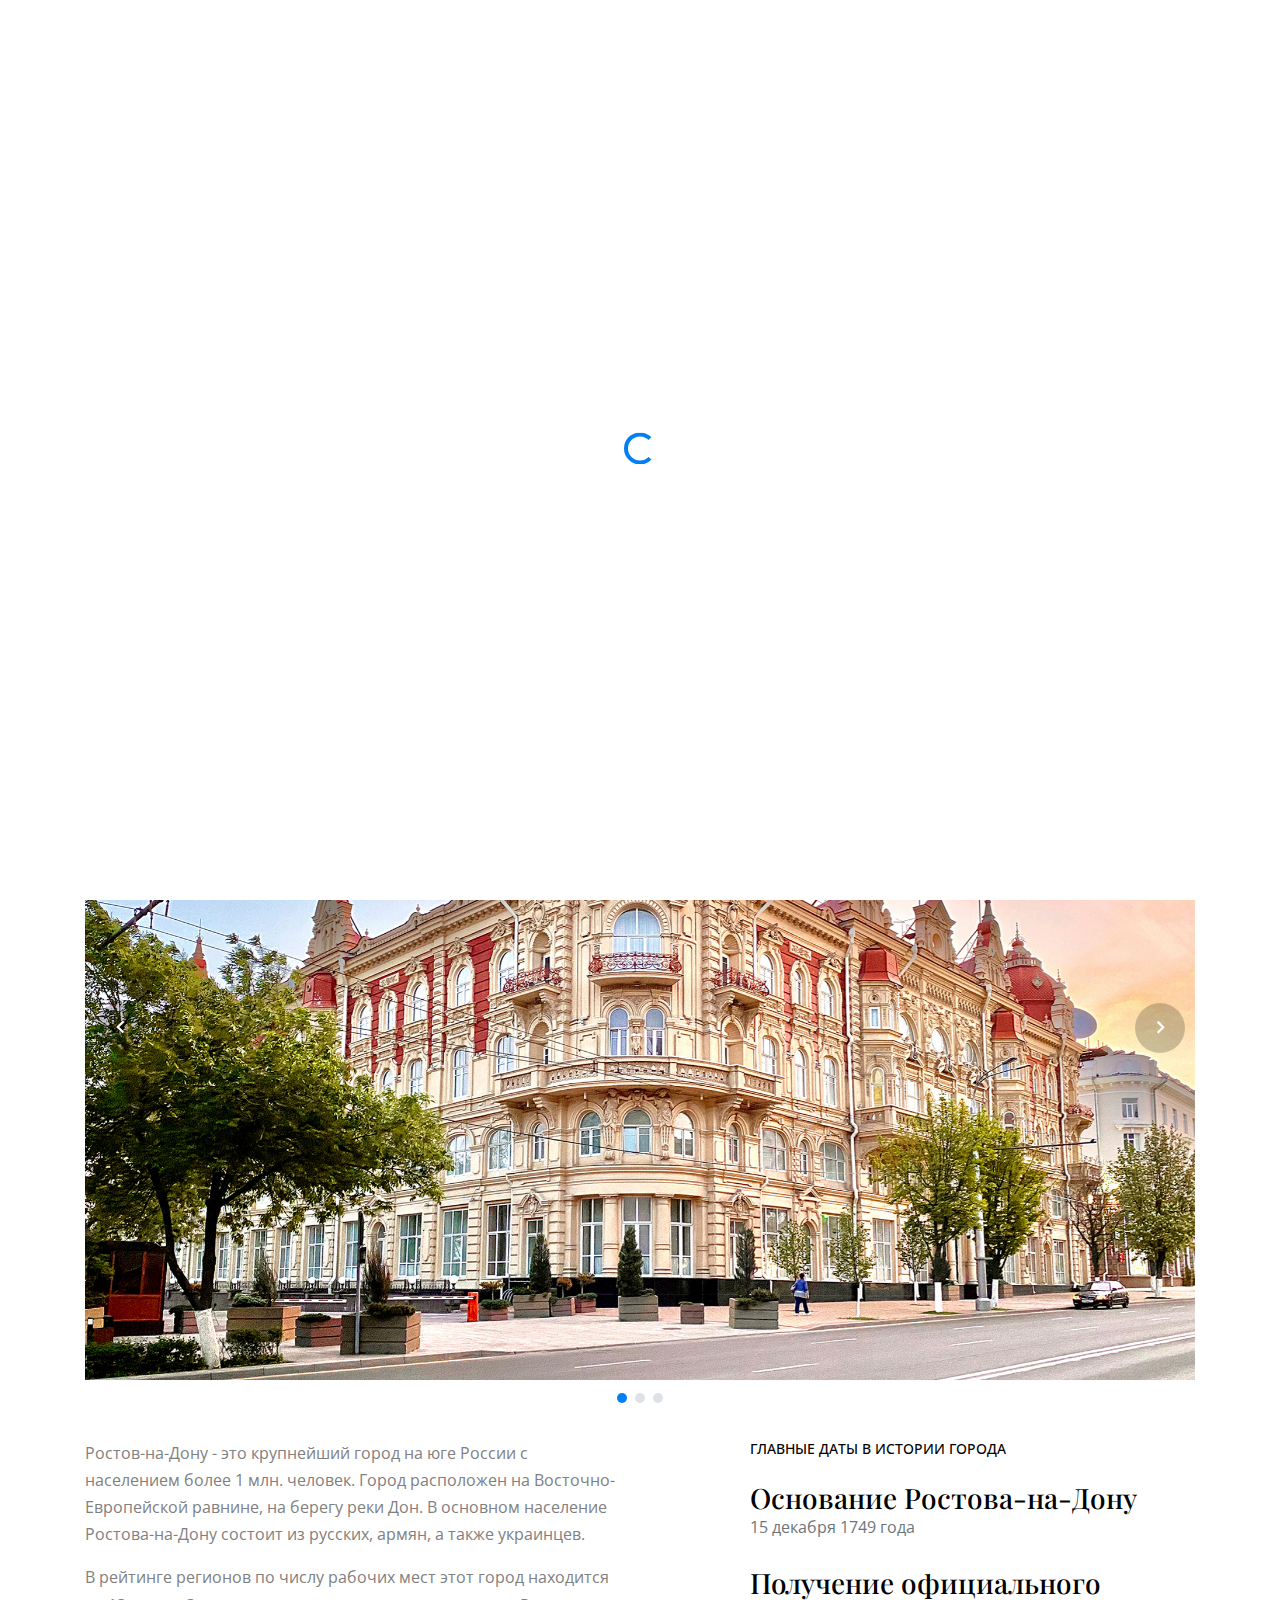
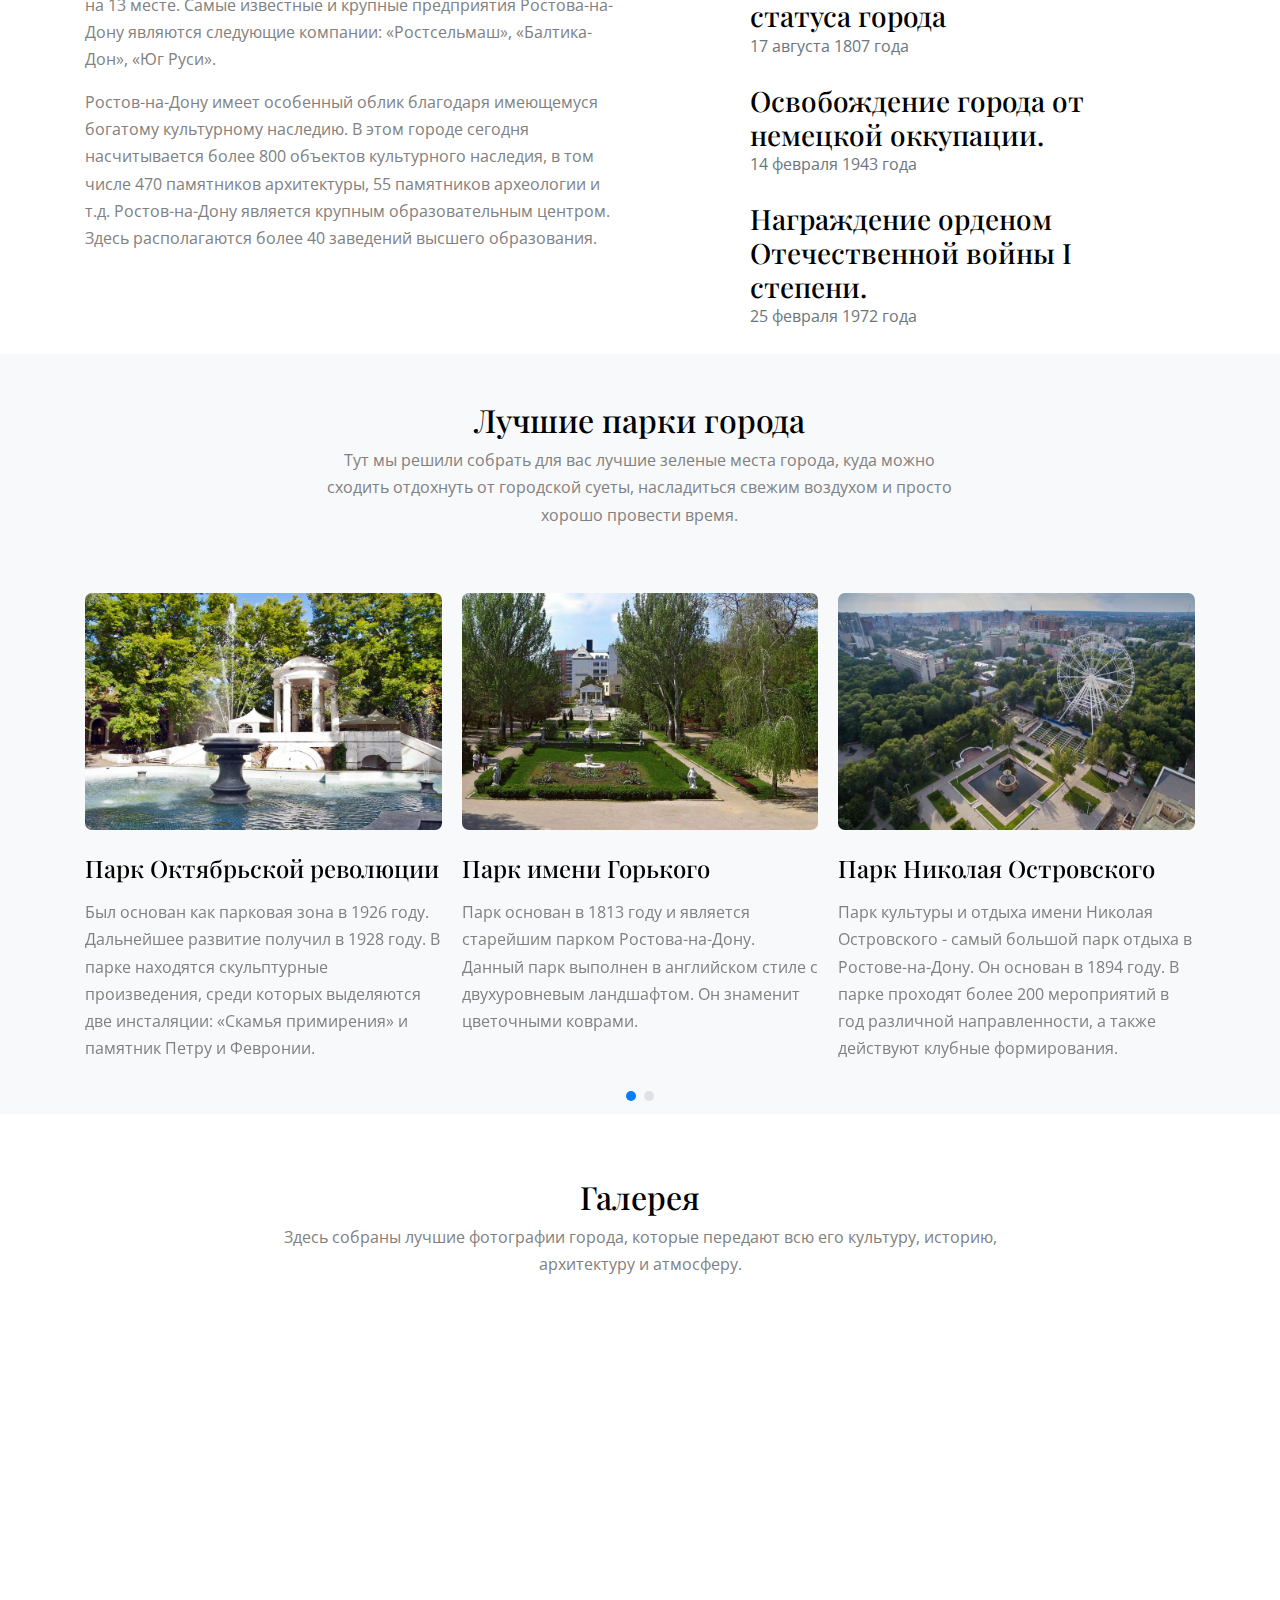
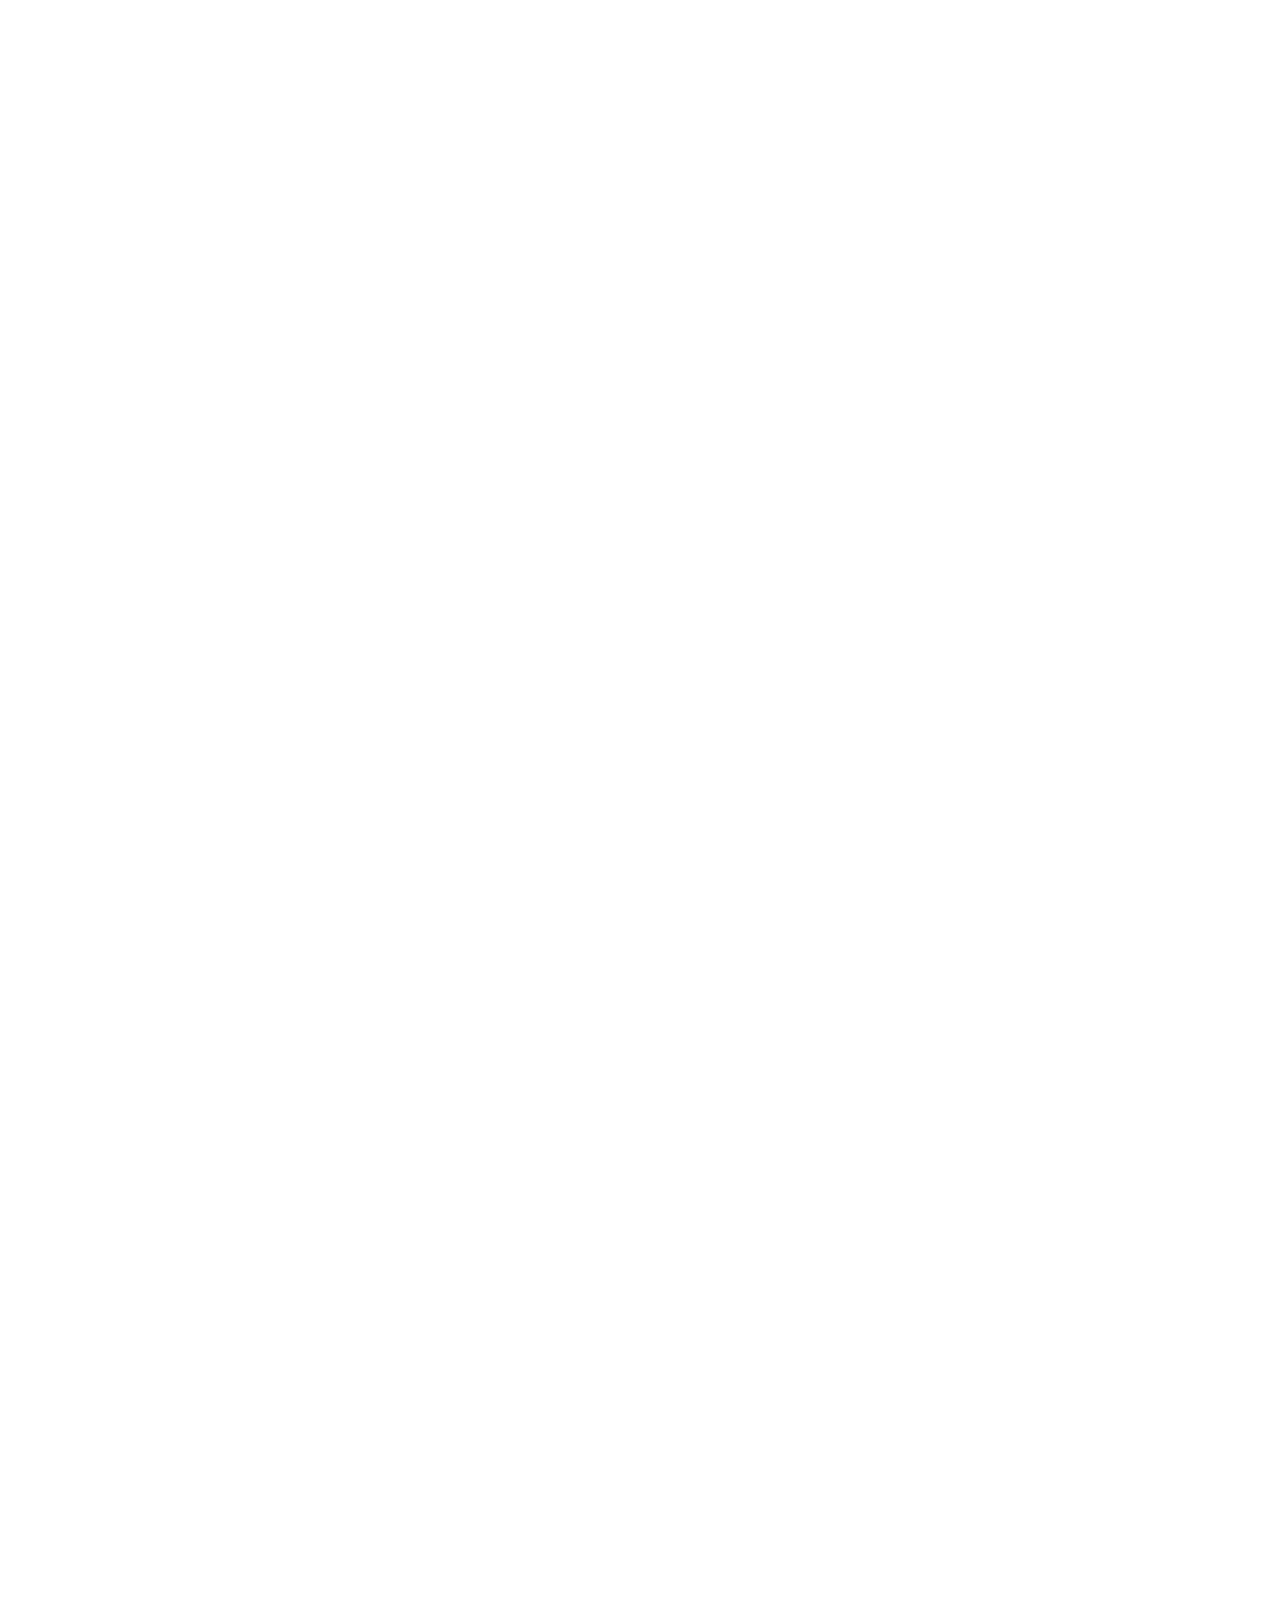
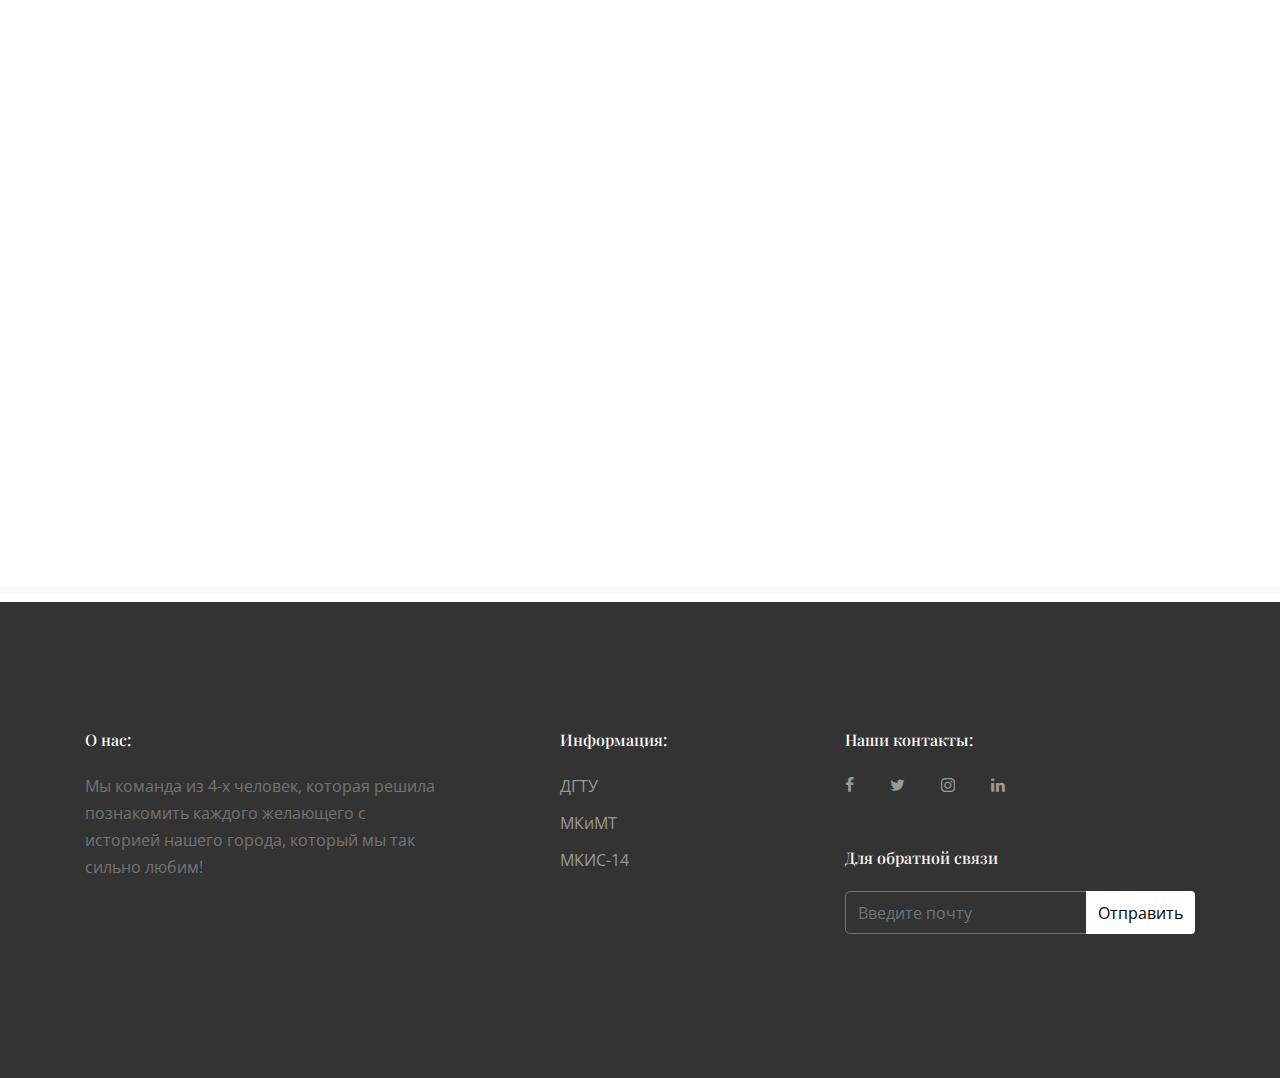
<file: index.html>
<!doctype html>
<html lang="en">
  <head>
    <title>Ростов-на-Дону &mdash; Памятники архитектуры и истории</title>
    <meta charset="utf-8">
    <meta name="viewport" content="width=device-width, initial-scale=1, shrink-to-fit=no">
    
    <link href="https://fonts.googleapis.com/css?family=Open+Sans:300,400,700, 900|Playfair+Display:400,900" rel="stylesheet">
    <link rel="stylesheet" href="fonts/icomoon/style.css">

    <link rel="stylesheet" href="css/bootstrap.min.css">
    <link rel="stylesheet" href="css/jquery-ui.css">
    <link rel="stylesheet" href="css/owl.carousel.min.css">
    <link rel="stylesheet" href="css/owl.theme.default.min.css">
    <link rel="stylesheet" href="css/owl.theme.default.min.css">

    <link rel="stylesheet" href="css/jquery.fancybox.min.css">

    <link rel="stylesheet" href="css/bootstrap-datepicker.css">

    <link rel="stylesheet" href="fonts/flaticon/font/flaticon.css">

    <link rel="stylesheet" href="css/aos.css">

    <link rel="stylesheet" href="css/style.css">
    
  </head>
  <body data-spy="scroll" data-target=".site-navbar-target" data-offset="300" id="home-section">
  

  <div id="overlayer"></div>
  <div class="loader">
    <div class="spinner-border text-primary" role="status">
      <span class="sr-only">Loading...</span>
    </div>
  </div>


  <div class="site-wrap">

    <div class="site-mobile-menu site-navbar-target">
      <div class="site-mobile-menu-header">
        <div class="site-mobile-menu-close mt-3">
          <span class="icon-close2 js-menu-toggle"></span>
        </div>
      </div>
      <div class="site-mobile-menu-body"></div>
    </div>
   
    
    <header class="site-navbar js-sticky-header site-navbar-target" role="banner" >

      <div class="container">
        <div class="row align-items-center">
          
          <div class="col-6 col-xl-2">
            <h1 class="mb-0 site-logo"><a href="index.html" class="h2 mb-0">Ростов−на−Дону<span class="text-primary"></span> </a></h1>
          </div>

          <div class="col-12 col-md-10 d-none d-xl-block">
            <nav class="site-navigation position-relative text-right" role="navigation">

              <ul class="site-menu main-menu js-clone-nav mr-auto d-none d-lg-block">
                <li><a href="#home-section" class="nav-link">Главная</a></li>
                <li> <a href="#about-section" class="nav-link">О городе</a></li>
                <li><a href="#training-section" class="nav-link">Парки</a></li>
                <li><a href="#services-section" class="nav-link">Галерея</a></li>
                <li><a href="#testimonials-section" class="nav-link">Статьи</a></li>
              </ul>
            </nav>
          </div>


          <div class="col-6 d-inline-block d-xl-none ml-md-0 py-3" style="position: relative; top: 3px;"><a href="#" class="site-menu-toggle js-menu-toggle float-right"><span class="icon-menu h3"></span></a></div>

        </div>
      </div>
      
    </header>

  
    <section class="site-blocks-cover overflow-hidden">
      <div class="container">
        <div class="row">
          <div class="col-lg-12 align-self-center">

            <div class="row">
              <div class="col-lg-11">

                <h1>Ростов-на-Дону: <span class="typed-words"></span></h1>
                <p>Мы решили собрать на этом сайте информацию о памятниках культуры и истории Ростовской области и города Ростов-на-Дону <a href="#"></a></p>
              </div>
              
            </div>
          </div>
          
        </div>
      </div>
    </section> 

    <section>
      <div class="container">
        <div class="row">
          <div class="col-12" style="margin-top: -7%;">
            <div class="slide-one-item home-slider owl-carousel">
              <img src="images/coach_hero_1.jpg" alt="Free Website Template by Free-Templat.co" class="img-fluid img">
              <img src="images/coach_hero_2.jpg" alt="Free Website Template by Free-Templat.co" class="img-fluid img">
              <img src="images/coach_hero_3.jpg" alt="Free Website Template by Free-Templat.co" class="img-fluid img">
            </div>
          </div>
        </div>
      </div>
    </section>

    <section class="site-section" id="about-section">
      <div class="container">
        <div class="row">
          <div class="col-12 mb-3">
            <h2 class="text-black"></h2>
          </div>
          <div class="col-md-6 mb-5">
            <p>Ростов-на-Дону - это крупнейший город на юге России с населением более 1 млн. человек. Город расположен на Восточно-Европейской равнине, на берегу реки Дон. В основном население Ростова-на-Дону состоит из русских, армян, а также украинцев.</p>
            <p>В рейтинге регионов по числу рабочих мест этот город находится на 13 месте.  Самые известные и крупные предприятия Ростова-на-Дону являются следующие компании: «Ростсельмаш», «Балтика-Дон», «Юг Руси».</p>
            <p>Ростов-на-Дону имеет особенный облик благодаря имеющемуся богатому культурному наследию. В этом городе сегодня насчитывается более 800 объектов культурного наследия, в том числе 470 памятников архитектуры, 55 памятников археологии и т.д. Ростов-на-Дону является крупным образовательным центром. Здесь располагаются более 40 заведений высшего образования.</p>
            
          </div>
          <div class="col-md-5 ml-auto">
            <h2 class="text-black mb-4 h6">Главные даты в истории города</h2>
            <ul class="list-unstyled">
              <li class="mb-4">
                <h3 class="text-black m-0">Основание Ростова-на-Дону</h3>
                <span class="text-muted">15 декабря 1749 года</span>
              </li>
              <li class="mb-4">
                <h3 class="text-black m-0">Получение официального статуса города</h3>
                <span class="text-muted">17 августа 1807 года</span>
              </li>
              <li class="mb-4">
                <h3 class="text-black m-0">Освобождение города от немецкой оккупации.</h3>
                <span class="text-muted">14 февраля 1943 года</span>
              </li>
              <li class="mb-4">
                <h3 class="text-black m-0">Награждение оpденом Отечественной войны I степени.</h3>
                <span class="text-muted">25 февраля 1972 года </span>
              </li>
            </ul>
          </div>
        </div>

       
      </div>
    </section>
  

    <section class="site-section bg-light" id="training-section">
      <div class="container">
        <div class="row mb-5 justify-content-center">
          <div class="col-md-7 text-center">
            <h2 class="text-black"> </h2>
            
            <h2 class="text-black">Лучшие парки города</h2>
            <p>Тут мы решили собрать для вас лучшие зеленые места города, куда можно сходить отдохнуть от городской суеты, насладиться свежим воздухом и просто хорошо провести время.</p>
          </div>
        </div>

        <div class="nonloop-block-13 owl-style owl-carousel">
          <div class="training">
            <figure class="mb-4"><img src="images/coach_1_sm.jpg" alt="" class="img-fluid"></figure>
            <h3 class="text-black mb-3">Парк Октябрьской революции</h3>
            <p>Был основан как парковая зона в 1926 году. Дальнейшее развитие получил в 1928 году. В парке находятся скульптурные произведения, среди которых выделяются две инсталяции: «Скамья примирения» и памятник Петру и Февронии.</p>
          </div>

          <div class="training">
            <figure class="mb-4"><img src="images/coach_2_sm.jpg" alt="" class="img-fluid"></figure>
            <h3 class="text-black mb-3">Парк имени Горького</h3>
            <p>Парк основан в 1813 году и является старейшим парком Ростова-на-Дону. Данный парк выполнен в английском стиле с двухуровневым ландшафтом. Он знаменит цветочными коврами.</p>
          </div>

          <div class="training">
            <figure class="mb-4"><img src="images/coach_3_sm.jpg" alt="" class="img-fluid"></figure>
            <h3 class="text-black mb-3">Парк Николая Островского</h3>
            <p>Парк культуры и отдыха имени Николая Островского - самый большой парк отдыха в Ростове-на-Дону. Он основан в 1894 году. В парке проходят более 200 мероприятий в год различной направленности, а также действуют клубные формирования.</p>
          </div>

          <div class="training">
            <figure class="mb-4"><img src="images/coach_4_sm.jpg" alt="" class="img-fluid"></figure>
            <h3 class="text-black mb-3">Парк имени 1-го мая</h3>
            <p>Парк культуры и отдыха им. Первого Мая является самым старым парком Ростова, расположен в историческом центре города и пользуется популярностью среди жителей и гостей города. Он основан в 1855 году.</p>
          </div>

          <div class="training">
            <figure class="mb-4"><img src="images/coach_2_sm.jpg" alt="" class="img-fluid"></figure>
            <h3 class="text-black mb-3">Парк имени Горького</h3>
            <p>Парк основан в 1813 году и является старейшим парком Ростова-на-Дону. Данный парк выполнен в английском стиле с двухуровневым ландшафтом. Он знаменит цветочными коврами.</p>
          </div>

          <div class="training">
            <figure class="mb-4"><img src="images/coach_3_sm.jpg" alt="" class="img-fluid"></figure>
            <h3 class="text-black mb-3">Парк Николая Островского</h3>
            <p>Парк культуры и отдыха имени Николая Островского - самый большой парк отдыха в Ростове-на-Дону. Он основан в 1894 году. В парке проходят более 200 мероприятий в год различной направленности, а также действуют клубные формирования.</p>
          </div>
        </div>

      </div>
    </section>
    


    <section class="site-section" id="services-section">
      <div class="container">
        <div class="row mb-5 justify-content-center">
          <div class="col-md-7 text-center">
            <h2 class="text-black"></h2>
            <p></p>
          </div>
        </div>

        

      </div>
    </section>

    <section class="site-section" id="gallery-section">
      <div class="container-fluid">
        <div class="row mb-5 justify-content-center">
          <div class="col-md-7 text-center">
            <h2 class="text-black">Галерея</h2>
            <p>Здесь собраны лучшие фотографии города, которые передают всю его культуру, историю, архитектуру и атмосферу.</p>
          </div>
        </div>
        
        <div class="row">
          
            <a class="col-6 col-md-6 col-lg-4 col-xl-3 gal-item d-block" data-aos="fade-up" data-aos-delay="100" href="images/photo1.jpg" data-fancybox="gal"><img src="images/photo1.jpg" alt="" class="img-fluid"></a>

            <a class="col-6 col-md-6 col-lg-4 col-xl-3 gal-item d-block" data-aos="fade-up" data-aos-delay="100" href="images/photo2.jpg" data-fancybox="gal"><img src="images/photo2.jpg" alt="" class="img-fluid"></a>
          
            <a class="col-6 col-md-6 col-lg-4 col-xl-3 gal-item d-block" data-aos="fade-up" data-aos-delay="100" href="images/photo3.jpg" data-fancybox="gal"><img src="images/photo3.jpg" alt="" class="img-fluid"></a>

            <a class="col-6 col-md-6 col-lg-4 col-xl-3 gal-item d-block" data-aos="fade-up" data-aos-delay="100" href="images/photo4.jpg" data-fancybox="gal"><img src="images/photo4.jpg" alt="" class="img-fluid"></a>
          
            <a class="col-6 col-md-6 col-lg-4 col-xl-3 gal-item d-block" data-aos="fade-up" data-aos-delay="100" href="images/photo5.jpg" data-fancybox="gal"><img src="images/photo5.jpg" alt="" class="img-fluid"></a>
          
            <a class="col-6 col-md-6 col-lg-4 col-xl-3 gal-item d-block" data-aos="fade-up" data-aos-delay="100" href="images/photo6.jpg" data-fancybox="gal"><img src="images/photo6.jpg" alt="" class="img-fluid"></a>
          
            <a class="col-6 col-md-6 col-lg-4 col-xl-3 gal-item d-block" data-aos="fade-up" data-aos-delay="100" href="images/photo7.jpg" data-fancybox="gal"><img src="images/photo7.jpg" alt="" class="img-fluid"></a>
          
            <a class="col-6 col-md-6 col-lg-4 col-xl-3 gal-item d-block" data-aos="fade-up" data-aos-delay="100" href="images/photo8.jpg" data-fancybox="gal"><img src="images/photo8.jpg" alt="" class="img-fluid"></a>
          
            <a class="col-6 col-md-6 col-lg-4 col-xl-3 gal-item d-block" data-aos="fade-up" data-aos-delay="100" href="images/photo9.jpg" data-fancybox="gal"><img src="images/photo9.jpg" alt="" class="img-fluid"></a>
          
            <a class="col-6 col-md-6 col-lg-4 col-xl-3 gal-item d-block" data-aos="fade-up" data-aos-delay="100" href="images/photo10.jpg" data-fancybox="gal"><img src="images/photo10.jpg" alt="" class="img-fluid"></a>
          
            <a class="col-6 col-md-6 col-lg-4 col-xl-3 gal-item d-block" data-aos="fade-up" data-aos-delay="100" href="images/photo11.jpg" data-fancybox="gal"><img src="images/photo11.jpg" alt="" class="img-fluid"></a>
          
            <a class="col-6 col-md-6 col-lg-4 col-xl-3 gal-item d-block" data-aos="fade-up" data-aos-delay="100" href="images/photo12.jpg" data-fancybox="gal"><img src="images/photo12.jpg" alt="" class="img-fluid"></a>

        </div>
      </div>
    </section>


    <section class="site-section" id="testimonials-section" data-aos="fade">
      <div class="container">
        
        <div class="row justify-content-center" data-aos="fade-up">
          <div class="col-lg-6 text-center mb-5">
            <h2 class="text-black mb-2"></h2>
          </div>
        </div>
        
      </div>
    </section>

    <section class="site-section" id="blog-section">
      <div class="container">
        <div class="row justify-content-center" data-aos="fade-up">
          <div class="col-lg-6 text-center mb-5">
            
            <h2 class="text-black mb-2">Статьи</h2>
            <p>Для того чтобы поближе познакомить вас с историей города, мы решили рассказать вам о самых выжных и памятных местах Ростова-на-Дону.</p>
          </div>
        </div>
        <div class="row">
          <div class="col-md-6 mb-4" data-aos="fade-up"  data-aos-delay="">
            <div class="d-lg-flex blog-entry">
              <figure class="mr-4">
                <a href="single.html"><img src="images/stat1.jpg" alt="" class="img-fluid rounded"></a>
              </figure>
              <div class="blog-entry-text">
                <h3><a href="single.html">Памятник Стачке</a></h3>
                <span class="post-meta mb-3 d-block"></span>
                <p>Мемориальный комплекс в Железнодорожном районе Ростова-на-Дону. Установлен на месте многолюдных митингов во время ноябрьской стачки 1902 года. В состав мемориального комплекса входит горельеф 1967 года и скульптурная композиция «Преемственность поколений», открытая в 1975 году.</p>
                <p><a href="single.html" class="">Читать полностью...</a></p>
              </div>
            </div>
          </div>
          <div class="col-md-6 mb-4" data-aos="fade-up"  data-aos-delay="100">
            <div class="d-lg-flex blog-entry">
              <figure class="mr-4">
                <a href="single2.html"><img src="images/stat2.jpg" alt="" class="img-fluid rounded"></a>
              </figure>
              <div class="blog-entry-text">
                <h3><a href="single2.html">Тачанка-ростовчанка</a></h3>
                <span class="post-meta mb-3 d-block"></span>
                <p>Монумент сооружен в год 60-летия Великой Октябрьской Социалистической Революции. Посвящается Первой Конной Армии в годы Гражданской войны. Памятник открыт в 1977 году, выполнен из гипса, а внутри - полый.  </p>
                <p><a href="single2.html" class="">Читать полностью...</a></p>
              </div>
            </div>
          </div>

          <div class="col-md-6 mb-4" data-aos="fade-up"  data-aos-delay="">
            <div class="d-lg-flex blog-entry">
              <figure class="mr-4">
                <a href="single3.html"><img src="images/stat3.jpg" alt="" class="img-fluid rounded"></a>
              </figure>
              <div class="blog-entry-text">
                <h3><a href="single3.html">Стела «Освободителям Ростова»</a></h3>
                <span class="post-meta mb-3 d-block"></span>
                <p>Возведён на центральной площади Ростова-на-Дону в честь освобождения города от нацистских войск. Торжественное открытие памятника состоялось 8 мая 1983 года. Этот памятник установлен к 40-летию освобождения Ростова-на-Дону и напоминает жителям города и его гостям о трагедии военных лет.</p>
                <p><a href="single3.html" class="">Читать полностью...</a></p>
              </div>
            </div>
          </div>
          <div class="col-md-6 mb-4" data-aos="fade-up"  data-aos-delay="100">
            <div class="d-lg-flex blog-entry">
              <figure class="mr-4">
                <a href="single4.html"><img src="images/stat4.jpg" alt="" class="img-fluid rounded"></a>
              </figure>
              <div class="blog-entry-text">
                <h3><a href="single4.html">Мемориальный комплекс «Павшим воинам»</a></h3>
                <span class="post-meta mb-3 d-block"></span>
                <p>Памятник с вечным огнём в Ростове-на-Дону в сквере имени Фрунзе на площади Карла Маркса. Посвящён воинам и мирным людям, погибшим в Великой Отечественной войне. Памятник был открыт в 1969 году.</p>
                <p><a href="single4.html" class="">Читать полностью...</a></p>
              </div>
            </div>
          </div>

        </div>
      </div>
    </section>

    <section class="site-section" id="blog-section">
      <div class="container">
        <div class="row">
          <div class="col-md-6 mb-4" data-aos="fade-up"  data-aos-delay="">
            <div class="d-lg-flex blog-entry">
              <figure class="mr-4">
                <a href="single5.html"><img src="images/stat5.jpg" alt="" class="img-fluid rounded"></a>
              </figure>
              <div class="blog-entry-text">
                <h3><a href="single5.html">Богатый колодезь</a></h3>
                <span class="post-meta mb-3 d-block"></span>
                <p>Памятник истории и природы в городе Ростове-на-Дону по Богатяновскому спуску, между улицами Седова и Береговой.Можно сказать, что “Богатый колодец” (или иначе – “Богатый колодезь”, “Богатый источник”) – первоначальное название Ростова-на-Дону. </p>
                <p><a href="single5.html" class="">Читать полностью...</a></p>
              </div>
            </div>
          </div>
          <div class="col-md-6 mb-4" data-aos="fade-up"  data-aos-delay="100">
            <div class="d-lg-flex blog-entry">
              <figure class="mr-4">
                <a href="single6.html"><img src="images/stat6.jpg" alt="" class="img-fluid rounded"></a>
              </figure>
              <div class="blog-entry-text">
                <h3><a href="single6.html">Монумент Первоконникам</a></h3>
                <span class="post-meta mb-3 d-block"></span>
                <p>Памятник работы скульптора Е. В. Вучетича, расположенный в Ростове-на-Дону. Установлен в 1972 году в центре площади Советов. Посвящён героям Гражданской войны, освободившим Ростов от белогвардейцев в 1920 году. Памятник имеет статус объекта культурного наследия регионального значения.</p>
                <p><a href="single6.html" class="">Читать полностью...</a></p>
              </div>
            </div>
          </div>

          <div class="col-md-6 mb-4" data-aos="fade-up"  data-aos-delay="">
            <div class="d-lg-flex blog-entry">
              <figure class="mr-4">
                <a href="single7.html"><img src="images/stat7.jpg" alt="" class="img-fluid rounded"></a>
              </figure>
              <div class="blog-entry-text">
                <h3><a href="single7.html">Памятник Димитрию Ростовскому</a></h3>
                <span class="post-meta mb-3 d-block"></span>
                <p>15 декабря 1999 года был торжественно установлен памятник святому Дмитрию Ростовскому (покровителю города).250 лет с момента основания Ростова-на-Дону (Датой основания Ростова-на-Дону считается 15 декабря 1749 года, когда, по указу императрицы Елизаветы Петровны, на этом месте была основана Темерницкая таможня)</p>
                <p><a href="single7.html" class="">Читать полностью...</a></p>
              </div>
            </div>
          </div>
          <div class="col-md-6 mb-4" data-aos="fade-up"  data-aos-delay="100">
            <div class="d-lg-flex blog-entry">
              <figure class="mr-4">
                <a href="single8.html"><img src="images/stat8.jpg" alt="" class="img-fluid rounded"></a>
              </figure>
              <div class="blog-entry-text">
                <h3><a href="single8.html">Памятник Елизавете Петровне</a></h3>
                <span class="post-meta mb-3 d-block"></span>
                <p>Один из монументов в городе Ростов-на-Дону. Посвящён российской императрице и основательнице города. Располагается в Покровском сквере, возведён в 2007 году по проекту Сергея Олешни.</p>
                <p><a href="single8.html" class="">Читать полностью...</a></p>
              </div>
            </div>
          </div>

        </div>
      </div>
    </section>

    <div class="site-section bg-light" id="contact-section">
      <div class="container">
        <div class="row">
          <h6>   </h6>
          <h3>   </h3>
          <h3>   </h3>
        </div>
        <h3>   </h3>
        <h3>   </h3>
        <h3>   </h3>
      </div>
    </div>

    
    
    <footer class="site-footer">
      <div class="container">
        <div class="row">
          <div class="col-md-4">
            <h2 class="footer-heading mb-4">О нас:</h2>
            <p>Мы команда из 4-х человек, которая решила познакомить каждого желающего с историей нашего города, который мы так сильно любим!</p>
          </div>

          <div class="col-md-3 ml-auto">
            <h2 class="footer-heading mb-4">Информация:</h2>
            <ul class="list-unstyled">
              <li><a href="#about-sectionХ" class="smoothscroll">ДГТУ</a></li>
              <li><a href="#training-sectionХ" class="smoothscroll">МКиМТ</a></li>
              <li><a href="#services-sectionХ" class="smoothscroll">МКИС-14</a></li>
              <li><a href="#testimonials-section" class="smoothscroll"></a></li>
              <li><a href="#contact-section" class="smoothscroll"></a></li>
            </ul>
          </div>

          <div class="col-md-4">
            <div class="mb-5">
              <h2 class="footer-heading mb-4">Наши контакты: </h2>
              <a href="#х" class="pl-0 pr-3"><span class="icon-facebook"></span></a>
              <a href="#х" class="pl-3 pr-3"><span class="icon-twitter"></span></a>
              <a href="#х" class="pl-3 pr-3"><span class="icon-instagram"></span></a>
              <a href="#х" class="pl-3 pr-3"><span class="icon-linkedin"></span></a>
            </div>

            <h2 class="footer-heading mb-4">Для обратной связи</h2>
            <form action="#" method="post" class="footer-subscribe">
              <div class="input-group mb-3">
                <input type="text" class="form-control border-secondary text-white bg-transparent" placeholder="Введите почту" aria-label="Enter Email" aria-describedby="button-addon2">
                <div class="input-group-append">
                  <button class="btn btn-primary text-black" type="button" id="button-addon2">Отправить</button>
                </div>
              </div>
            </form>
          </div>
        </div>

      </div>
    </footer>

  </div> <!-- .site-wrap -->

  <script src="js/jquery-3.3.1.min.js"></script>
  <script src="js/jquery-ui.js"></script>
  <script src="js/popper.min.js"></script>
  <script src="js/bootstrap.min.js"></script>
  <script src="js/owl.carousel.min.js"></script>
  <script src="js/jquery.countdown.min.js"></script>
  <script src="js/jquery.easing.1.3.js"></script>
  <script src="js/aos.js"></script>
  <script src="js/jquery.fancybox.min.js"></script>
  <script src="js/jquery.sticky.js"></script>
  <script src="js/isotope.pkgd.min.js"></script>
  
  <script src="js/typed.js"></script>
            <script>
            var typed = new Typed('.typed-words', {
            strings: ["История", "Архитектура", "Памятники", "События"],
            typeSpeed: 80,
            backSpeed: 80,
            backDelay: 4000,
            startDelay: 1000,
            loop: true,
            showCursor: true
            });
            </script>
  
  <script src="js/main.js"></script>

  </body>
</html>
</file>
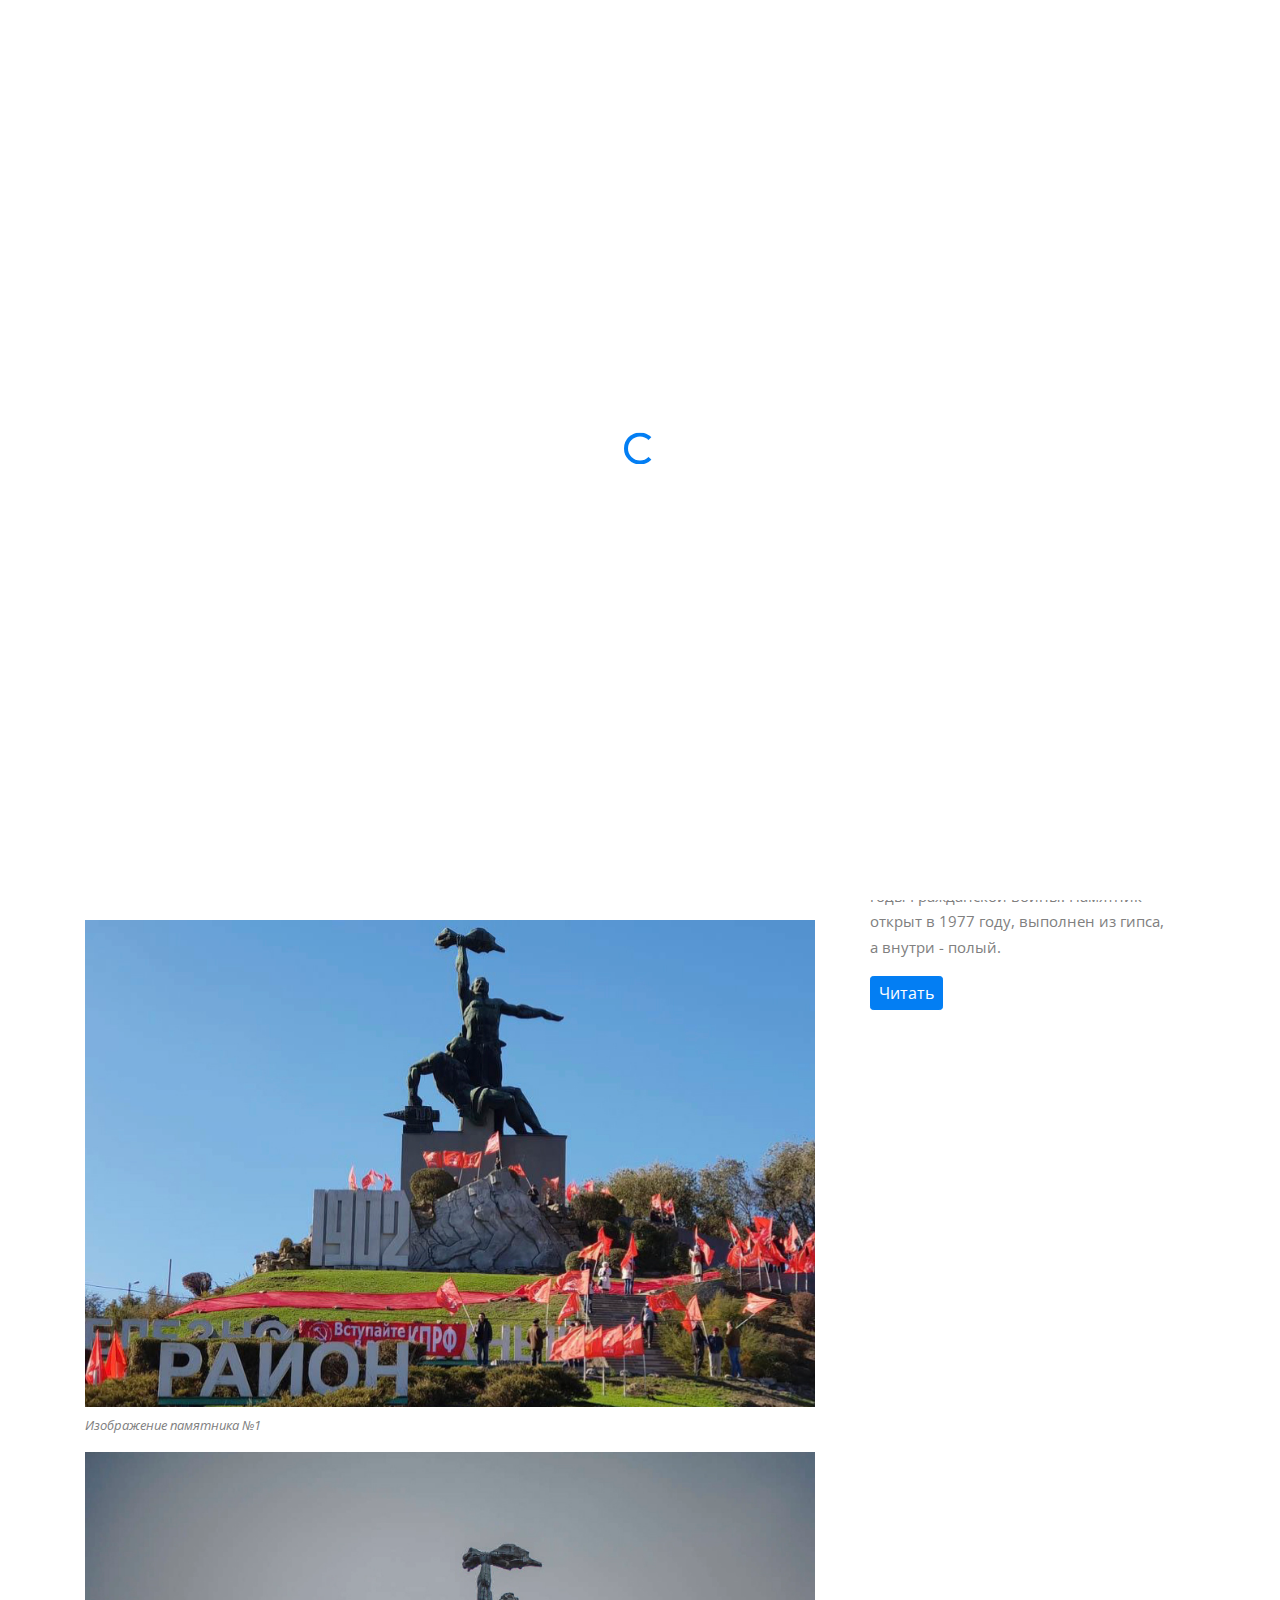
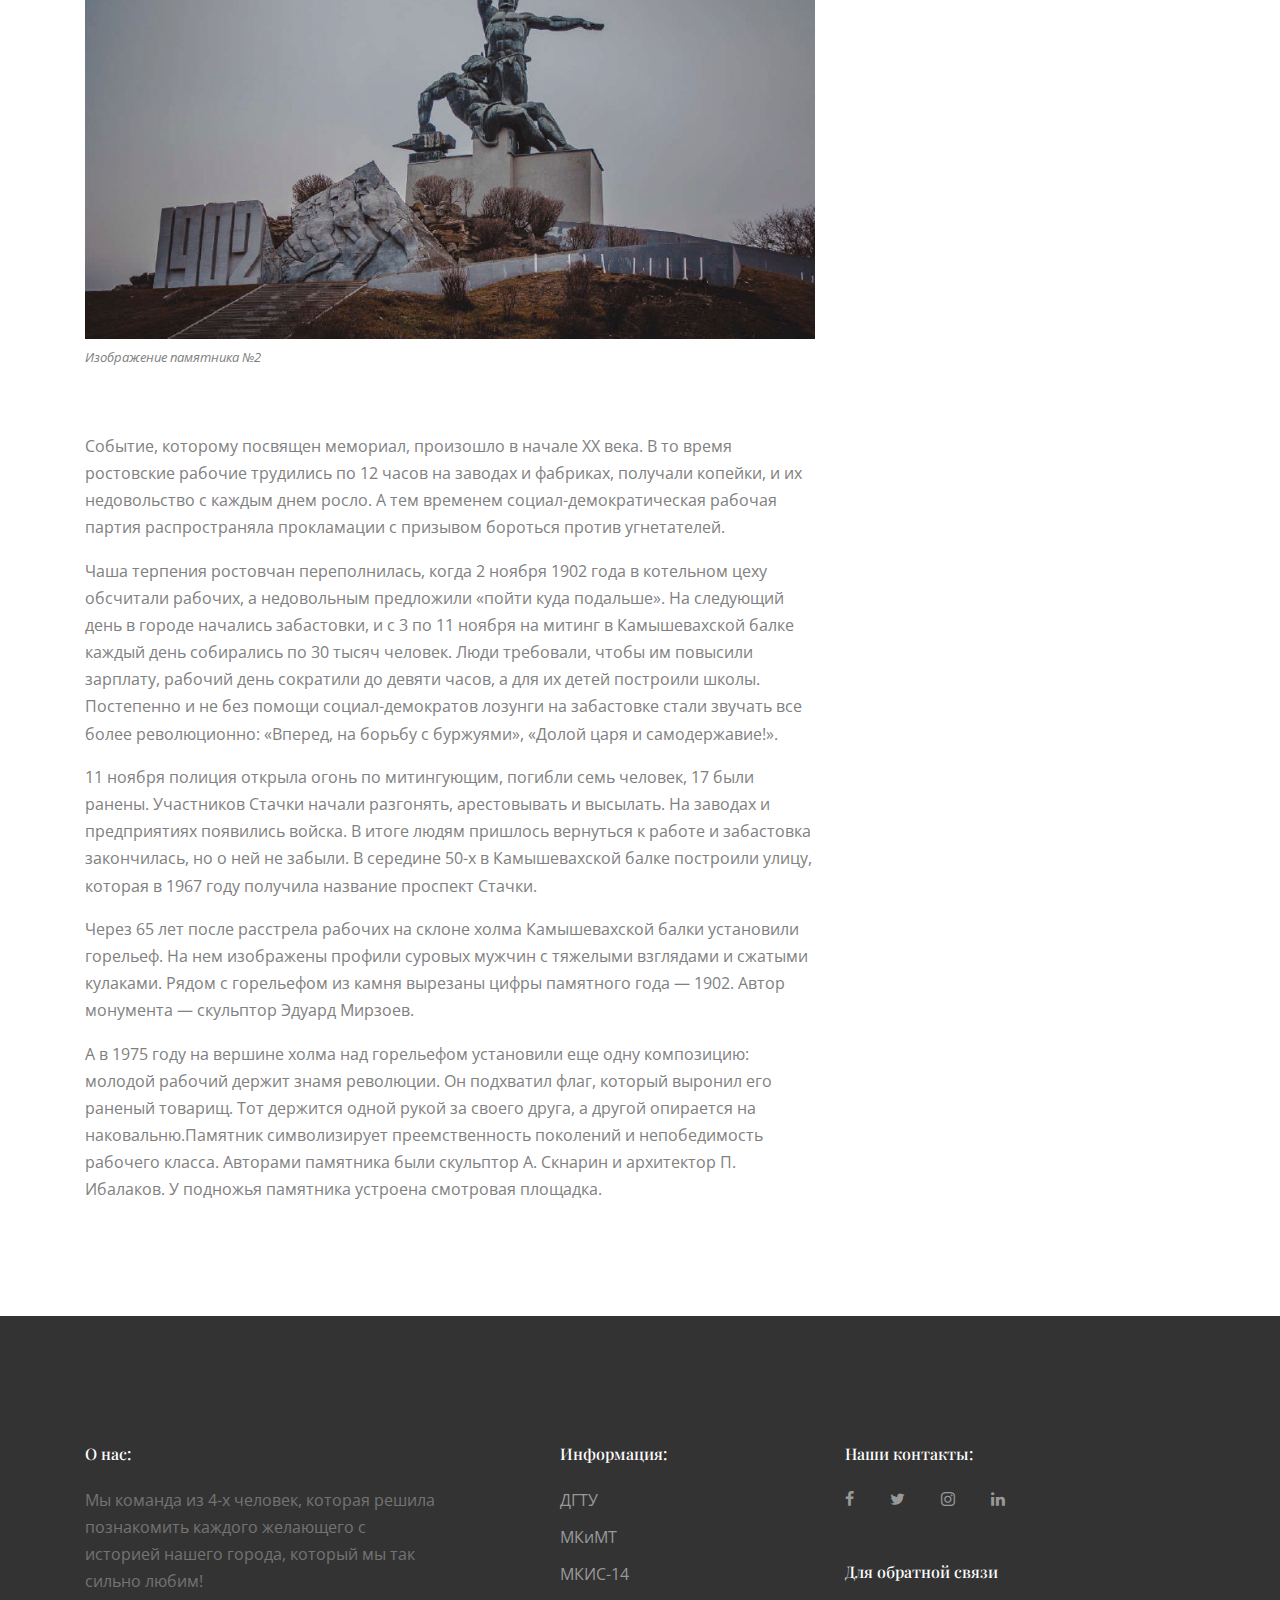
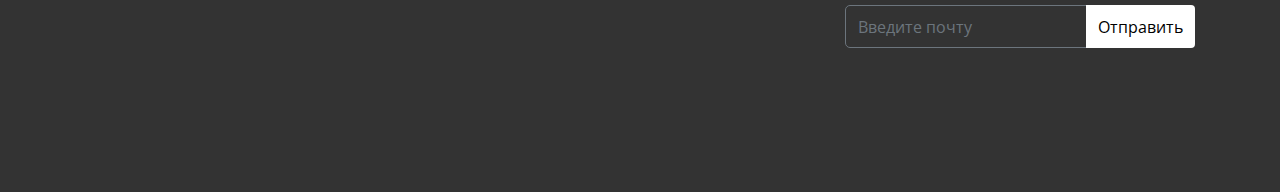
<file: single.html>
<!doctype html>
<html lang="en">
  <head>
    <title>Статья</title>
    <meta charset="utf-8">
    <meta name="viewport" content="width=device-width, initial-scale=1, shrink-to-fit=no">
    
    
    
    <link href="https://fonts.googleapis.com/css?family=Open+Sans:300,400,700, 900|Playfair+Display:400,900" rel="stylesheet">
    <link rel="stylesheet" href="fonts/icomoon/style.css">

    <link rel="stylesheet" href="css/bootstrap.min.css">
    <link rel="stylesheet" href="css/jquery-ui.css">
    <link rel="stylesheet" href="css/owl.carousel.min.css">
    <link rel="stylesheet" href="css/owl.theme.default.min.css">
    <link rel="stylesheet" href="css/owl.theme.default.min.css">

    <link rel="stylesheet" href="css/jquery.fancybox.min.css">

    <link rel="stylesheet" href="css/bootstrap-datepicker.css">

    <link rel="stylesheet" href="fonts/flaticon/font/flaticon.css">

    <link rel="stylesheet" href="css/aos.css">

    <link rel="stylesheet" href="css/style.css">
    
  </head>
  <body data-spy="scroll" data-target=".site-navbar-target" data-offset="300" id="home-section">
  

  <div id="overlayer"></div>
  <div class="loader">
    <div class="spinner-border text-primary" role="status">
      <span class="sr-only">Loading...</span>
    </div>
  </div>


  <div class="site-wrap">

    <div class="site-mobile-menu site-navbar-target">
      <div class="site-mobile-menu-header">
        <div class="site-mobile-menu-close mt-3">
          <span class="icon-close2 js-menu-toggle"></span>
        </div>
      </div>
      <div class="site-mobile-menu-body"></div>
    </div>
   
    
    <header class="site-navbar js-sticky-header site-navbar-target" role="banner" >

      <div class="container">
        <div class="row align-items-center">
          
          <div class="col-6 col-xl-2">
            <h1 class="mb-0 site-logo"><a href="index.html" class="h2 mb-0">Ростов−на−Дону<span class="text-primary"></span> </a></h1>
          </div>

          <div class="col-12 col-md-10 d-none d-xl-block">
            <nav class="site-navigation position-relative text-right" role="navigation">

              <ul class="site-menu main-menu js-clone-nav mr-auto d-none d-lg-block">
                <li><a href="index.html#home-section" class="nav-link">Главная</a></li>
                <li> <a href="index.html#about-section" class="nav-link">О городе</a></li>
                <li><a href="index.html#training-section" class="nav-link">Парки</a></li>
                <li><a href="index.html#services-section" class="nav-link">Галерея</a></li>
                <li><a href="index.html#contact-section" class="nav-link">Статьи</a></li>
              </ul>
            </nav>
          </div>


          <div class="col-6 d-inline-block d-xl-none ml-md-0 py-3" style="position: relative; top: 3px;"><a href="#" class="site-menu-toggle js-menu-toggle float-right"><span class="icon-menu h3"></span></a></div>

        </div>
      </div>
      
    </header>

  
    <div class="site-blocks-cover" data-aos="fade">
      <div class="container">
        <div class="row align-items-center justify-content-center">
          <div class="col-md-12 mt-lg-5 text-center">
            <h1 class="mb-4">Памятник Стачке</h1>
            <p class="post-meta">1902<a href="#"></a><a href="#"></a></p>
          </div>
        </div>
      </div>
    </div>  

    
    
    <section class="site-section">
      <div class="container">
        <div class="row">
          <div class="col-md-8 blog-content">

            <p class="lead mb-5"></p>
            <p>Мемориальный комплекс в Железнодорожном районе Ростова-на-Дону. Установлен на месте многолюдных митингов во время ноябрьской стачки 1902 года. В состав мемориального комплекса входит горельеф 1967 года и скульптурная композиция «Преемственность поколений», открытая в 1975 году. Памятник имеет статус объекта культурного наследия регионального значения.</p>

            <div class="row mb-5">
              <div class="col-lg-12">
                <figure><img src="images/stat1.jpg" alt="" class="img-fluid">
                  <figcaption>Изображение памятника №1</figcaption></figure>
              </div>
              <div class="col-lg-12">
                <figure><img src="images/stat1.2.jpg" alt="" class="img-fluid">
                  <figcaption>Изображение памятника №2</figcaption></figure>
              </div>
            </div>


            <blockquote><p>Событие, которому посвящен мемориал, произошло в начале XX века. В то время ростовские рабочие трудились по 12 часов на заводах и фабриках, получали копейки, и их недовольство с каждым днем росло. А тем временем социал-демократическая рабочая партия распространяла прокламации с призывом бороться против угнетателей.</p></blockquote>
            <p>Чаша терпения ростовчан переполнилась, когда 2 ноября 1902 года в котельном цеху обсчитали рабочих, а недовольным предложили «пойти куда подальше». На следующий день в городе начались забастовки, и с 3 по 11 ноября на митинг в Камышевахской балке каждый день собирались по 30 тысяч человек. Люди требовали, чтобы им повысили зарплату, рабочий день сократили до девяти часов, а для их детей построили школы. Постепенно и не без помощи социал-демократов лозунги на забастовке стали звучать все более революционно: «Вперед, на борьбу с буржуями», «Долой царя и самодержавие!».</p>
            <p>11 ноября полиция открыла огонь по митингующим, погибли семь человек, 17 были ранены. Участников Стачки начали разгонять, арестовывать и высылать. На заводах и предприятиях появились войска. В итоге людям пришлось вернуться к работе и забастовка закончилась, но о ней не забыли. В середине 50-х в Камышевахской балке построили улицу, которая в 1967 году получила название проспект Стачки.</p>
            <p>Через 65 лет после расстрела рабочих на склоне холма Камышевахской балки установили горельеф. На нем изображены профили суровых мужчин с тяжелыми взглядами и сжатыми кулаками. Рядом с горельефом из камня вырезаны цифры памятного года — 1902. Автор монумента — скульптор Эдуард Мирзоев.</p>
            <p>А в 1975 году на вершине холма над горельефом установили еще одну композицию: молодой рабочий держит знамя революции. Он подхватил флаг, который выронил его раненый товарищ. Тот держится одной рукой за своего друга, а другой опирается на наковальню.Памятник символизирует преемственность поколений и непобедимость рабочего класса.  Авторами памятника были скульптор А. Скнарин и архитектор П. Ибалаков. У подножья памятника устроена смотровая площадка.</p>
            <p></p>
            <p></p>
            <p></p>
            <p></p>
            <p></p>
            
            
            <div class="pt-5">
              <h3 class="mb-5"></h3>
              <ul class="comment-list"></ul>
            </div>
          </div>
          <div class="col-md-4 sidebar">
           
            
            <div class="sidebar-box">
              
              <h3>Другие наши статьи:</h3>
              <p>Монумент сооружен в год 60-летия Великой Октябрьской Социалистической Революции. Посвящается Первой Конной Армии в годы Гражданской войны. Памятник открыт в 1977 году, выполнен из гипса, а внутри - полый.</p>
              <p><a href="single2.html" class="btn btn-primary btn-sm">Читать</a></p>
            </div>

            
          </div>
        </div>
      </div>
    </section>

    
    <footer class="site-footer">
      <div class="container">
        <div class="row">
          <div class="col-md-4">
            <h2 class="footer-heading mb-4">О нас:</h2>
            <p>Мы команда из 4-х человек, которая решила познакомить каждого желающего с историей нашего города, который мы так сильно любим!</p>
          </div>

          <div class="col-md-3 ml-auto">
            <h2 class="footer-heading mb-4">Информация:</h2>
            <ul class="list-unstyled">
              <li><a href="#about-sectionХ" class="smoothscroll">ДГТУ</a></li>
              <li><a href="#training-sectionХ" class="smoothscroll">МКиМТ</a></li>
              <li><a href="#services-sectionХ" class="smoothscroll">МКИС-14</a></li>
              <li><a href="#testimonials-section" class="smoothscroll"></a></li>
              <li><a href="#contact-section" class="smoothscroll"></a></li>
            </ul>
          </div>

          <div class="col-md-4">
            <div class="mb-5">
              <h2 class="footer-heading mb-4">Наши контакты: </h2>
              <a href="#х" class="pl-0 pr-3"><span class="icon-facebook"></span></a>
              <a href="#х" class="pl-3 pr-3"><span class="icon-twitter"></span></a>
              <a href="#х" class="pl-3 pr-3"><span class="icon-instagram"></span></a>
              <a href="#х" class="pl-3 pr-3"><span class="icon-linkedin"></span></a>
            </div>

            <h2 class="footer-heading mb-4">Для обратной связи</h2>
            <form action="#" method="post" class="footer-subscribe">
              <div class="input-group mb-3">
                <input type="text" class="form-control border-secondary text-white bg-transparent" placeholder="Введите почту" aria-label="Enter Email" aria-describedby="button-addon2">
                <div class="input-group-append">
                  <button class="btn btn-primary text-black" type="button" id="button-addon2">Отправить</button>
                </div>
              </div>
            </form>
          </div>
        </div>

      </div>
    </footer>

  </div> 

  <script src="js/jquery-3.3.1.min.js"></script>
  <script src="js/jquery-ui.js"></script>
  <script src="js/popper.min.js"></script>
  <script src="js/bootstrap.min.js"></script>
  <script src="js/owl.carousel.min.js"></script>
  <script src="js/jquery.countdown.min.js"></script>
  <script src="js/jquery.easing.1.3.js"></script>
  <script src="js/aos.js"></script>
  <script src="js/jquery.fancybox.min.js"></script>
  <script src="js/jquery.sticky.js"></script>
  <script src="js/isotope.pkgd.min.js"></script>
  
  <script src="js/typed.js"></script>
            <script>
            var typed = new Typed('.typed-words', {
            strings: [""],
            typeSpeed: 80,
            backSpeed: 80,
            backDelay: 4000,
            startDelay: 1000,
            loop: true,
            showCursor: true
            });
            </script>
  
  <script src="js/main.js"></script>

  
  </body>
</html>
</file>
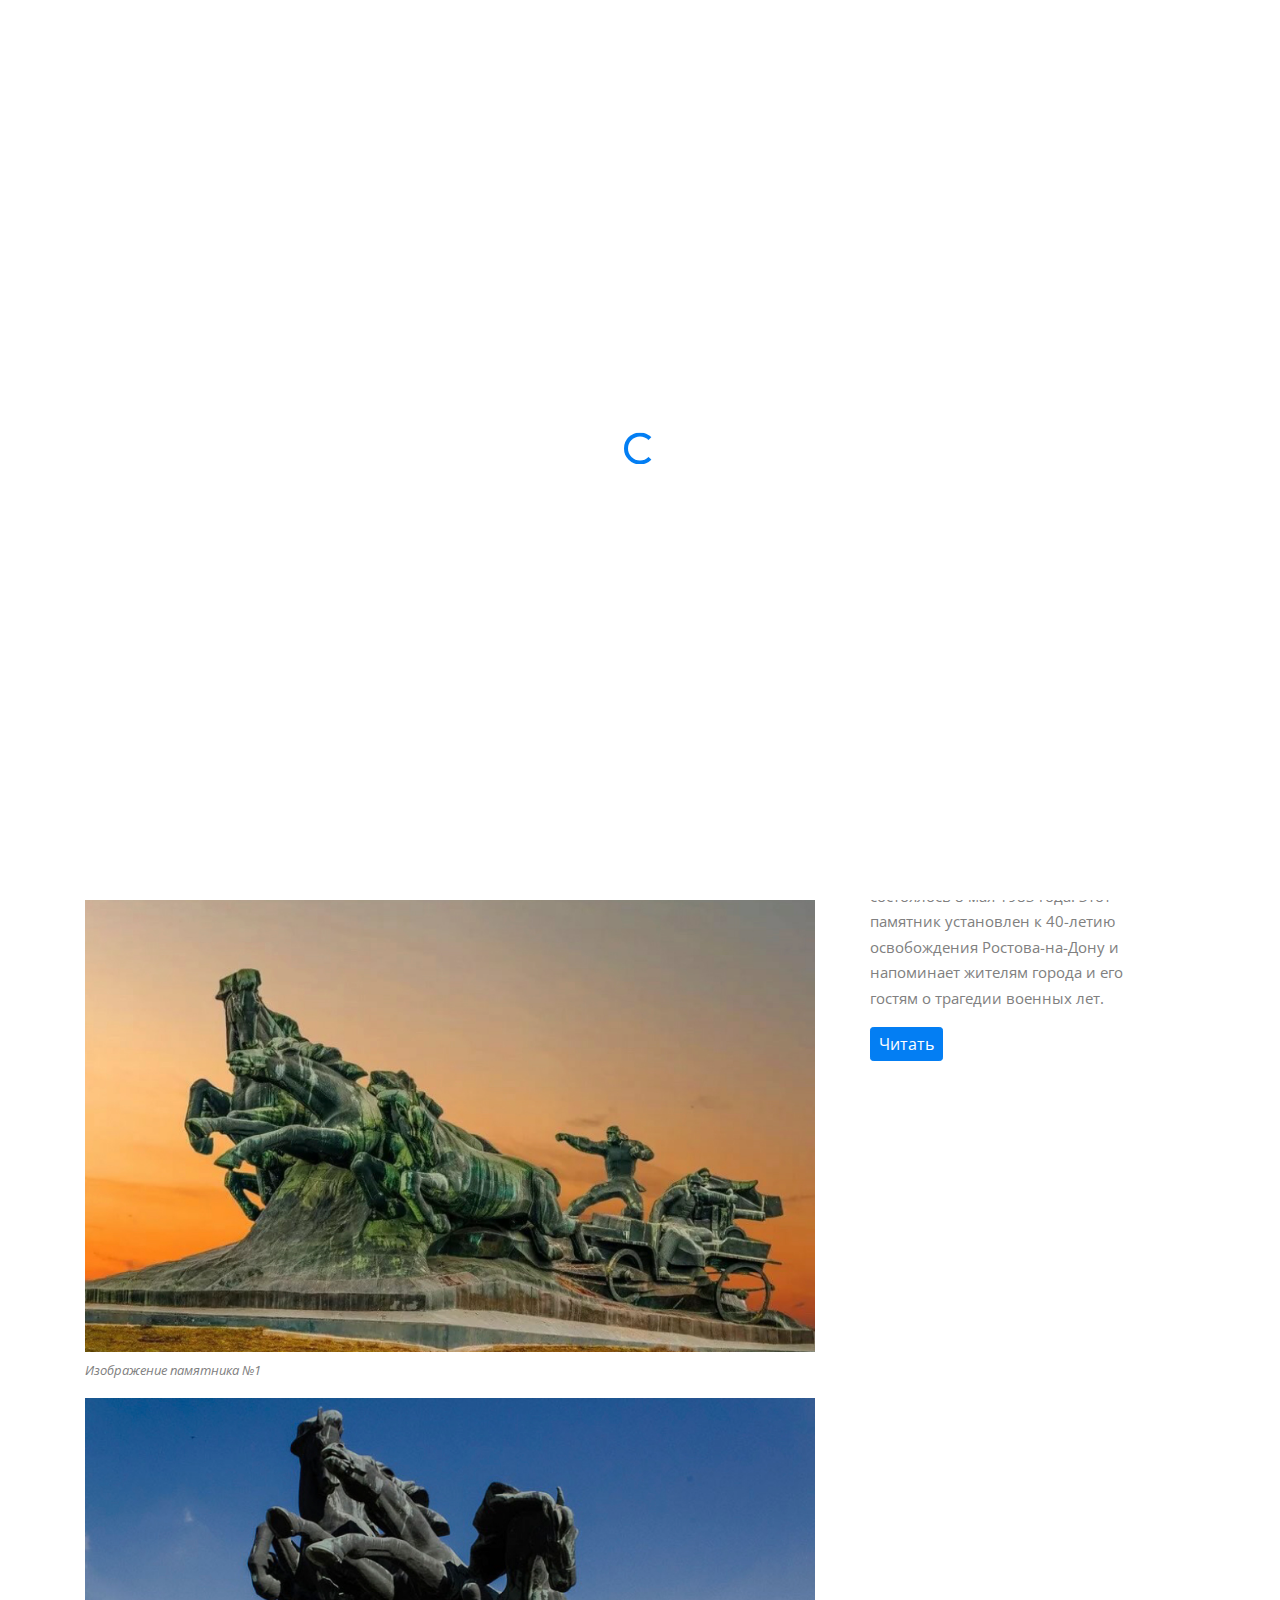
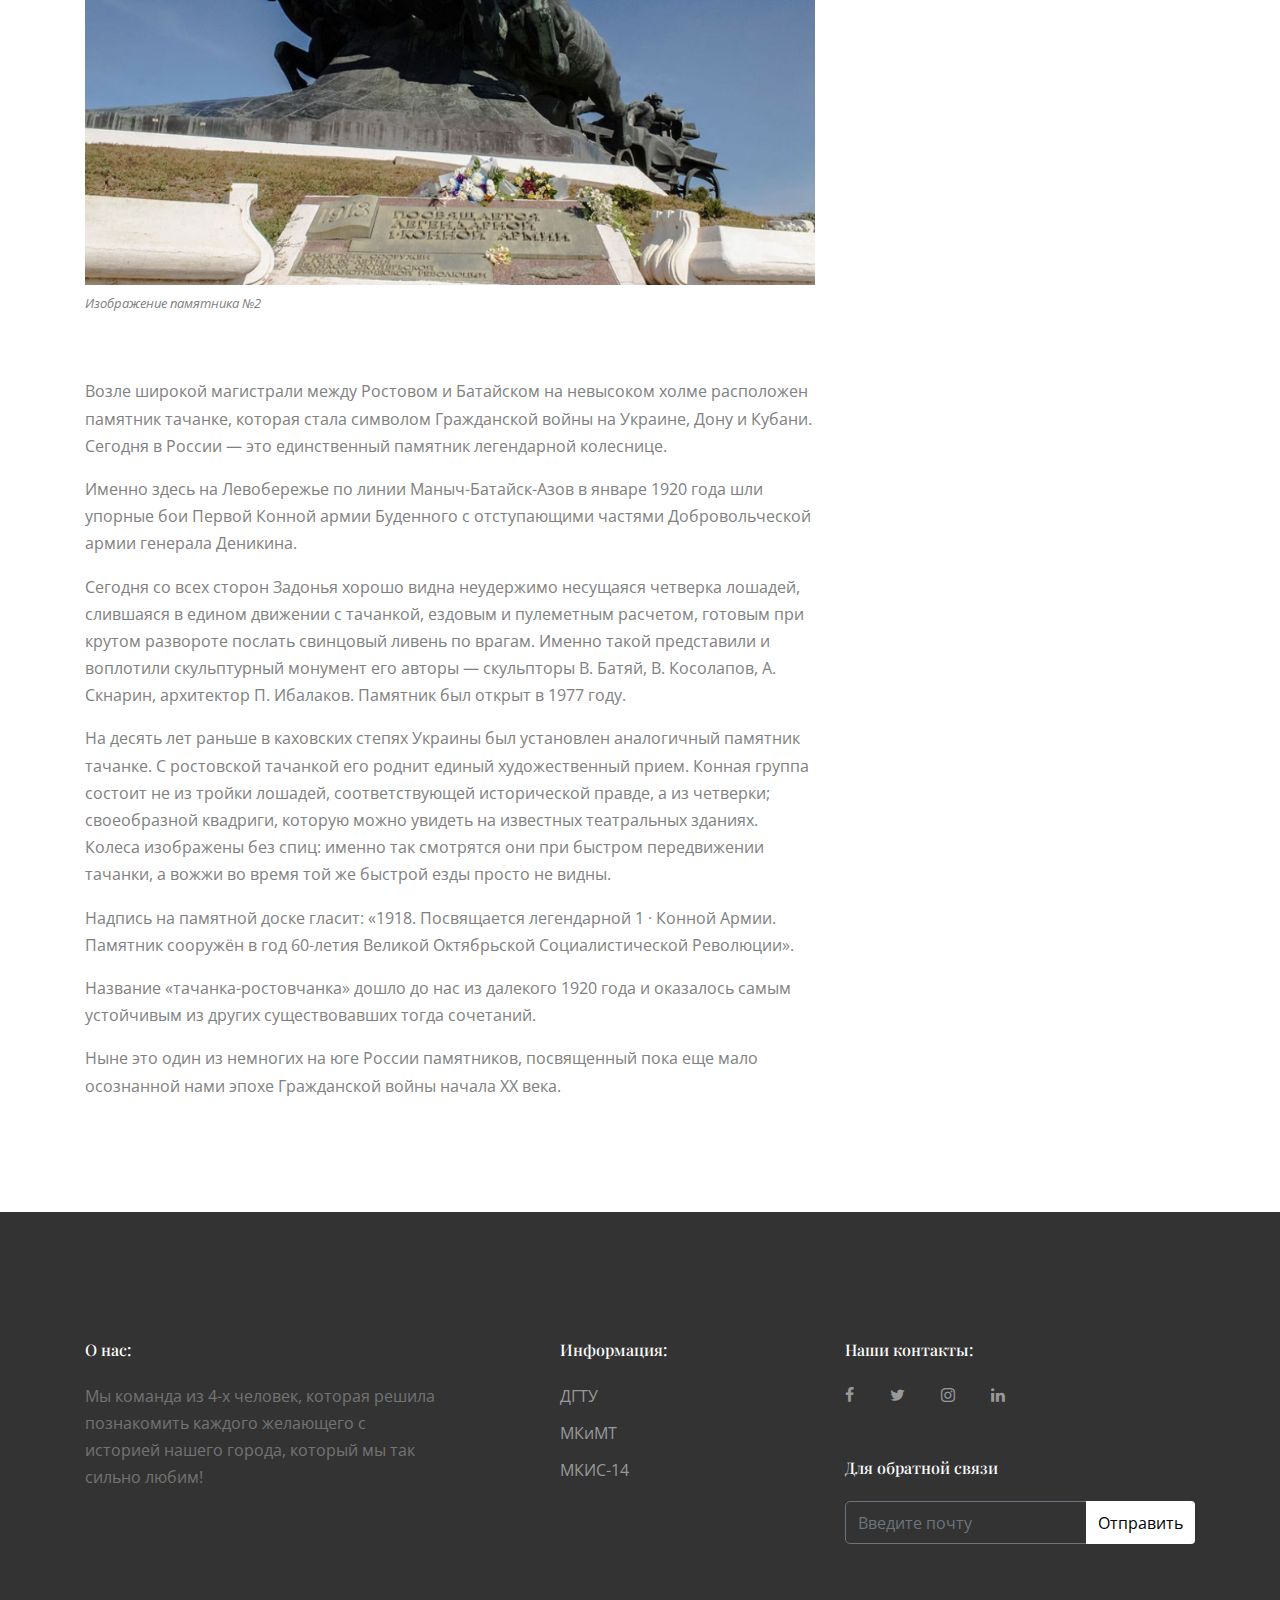
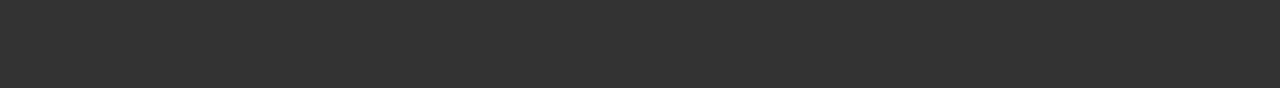
<file: single2.html>
<!doctype html>
<html lang="en">
  <head>
    <title>Статья</title>
    <meta charset="utf-8">
    <meta name="viewport" content="width=device-width, initial-scale=1, shrink-to-fit=no">
    
    
    
    <link href="https://fonts.googleapis.com/css?family=Open+Sans:300,400,700, 900|Playfair+Display:400,900" rel="stylesheet">
    <link rel="stylesheet" href="fonts/icomoon/style.css">

    <link rel="stylesheet" href="css/bootstrap.min.css">
    <link rel="stylesheet" href="css/jquery-ui.css">
    <link rel="stylesheet" href="css/owl.carousel.min.css">
    <link rel="stylesheet" href="css/owl.theme.default.min.css">
    <link rel="stylesheet" href="css/owl.theme.default.min.css">

    <link rel="stylesheet" href="css/jquery.fancybox.min.css">

    <link rel="stylesheet" href="css/bootstrap-datepicker.css">

    <link rel="stylesheet" href="fonts/flaticon/font/flaticon.css">

    <link rel="stylesheet" href="css/aos.css">

    <link rel="stylesheet" href="css/style.css">
    
  </head>
  <body data-spy="scroll" data-target=".site-navbar-target" data-offset="300" id="home-section">
  

  <div id="overlayer"></div>
  <div class="loader">
    <div class="spinner-border text-primary" role="status">
      <span class="sr-only">Loading...</span>
    </div>
  </div>


  <div class="site-wrap">

    <div class="site-mobile-menu site-navbar-target">
      <div class="site-mobile-menu-header">
        <div class="site-mobile-menu-close mt-3">
          <span class="icon-close2 js-menu-toggle"></span>
        </div>
      </div>
      <div class="site-mobile-menu-body"></div>
    </div>
   
    
    <header class="site-navbar js-sticky-header site-navbar-target" role="banner" >

      <div class="container">
        <div class="row align-items-center">
          
          <div class="col-6 col-xl-2">
            <h1 class="mb-0 site-logo"><a href="index.html" class="h2 mb-0">Ростов−на−Дону<span class="text-primary"></span> </a></h1>
          </div>

          <div class="col-12 col-md-10 d-none d-xl-block">
            <nav class="site-navigation position-relative text-right" role="navigation">

              <ul class="site-menu main-menu js-clone-nav mr-auto d-none d-lg-block">
                <li><a href="index.html#home-section" class="nav-link">Главная</a></li>
                <li> <a href="index.html#about-section" class="nav-link">О городе</a></li>
                <li><a href="index.html#training-section" class="nav-link">Парки</a></li>
                <li><a href="index.html#services-section" class="nav-link">Галерея</a></li>
                <li><a href="index.html#contact-section" class="nav-link">Статьи</a></li>
              </ul>
            </nav>
          </div>


          <div class="col-6 d-inline-block d-xl-none ml-md-0 py-3" style="position: relative; top: 3px;"><a href="#" class="site-menu-toggle js-menu-toggle float-right"><span class="icon-menu h3"></span></a></div>

        </div>
      </div>
      
    </header>

  
    <div class="site-blocks-cover" data-aos="fade">
      <div class="container">
        <div class="row align-items-center justify-content-center">
          <div class="col-md-12 mt-lg-5 text-center">
            <h1 class="mb-4">Тачанка-Ростовчанка</h1>
            <p class="post-meta">1977<a href="#"></a><a href="#"></a></p>
          </div>
        </div>
      </div>
    </div>  

    
    
    <section class="site-section">
      <div class="container">
        <div class="row">
          <div class="col-md-8 blog-content">

            <p class="lead mb-5"></p>
            <p>Монумент сооружен в год 60-летия Великой Октябрьской Социалистической Революции. Посвящается Первой Конной Армии в годы Гражданской войны. Памятник открыт в 1977 году, выполнен из гипса, а внутри - полый.</p>

            <div class="row mb-5">
              <div class="col-lg-12">
                <figure><img src="images/stat2.jpg" alt="" class="img-fluid">
                  <figcaption>Изображение памятника №1</figcaption></figure>
              </div>
              <div class="col-lg-12">
                <figure><img src="images/stat2.2.jpg" alt="" class="img-fluid">
                  <figcaption>Изображение памятника №2</figcaption></figure>
              </div>
            </div>


            <blockquote><p>Возле широкой магистрали между Ростовом и Батайском на невысоком холме расположен памятник тачанке, которая стала символом Гражданской войны на Украине, Дону и Кубани. Сегодня в России — это единственный памятник легендарной колеснице.</p>
            <p>Именно здесь на Левобережье по линии Маныч-Батайск-Азов в январе 1920 года шли упорные бои Первой Конной армии Буденного с отступающими частями Добровольческой армии генерала Деникина.</p>
            <p>Сегодня со всех сторон Задонья хорошо видна неудержимо несущаяся четверка лошадей, слившаяся в едином движении с тачанкой, ездовым и пулеметным расчетом, готовым при крутом развороте послать свинцовый ливень по врагам. Именно такой представили и воплотили скульптурный монумент его авторы — скульпторы В. Батяй, В. Косолапов, А. Скнарин, архитектор П. Ибалаков. Памятник был открыт в 1977 году.</p>
            <p>На десять лет раньше в каховских степях Украины был установлен аналогичный памятник тачанке. С ростовской тачанкой его роднит единый художественный прием. Конная группа состоит не из тройки лошадей, соответствующей исторической правде, а из четверки; своеобразной квадриги, которую можно увидеть на известных театральных зданиях. Колеса изображены без спиц: именно так смотрятся они при быстром передвижении тачанки, а вожжи во время той же быстрой езды просто не видны.</p>
            <p>Надпись на памятной доске гласит: «1918. Посвящается легендарной 1 · Конной Армии. Памятник сооружён в год 60-летия Великой Октябрьской Социалистической Революции».</p>
            <p>Название «тачанка-ростовчанка» дошло до нас из далекого 1920 года и оказалось самым устойчивым из других существовавших тогда сочетаний.</p>
            <p>Ныне это один из немногих на юге России памятников, посвященный пока еще мало осознанной нами эпохе Гражданской войны начала ХХ века.</p>
            <p></p>
            <p></p>
            
            
            <div class="pt-5">
              <h3 class="mb-5"></h3>
              <ul class="comment-list"></ul>
            </div>
          </div>
          <div class="col-md-4 sidebar">
           
            
            <div class="sidebar-box">
              
              <h3>Другие наши статьи:</h3>
              <p>Возведён на центральной площади Ростова-на-Дону в честь освобождения города от нацистских войск. Торжественное открытие памятника состоялось 8 мая 1983 года. Этот памятник установлен к 40-летию освобождения Ростова-на-Дону и напоминает жителям города и его гостям о трагедии военных лет.</p>
              <p><a href="single3.html" class="btn btn-primary btn-sm">Читать</a></p>
            </div>

            
          </div>
        </div>
      </div>
    </section>

    
    <footer class="site-footer">
      <div class="container">
        <div class="row">
          <div class="col-md-4">
            <h2 class="footer-heading mb-4">О нас:</h2>
            <p>Мы команда из 4-х человек, которая решила познакомить каждого желающего с историей нашего города, который мы так сильно любим!</p>
          </div>

          <div class="col-md-3 ml-auto">
            <h2 class="footer-heading mb-4">Информация:</h2>
            <ul class="list-unstyled">
              <li><a href="#about-sectionХ" class="smoothscroll">ДГТУ</a></li>
              <li><a href="#training-sectionХ" class="smoothscroll">МКиМТ</a></li>
              <li><a href="#services-sectionХ" class="smoothscroll">МКИС-14</a></li>
              <li><a href="#testimonials-section" class="smoothscroll"></a></li>
              <li><a href="#contact-section" class="smoothscroll"></a></li>
            </ul>
          </div>

          <div class="col-md-4">
            <div class="mb-5">
              <h2 class="footer-heading mb-4">Наши контакты: </h2>
              <a href="#х" class="pl-0 pr-3"><span class="icon-facebook"></span></a>
              <a href="#х" class="pl-3 pr-3"><span class="icon-twitter"></span></a>
              <a href="#х" class="pl-3 pr-3"><span class="icon-instagram"></span></a>
              <a href="#х" class="pl-3 pr-3"><span class="icon-linkedin"></span></a>
            </div>

            <h2 class="footer-heading mb-4">Для обратной связи</h2>
            <form action="#" method="post" class="footer-subscribe">
              <div class="input-group mb-3">
                <input type="text" class="form-control border-secondary text-white bg-transparent" placeholder="Введите почту" aria-label="Enter Email" aria-describedby="button-addon2">
                <div class="input-group-append">
                  <button class="btn btn-primary text-black" type="button" id="button-addon2">Отправить</button>
                </div>
              </div>
            </form>
          </div>
        </div>

      </div>
    </footer>

  </div> 

  <script src="js/jquery-3.3.1.min.js"></script>
  <script src="js/jquery-ui.js"></script>
  <script src="js/popper.min.js"></script>
  <script src="js/bootstrap.min.js"></script>
  <script src="js/owl.carousel.min.js"></script>
  <script src="js/jquery.countdown.min.js"></script>
  <script src="js/jquery.easing.1.3.js"></script>
  <script src="js/aos.js"></script>
  <script src="js/jquery.fancybox.min.js"></script>
  <script src="js/jquery.sticky.js"></script>
  <script src="js/isotope.pkgd.min.js"></script>
  
  <script src="js/typed.js"></script>
            <script>
            var typed = new Typed('.typed-words', {
            strings: [""],
            typeSpeed: 80,
            backSpeed: 80,
            backDelay: 4000,
            startDelay: 1000,
            loop: true,
            showCursor: true
            });
            </script>
  
  <script src="js/main.js"></script>

  
  </body>
</html>
</file>
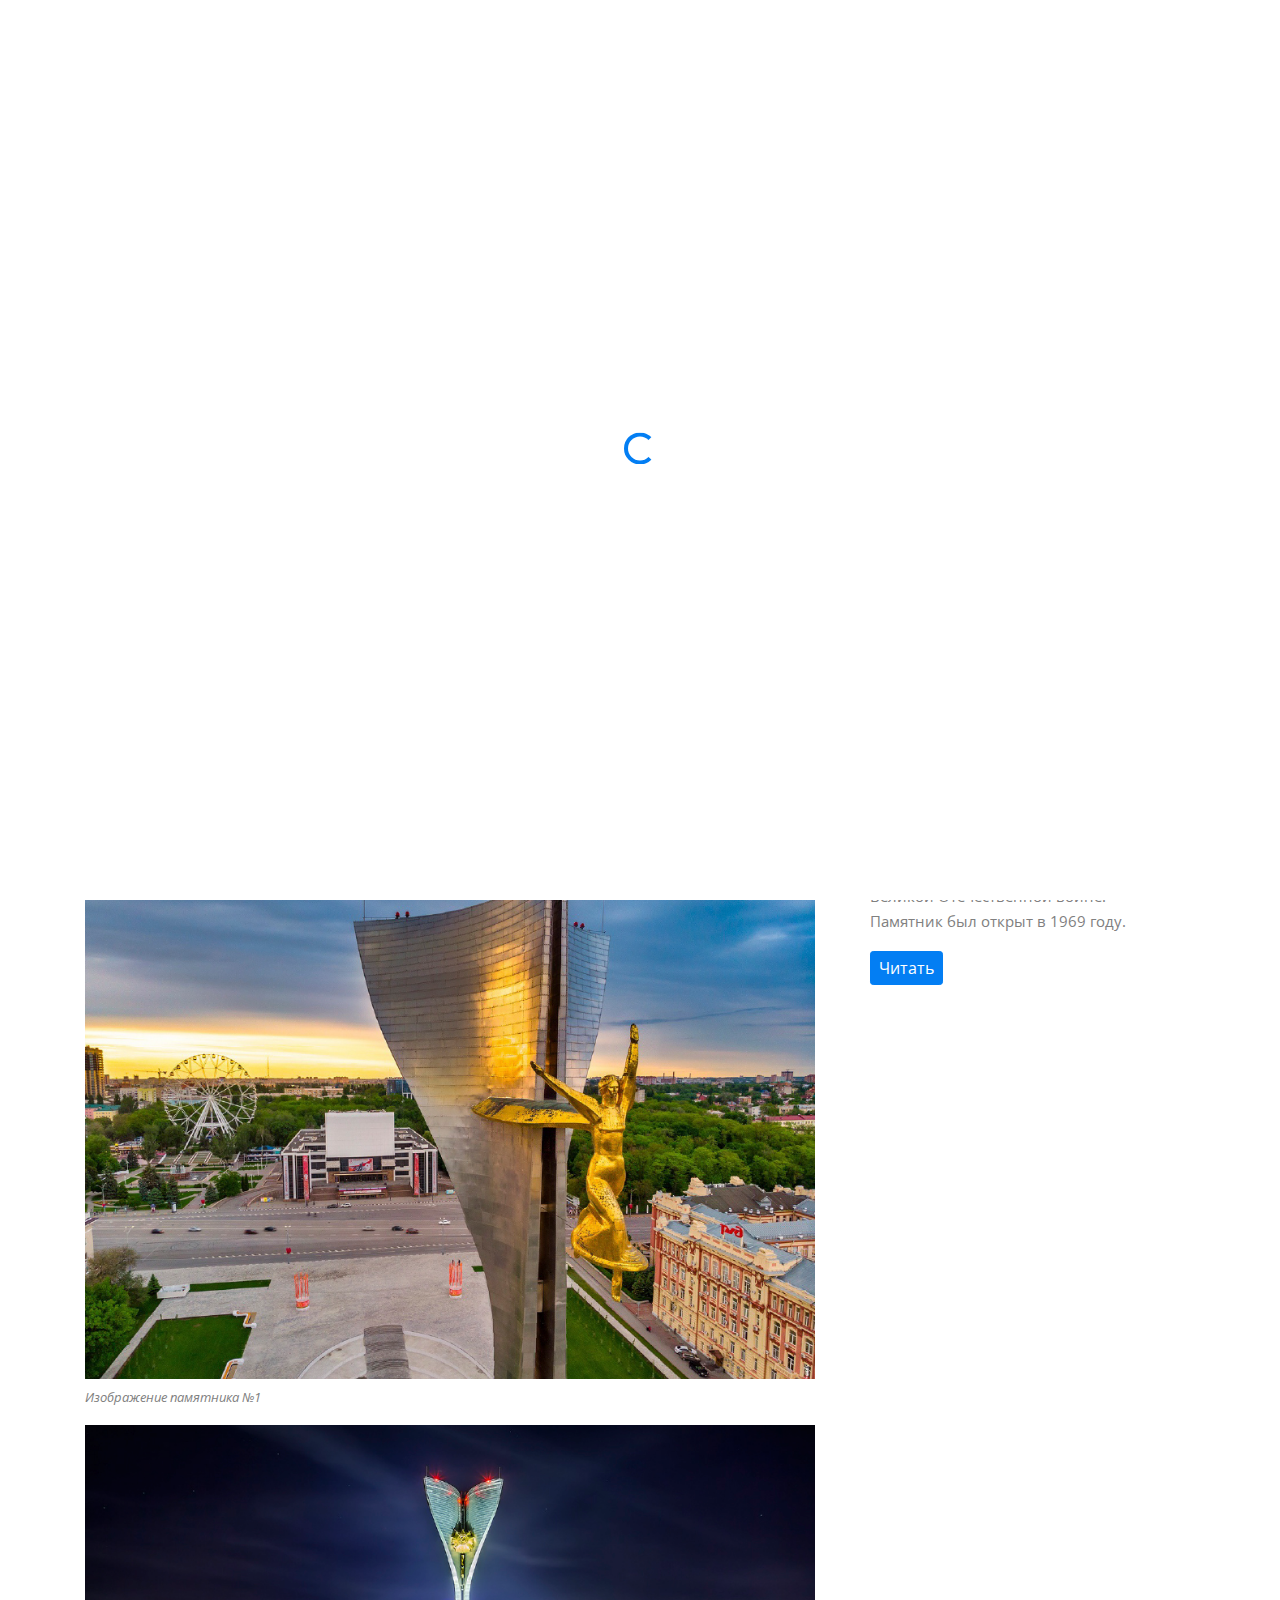
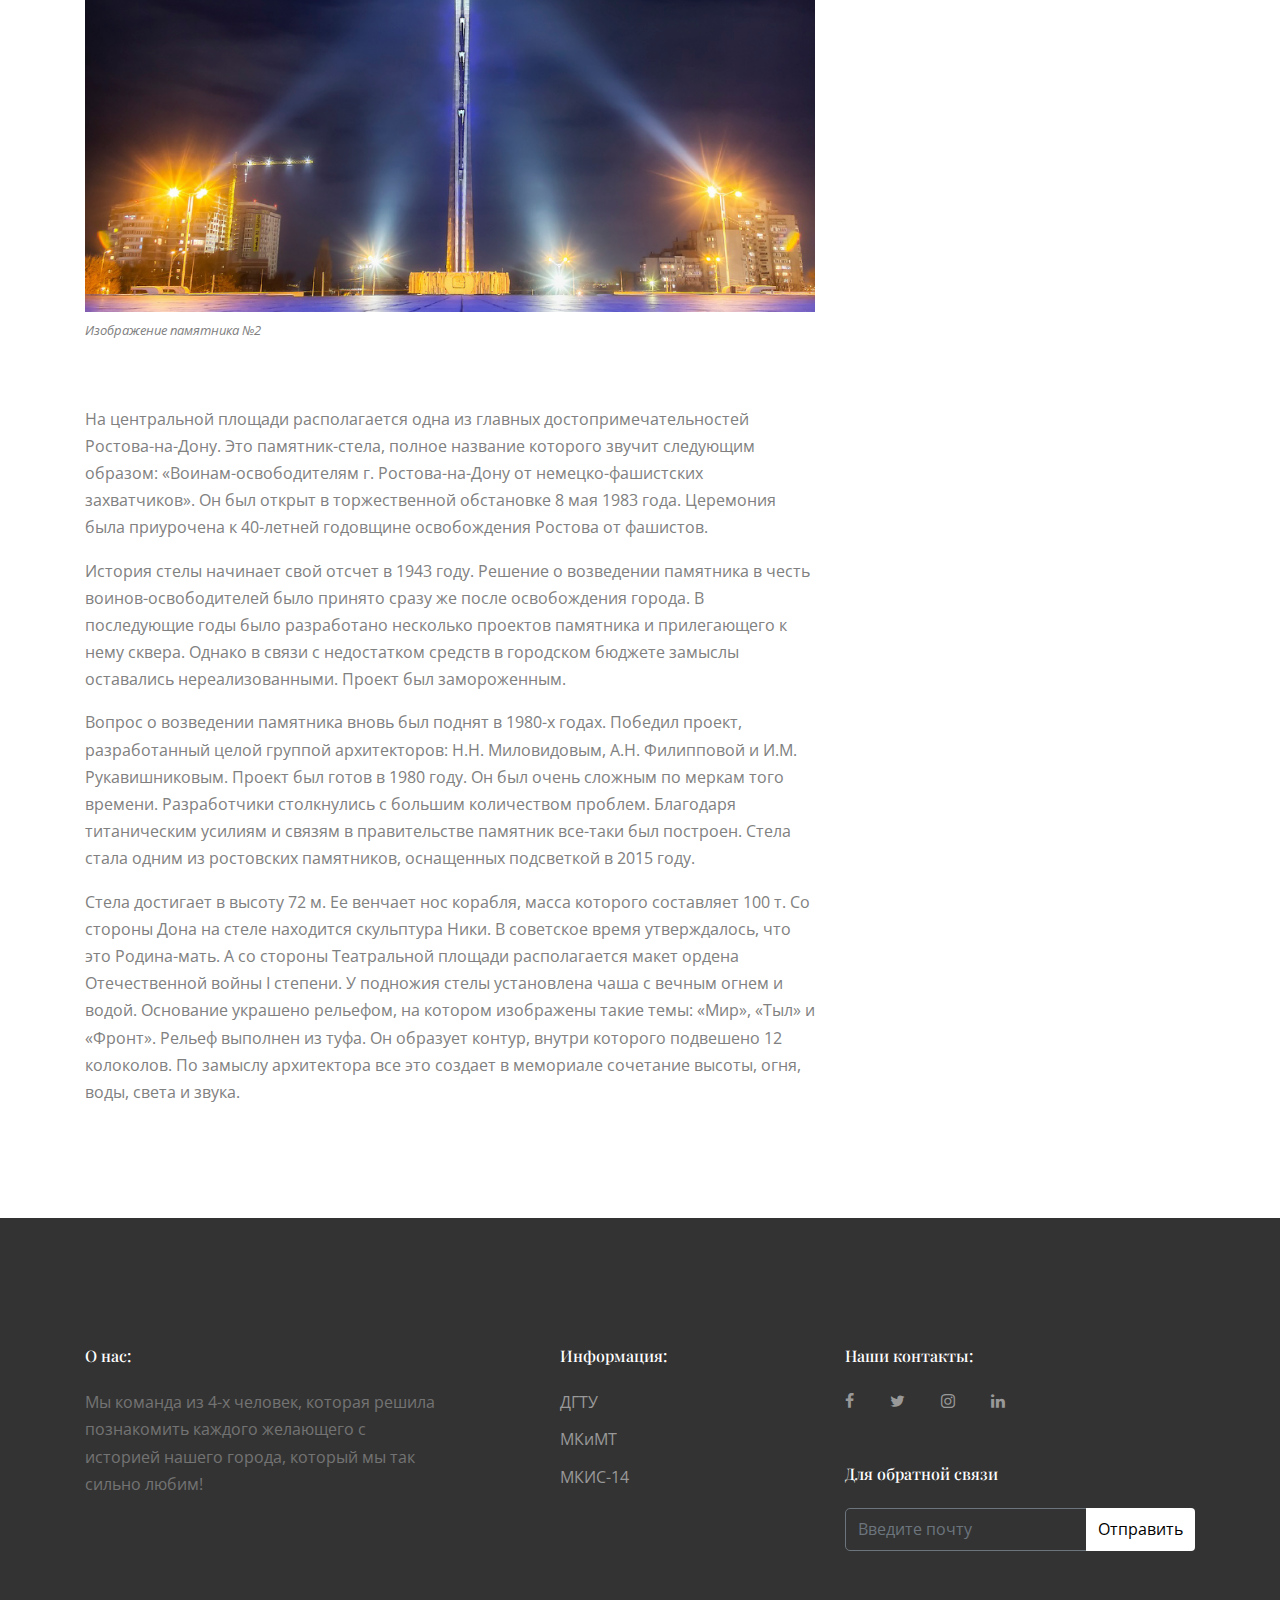
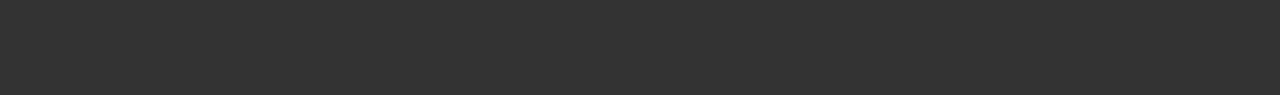
<file: single3.html>
<!doctype html>
<html lang="en">
  <head>
    <title>Статья</title>
    <meta charset="utf-8">
    <meta name="viewport" content="width=device-width, initial-scale=1, shrink-to-fit=no">
    
    
    
    <link href="https://fonts.googleapis.com/css?family=Open+Sans:300,400,700, 900|Playfair+Display:400,900" rel="stylesheet">
    <link rel="stylesheet" href="fonts/icomoon/style.css">

    <link rel="stylesheet" href="css/bootstrap.min.css">
    <link rel="stylesheet" href="css/jquery-ui.css">
    <link rel="stylesheet" href="css/owl.carousel.min.css">
    <link rel="stylesheet" href="css/owl.theme.default.min.css">
    <link rel="stylesheet" href="css/owl.theme.default.min.css">

    <link rel="stylesheet" href="css/jquery.fancybox.min.css">

    <link rel="stylesheet" href="css/bootstrap-datepicker.css">

    <link rel="stylesheet" href="fonts/flaticon/font/flaticon.css">

    <link rel="stylesheet" href="css/aos.css">

    <link rel="stylesheet" href="css/style.css">
    
  </head>
  <body data-spy="scroll" data-target=".site-navbar-target" data-offset="300" id="home-section">
  

  <div id="overlayer"></div>
  <div class="loader">
    <div class="spinner-border text-primary" role="status">
      <span class="sr-only">Loading...</span>
    </div>
  </div>


  <div class="site-wrap">

    <div class="site-mobile-menu site-navbar-target">
      <div class="site-mobile-menu-header">
        <div class="site-mobile-menu-close mt-3">
          <span class="icon-close2 js-menu-toggle"></span>
        </div>
      </div>
      <div class="site-mobile-menu-body"></div>
    </div>
   
    
    <header class="site-navbar js-sticky-header site-navbar-target" role="banner" >

      <div class="container">
        <div class="row align-items-center">
          
          <div class="col-6 col-xl-2">
            <h1 class="mb-0 site-logo"><a href="index.html" class="h2 mb-0">Ростов−на−Дону<span class="text-primary"></span> </a></h1>
          </div>

          <div class="col-12 col-md-10 d-none d-xl-block">
            <nav class="site-navigation position-relative text-right" role="navigation">

              <ul class="site-menu main-menu js-clone-nav mr-auto d-none d-lg-block">
                <li><a href="index.html#home-section" class="nav-link">Главная</a></li>
                <li> <a href="index.html#about-section" class="nav-link">О городе</a></li>
                <li><a href="index.html#training-section" class="nav-link">Парки</a></li>
                <li><a href="index.html#services-section" class="nav-link">Галерея</a></li>
                <li><a href="index.html#contact-section" class="nav-link">Статьи</a></li>
              </ul>
            </nav>
          </div>


          <div class="col-6 d-inline-block d-xl-none ml-md-0 py-3" style="position: relative; top: 3px;"><a href="#" class="site-menu-toggle js-menu-toggle float-right"><span class="icon-menu h3"></span></a></div>

        </div>
      </div>
      
    </header>

  
    <div class="site-blocks-cover" data-aos="fade">
      <div class="container">
        <div class="row align-items-center justify-content-center">
          <div class="col-md-12 mt-lg-5 text-center">
            <h1 class="mb-4">Стела «Освободителям Ростова»</h1>
            <p class="post-meta">1983<a href="#"></a><a href="#"></a></p>
          </div>
        </div>
      </div>
    </div>  

    
    
    <section class="site-section">
      <div class="container">
        <div class="row">
          <div class="col-md-8 blog-content">

            <p class="lead mb-5"></p>
            <p>Возведён на центральной площади Ростова-на-Дону в честь освобождения города от нацистских войск. Торжественное открытие памятника состоялось 8 мая 1983 года. Этот памятник установлен к 40-летию освобождения Ростова-на-Дону и напоминает жителям города и его гостям о трагедии военных лет.</p>

            <div class="row mb-5">
              <div class="col-lg-12">
                <figure><img src="images/stat3.jpg" alt="" class="img-fluid">
                  <figcaption>Изображение памятника №1</figcaption></figure>
              </div>
              <div class="col-lg-12">
                <figure><img src="images/stat3.2.jpg" alt="" class="img-fluid">
                  <figcaption>Изображение памятника №2</figcaption></figure>
              </div>
            </div>


            <blockquote><p>На центральной площади располагается одна из главных достопримечательностей Ростова-на-Дону. Это памятник-стела, полное название которого звучит следующим образом: «Воинам-освободителям г. Ростова-на-Дону от немецко-фашистских захватчиков». Он был открыт в торжественной обстановке 8 мая 1983 года. Церемония была приурочена к 40-летней годовщине освобождения Ростова от фашистов. </p>
            <p>История стелы начинает свой отсчет в 1943 году. Решение о возведении памятника в честь воинов-освободителей было принято сразу же после освобождения города. В последующие годы было разработано несколько проектов памятника и прилегающего к нему сквера. Однако в связи с недостатком средств в городском бюджете замыслы оставались нереализованными. Проект был замороженным. </p>
            <p>Вопрос о возведении памятника вновь был поднят в 1980-х годах. Победил проект, разработанный целой группой архитекторов: Н.Н. Миловидовым, А.Н. Филипповой и И.М. Рукавишниковым. Проект был готов в 1980 году. Он был очень сложным по меркам того времени. Разработчики столкнулись с большим количеством проблем. Благодаря титаническим усилиям и связям в правительстве памятник все-таки был построен. Стела стала одним из ростовских памятников, оснащенных подсветкой в 2015 году. </p>
            <p>Стела достигает в высоту 72 м. Ее венчает нос корабля, масса которого составляет 100 т. Со стороны Дона на стеле находится скульптура Ники. В советское время утверждалось, что это Родина-мать. А со стороны Театральной площади располагается макет ордена Отечественной войны I степени. У подножия стелы установлена чаша с вечным огнем и водой. Основание украшено рельефом, на котором изображены такие темы: «Мир», «Тыл» и «Фронт». Рельеф выполнен из туфа. Он образует контур, внутри которого подвешено 12 колоколов. По замыслу архитектора все это создает в мемориале сочетание высоты, огня, воды, света и звука.</p>
            <p></p>
            <p></p>
            <p></p>
            <p></p>
            <p></p>
            
            
            <div class="pt-5">
              <h3 class="mb-5"></h3>
              <ul class="comment-list"></ul>
            </div>
          </div>
          <div class="col-md-4 sidebar">
           
            
            <div class="sidebar-box">
              
              <h3>Другие наши статьи:</h3>
              <p>Памятник с вечным огнём в Ростове-на-Дону в сквере имени Фрунзе на площади Карла Маркса. Посвящён воинам и мирным людям, погибшим в Великой Отечественной войне. Памятник был открыт в 1969 году. </p>
              <p><a href="single4.html" class="btn btn-primary btn-sm">Читать</a></p>
            </div>

            
          </div>
        </div>
      </div>
    </section>

    
    <footer class="site-footer">
      <div class="container">
        <div class="row">
          <div class="col-md-4">
            <h2 class="footer-heading mb-4">О нас:</h2>
            <p>Мы команда из 4-х человек, которая решила познакомить каждого желающего с историей нашего города, который мы так сильно любим!</p>
          </div>

          <div class="col-md-3 ml-auto">
            <h2 class="footer-heading mb-4">Информация:</h2>
            <ul class="list-unstyled">
              <li><a href="#about-sectionХ" class="smoothscroll">ДГТУ</a></li>
              <li><a href="#training-sectionХ" class="smoothscroll">МКиМТ</a></li>
              <li><a href="#services-sectionХ" class="smoothscroll">МКИС-14</a></li>
              <li><a href="#testimonials-section" class="smoothscroll"></a></li>
              <li><a href="#contact-section" class="smoothscroll"></a></li>
            </ul>
          </div>

          <div class="col-md-4">
            <div class="mb-5">
              <h2 class="footer-heading mb-4">Наши контакты: </h2>
              <a href="#х" class="pl-0 pr-3"><span class="icon-facebook"></span></a>
              <a href="#х" class="pl-3 pr-3"><span class="icon-twitter"></span></a>
              <a href="#х" class="pl-3 pr-3"><span class="icon-instagram"></span></a>
              <a href="#х" class="pl-3 pr-3"><span class="icon-linkedin"></span></a>
            </div>

            <h2 class="footer-heading mb-4">Для обратной связи</h2>
            <form action="#" method="post" class="footer-subscribe">
              <div class="input-group mb-3">
                <input type="text" class="form-control border-secondary text-white bg-transparent" placeholder="Введите почту" aria-label="Enter Email" aria-describedby="button-addon2">
                <div class="input-group-append">
                  <button class="btn btn-primary text-black" type="button" id="button-addon2">Отправить</button>
                </div>
              </div>
            </form>
          </div>
        </div>

      </div>
    </footer>

  </div> 

  <script src="js/jquery-3.3.1.min.js"></script>
  <script src="js/jquery-ui.js"></script>
  <script src="js/popper.min.js"></script>
  <script src="js/bootstrap.min.js"></script>
  <script src="js/owl.carousel.min.js"></script>
  <script src="js/jquery.countdown.min.js"></script>
  <script src="js/jquery.easing.1.3.js"></script>
  <script src="js/aos.js"></script>
  <script src="js/jquery.fancybox.min.js"></script>
  <script src="js/jquery.sticky.js"></script>
  <script src="js/isotope.pkgd.min.js"></script>
  
  <script src="js/typed.js"></script>
            <script>
            var typed = new Typed('.typed-words', {
            strings: [""],
            typeSpeed: 80,
            backSpeed: 80,
            backDelay: 4000,
            startDelay: 1000,
            loop: true,
            showCursor: true
            });
            </script>
  
  <script src="js/main.js"></script>

  
  </body>
</html>
</file>
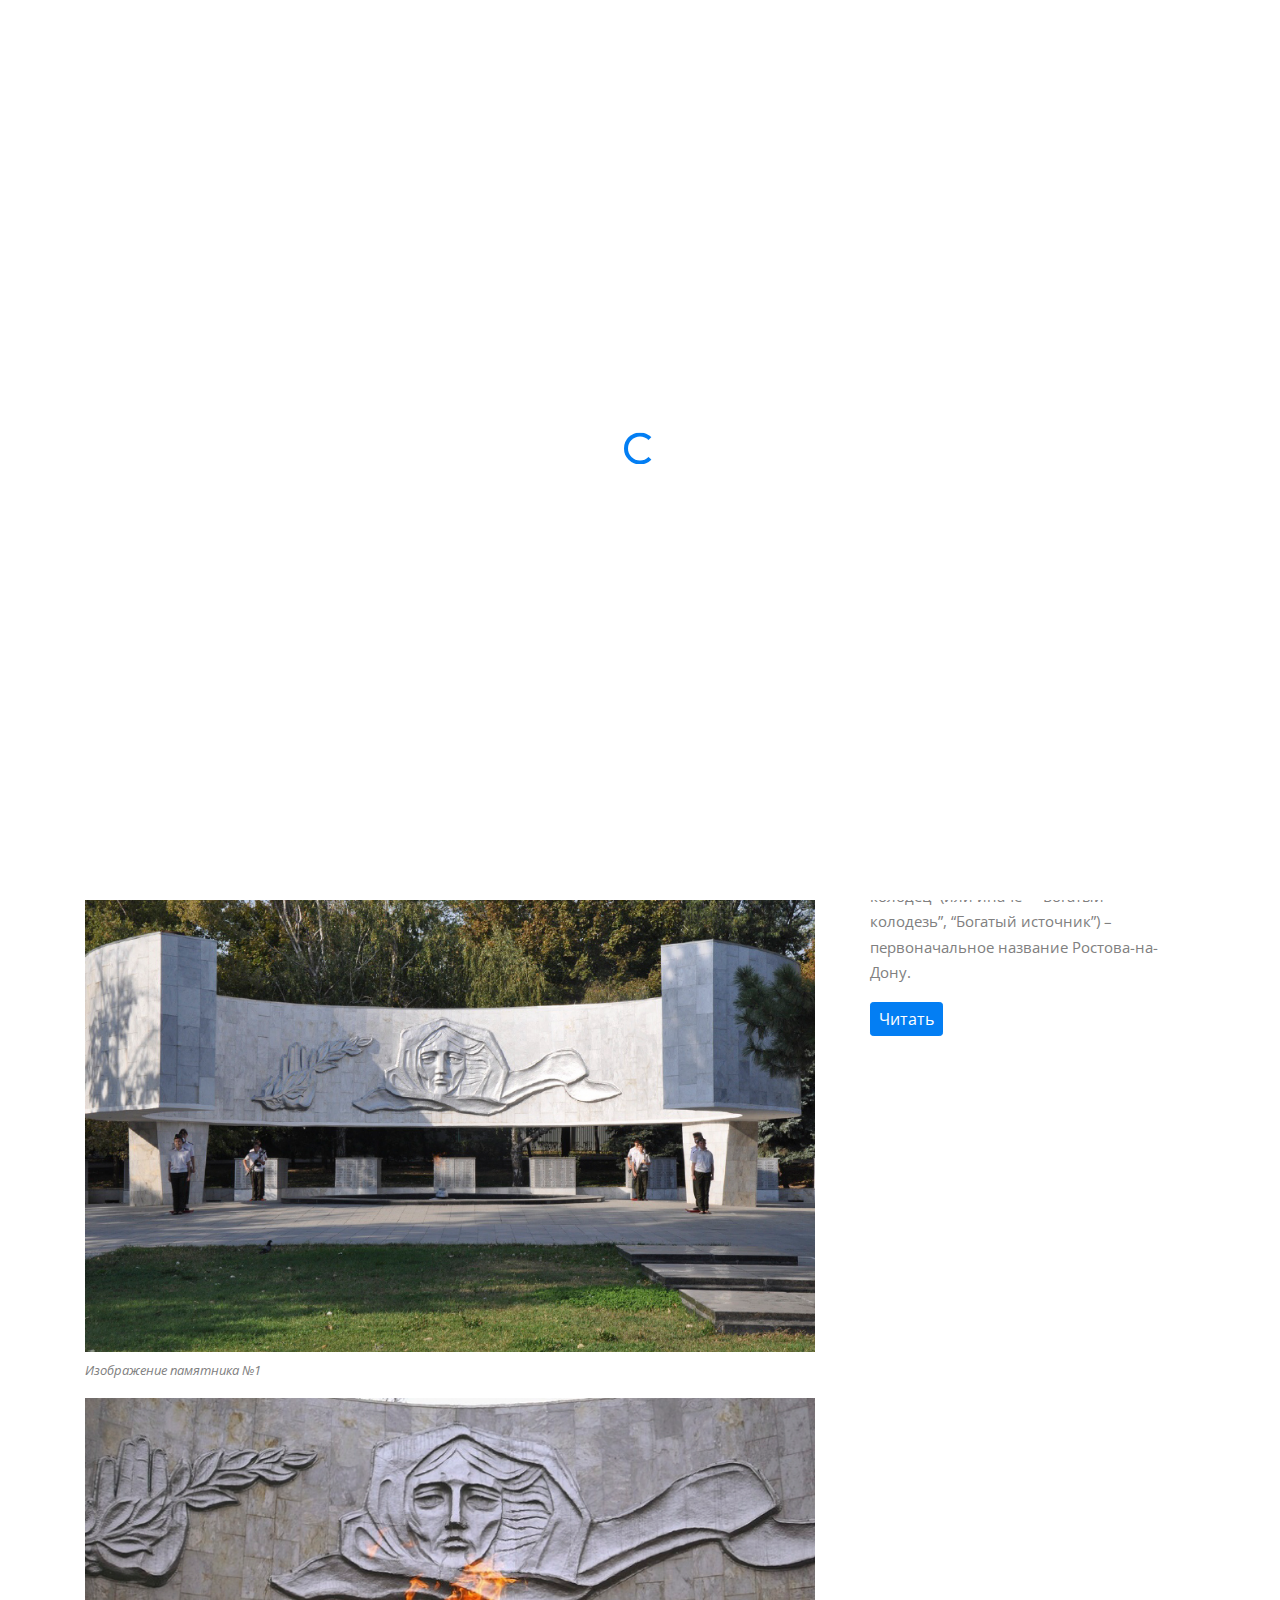
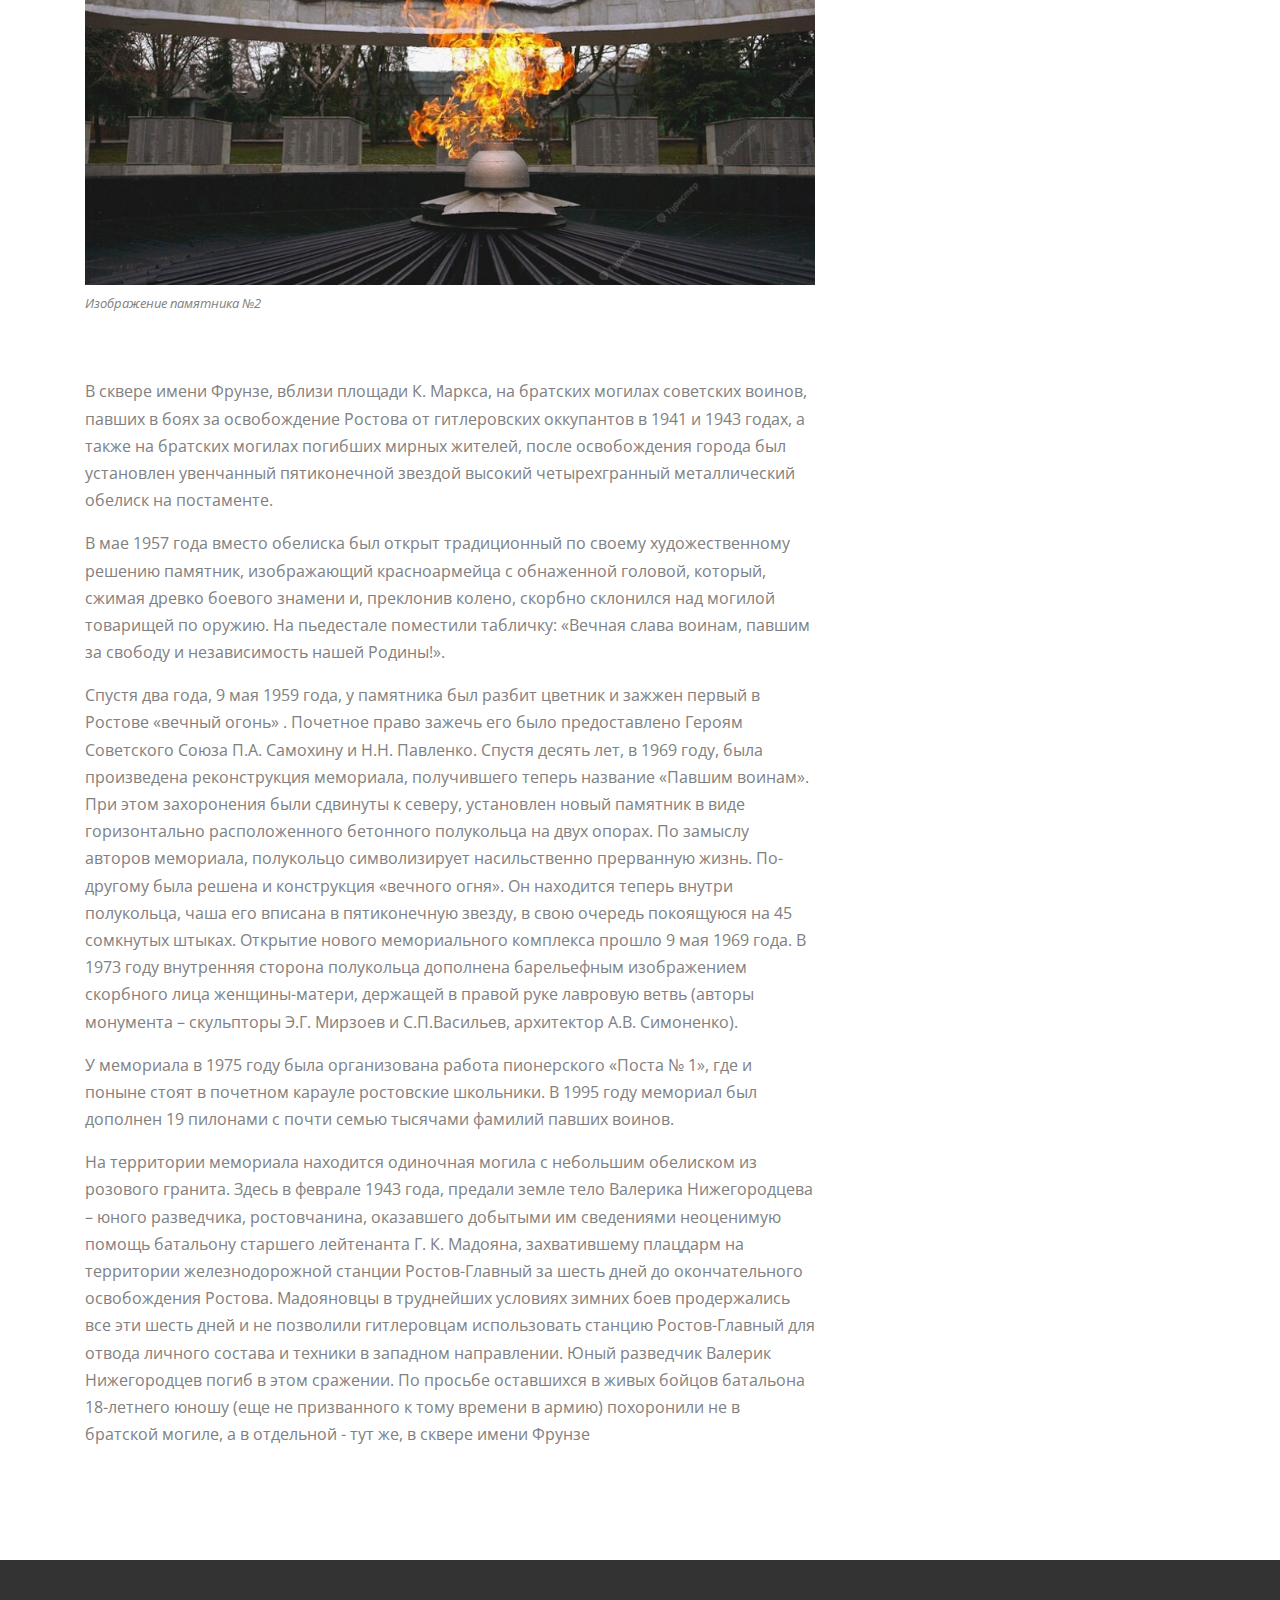
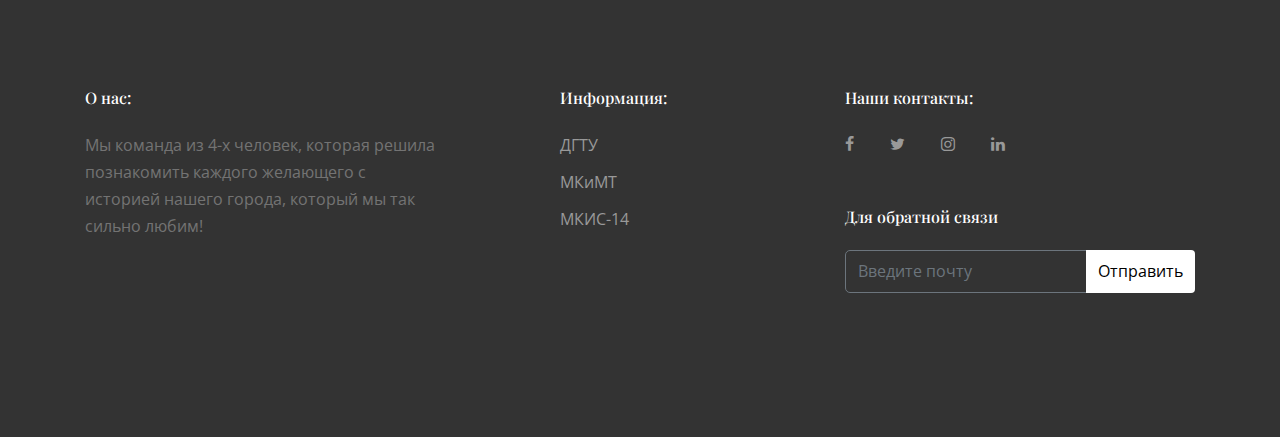
<file: single4.html>
<!doctype html>
<html lang="en">
  <head>
    <title>Статья</title>
    <meta charset="utf-8">
    <meta name="viewport" content="width=device-width, initial-scale=1, shrink-to-fit=no">
    
    
    
    <link href="https://fonts.googleapis.com/css?family=Open+Sans:300,400,700, 900|Playfair+Display:400,900" rel="stylesheet">
    <link rel="stylesheet" href="fonts/icomoon/style.css">

    <link rel="stylesheet" href="css/bootstrap.min.css">
    <link rel="stylesheet" href="css/jquery-ui.css">
    <link rel="stylesheet" href="css/owl.carousel.min.css">
    <link rel="stylesheet" href="css/owl.theme.default.min.css">
    <link rel="stylesheet" href="css/owl.theme.default.min.css">

    <link rel="stylesheet" href="css/jquery.fancybox.min.css">

    <link rel="stylesheet" href="css/bootstrap-datepicker.css">

    <link rel="stylesheet" href="fonts/flaticon/font/flaticon.css">

    <link rel="stylesheet" href="css/aos.css">

    <link rel="stylesheet" href="css/style.css">
    
  </head>
  <body data-spy="scroll" data-target=".site-navbar-target" data-offset="300" id="home-section">
  

  <div id="overlayer"></div>
  <div class="loader">
    <div class="spinner-border text-primary" role="status">
      <span class="sr-only">Loading...</span>
    </div>
  </div>


  <div class="site-wrap">

    <div class="site-mobile-menu site-navbar-target">
      <div class="site-mobile-menu-header">
        <div class="site-mobile-menu-close mt-3">
          <span class="icon-close2 js-menu-toggle"></span>
        </div>
      </div>
      <div class="site-mobile-menu-body"></div>
    </div>
   
    
    <header class="site-navbar js-sticky-header site-navbar-target" role="banner" >

      <div class="container">
        <div class="row align-items-center">
          
          <div class="col-6 col-xl-2">
            <h1 class="mb-0 site-logo"><a href="index.html" class="h2 mb-0">Ростов−на−Дону<span class="text-primary"></span> </a></h1>
          </div>

          <div class="col-12 col-md-10 d-none d-xl-block">
            <nav class="site-navigation position-relative text-right" role="navigation">

              <ul class="site-menu main-menu js-clone-nav mr-auto d-none d-lg-block">
                <li><a href="index.html#home-section" class="nav-link">Главная</a></li>
                <li> <a href="index.html#about-section" class="nav-link">О городе</a></li>
                <li><a href="index.html#training-section" class="nav-link">Парки</a></li>
                <li><a href="index.html#services-section" class="nav-link">Галерея</a></li>
                <li><a href="index.html#contact-section" class="nav-link">Статьи</a></li>
              </ul>
            </nav>
          </div>


          <div class="col-6 d-inline-block d-xl-none ml-md-0 py-3" style="position: relative; top: 3px;"><a href="#" class="site-menu-toggle js-menu-toggle float-right"><span class="icon-menu h3"></span></a></div>

        </div>
      </div>
      
    </header>

  
    <div class="site-blocks-cover" data-aos="fade">
      <div class="container">
        <div class="row align-items-center justify-content-center">
          <div class="col-md-12 mt-lg-5 text-center">
            <h1 class="mb-4">Мемориальный комплекс «Павшим воинам»</h1>
            <p class="post-meta">1969<a href="#"></a><a href="#"></a></p>
          </div>
        </div>
      </div>
    </div>  

    
    
    <section class="site-section">
      <div class="container">
        <div class="row">
          <div class="col-md-8 blog-content">

            <p class="lead mb-5"></p>
            <p>Памятник с вечным огнём в Ростове-на-Дону в сквере имени Фрунзе на площади Карла Маркса. Посвящён воинам и мирным людям, погибшим в Великой Отечественной войне. Памятник был открыт в 1969 году. </p>

            <div class="row mb-5">
              <div class="col-lg-12">
                <figure><img src="images/stat4.jpg" alt="" class="img-fluid">
                  <figcaption>Изображение памятника №1</figcaption></figure>
              </div>
              <div class="col-lg-12">
                <figure><img src="images/stat4.2.jpg" alt="" class="img-fluid">
                  <figcaption>Изображение памятника №2</figcaption></figure>
              </div>
            </div>


            <blockquote><p>В сквере имени Фрунзе, вблизи площади К. Маркса, на братских могилах  советских воинов, павших в боях за освобождение Ростова от гитлеровских оккупантов в 1941 и 1943 годах, а также на братских могилах погибших мирных жителей, после освобождения города был установлен увенчанный пятиконечной звездой высокий четырехгранный металлический обелиск на постаменте.</p></blockquote>
            <p>В мае 1957 года вместо обелиска был открыт традиционный по своему художественному решению памятник, изображающий красноармейца с обнаженной головой, который, сжимая древко боевого знамени и, преклонив колено, скорбно склонился над могилой товарищей по оружию. На пьедестале поместили табличку: «Вечная слава воинам, павшим за свободу и независимость нашей Родины!».</p>
            <p>Спустя два года, 9 мая 1959 года, у памятника был разбит цветник и зажжен первый в Ростове «вечный огонь» . Почетное право зажечь его было предоставлено Героям Советского Союза П.А. Самохину и Н.Н. Павленко. Спустя десять лет, в 1969 году, была произведена реконструкция мемориала, получившего теперь название «Павшим воинам». При этом захоронения были сдвинуты к северу, установлен новый памятник в виде горизонтально расположенного бетонного полукольца на двух опорах. По замыслу авторов мемориала, полукольцо символизирует насильственно прерванную жизнь. По-другому была решена и конструкция «вечного огня». Он находится теперь внутри полукольца, чаша его вписана в пятиконечную звезду, в свою очередь покоящуюся на 45 сомкнутых штыках. Открытие нового мемориального комплекса прошло 9 мая 1969 года. В 1973 году внутренняя сторона полукольца дополнена  барельефным изображением  скорбного лица женщины-матери, держащей в правой руке лавровую ветвь (авторы  монумента – скульпторы Э.Г. Мирзоев и С.П.Васильев, архитектор А.В. Симоненко).</p>
            <p>У  мемориала в 1975 году была организована работа пионерского  «Поста № 1», где и поныне стоят в почетном карауле ростовские школьники.
              В 1995 году мемориал был дополнен 19 пилонами  с почти семью тысячами фамилий павших воинов.</p>
            <p>На территории мемориала находится одиночная могила с небольшим обелиском из розового гранита. Здесь в феврале 1943 года, предали земле тело Валерика Нижегородцева – юного разведчика, ростовчанина, оказавшего добытыми им сведениями неоценимую помощь батальону старшего лейтенанта Г. К. Мадояна, захватившему плацдарм на территории железнодорожной станции Ростов-Главный за шесть дней до окончательного освобождения Ростова. Мадояновцы в труднейших условиях зимних боев продержались все эти шесть дней и не позволили гитлеровцам использовать станцию Ростов-Главный для отвода личного состава и техники в западном направлении. Юный разведчик Валерик Нижегородцев погиб в этом сражении. По просьбе оставшихся в живых бойцов батальона 18-летнего юношу (еще не призванного к тому времени в армию) похоронили не в братской могиле, а в отдельной - тут же, в сквере имени Фрунзе</p>
            <p></p>
            <p></p>
            <p></p>
            <p></p>
            <p></p>
            
            
            <div class="pt-5">
              <h3 class="mb-5"></h3>
              <ul class="comment-list"></ul>
            </div>
          </div>
          <div class="col-md-4 sidebar">
           
            
            <div class="sidebar-box">
              
              <h3>Другие наши статьи:</h3>
              <p>Памятник истории и природы в городе Ростове-на-Дону по Богатяновскому спуску, между улицами Седова и Береговой.Можно сказать, что “Богатый колодец” (или иначе – “Богатый колодезь”, “Богатый источник”) – первоначальное название Ростова-на-Дону. </p>
              <p><a href="single5.html" class="btn btn-primary btn-sm">Читать</a></p>
            </div>

            
          </div>
        </div>
      </div>
    </section>

    
    <footer class="site-footer">
      <div class="container">
        <div class="row">
          <div class="col-md-4">
            <h2 class="footer-heading mb-4">О нас:</h2>
            <p>Мы команда из 4-х человек, которая решила познакомить каждого желающего с историей нашего города, который мы так сильно любим!</p>
          </div>

          <div class="col-md-3 ml-auto">
            <h2 class="footer-heading mb-4">Информация:</h2>
            <ul class="list-unstyled">
              <li><a href="#about-sectionХ" class="smoothscroll">ДГТУ</a></li>
              <li><a href="#training-sectionХ" class="smoothscroll">МКиМТ</a></li>
              <li><a href="#services-sectionХ" class="smoothscroll">МКИС-14</a></li>
              <li><a href="#testimonials-section" class="smoothscroll"></a></li>
              <li><a href="#contact-section" class="smoothscroll"></a></li>
            </ul>
          </div>

          <div class="col-md-4">
            <div class="mb-5">
              <h2 class="footer-heading mb-4">Наши контакты: </h2>
              <a href="#х" class="pl-0 pr-3"><span class="icon-facebook"></span></a>
              <a href="#х" class="pl-3 pr-3"><span class="icon-twitter"></span></a>
              <a href="#х" class="pl-3 pr-3"><span class="icon-instagram"></span></a>
              <a href="#х" class="pl-3 pr-3"><span class="icon-linkedin"></span></a>
            </div>

            <h2 class="footer-heading mb-4">Для обратной связи</h2>
            <form action="#" method="post" class="footer-subscribe">
              <div class="input-group mb-3">
                <input type="text" class="form-control border-secondary text-white bg-transparent" placeholder="Введите почту" aria-label="Enter Email" aria-describedby="button-addon2">
                <div class="input-group-append">
                  <button class="btn btn-primary text-black" type="button" id="button-addon2">Отправить</button>
                </div>
              </div>
            </form>
          </div>
        </div>

      </div>
    </footer>

  </div> 

  <script src="js/jquery-3.3.1.min.js"></script>
  <script src="js/jquery-ui.js"></script>
  <script src="js/popper.min.js"></script>
  <script src="js/bootstrap.min.js"></script>
  <script src="js/owl.carousel.min.js"></script>
  <script src="js/jquery.countdown.min.js"></script>
  <script src="js/jquery.easing.1.3.js"></script>
  <script src="js/aos.js"></script>
  <script src="js/jquery.fancybox.min.js"></script>
  <script src="js/jquery.sticky.js"></script>
  <script src="js/isotope.pkgd.min.js"></script>
  
  <script src="js/typed.js"></script>
            <script>
            var typed = new Typed('.typed-words', {
            strings: [""],
            typeSpeed: 80,
            backSpeed: 80,
            backDelay: 4000,
            startDelay: 1000,
            loop: true,
            showCursor: true
            });
            </script>
  
  <script src="js/main.js"></script>

  
  </body>
</html>
</file>
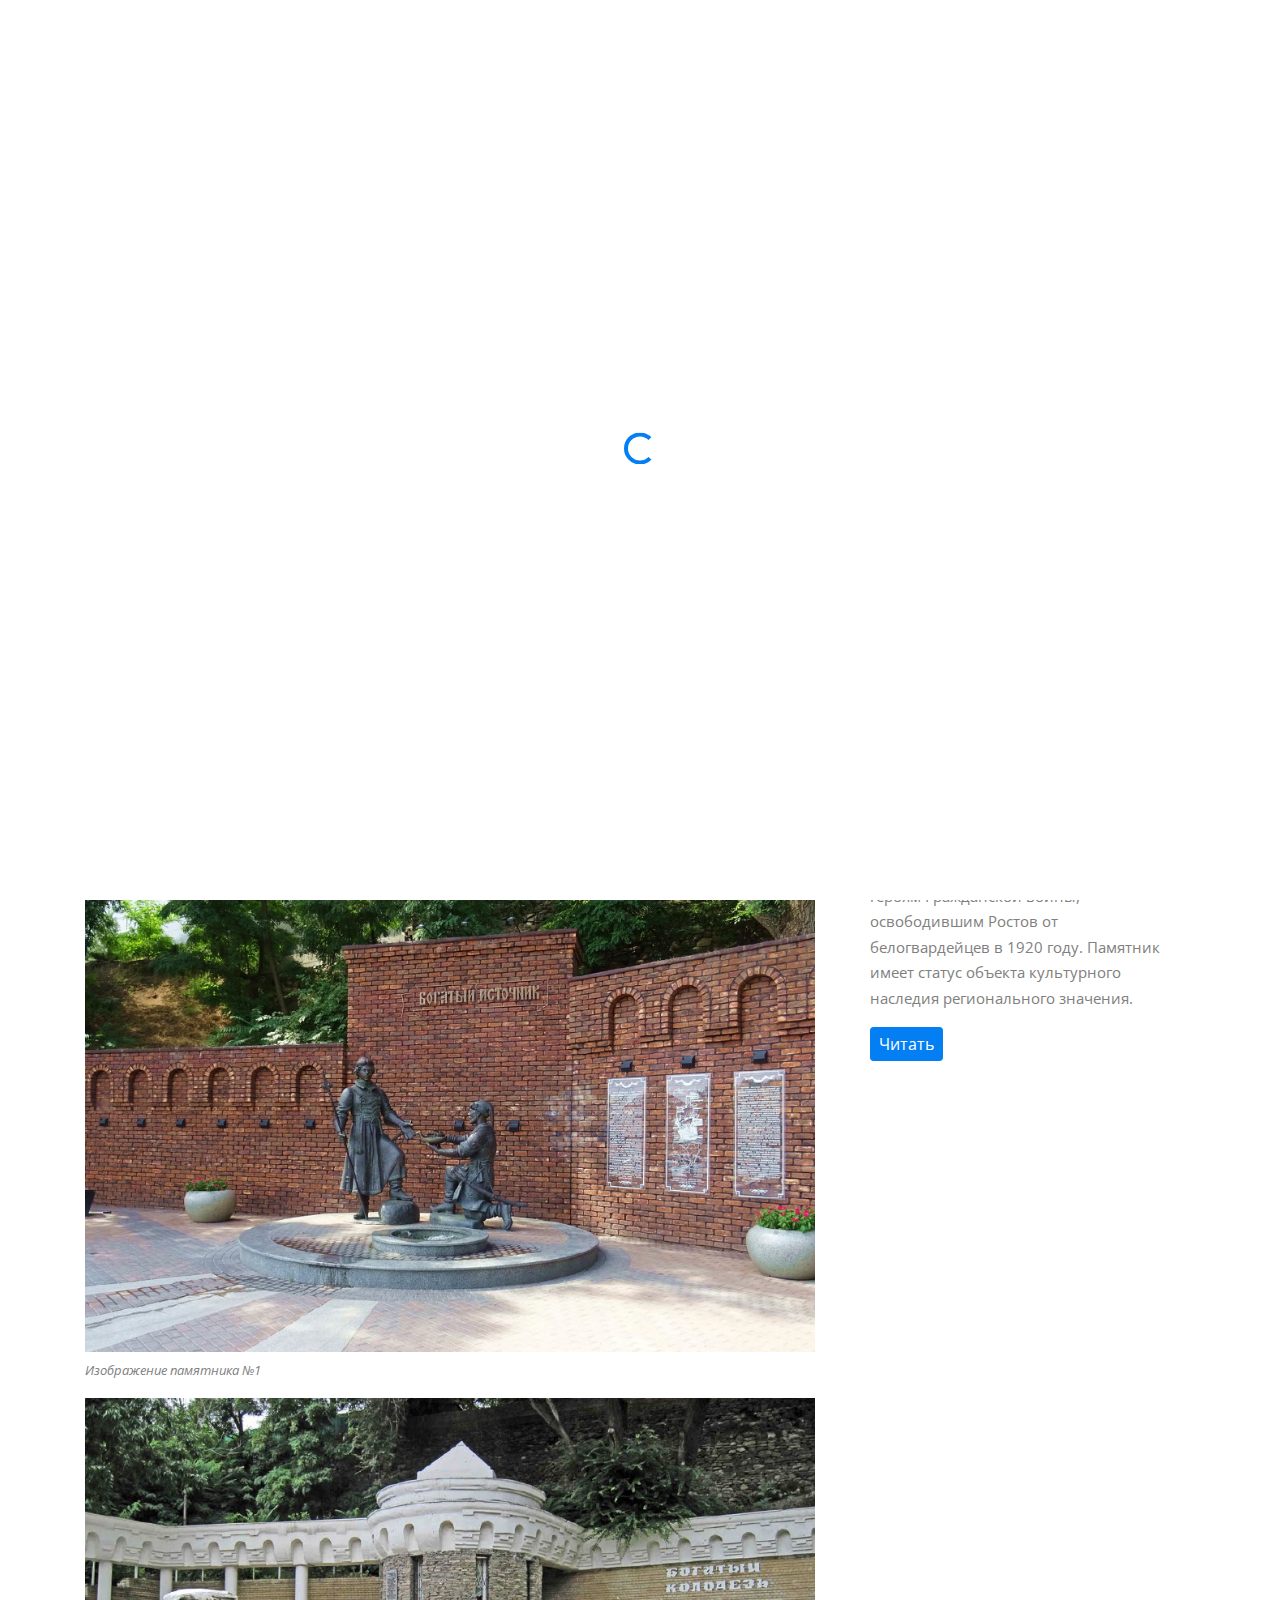
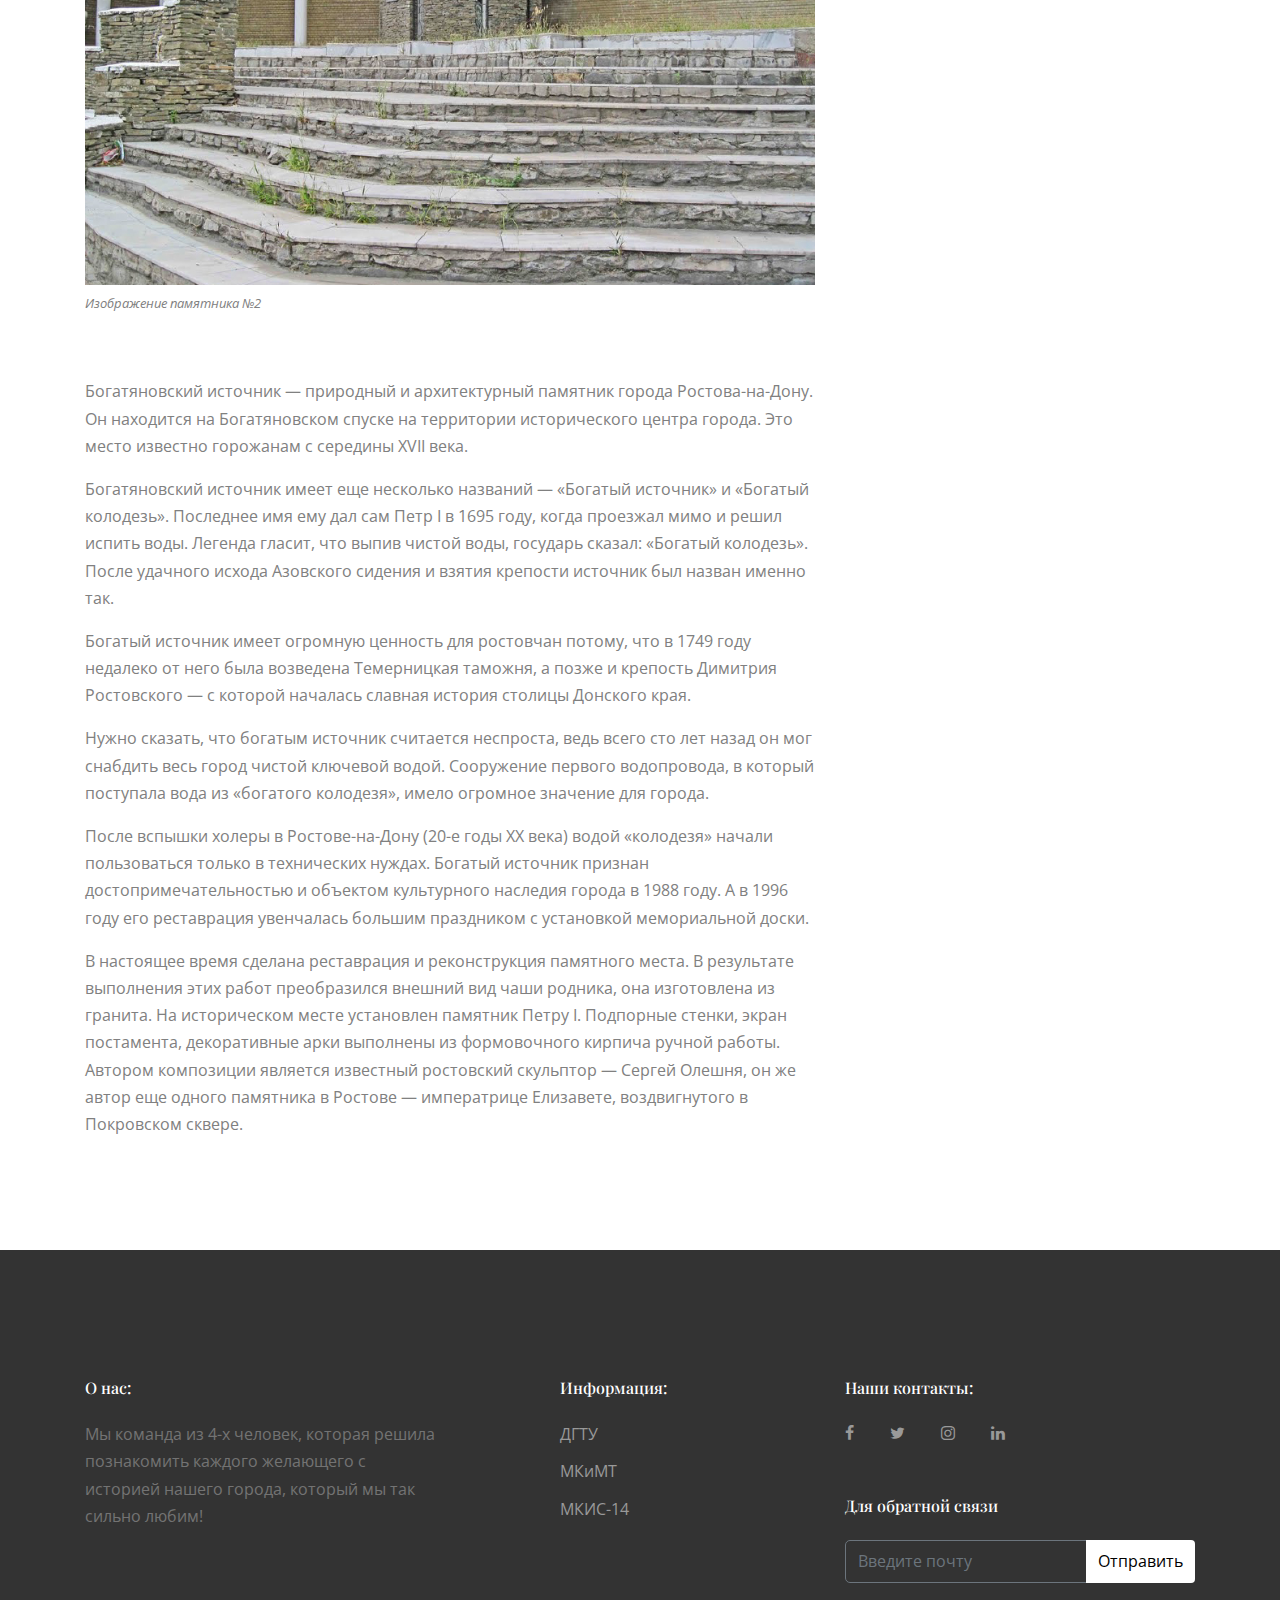
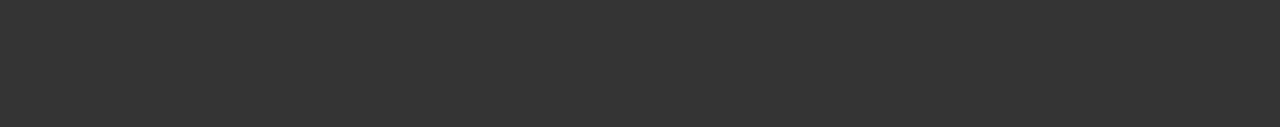
<file: single5.html>
<!doctype html>
<html lang="en">
  <head>
    <title>Статья</title>
    <meta charset="utf-8">
    <meta name="viewport" content="width=device-width, initial-scale=1, shrink-to-fit=no">
    
    
    
    <link href="https://fonts.googleapis.com/css?family=Open+Sans:300,400,700, 900|Playfair+Display:400,900" rel="stylesheet">
    <link rel="stylesheet" href="fonts/icomoon/style.css">

    <link rel="stylesheet" href="css/bootstrap.min.css">
    <link rel="stylesheet" href="css/jquery-ui.css">
    <link rel="stylesheet" href="css/owl.carousel.min.css">
    <link rel="stylesheet" href="css/owl.theme.default.min.css">
    <link rel="stylesheet" href="css/owl.theme.default.min.css">

    <link rel="stylesheet" href="css/jquery.fancybox.min.css">

    <link rel="stylesheet" href="css/bootstrap-datepicker.css">

    <link rel="stylesheet" href="fonts/flaticon/font/flaticon.css">

    <link rel="stylesheet" href="css/aos.css">

    <link rel="stylesheet" href="css/style.css">
    
  </head>
  <body data-spy="scroll" data-target=".site-navbar-target" data-offset="300" id="home-section">
  

  <div id="overlayer"></div>
  <div class="loader">
    <div class="spinner-border text-primary" role="status">
      <span class="sr-only">Loading...</span>
    </div>
  </div>


  <div class="site-wrap">

    <div class="site-mobile-menu site-navbar-target">
      <div class="site-mobile-menu-header">
        <div class="site-mobile-menu-close mt-3">
          <span class="icon-close2 js-menu-toggle"></span>
        </div>
      </div>
      <div class="site-mobile-menu-body"></div>
    </div>
   
    
    <header class="site-navbar js-sticky-header site-navbar-target" role="banner" >

      <div class="container">
        <div class="row align-items-center">
          
          <div class="col-6 col-xl-2">
            <h1 class="mb-0 site-logo"><a href="index.html" class="h2 mb-0">Ростов−на−Дону<span class="text-primary"></span> </a></h1>
          </div>

          <div class="col-12 col-md-10 d-none d-xl-block">
            <nav class="site-navigation position-relative text-right" role="navigation">

              <ul class="site-menu main-menu js-clone-nav mr-auto d-none d-lg-block">
                <li><a href="index.html#home-section" class="nav-link">Главная</a></li>
                <li> <a href="index.html#about-section" class="nav-link">О городе</a></li>
                <li><a href="index.html#training-section" class="nav-link">Парки</a></li>
                <li><a href="index.html#services-section" class="nav-link">Галерея</a></li>
                <li><a href="index.html#contact-section" class="nav-link">Статьи</a></li>
              </ul>
            </nav>
          </div>


          <div class="col-6 d-inline-block d-xl-none ml-md-0 py-3" style="position: relative; top: 3px;"><a href="#" class="site-menu-toggle js-menu-toggle float-right"><span class="icon-menu h3"></span></a></div>

        </div>
      </div>
      
    </header>

  
    <div class="site-blocks-cover" data-aos="fade">
      <div class="container">
        <div class="row align-items-center justify-content-center">
          <div class="col-md-12 mt-lg-5 text-center">
            <h1 class="mb-4">Богатый колодезь</h1>
            <p class="post-meta">1965<a href="#"></a><a href="#"></a></p>
          </div>
        </div>
      </div>
    </div>  

    
    
    <section class="site-section">
      <div class="container">
        <div class="row">
          <div class="col-md-8 blog-content">

            <p class="lead mb-5"></p>
            <p>Памятник истории и природы в городе Ростове-на-Дону по Богатяновскому спуску, между улицами Седова и Береговой.Можно сказать, что “Богатый колодец” (или иначе – “Богатый колодезь”, “Богатый источник”) – первоначальное название Ростова-на-Дону. </p>

            <div class="row mb-5">
              <div class="col-lg-12">
                <figure><img src="images/stat5.jpg" alt="" class="img-fluid">
                  <figcaption>Изображение памятника №1</figcaption></figure>
              </div>
              <div class="col-lg-12">
                <figure><img src="images/stat5.2.jpg" alt="" class="img-fluid">
                  <figcaption>Изображение памятника №2</figcaption></figure>
              </div>
            </div>


            <blockquote><p>Богатяновский источник — природный и архитектурный памятник города Ростова-на-Дону. Он находится на Богатяновском спуске на территории исторического центра города. Это место известно горожанам с середины XVII века.</p>
            <p>Богатяновский источник имеет еще несколько названий — «Богатый источник» и «Богатый колодезь». Последнее имя ему дал сам Петр I в 1695 году, когда проезжал мимо и решил испить воды. Легенда гласит, что выпив чистой воды, государь сказал: «Богатый колодезь». После удачного исхода Азовского сидения и взятия крепости источник был назван именно так.</p>
            <p>Богатый источник имеет огромную ценность для ростовчан потому, что в 1749 году недалеко от него была возведена Темерницкая таможня, а позже и крепость Димитрия Ростовского — с которой началась славная история столицы Донского края.</p>
            <p>Нужно сказать, что богатым источник считается неспроста, ведь всего сто лет назад он мог снабдить весь город чистой ключевой водой. Сооружение первого водопровода, в который поступала вода из «богатого колодезя», имело огромное значение для города.</p>
            <p>После вспышки холеры в Ростове-на-Дону (20-е годы XX века) водой «колодезя» начали пользоваться только в технических нуждах.
              Богатый источник признан достопримечательностью и объектом культурного наследия города в 1988 году. А в 1996 году его реставрация увенчалась большим праздником с установкой мемориальной доски.
              </p>
            <p>В настоящее время сделана реставрация и реконструкция памятного места. В результате выполнения этих работ преобразился внешний вид чаши родника, она изготовлена из гранита. На историческом месте  установлен памятник Петру I. Подпорные стенки, экран постамента, декоративные арки выполнены из формовочного кирпича ручной работы. Автором композиции является известный ростовский скульптор — Сергей Олешня, он же автор еще одного памятника в Ростове — императрице Елизавете, воздвигнутого в Покровском сквере.</p>
            <p></p>
            <p></p>
            <p></p>
            
            
            <div class="pt-5">
              <h3 class="mb-5"></h3>
              <ul class="comment-list"></ul>
            </div>
          </div>
          <div class="col-md-4 sidebar">
           
            
            <div class="sidebar-box">
              
              <h3>Другие наши статьи:</h3>
              <p>Памятник работы скульптора Е. В. Вучетича, расположенный в Ростове-на-Дону. Установлен в 1972 году в центре площади Советов. Посвящён героям Гражданской войны, освободившим Ростов от белогвардейцев в 1920 году. Памятник имеет статус объекта культурного наследия регионального значения.</p>
              <p><a href="single6.html" class="btn btn-primary btn-sm">Читать</a></p>
            </div>

            
          </div>
        </div>
      </div>
    </section>

    
    <footer class="site-footer">
      <div class="container">
        <div class="row">
          <div class="col-md-4">
            <h2 class="footer-heading mb-4">О нас:</h2>
            <p>Мы команда из 4-х человек, которая решила познакомить каждого желающего с историей нашего города, который мы так сильно любим!</p>
          </div>

          <div class="col-md-3 ml-auto">
            <h2 class="footer-heading mb-4">Информация:</h2>
            <ul class="list-unstyled">
              <li><a href="#about-sectionХ" class="smoothscroll">ДГТУ</a></li>
              <li><a href="#training-sectionХ" class="smoothscroll">МКиМТ</a></li>
              <li><a href="#services-sectionХ" class="smoothscroll">МКИС-14</a></li>
              <li><a href="#testimonials-section" class="smoothscroll"></a></li>
              <li><a href="#contact-section" class="smoothscroll"></a></li>
            </ul>
          </div>

          <div class="col-md-4">
            <div class="mb-5">
              <h2 class="footer-heading mb-4">Наши контакты: </h2>
              <a href="#х" class="pl-0 pr-3"><span class="icon-facebook"></span></a>
              <a href="#х" class="pl-3 pr-3"><span class="icon-twitter"></span></a>
              <a href="#х" class="pl-3 pr-3"><span class="icon-instagram"></span></a>
              <a href="#х" class="pl-3 pr-3"><span class="icon-linkedin"></span></a>
            </div>

            <h2 class="footer-heading mb-4">Для обратной связи</h2>
            <form action="#" method="post" class="footer-subscribe">
              <div class="input-group mb-3">
                <input type="text" class="form-control border-secondary text-white bg-transparent" placeholder="Введите почту" aria-label="Enter Email" aria-describedby="button-addon2">
                <div class="input-group-append">
                  <button class="btn btn-primary text-black" type="button" id="button-addon2">Отправить</button>
                </div>
              </div>
            </form>
          </div>
        </div>

      </div>
    </footer>

  </div> 

  <script src="js/jquery-3.3.1.min.js"></script>
  <script src="js/jquery-ui.js"></script>
  <script src="js/popper.min.js"></script>
  <script src="js/bootstrap.min.js"></script>
  <script src="js/owl.carousel.min.js"></script>
  <script src="js/jquery.countdown.min.js"></script>
  <script src="js/jquery.easing.1.3.js"></script>
  <script src="js/aos.js"></script>
  <script src="js/jquery.fancybox.min.js"></script>
  <script src="js/jquery.sticky.js"></script>
  <script src="js/isotope.pkgd.min.js"></script>
  
  <script src="js/typed.js"></script>
            <script>
            var typed = new Typed('.typed-words', {
            strings: [""],
            typeSpeed: 80,
            backSpeed: 80,
            backDelay: 4000,
            startDelay: 1000,
            loop: true,
            showCursor: true
            });
            </script>
  
  <script src="js/main.js"></script>

  
  </body>
</html>
</file>
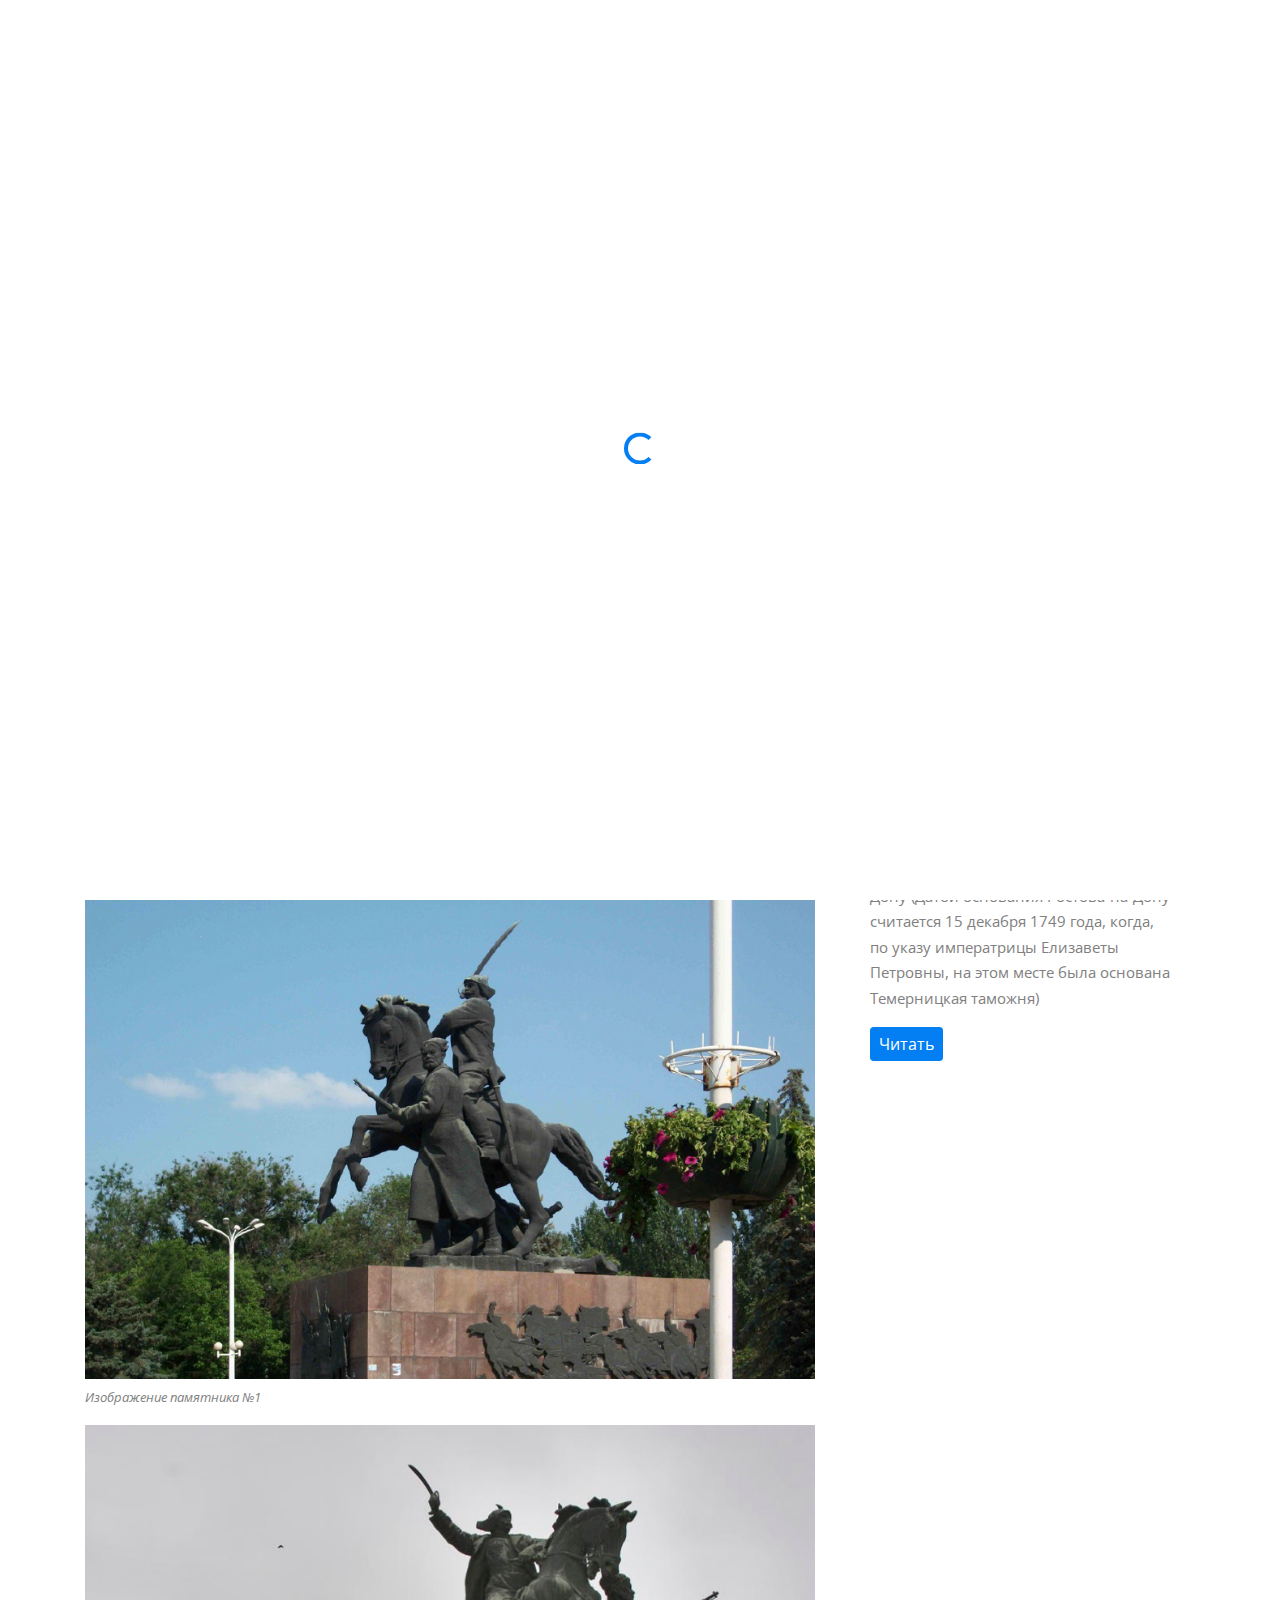
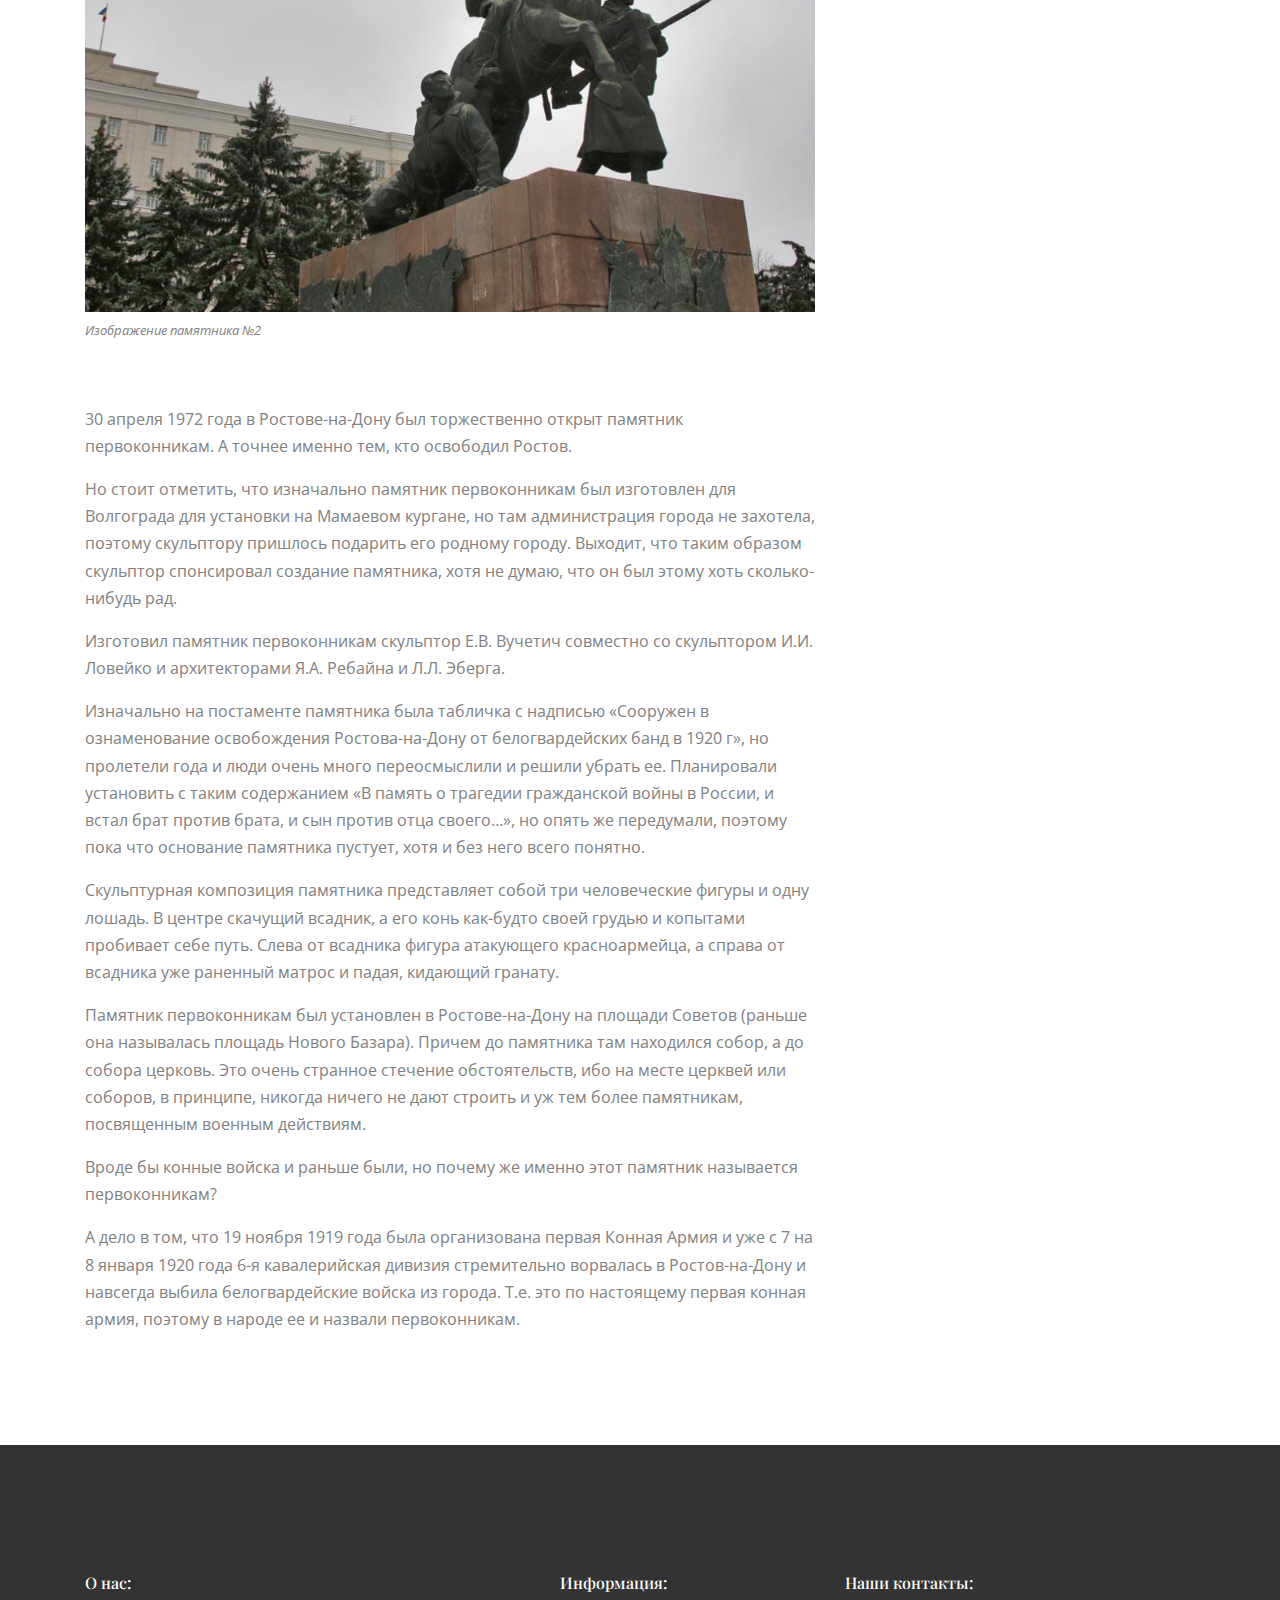
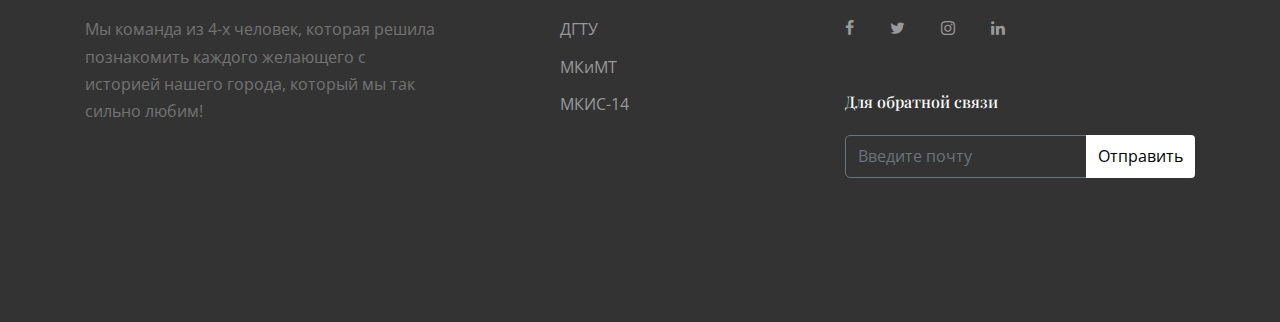
<file: single6.html>
<!doctype html>
<html lang="en">
  <head>
    <title>Статья</title>
    <meta charset="utf-8">
    <meta name="viewport" content="width=device-width, initial-scale=1, shrink-to-fit=no">
    
    
    
    <link href="https://fonts.googleapis.com/css?family=Open+Sans:300,400,700, 900|Playfair+Display:400,900" rel="stylesheet">
    <link rel="stylesheet" href="fonts/icomoon/style.css">

    <link rel="stylesheet" href="css/bootstrap.min.css">
    <link rel="stylesheet" href="css/jquery-ui.css">
    <link rel="stylesheet" href="css/owl.carousel.min.css">
    <link rel="stylesheet" href="css/owl.theme.default.min.css">
    <link rel="stylesheet" href="css/owl.theme.default.min.css">

    <link rel="stylesheet" href="css/jquery.fancybox.min.css">

    <link rel="stylesheet" href="css/bootstrap-datepicker.css">

    <link rel="stylesheet" href="fonts/flaticon/font/flaticon.css">

    <link rel="stylesheet" href="css/aos.css">

    <link rel="stylesheet" href="css/style.css">
    
  </head>
  <body data-spy="scroll" data-target=".site-navbar-target" data-offset="300" id="home-section">
  

  <div id="overlayer"></div>
  <div class="loader">
    <div class="spinner-border text-primary" role="status">
      <span class="sr-only">Loading...</span>
    </div>
  </div>


  <div class="site-wrap">

    <div class="site-mobile-menu site-navbar-target">
      <div class="site-mobile-menu-header">
        <div class="site-mobile-menu-close mt-3">
          <span class="icon-close2 js-menu-toggle"></span>
        </div>
      </div>
      <div class="site-mobile-menu-body"></div>
    </div>
   
    
    <header class="site-navbar js-sticky-header site-navbar-target" role="banner" >

      <div class="container">
        <div class="row align-items-center">
          
          <div class="col-6 col-xl-2">
            <h1 class="mb-0 site-logo"><a href="index.html" class="h2 mb-0">Ростов−на−Дону<span class="text-primary"></span> </a></h1>
          </div>

          <div class="col-12 col-md-10 d-none d-xl-block">
            <nav class="site-navigation position-relative text-right" role="navigation">

              <ul class="site-menu main-menu js-clone-nav mr-auto d-none d-lg-block">
                <li><a href="index.html#home-section" class="nav-link">Главная</a></li>
                <li> <a href="index.html#about-section" class="nav-link">О городе</a></li>
                <li><a href="index.html#training-section" class="nav-link">Парки</a></li>
                <li><a href="index.html#services-section" class="nav-link">Галерея</a></li>
                <li><a href="index.html#contact-section" class="nav-link">Статьи</a></li>
              </ul>
            </nav>
          </div>


          <div class="col-6 d-inline-block d-xl-none ml-md-0 py-3" style="position: relative; top: 3px;"><a href="#" class="site-menu-toggle js-menu-toggle float-right"><span class="icon-menu h3"></span></a></div>

        </div>
      </div>
      
    </header>

  
    <div class="site-blocks-cover" data-aos="fade">
      <div class="container">
        <div class="row align-items-center justify-content-center">
          <div class="col-md-12 mt-lg-5 text-center">
            <h1 class="mb-4">Монумент Первоконникам</h1>
            <p class="post-meta">1972<a href="#"></a><a href="#"></a></p>
          </div>
        </div>
      </div>
    </div>  

    
    
    <section class="site-section">
      <div class="container">
        <div class="row">
          <div class="col-md-8 blog-content">

            <p class="lead mb-5"></p>
            <p>Памятник работы скульптора Е. В. Вучетича, расположенный в Ростове-на-Дону. Установлен в 1972 году в центре площади Советов. Посвящён героям Гражданской войны, освободившим Ростов от белогвардейцев в 1920 году. Памятник имеет статус объекта культурного наследия регионального значения.</p>

            <div class="row mb-5">
              <div class="col-lg-12">
                <figure><img src="images/stat6.jpg" alt="" class="img-fluid">
                  <figcaption>Изображение памятника №1</figcaption></figure>
              </div>
              <div class="col-lg-12">
                <figure><img src="images/stat6.2.jpg" alt="" class="img-fluid">
                  <figcaption>Изображение памятника №2</figcaption></figure>
              </div>
            </div>


            <blockquote><p>30 апреля 1972 года в Ростове-на-Дону был торжественно открыт памятник первоконникам. А точнее именно тем, кто освободил Ростов.</p></blockquote>
            <p>Но стоит отметить, что изначально памятник первоконникам был изготовлен для Волгограда для установки на Мамаевом кургане, но там администрация города не захотела, поэтому скульптору пришлось подарить его родному городу. Выходит, что таким образом скульптор спонсировал создание памятника, хотя не думаю, что он был этому хоть сколько-нибудь рад.</p>
            <p>Изготовил памятник первоконникам скульптор Е.В. Вучетич совместно со скульптором  И.И. Ловейко и архитекторами Я.А. Ребайна и Л.Л. Эберга.</p>
            <p>Изначально на постаменте памятника была табличка с надписью «Сооружен в ознаменование освобождения Ростова-на-Дону от белогвардейских банд в 1920 г», но пролетели года и люди очень много переосмыслили и решили убрать ее. Планировали установить с таким содержанием «В память о трагедии гражданской войны в России, и встал брат против брата, и сын против отца своего…», но опять же передумали, поэтому пока что основание памятника пустует, хотя и без него всего понятно.</p>
            <p>Скульптурная композиция памятника представляет собой три человеческие фигуры и одну лошадь. В центре скачущий всадник, а его конь как-будто своей грудью и копытами пробивает себе путь. Слева от всадника фигура атакующего красноармейца, а справа от всадника уже раненный матрос и падая, кидающий гранату.</p>
            <p>Памятник первоконникам был установлен в Ростове-на-Дону на площади Советов (раньше она называлась площадь Нового Базара). Причем до памятника там находился собор, а до собора церковь. Это очень странное стечение обстоятельств, ибо на месте церквей или соборов, в принципе, никогда ничего не дают строить и уж тем более памятникам, посвященным военным действиям.</p>
            <p>Вроде бы конные войска и раньше были, но почему же именно этот памятник называется первоконникам?</p>
            <p>А дело в том, что 19 ноября 1919 года была организована первая Конная Армия и уже с 7 на 8 января 1920 года 6-я кавалерийская дивизия стремительно ворвалась в Ростов-на-Дону и навсегда выбила белогвардейские войска из города. Т.е. это по настоящему первая конная армия, поэтому в народе ее и назвали первоконникам.</p>
            <p></p>
            
            
            <div class="pt-5">
              <h3 class="mb-5"></h3>
              <ul class="comment-list"></ul>
            </div>
          </div>
          <div class="col-md-4 sidebar">
           
            
            <div class="sidebar-box">
              
              <h3>Другие наши статьи:</h3>
              <p>15 декабря 1999 года был торжественно установлен памятник святому Дмитрию Ростовскому (покровителю города).250 лет с момента основания Ростова-на-Дону (Датой основания Ростова-на-Дону считается 15 декабря 1749 года, когда, по указу императрицы Елизаветы Петровны, на этом месте была основана Темерницкая таможня)</p>
              <p><a href="single7.html" class="btn btn-primary btn-sm">Читать</a></p>
            </div>

            
          </div>
        </div>
      </div>
    </section>

    
    <footer class="site-footer">
      <div class="container">
        <div class="row">
          <div class="col-md-4">
            <h2 class="footer-heading mb-4">О нас:</h2>
            <p>Мы команда из 4-х человек, которая решила познакомить каждого желающего с историей нашего города, который мы так сильно любим!</p>
          </div>

          <div class="col-md-3 ml-auto">
            <h2 class="footer-heading mb-4">Информация:</h2>
            <ul class="list-unstyled">
              <li><a href="#about-sectionХ" class="smoothscroll">ДГТУ</a></li>
              <li><a href="#training-sectionХ" class="smoothscroll">МКиМТ</a></li>
              <li><a href="#services-sectionХ" class="smoothscroll">МКИС-14</a></li>
              <li><a href="#testimonials-section" class="smoothscroll"></a></li>
              <li><a href="#contact-section" class="smoothscroll"></a></li>
            </ul>
          </div>

          <div class="col-md-4">
            <div class="mb-5">
              <h2 class="footer-heading mb-4">Наши контакты: </h2>
              <a href="#х" class="pl-0 pr-3"><span class="icon-facebook"></span></a>
              <a href="#х" class="pl-3 pr-3"><span class="icon-twitter"></span></a>
              <a href="#х" class="pl-3 pr-3"><span class="icon-instagram"></span></a>
              <a href="#х" class="pl-3 pr-3"><span class="icon-linkedin"></span></a>
            </div>

            <h2 class="footer-heading mb-4">Для обратной связи</h2>
            <form action="#" method="post" class="footer-subscribe">
              <div class="input-group mb-3">
                <input type="text" class="form-control border-secondary text-white bg-transparent" placeholder="Введите почту" aria-label="Enter Email" aria-describedby="button-addon2">
                <div class="input-group-append">
                  <button class="btn btn-primary text-black" type="button" id="button-addon2">Отправить</button>
                </div>
              </div>
            </form>
          </div>
        </div>

      </div>
    </footer>

  </div> 

  <script src="js/jquery-3.3.1.min.js"></script>
  <script src="js/jquery-ui.js"></script>
  <script src="js/popper.min.js"></script>
  <script src="js/bootstrap.min.js"></script>
  <script src="js/owl.carousel.min.js"></script>
  <script src="js/jquery.countdown.min.js"></script>
  <script src="js/jquery.easing.1.3.js"></script>
  <script src="js/aos.js"></script>
  <script src="js/jquery.fancybox.min.js"></script>
  <script src="js/jquery.sticky.js"></script>
  <script src="js/isotope.pkgd.min.js"></script>
  
  <script src="js/typed.js"></script>
            <script>
            var typed = new Typed('.typed-words', {
            strings: [""],
            typeSpeed: 80,
            backSpeed: 80,
            backDelay: 4000,
            startDelay: 1000,
            loop: true,
            showCursor: true
            });
            </script>
  
  <script src="js/main.js"></script>

  
  </body>
</html>
</file>
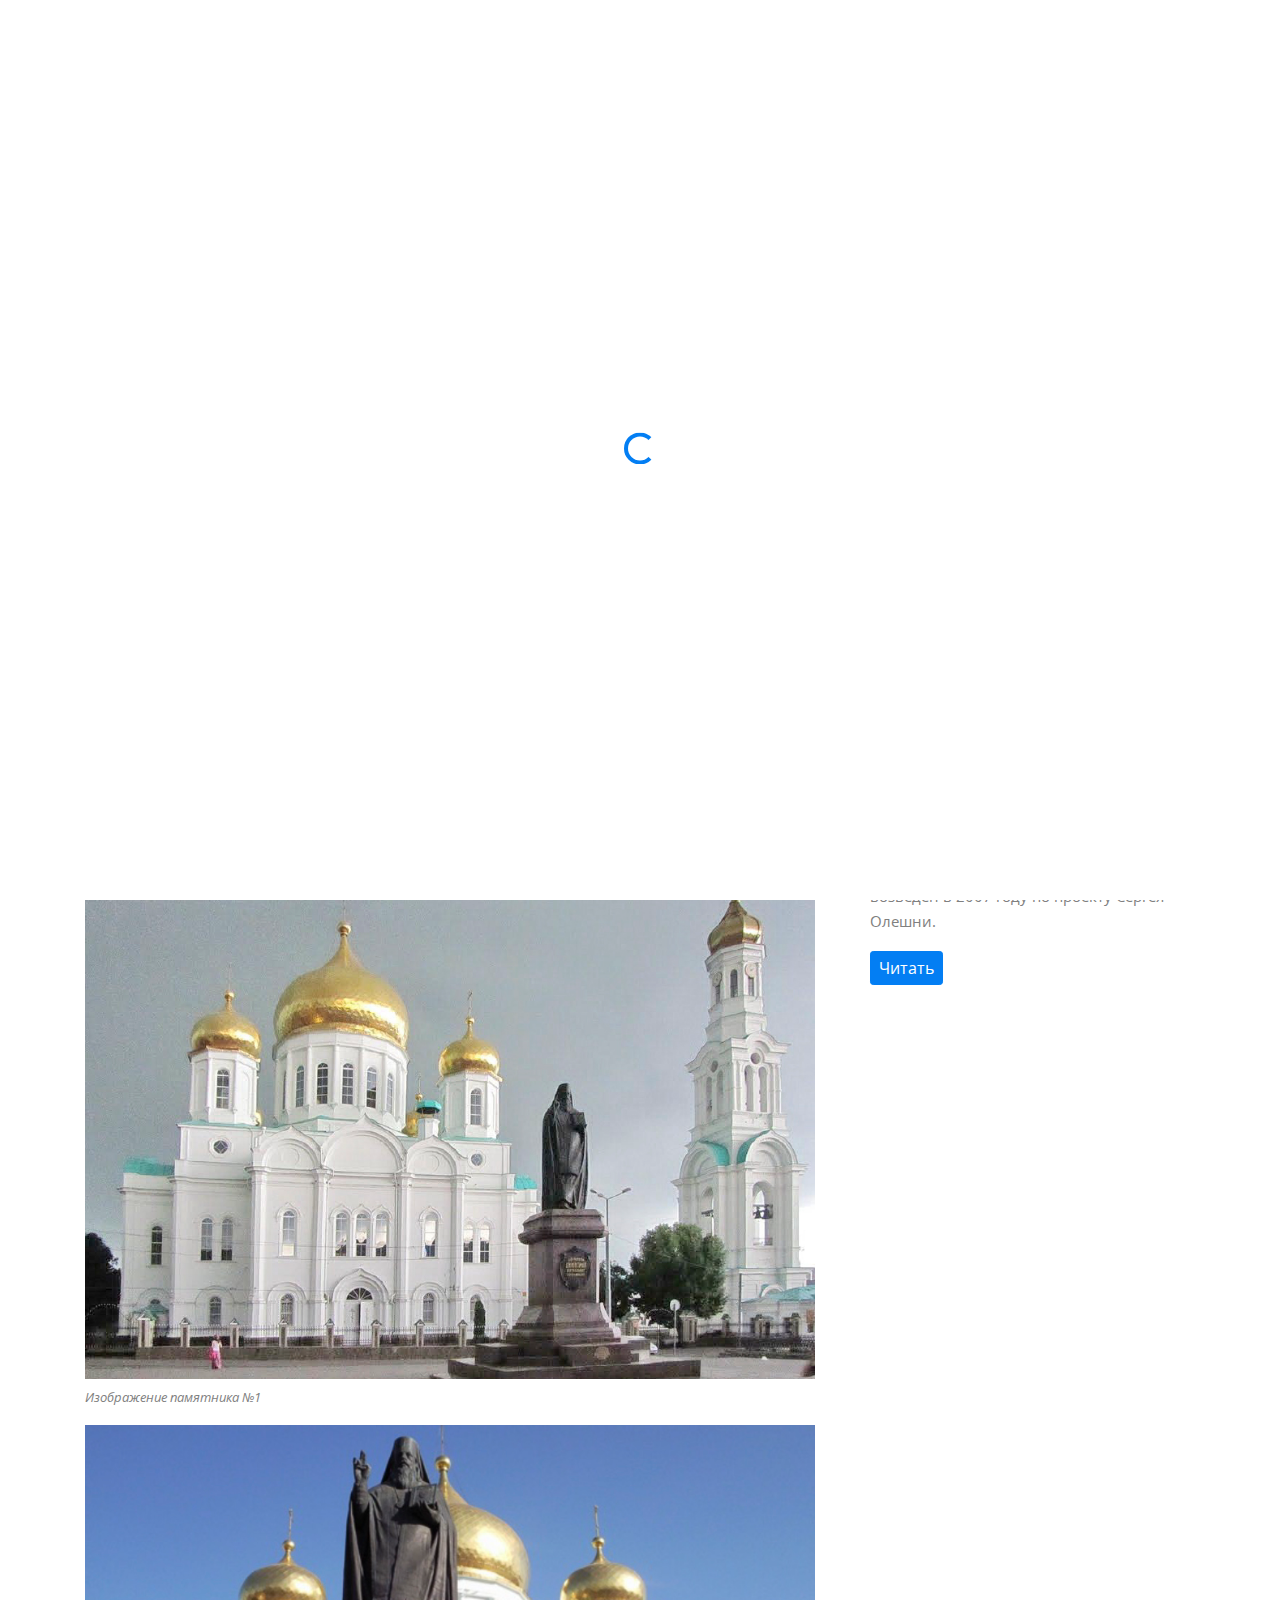
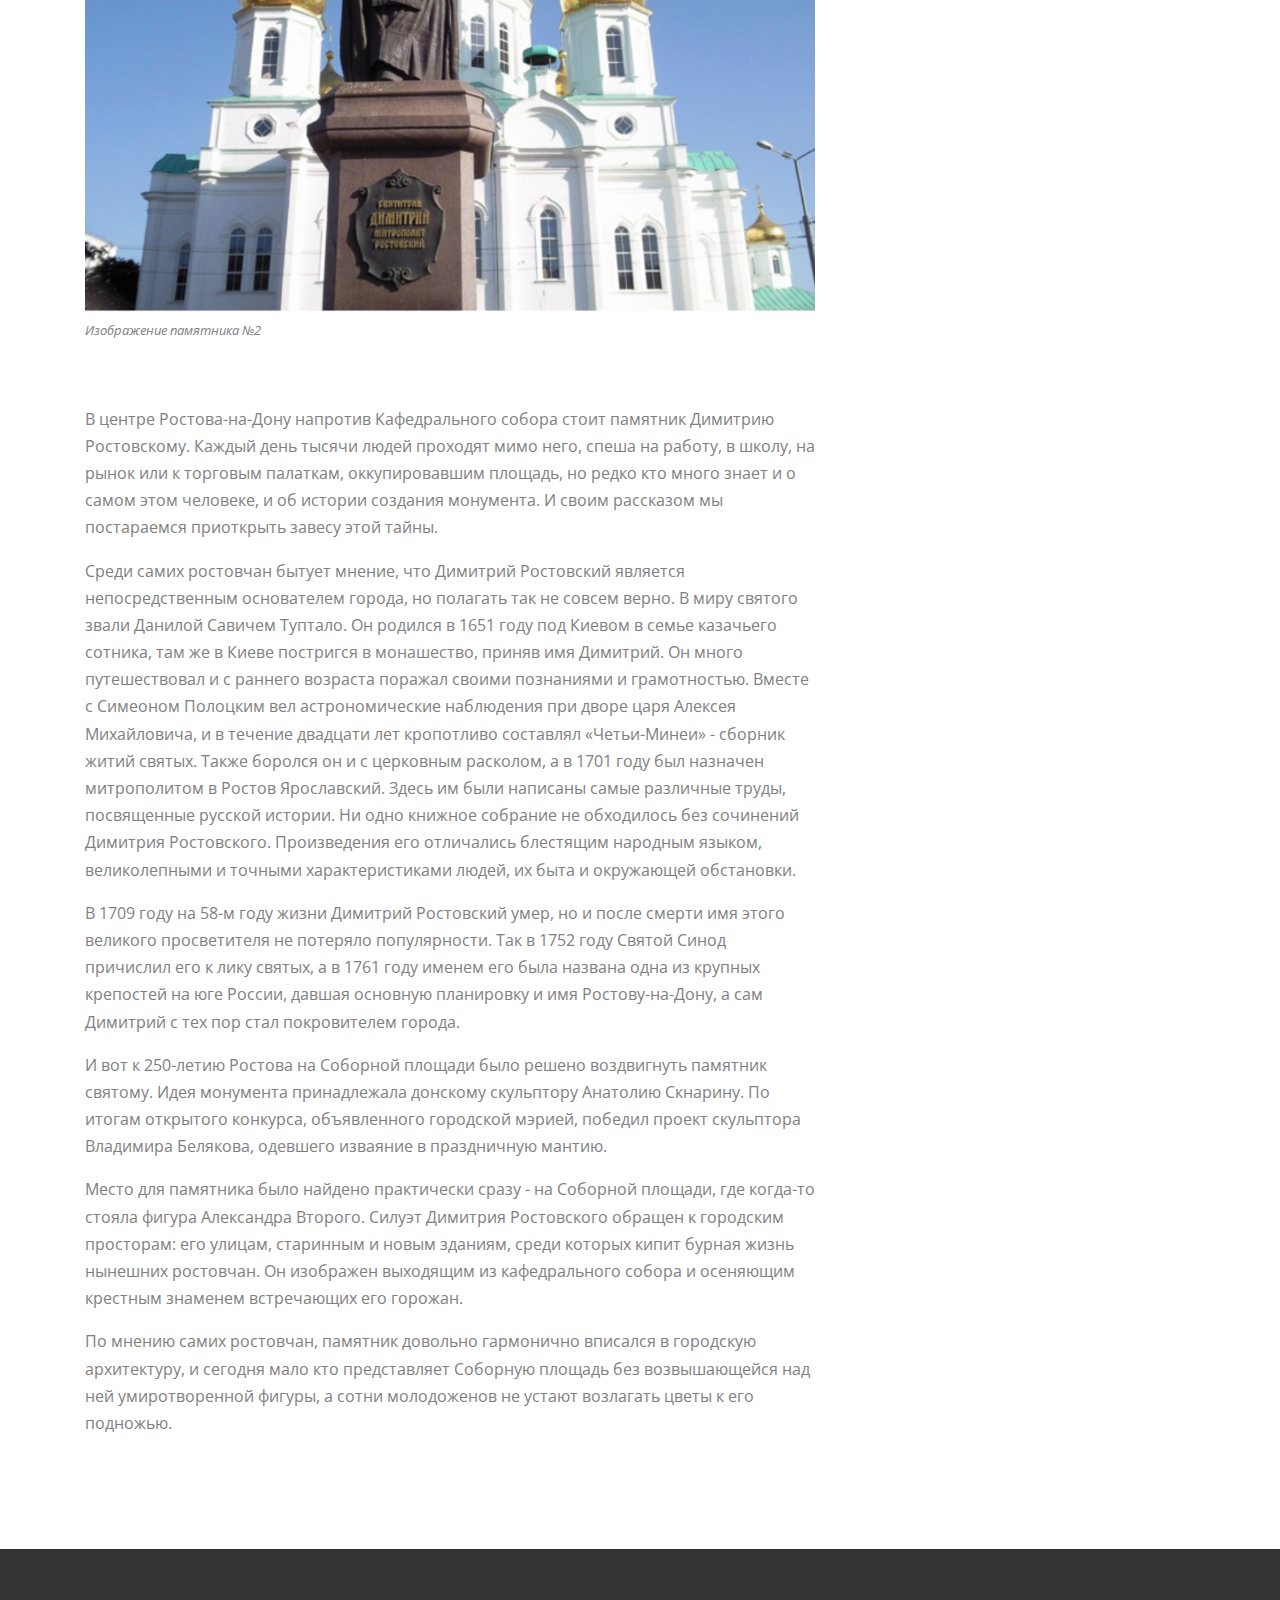
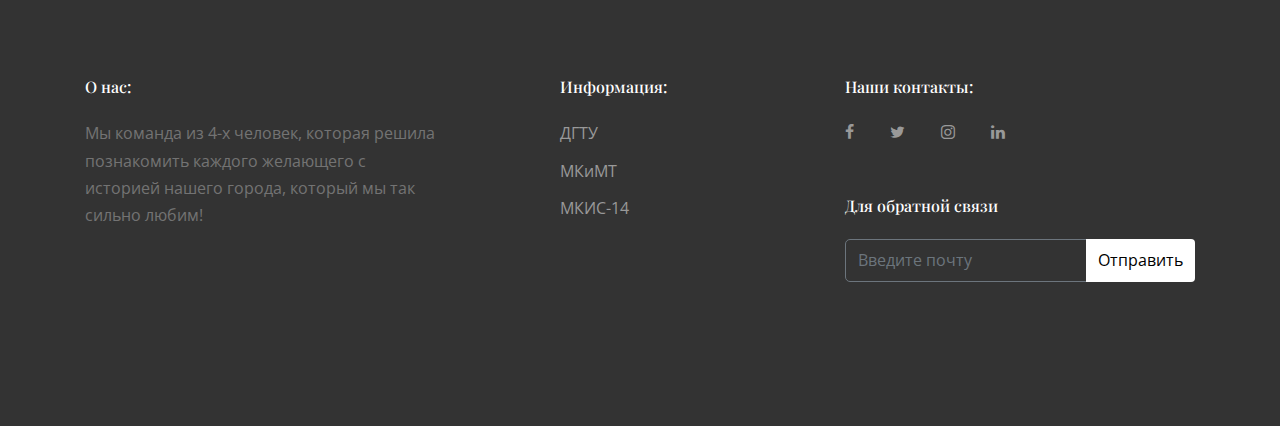
<file: single7.html>
<!doctype html>
<html lang="en">
  <head>
    <title>Статья</title>
    <meta charset="utf-8">
    <meta name="viewport" content="width=device-width, initial-scale=1, shrink-to-fit=no">
    
    
    
    <link href="https://fonts.googleapis.com/css?family=Open+Sans:300,400,700, 900|Playfair+Display:400,900" rel="stylesheet">
    <link rel="stylesheet" href="fonts/icomoon/style.css">

    <link rel="stylesheet" href="css/bootstrap.min.css">
    <link rel="stylesheet" href="css/jquery-ui.css">
    <link rel="stylesheet" href="css/owl.carousel.min.css">
    <link rel="stylesheet" href="css/owl.theme.default.min.css">
    <link rel="stylesheet" href="css/owl.theme.default.min.css">

    <link rel="stylesheet" href="css/jquery.fancybox.min.css">

    <link rel="stylesheet" href="css/bootstrap-datepicker.css">

    <link rel="stylesheet" href="fonts/flaticon/font/flaticon.css">

    <link rel="stylesheet" href="css/aos.css">

    <link rel="stylesheet" href="css/style.css">
    
  </head>
  <body data-spy="scroll" data-target=".site-navbar-target" data-offset="300" id="home-section">
  

  <div id="overlayer"></div>
  <div class="loader">
    <div class="spinner-border text-primary" role="status">
      <span class="sr-only">Loading...</span>
    </div>
  </div>


  <div class="site-wrap">

    <div class="site-mobile-menu site-navbar-target">
      <div class="site-mobile-menu-header">
        <div class="site-mobile-menu-close mt-3">
          <span class="icon-close2 js-menu-toggle"></span>
        </div>
      </div>
      <div class="site-mobile-menu-body"></div>
    </div>
   
    
    <header class="site-navbar js-sticky-header site-navbar-target" role="banner" >

      <div class="container">
        <div class="row align-items-center">
          
          <div class="col-6 col-xl-2">
            <h1 class="mb-0 site-logo"><a href="index.html" class="h2 mb-0">Ростов−на−Дону<span class="text-primary"></span> </a></h1>
          </div>

          <div class="col-12 col-md-10 d-none d-xl-block">
            <nav class="site-navigation position-relative text-right" role="navigation">

              <ul class="site-menu main-menu js-clone-nav mr-auto d-none d-lg-block">
                <li><a href="index.html#home-section" class="nav-link">Главная</a></li>
                <li> <a href="index.html#about-section" class="nav-link">О городе</a></li>
                <li><a href="index.html#training-section" class="nav-link">Парки</a></li>
                <li><a href="index.html#services-section" class="nav-link">Галерея</a></li>
                <li><a href="index.html#contact-section" class="nav-link">Статьи</a></li>
              </ul>
            </nav>
          </div>


          <div class="col-6 d-inline-block d-xl-none ml-md-0 py-3" style="position: relative; top: 3px;"><a href="#" class="site-menu-toggle js-menu-toggle float-right"><span class="icon-menu h3"></span></a></div>

        </div>
      </div>
      
    </header>

  
    <div class="site-blocks-cover" data-aos="fade">
      <div class="container">
        <div class="row align-items-center justify-content-center">
          <div class="col-md-12 mt-lg-5 text-center">
            <h1 class="mb-4">Памятник Димитрию Ростовскому</h1>
            <p class="post-meta">1999<a href="#"></a><a href="#"></a></p>
          </div>
        </div>
      </div>
    </div>  

    
    
    <section class="site-section">
      <div class="container">
        <div class="row">
          <div class="col-md-8 blog-content">

            <p class="lead mb-5"></p>
            <p>15 декабря 1999 года был торжественно установлен памятник святому Дмитрию Ростовскому (покровителю города).250 лет с момента основания Ростова-на-Дону (Датой основания Ростова-на-Дону считается 15 декабря 1749 года, когда, по указу императрицы Елизаветы Петровны, на этом месте была основана Темерницкая таможня)</p>

            <div class="row mb-5">
              <div class="col-lg-12">
                <figure><img src="images/stat7.jpg" alt="" class="img-fluid">
                  <figcaption>Изображение памятника №1</figcaption></figure>
              </div>
              <div class="col-lg-12">
                <figure><img src="images/stat7.2.jpg" alt="" class="img-fluid">
                  <figcaption>Изображение памятника №2</figcaption></figure>
              </div>
            </div>


            <blockquote><p>В центре Ростова-на-Дону напротив Кафедрального собора стоит памятник Димитрию Ростовскому. Каждый день тысячи людей проходят мимо него, спеша на работу, в школу, на рынок или к торговым палаткам, оккупировавшим площадь, но редко кто много знает и о самом этом человеке, и об истории создания монумента. И своим рассказом мы постараемся приоткрыть завесу этой тайны.</p></blockquote>
            <p>Среди самих ростовчан бытует мнение, что Димитрий Ростовский является непосредственным основателем города, но полагать так не совсем верно. В миру святого звали Данилой Савичем Туптало. Он родился в 1651 году под Киевом в семье казачьего сотника, там же в Киеве постригся в монашество, приняв имя Димитрий. Он много путешествовал и с раннего возраста поражал своими познаниями и грамотностью. Вместе с Симеоном Полоцким вел астрономические наблюдения при дворе царя Алексея Михайловича, и в течение двадцати лет кропотливо составлял «Четьи-Минеи» - сборник житий святых. Также боролся он и с церковным расколом, а в 1701 году был назначен митрополитом в Ростов Ярославский. Здесь им были написаны самые различные труды, посвященные русской истории. Ни одно книжное собрание не обходилось без сочинений Димитрия Ростовского. Произведения его отличались блестящим народным языком, великолепными и точными характеристиками людей, их быта и окружающей обстановки.</p>
            <p>В 1709 году на 58-м году жизни Димитрий Ростовский умер, но и после смерти имя этого великого просветителя не потеряло популярности. Так в 1752 году Святой Синод причислил его к лику святых, а в 1761 году именем его была названа одна из крупных крепостей на юге России, давшая основную планировку и имя Ростову-на-Дону, а сам Димитрий с тех пор стал покровителем города.</p>
            <p>И вот к 250-летию Ростова на Соборной площади было решено воздвигнуть памятник святому. Идея монумента принадлежала донскому скульптору Анатолию Скнарину. По итогам открытого конкурса, объявленного городской мэрией, победил проект скульптора Владимира Белякова, одевшего изваяние в праздничную мантию.</p>
            <p>Место для памятника было найдено практически сразу - на Соборной площади, где когда-то стояла фигура Александра Второго. Силуэт Димитрия Ростовского обращен к городским просторам: его улицам, старинным и новым зданиям, среди которых кипит бурная жизнь нынешних ростовчан. Он изображен выходящим из кафедрального собора и осеняющим крестным знаменем встречающих его горожан.</p>
            <p>По мнению самих ростовчан, памятник довольно гармонично вписался в городскую архитектуру, и сегодня мало кто представляет Соборную площадь без возвышающейся над ней умиротворенной фигуры, а сотни молодоженов не устают возлагать цветы к его подножью.</p>
            <p></p>
            <p></p>
            <p></p>
            <p></p>
            
            
            <div class="pt-5">
              <h3 class="mb-5"></h3>
              <ul class="comment-list"></ul>
            </div>
          </div>
          <div class="col-md-4 sidebar">
           
            
            <div class="sidebar-box">
              
              <h3>Другие наши статьи:</h3>
              <p>Один из монументов в городе Ростов-на-Дону. Посвящён российской императрице и основательнице города. Располагается в Покровском сквере, возведён в 2007 году по проекту Сергея Олешни.</p>
              <p><a href="single8.html" class="btn btn-primary btn-sm">Читать</a></p>
            </div>

            
          </div>
        </div>
      </div>
    </section>

    
    <footer class="site-footer">
      <div class="container">
        <div class="row">
          <div class="col-md-4">
            <h2 class="footer-heading mb-4">О нас:</h2>
            <p>Мы команда из 4-х человек, которая решила познакомить каждого желающего с историей нашего города, который мы так сильно любим!</p>
          </div>

          <div class="col-md-3 ml-auto">
            <h2 class="footer-heading mb-4">Информация:</h2>
            <ul class="list-unstyled">
              <li><a href="#about-sectionХ" class="smoothscroll">ДГТУ</a></li>
              <li><a href="#training-sectionХ" class="smoothscroll">МКиМТ</a></li>
              <li><a href="#services-sectionХ" class="smoothscroll">МКИС-14</a></li>
              <li><a href="#testimonials-section" class="smoothscroll"></a></li>
              <li><a href="#contact-section" class="smoothscroll"></a></li>
            </ul>
          </div>

          <div class="col-md-4">
            <div class="mb-5">
              <h2 class="footer-heading mb-4">Наши контакты: </h2>
              <a href="#х" class="pl-0 pr-3"><span class="icon-facebook"></span></a>
              <a href="#х" class="pl-3 pr-3"><span class="icon-twitter"></span></a>
              <a href="#х" class="pl-3 pr-3"><span class="icon-instagram"></span></a>
              <a href="#х" class="pl-3 pr-3"><span class="icon-linkedin"></span></a>
            </div>

            <h2 class="footer-heading mb-4">Для обратной связи</h2>
            <form action="#" method="post" class="footer-subscribe">
              <div class="input-group mb-3">
                <input type="text" class="form-control border-secondary text-white bg-transparent" placeholder="Введите почту" aria-label="Enter Email" aria-describedby="button-addon2">
                <div class="input-group-append">
                  <button class="btn btn-primary text-black" type="button" id="button-addon2">Отправить</button>
                </div>
              </div>
            </form>
          </div>
        </div>

      </div>
    </footer>

  </div> 

  <script src="js/jquery-3.3.1.min.js"></script>
  <script src="js/jquery-ui.js"></script>
  <script src="js/popper.min.js"></script>
  <script src="js/bootstrap.min.js"></script>
  <script src="js/owl.carousel.min.js"></script>
  <script src="js/jquery.countdown.min.js"></script>
  <script src="js/jquery.easing.1.3.js"></script>
  <script src="js/aos.js"></script>
  <script src="js/jquery.fancybox.min.js"></script>
  <script src="js/jquery.sticky.js"></script>
  <script src="js/isotope.pkgd.min.js"></script>
  
  <script src="js/typed.js"></script>
            <script>
            var typed = new Typed('.typed-words', {
            strings: [""],
            typeSpeed: 80,
            backSpeed: 80,
            backDelay: 4000,
            startDelay: 1000,
            loop: true,
            showCursor: true
            });
            </script>
  
  <script src="js/main.js"></script>

  
  </body>
</html>
</file>
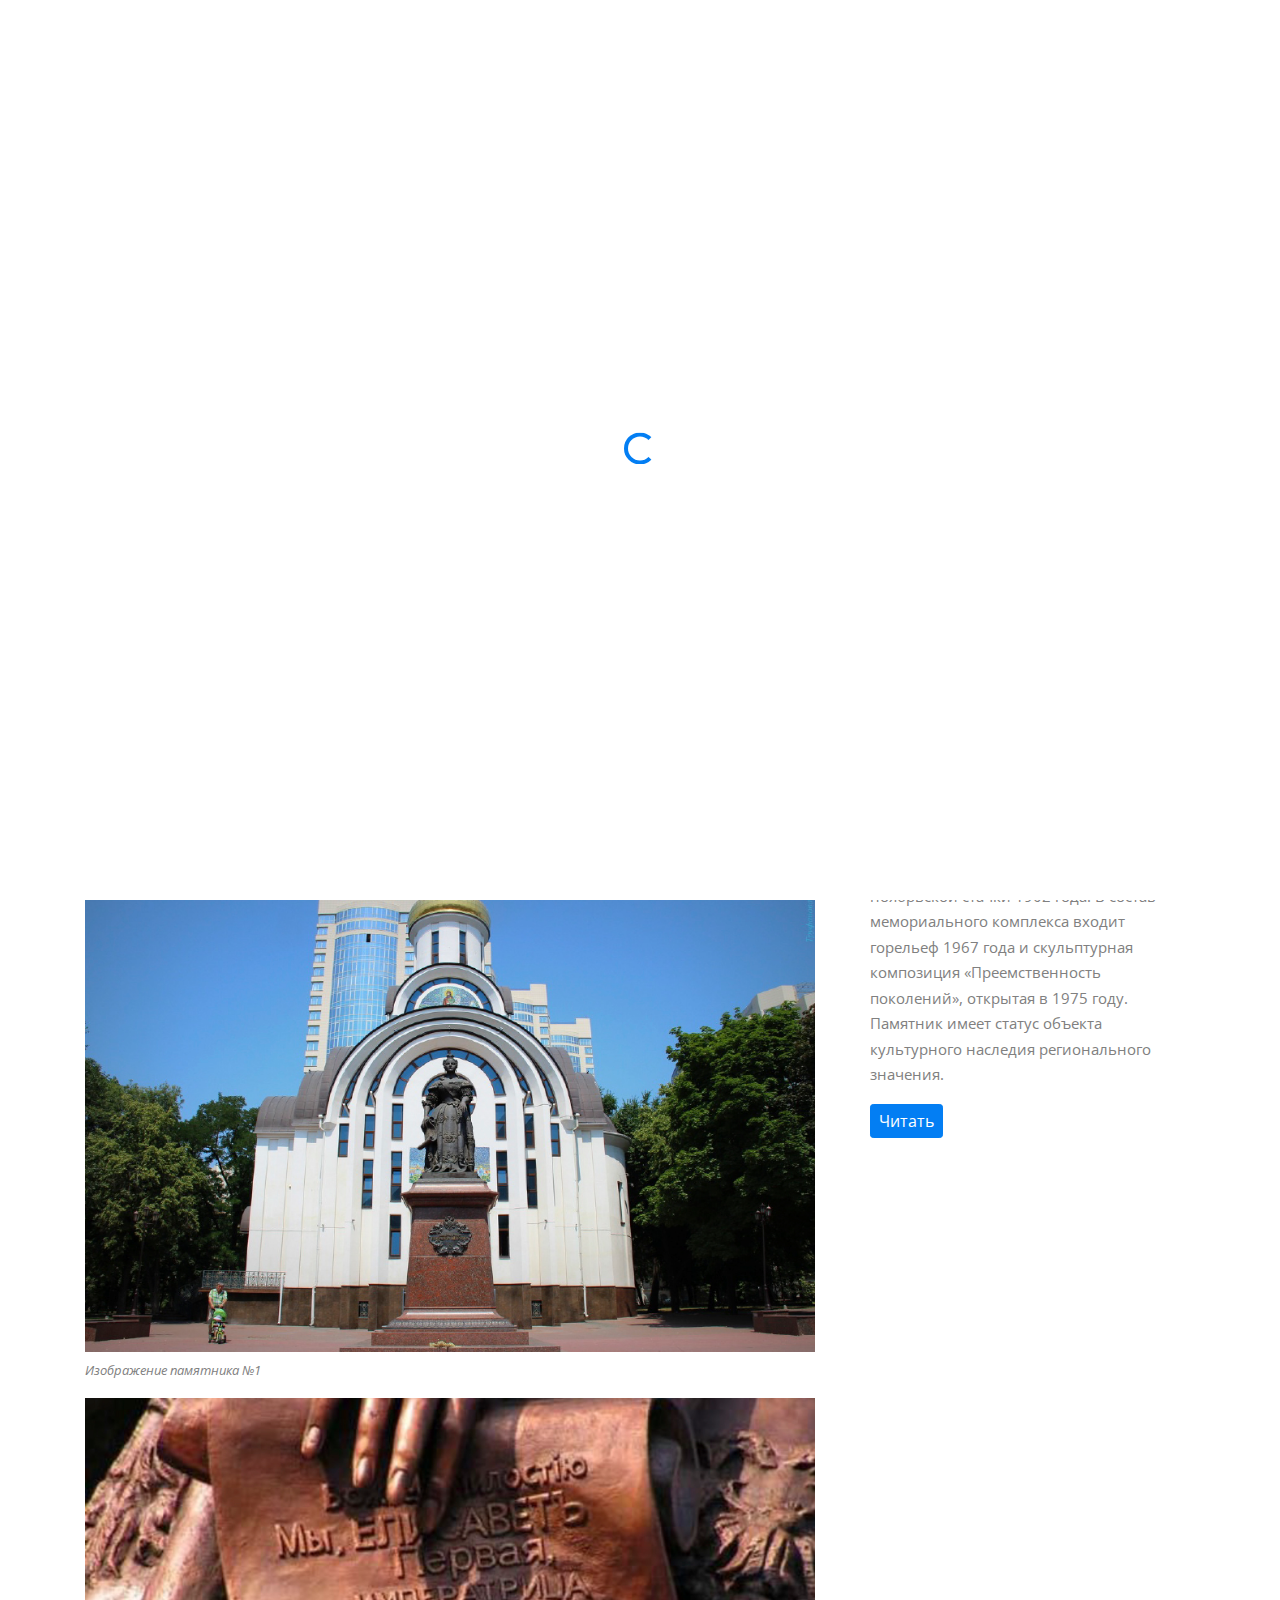
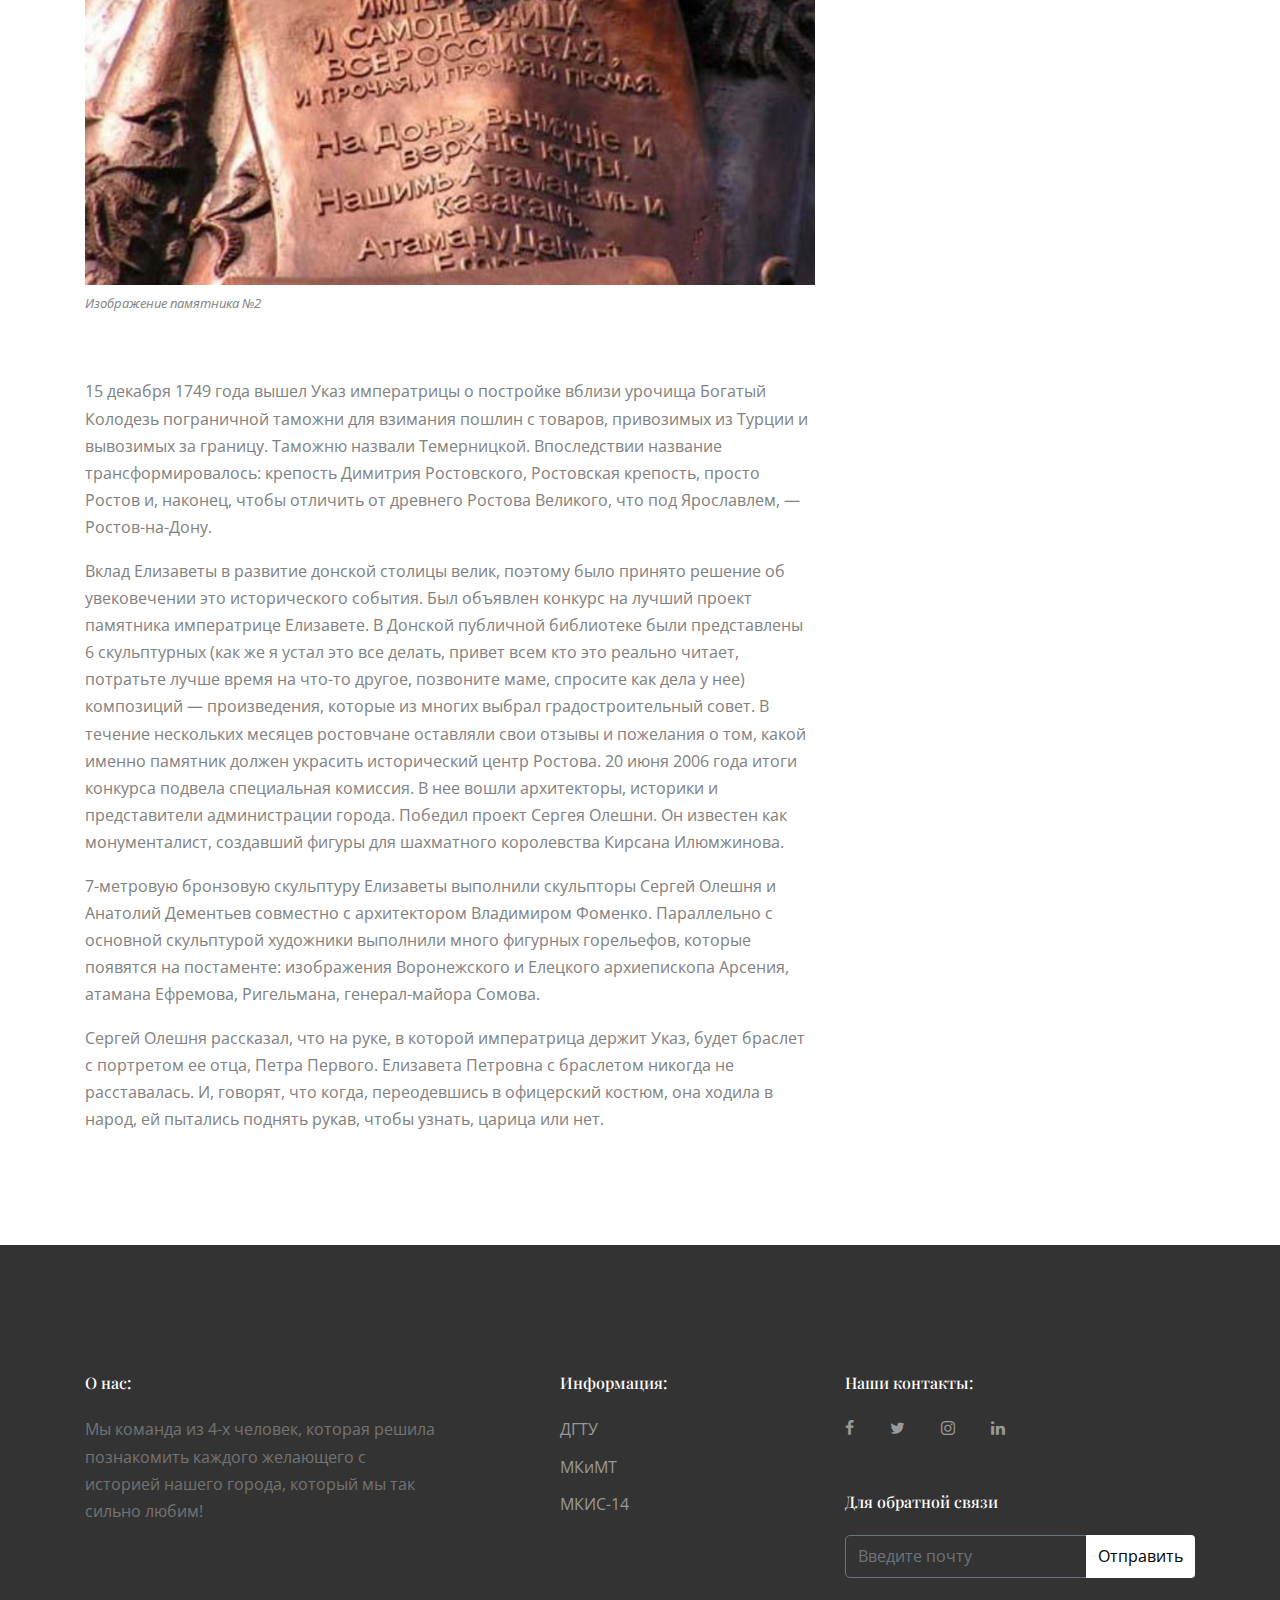
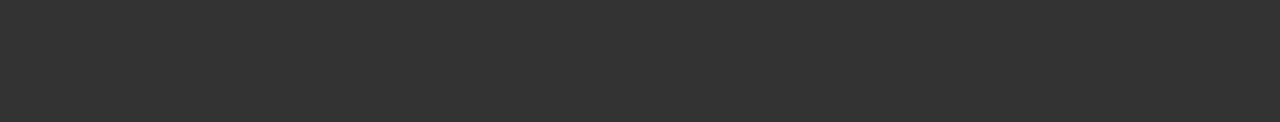
<file: single8.html>
<!doctype html>
<html lang="en">
  <head>
    <title>Статья</title>
    <meta charset="utf-8">
    <meta name="viewport" content="width=device-width, initial-scale=1, shrink-to-fit=no">
    
    
    
    <link href="https://fonts.googleapis.com/css?family=Open+Sans:300,400,700, 900|Playfair+Display:400,900" rel="stylesheet">
    <link rel="stylesheet" href="fonts/icomoon/style.css">

    <link rel="stylesheet" href="css/bootstrap.min.css">
    <link rel="stylesheet" href="css/jquery-ui.css">
    <link rel="stylesheet" href="css/owl.carousel.min.css">
    <link rel="stylesheet" href="css/owl.theme.default.min.css">
    <link rel="stylesheet" href="css/owl.theme.default.min.css">

    <link rel="stylesheet" href="css/jquery.fancybox.min.css">

    <link rel="stylesheet" href="css/bootstrap-datepicker.css">

    <link rel="stylesheet" href="fonts/flaticon/font/flaticon.css">

    <link rel="stylesheet" href="css/aos.css">

    <link rel="stylesheet" href="css/style.css">
    
  </head>
  <body data-spy="scroll" data-target=".site-navbar-target" data-offset="300" id="home-section">
  

  <div id="overlayer"></div>
  <div class="loader">
    <div class="spinner-border text-primary" role="status">
      <span class="sr-only">Loading...</span>
    </div>
  </div>


  <div class="site-wrap">

    <div class="site-mobile-menu site-navbar-target">
      <div class="site-mobile-menu-header">
        <div class="site-mobile-menu-close mt-3">
          <span class="icon-close2 js-menu-toggle"></span>
        </div>
      </div>
      <div class="site-mobile-menu-body"></div>
    </div>
   
    
    <header class="site-navbar js-sticky-header site-navbar-target" role="banner" >

      <div class="container">
        <div class="row align-items-center">
          
          <div class="col-6 col-xl-2">
            <h1 class="mb-0 site-logo"><a href="index.html" class="h2 mb-0">Ростов−на−Дону<span class="text-primary"></span> </a></h1>
          </div>

          <div class="col-12 col-md-10 d-none d-xl-block">
            <nav class="site-navigation position-relative text-right" role="navigation">

              <ul class="site-menu main-menu js-clone-nav mr-auto d-none d-lg-block">
                <li><a href="index.html#home-section" class="nav-link">Главная</a></li>
                <li> <a href="index.html#about-section" class="nav-link">О городе</a></li>
                <li><a href="index.html#training-section" class="nav-link">Парки</a></li>
                <li><a href="index.html#services-section" class="nav-link">Галерея</a></li>
                <li><a href="index.html#contact-section" class="nav-link">Статьи</a></li>
              </ul>
            </nav>
          </div>


          <div class="col-6 d-inline-block d-xl-none ml-md-0 py-3" style="position: relative; top: 3px;"><a href="#" class="site-menu-toggle js-menu-toggle float-right"><span class="icon-menu h3"></span></a></div>

        </div>
      </div>
      
    </header>

  
    <div class="site-blocks-cover" data-aos="fade">
      <div class="container">
        <div class="row align-items-center justify-content-center">
          <div class="col-md-12 mt-lg-5 text-center">
            <h1 class="mb-4">Памятник Елизавете Петровне</h1>
            <p class="post-meta">2007<a href="#"></a><a href="#"></a></p>
          </div>
        </div>
      </div>
    </div>  

    
    
    <section class="site-section">
      <div class="container">
        <div class="row">
          <div class="col-md-8 blog-content">

            <p class="lead mb-5"></p>
            <p>Один из монументов в городе Ростов-на-Дону. Посвящён российской императрице и основательнице города. Располагается в Покровском сквере, возведён в 2007 году по проекту Сергея Олешни.</p>

            <div class="row mb-5">
              <div class="col-lg-12">
                <figure><img src="images/stat8.jpg" alt="" class="img-fluid">
                  <figcaption>Изображение памятника №1</figcaption></figure>
              </div>
              <div class="col-lg-12">
                <figure><img src="images/stat8.2.jpg" alt="" class="img-fluid">
                  <figcaption>Изображение памятника №2</figcaption></figure>
              </div>
            </div>


            <blockquote><p>15 декабря 1749 года вышел Указ императрицы о постройке вблизи урочища Богатый Колодезь пограничной таможни для взимания пошлин с товаров, привозимых из Турции и вывозимых за границу. Таможню назвали Темерницкой. Впоследствии название трансформировалось: крепость Димитрия Ростовского, Ростовская крепость, просто Ростов и, наконец, чтобы отличить от древнего Ростова Великого, что под Ярославлем, — Ростов-на-Дону.</p></blockquote>
            <p>Вклад Елизаветы в развитие донской столицы велик, поэтому было принято решение об увековечении это исторического события. Был объявлен конкурс на лучший проект памятника императрице Елизавете. В Донской публичной библиотеке были представлены 6 скульптурных (как же я устал это все делать, привет всем кто это реально читает, потратьте лучше время на что-то другое, позвоните маме, спросите как дела у нее) композиций — произведения, которые из многих выбрал градостроительный совет. В течение нескольких месяцев ростовчане оставляли свои отзывы и пожелания о том, какой именно памятник должен украсить исторический центр Ростова.
              20 июня 2006 года итоги конкурса подвела специальная комиссия. В нее вошли архитекторы, историки и представители администрации города. Победил проект Сергея Олешни. Он известен как монументалист, создавший фигуры для шахматного королевства Кирсана Илюмжинова.
              </p>
            <p>7-метровую бронзовую скульптуру Елизаветы выполнили скульпторы Сергей Олешня и Анатолий Дементьев совместно с архитектором Владимиром Фоменко. Параллельно с основной скульптурой художники выполнили много фигурных горельефов, которые появятся на постаменте: изображения Воронежского и Елецкого архиепископа Арсения, атамана Ефремова, Ригельмана, генерал-майора Сомова.</p>
            <p>Сергей Олешня рассказал, что на руке, в которой императрица держит Указ, будет браслет с портретом ее отца, Петра Первого. Елизавета Петровна с браслетом никогда не расставалась. И, говорят, что когда, переодевшись в офицерский костюм, она ходила в народ, ей пытались поднять рукав, чтобы узнать, царица или нет.</p>
            <p></p>
            <p></p>
            <p></p>
            <p></p>
            <p></p>
            <p></p>
            
            
            <div class="pt-5">
              <h3 class="mb-5"></h3>
              <ul class="comment-list"></ul>
            </div>
          </div>
          <div class="col-md-4 sidebar">
           
            
            <div class="sidebar-box">
              
              <h3>Другие наши статьи:</h3>
              <p>Мемориальный комплекс в Железнодорожном районе Ростова-на-Дону. Установлен на месте многолюдных митингов во время ноябрьской стачки 1902 года. В состав мемориального комплекса входит горельеф 1967 года и скульптурная композиция «Преемственность поколений», открытая в 1975 году. Памятник имеет статус объекта культурного наследия регионального значения.</p>
              <p><a href="single.html" class="btn btn-primary btn-sm">Читать</a></p>
            </div>

            
          </div>
        </div>
      </div>
    </section>

    
    <footer class="site-footer">
      <div class="container">
        <div class="row">
          <div class="col-md-4">
            <h2 class="footer-heading mb-4">О нас:</h2>
            <p>Мы команда из 4-х человек, которая решила познакомить каждого желающего с историей нашего города, который мы так сильно любим!</p>
          </div>

          <div class="col-md-3 ml-auto">
            <h2 class="footer-heading mb-4">Информация:</h2>
            <ul class="list-unstyled">
              <li><a href="#about-sectionХ" class="smoothscroll">ДГТУ</a></li>
              <li><a href="#training-sectionХ" class="smoothscroll">МКиМТ</a></li>
              <li><a href="#services-sectionХ" class="smoothscroll">МКИС-14</a></li>
              <li><a href="#testimonials-section" class="smoothscroll"></a></li>
              <li><a href="#contact-section" class="smoothscroll"></a></li>
            </ul>
          </div>

          <div class="col-md-4">
            <div class="mb-5">
              <h2 class="footer-heading mb-4">Наши контакты: </h2>
              <a href="#х" class="pl-0 pr-3"><span class="icon-facebook"></span></a>
              <a href="#х" class="pl-3 pr-3"><span class="icon-twitter"></span></a>
              <a href="#х" class="pl-3 pr-3"><span class="icon-instagram"></span></a>
              <a href="#х" class="pl-3 pr-3"><span class="icon-linkedin"></span></a>
            </div>

            <h2 class="footer-heading mb-4">Для обратной связи</h2>
            <form action="#" method="post" class="footer-subscribe">
              <div class="input-group mb-3">
                <input type="text" class="form-control border-secondary text-white bg-transparent" placeholder="Введите почту" aria-label="Enter Email" aria-describedby="button-addon2">
                <div class="input-group-append">
                  <button class="btn btn-primary text-black" type="button" id="button-addon2">Отправить</button>
                </div>
              </div>
            </form>
          </div>
        </div>

      </div>
    </footer>

  </div> 

  <script src="js/jquery-3.3.1.min.js"></script>
  <script src="js/jquery-ui.js"></script>
  <script src="js/popper.min.js"></script>
  <script src="js/bootstrap.min.js"></script>
  <script src="js/owl.carousel.min.js"></script>
  <script src="js/jquery.countdown.min.js"></script>
  <script src="js/jquery.easing.1.3.js"></script>
  <script src="js/aos.js"></script>
  <script src="js/jquery.fancybox.min.js"></script>
  <script src="js/jquery.sticky.js"></script>
  <script src="js/isotope.pkgd.min.js"></script>
  
  <script src="js/typed.js"></script>
            <script>
            var typed = new Typed('.typed-words', {
            strings: [""],
            typeSpeed: 80,
            backSpeed: 80,
            backDelay: 4000,
            startDelay: 1000,
            loop: true,
            showCursor: true
            });
            </script>
  
  <script src="js/main.js"></script>

  
  </body>
</html>
</file>
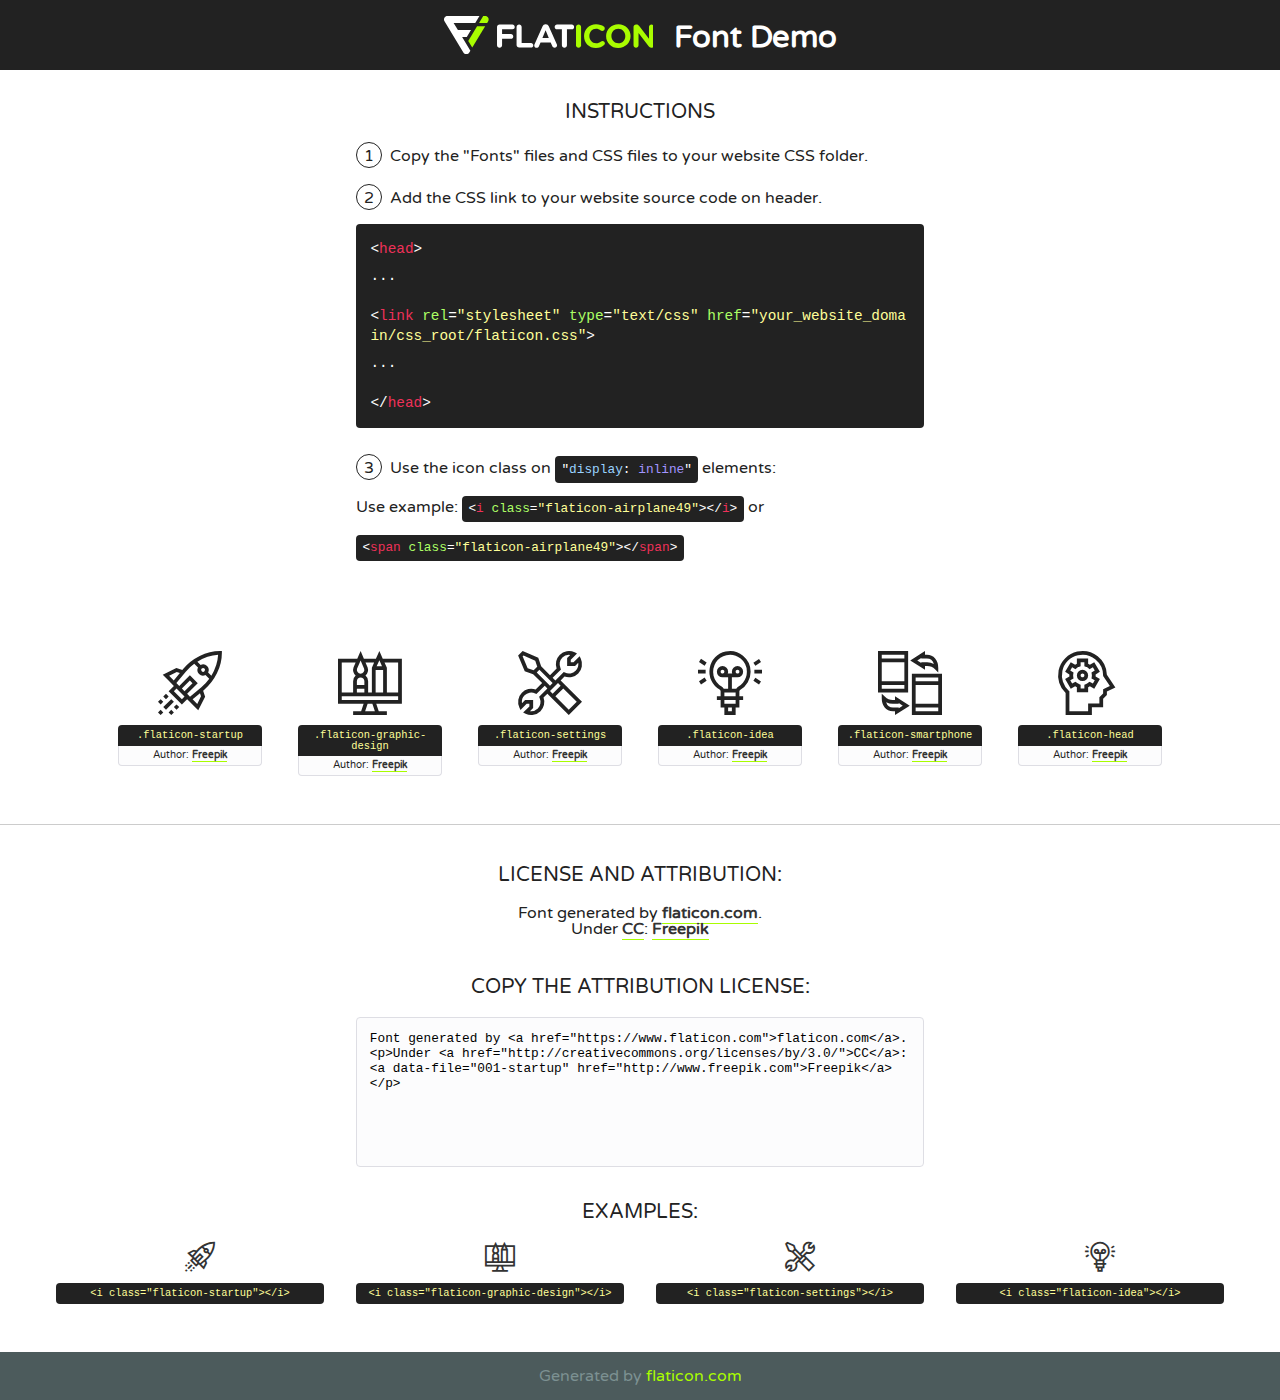
<file: fonts/flaticon-2/font/flaticon.html>
<!DOCTYPE html>
<!--
  Flaticon icon font: Flaticon
  Creation date: 03/04/2019 06:02
-->
<html>
<!DOCTYPE html>
<html>

<head>
    <title>Flaticon WebFont</title>
    <link href="http://fonts.googleapis.com/css?family=Varela+Round" rel="stylesheet" type="text/css" />
    <link rel="stylesheet" type="text/css" href="flaticon.css">
    <meta charset="UTF-8">
    <style>
    html, body, div, span, applet, object, iframe,
    h1, h2, h3, h4, h5, h6, p, blockquote, pre,
    a, abbr, acronym, address, big, cite, code,
    del, dfn, em, img, ins, kbd, q, s, samp,
    small, strike, strong, sub, sup, tt, var,
    b, u, i, center,
    dl, dt, dd, ol, ul, li,
    fieldset, form, label, legend,
    table, caption, tbody, tfoot, thead, tr, th, td,
    article, aside, canvas, details, embed, 
    figure, figcaption, footer, header, hgroup, 
    menu, nav, output, ruby, section, summary,
    time, mark, audio, video {
        margin: 0;
        padding: 0;
        border: 0;
        font-size: 100%;
        font: inherit;
        vertical-align: baseline;
    }
    /* HTML5 display-role reset for older browsers */
    article, aside, details, figcaption, figure, 
    footer, header, hgroup, menu, nav, section {
        display: block;
    }
    body {
        line-height: 1;
    }
    ol, ul {
        list-style: none;
    }
    blockquote, q {
        quotes: none;
    }
    blockquote:before, blockquote:after,
    q:before, q:after {
        content: '';
        content: none;
    }
    table {
        border-collapse: collapse;
        border-spacing: 0;
    }
    body {
        font-family: 'Varela Round', Helvetica, Arial, sans-serif;
        font-size: 16px;
        color: #222;
    }
    a {
        color: #333;
        border-bottom: 1px solid #a9fd00;
        font-weight: bold;
        text-decoration: none;
    }
    * {
        -moz-box-sizing: border-box;
        -webkit-box-sizing: border-box;
        box-sizing: border-box;
        margin: 0;
        padding: 0;
    }
    [class^="flaticon-"]:before, [class*=" flaticon-"]:before, [class^="flaticon-"]:after, [class*=" flaticon-"]:after {
        font-family: Flaticon;
        font-size: 30px;
        font-style: normal;
        margin-left: 20px;
        color: #333;
    }
    .wrapper {
        max-width: 600px;
        margin: auto;
        padding: 0 1em;
    }
    .title {
        font-size: 1.25em;
        text-align: center;
        margin-bottom: 1em;
        text-transform: uppercase;
    }
    header {
        text-align: center;
        background-color: #222;
        color: #fff;
        padding: 1em;
    }
    header .logo {
        width: 210px;
        height: 38px;
        display: inline-block;
        vertical-align: middle;
        margin-right: 1em;
        border: none;
    }
    header strong {
        font-size: 1.95em;
        font-weight: bold;
        vertical-align: middle;
        margin-top: 5px;
        display: inline-block;
    }
    .demo {
        margin: 2em auto;
        line-height: 1.25em;
    }
    .demo ul li {
        margin-bottom: 1em;
    }
    .demo ul li .num {
        color: #222;
        border-radius: 20px;
        display: inline-block;
        width: 26px;
        padding: 3px;
        height: 26px;
        text-align: center;
        margin-right: 0.5em;
        border: 1px solid #222;
    }
    .demo ul li code {
        background-color: #222;
        border-radius: 4px;
        padding: 0.25em 0.5em;
        display: inline-block;
        color: #fff;
        font-family: Consolas,Monaco,Lucida Console,Liberation Mono,DejaVu Sans Mono,Bitstream Vera Sans Mono,Courier New, monospace;
        font-weight: lighter;
        margin-top: 1em;
        font-size: 0.8em;
        word-break: break-all;
    }
    .demo ul li code.big {
        padding: 1em;
        font-size: 0.9em;
    }
    .demo ul li code .red {
        color: #EF3159;
    }
    .demo ul li code .green {
        color: #ACFF65;
    }
    .demo ul li code .yellow {
        color: #FFFF99;
    }
    .demo ul li code .blue {
        color: #99D3FF;
    }
    .demo ul li code .purple {
        color: #A295FF;
    }
    .demo ul li code .dots {
        margin-top: 0.5em;
        display: block;
    }
    #glyphs {
        border-bottom: 1px solid #ccc;
        padding: 2em 0;
        text-align: center;
    }
    .glyph {
        display: inline-block;
        width: 9em;
        margin: 1em;
        text-align: center;
        vertical-align: top;
        background: #FFF;
    }
    .glyph .glyph-icon {
        padding: 10px;
        display: block;
        font-family:"Flaticon";
        font-size: 64px;
        line-height: 1;
    }
    .glyph .glyph-icon:before {
        font-size: 64px;
        color: #222;
        margin-left: 0;
    }
    .class-name {
        font-size: 0.65em;
        background-color: #222;
        color: #fff;
        border-radius: 4px 4px 0 0;
        padding: 0.5em;
        color: #FFFF99;
        font-family: Consolas,Monaco,Lucida Console,Liberation Mono,DejaVu Sans Mono,Bitstream Vera Sans Mono,Courier New, monospace;
    }
    .author-name {
        font-size: 0.6em;
        background-color: #fcfcfd;
        border: 1px solid #DEDEE4;
        border-top: 0;
        border-radius: 0 0 4px 4px;
        padding: 0.5em;
    }
    .class-name:last-child {
        font-size: 10px;
        color:#888;
    }
    .class-name:last-child a {
        font-size: 10px;
        color:#555;
    }
    .class-name:last-child a:hover {
        color:#a9fd00;
    }
    .glyph > input {
        display: block;
        width: 100px;
        margin: 5px auto;
        text-align: center;
        font-size: 12px;
        cursor: text;
    }
    .glyph > input.icon-input {
        font-family:"Flaticon";
        font-size: 16px;
        margin-bottom: 10px;
    }
    .attribution .title {
        margin-top: 2em;
    }
    .attribution textarea {
        background-color: #fcfcfd;
        padding: 1em;
        border: none;
        box-shadow: none;
        border: 1px solid #DEDEE4;
        border-radius: 4px;
        resize: none;
        width: 100%;
        height: 150px;
        font-size: 0.8em;
        font-family: Consolas,Monaco,Lucida Console,Liberation Mono,DejaVu Sans Mono,Bitstream Vera Sans Mono,Courier New, monospace;
        -webkit-appearance: none;
    }
    .iconsuse {
        margin: 2em auto;
        text-align: center;
        max-width: 1200px;
    }
    .iconsuse:after {
        content: '';
        display: table;
        clear: both;
    }
    .iconsuse .image {
        float: left;
        width: 25%;
        padding: 0 1em;
    }
    .iconsuse .image p {
        margin-bottom: 1em;
    }
    .iconsuse .image span {
        display: block;
        font-size: 0.65em;
        background-color: #222;
        color: #fff;
        border-radius: 4px;
        padding: 0.5em;
        color: #FFFF99;
        margin-top: 1em;
        font-family: Consolas,Monaco,Lucida Console,Liberation Mono,DejaVu Sans Mono,Bitstream Vera Sans Mono,Courier New, monospace;
    }
    #footer {
        text-align: center;
        background-color: #4C5B5C;
        color: #7c9192;
        padding: 1em;
    }
    #footer a {
        border: none;
        color: #a9fd00;
        font-weight: normal;
    }
    @media (max-width: 960px) {
        .iconsuse .image {
            width: 50%;
        }
    }
    @media (max-width: 560px) {
        .iconsuse .image {
            width: 100%;
        }
    }
    </style>
</head>

<body class="characters-off">

    <header>
        <a href="https://www.flaticon.com" target="_blank" class="logo">
            <svg version="1.1" xmlns="http://www.w3.org/2000/svg" xmlns:xlink="http://www.w3.org/1999/xlink" xmlns:a="http://ns.adobe.com/AdobeSVGViewerExtensions/3.0/" viewBox="0 0 560.875 102.036" enable-background="new 0 0 560.875 102.036" xml:space="preserve">
                <defs>
                </defs>
                <g>
                    <g class="letters">
                        <path fill="#ffffff" d="M141.596,29.675c0-3.777,2.985-6.767,6.764-6.767h34.438c3.426,0,6.15,2.728,6.15,6.15
                        c0,3.43-2.724,6.149-6.15,6.149h-27.674v13.091h23.719c3.429,0,6.151,2.724,6.151,6.15c0,3.43-2.723,6.149-6.151,6.149h-23.719
                        v17.574c0,3.773-2.986,6.761-6.764,6.761c-3.779,0-6.764-2.989-6.764-6.761V29.675z"></path>
                        <path fill="#ffffff" d="M193.844,29.149c0-3.781,2.985-6.767,6.764-6.767c3.776,0,6.763,2.985,6.763,6.767v42.957h25.039
                        c3.426,0,6.149,2.726,6.149,6.153c0,3.425-2.723,6.15-6.149,6.15h-31.802c-3.779,0-6.764-2.986-6.764-6.768V29.149z"></path>
                        <path fill="#ffffff" d="M241.891,75.71l21.438-48.407c1.492-3.341,4.215-5.357,7.906-5.357h0.792
                        c3.686,0,6.323,2.017,7.815,5.357l21.439,48.407c0.436,0.967,0.701,1.845,0.701,2.723c0,3.602-2.809,6.501-6.414,6.501
                        c-3.161,0-5.269-1.845-6.499-4.655l-4.132-9.661h-27.059l-4.301,10.102c-1.144,2.631-3.426,4.214-6.237,4.214
                        c-3.517,0-6.24-2.81-6.24-6.325C241.1,77.64,241.451,76.677,241.891,75.71z M279.932,58.666l-8.521-20.297l-8.526,20.297H279.932
                        z"></path>
                        <path fill="#ffffff" d="M314.864,35.387H301.86c-3.429,0-6.239-2.813-6.239-6.238c0-3.429,2.811-6.24,6.239-6.24h39.533
                        c3.426,0,6.237,2.811,6.237,6.24c0,3.425-2.811,6.238-6.237,6.238h-13.001v42.785c0,3.773-2.99,6.761-6.764,6.761
                        c-3.779,0-6.764-2.989-6.764-6.761V35.387z"></path>
                        <path fill="#A9FD00" d="M352.615,29.149c0-3.781,2.985-6.767,6.767-6.767c3.774,0,6.761,2.985,6.761,6.767v49.024
                        c0,3.773-2.987,6.761-6.761,6.761c-3.781,0-6.767-2.989-6.767-6.761V29.149z"></path>
                        <path fill="#A9FD00" d="M374.132,53.836v-0.179c0-17.481,13.178-31.801,32.065-31.801c9.22,0,15.459,2.458,20.557,6.238
                        c1.402,1.054,2.637,2.985,2.637,5.357c0,3.692-2.985,6.59-6.681,6.59c-1.845,0-3.071-0.702-4.044-1.319
                        c-3.776-2.813-7.729-4.393-12.562-4.393c-10.364,0-17.831,8.611-17.831,19.154v0.173c0,10.542,7.291,19.329,17.831,19.329
                        c5.715,0,9.492-1.756,13.359-4.834c1.049-0.874,2.458-1.491,4.039-1.491c3.429,0,6.325,2.813,6.325,6.236
                        c0,2.106-1.056,3.78-2.282,4.834c-5.539,4.834-12.036,7.733-21.878,7.733C387.572,85.464,374.132,71.493,374.132,53.836z"></path>
                        <path fill="#A9FD00" d="M433.009,53.836v-0.179c0-17.481,13.79-31.801,32.766-31.801c18.981,0,32.592,14.143,32.592,31.628v0.173
                        c0,17.483-13.785,31.807-32.769,31.807C446.625,85.464,433.009,71.32,433.009,53.836z M484.224,53.836v-0.179
                        c0-10.539-7.725-19.326-18.626-19.326c-10.893,0-18.449,8.611-18.449,19.154v0.173c0,10.542,7.73,19.329,18.626,19.329
                        C476.676,72.986,484.224,64.378,484.224,53.836z"></path>
                        <path fill="#A9FD00" d="M506.233,29.321c0-3.774,2.99-6.763,6.767-6.763h1.401c3.252,0,5.183,1.583,7.029,3.953l26.093,34.265
                        V29.059c0-3.692,2.99-6.677,6.681-6.677c3.683,0,6.671,2.985,6.671,6.677v48.934c0,3.78-2.987,6.765-6.764,6.765h-0.436
                        c-3.257,0-5.188-1.581-7.034-3.953l-27.056-35.492v32.944c0,3.687-2.985,6.676-6.678,6.676c-3.683,0-6.673-2.989-6.673-6.676
                        V29.321z"></path>
                    </g>
                    <g class="insignia">
                        <path fill="#ffffff" d="M48.372,56.137h12.517l11.156-18.537H37.186L25.688,18.539h57.825L94.668,0H9.271
                        C5.925,0,2.842,1.801,1.198,4.716c-1.644,2.907-1.593,6.482,0.134,9.343l50.38,83.501c1.678,2.781,4.689,4.476,7.938,4.476
                        c3.246,0,6.257-1.695,7.935-4.476l2.898-4.804L48.372,56.137z"></path>
                        <g class="i">
                            <path fill="#A9FD00" d="M93.575,18.539h0.031v0.004l21.652,0.004l2.705-4.488c1.727-2.861,1.778-6.436,0.133-9.343
                            C116.454,1.801,113.371,0,110.026,0h-5.294L93.575,18.539z"></path>
                            <polygon fill="#A9FD00" points="88.291,27.356 64.725,66.486 75.519,84.404 109.942,27.356"></polygon>
                        </g>
                    </g>
                </g>
            </svg>
        </a>
        <strong>Font Demo</strong>
    </header>


    <section class="demo wrapper">

        <p class="title">Instructions</p>

        <ul>
            <li>
                <span class="num">1</span>Copy the "Fonts" files and CSS files to your website CSS folder.
            </li>
            <li>
                <span class="num">2</span>Add the CSS link to your website source code on header.
                <code class="big">
                    &lt;<span class="red">head</span>&gt;
                    <br/><span class="dots">...</span>
                    <br/>&lt;<span class="red">link</span> <span class="green">rel</span>=<span class="yellow">"stylesheet"</span> <span class="green">type</span>=<span class="yellow">"text/css"</span> <span class="green">href</span>=<span class="yellow">"your_website_domain/css_root/flaticon.css"</span>&gt;
                    <br/><span class="dots">...</span>
                    <br/>&lt;/<span class="red">head</span>&gt;
                </code>
            </li>

            <li>
                <p>
                    <span class="num">3</span>Use the icon class on <code>"<span class="blue">display</span>:<span class="purple"> inline</span>"</code> elements:
                    <br />
                    Use example: <code>&lt;<span class="red">i</span> <span class="green">class</span>=<span class="yellow">&quot;flaticon-airplane49&quot;</span>&gt;&lt;/<span class="red">i</span>&gt;</code> or <code>&lt;<span class="red">span</span> <span class="green">class</span>=<span class="yellow">&quot;flaticon-airplane49&quot;</span>&gt;&lt;/<span class="red">span</span>&gt;</code>
            </li>
        </ul>

    </section>




   <section id="glyphs">          
    
      
        <div class="glyph"><div class="glyph-icon flaticon-startup"></div>
            <div class="class-name">.flaticon-startup</div>
            <div class="author-name">Author: <a data-file="001-startup" href="http://www.freepik.com">Freepik</a> </div> 
        </div>        
        
        <div class="glyph"><div class="glyph-icon flaticon-graphic-design"></div>
            <div class="class-name">.flaticon-graphic-design</div>
            <div class="author-name">Author: <a data-file="002-graphic-design" href="http://www.freepik.com">Freepik</a> </div> 
        </div>        
        
        <div class="glyph"><div class="glyph-icon flaticon-settings"></div>
            <div class="class-name">.flaticon-settings</div>
            <div class="author-name">Author: <a data-file="003-settings" href="http://www.freepik.com">Freepik</a> </div> 
        </div>        
        
        <div class="glyph"><div class="glyph-icon flaticon-idea"></div>
            <div class="class-name">.flaticon-idea</div>
            <div class="author-name">Author: <a data-file="004-idea" href="http://www.freepik.com">Freepik</a> </div> 
        </div>        
        
        <div class="glyph"><div class="glyph-icon flaticon-smartphone"></div>
            <div class="class-name">.flaticon-smartphone</div>
            <div class="author-name">Author: <a data-file="005-smartphone" href="http://www.freepik.com">Freepik</a> </div> 
        </div>        
        
        <div class="glyph"><div class="glyph-icon flaticon-head"></div>
            <div class="class-name">.flaticon-head</div>
            <div class="author-name">Author: <a data-file="006-head" href="http://www.freepik.com">Freepik</a> </div> 
        </div>        
        

    </section>



    <section class="attribution wrapper"   style="text-align:center;">

      <div class="title">License and attribution:</div><div class="attrDiv">Font generated by <a href="https://www.flaticon.com">flaticon.com</a>. <div><p>Under <a href="http://creativecommons.org/licenses/by/3.0/">CC</a>: <a data-file="001-startup" href="http://www.freepik.com">Freepik</a></p>  </div>
      </div>
      <div class="title">Copy the Attribution License:</div>

    <textarea onclick="this.focus();this.select();">Font generated by &lt;a href=&quot;https://www.flaticon.com&quot;&gt;flaticon.com&lt;/a&gt;. <p>Under <a href="http://creativecommons.org/licenses/by/3.0/">CC</a>: <a data-file="001-startup" href="http://www.freepik.com">Freepik</a></p>  
     </textarea>

    </section>

    <section class="iconsuse">

          <div class="title">Examples:</div>            
             
            <div class="image">
                <p>
                    <i class="glyph-icon flaticon-startup"></i> 
                    <span>&lt;i class=&quot;flaticon-startup&quot;&gt;&lt;/i&gt;</span>
                </p>
            </div>
            
            <div class="image">
                <p>
                    <i class="glyph-icon flaticon-graphic-design"></i> 
                    <span>&lt;i class=&quot;flaticon-graphic-design&quot;&gt;&lt;/i&gt;</span>
                </p>
            </div>
            
            <div class="image">
                <p>
                    <i class="glyph-icon flaticon-settings"></i> 
                    <span>&lt;i class=&quot;flaticon-settings&quot;&gt;&lt;/i&gt;</span>
                </p>
            </div>
            
            <div class="image">
                <p>
                    <i class="glyph-icon flaticon-idea"></i> 
                    <span>&lt;i class=&quot;flaticon-idea&quot;&gt;&lt;/i&gt;</span>
                </p>
            </div>
                       
        </div>
                            
    </section>

<div id="footer">
    <div>Generated by <a href="https://www.flaticon.com">flaticon.com</a>
    </div>
</div>



</body>
</html>
</file>
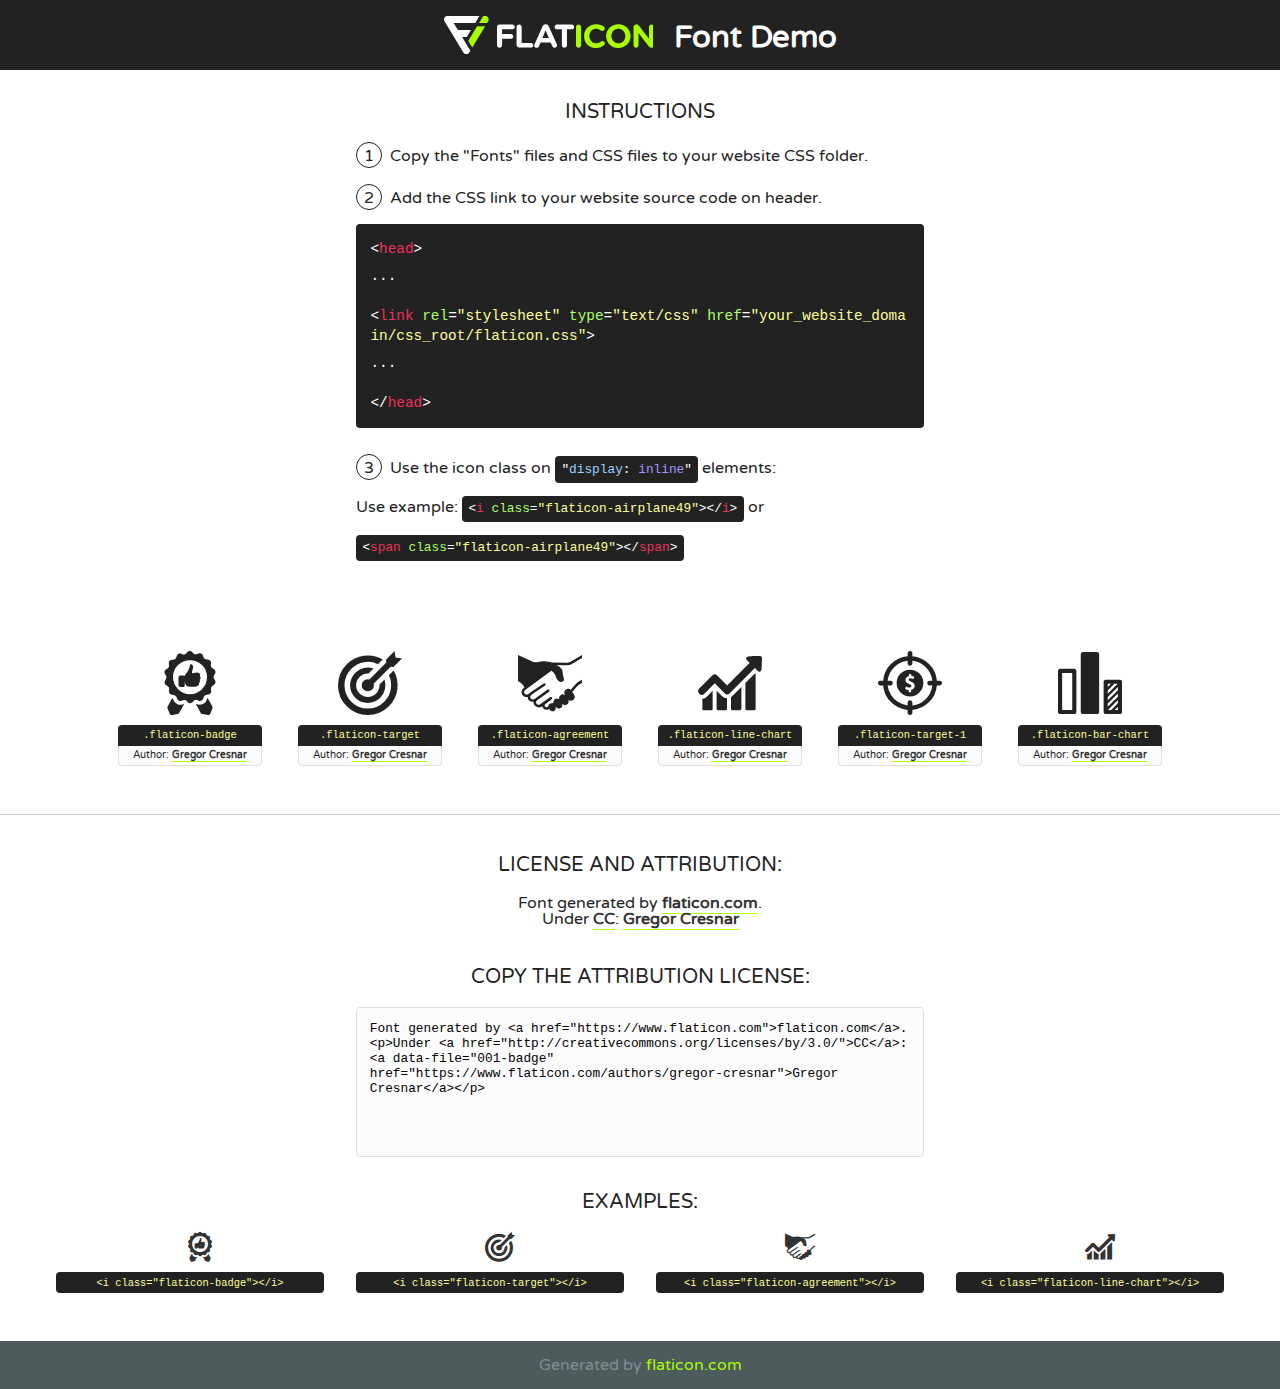
<file: fonts/flaticon/font/flaticon.html>
<!DOCTYPE html>
<!--
  Flaticon icon font: Flaticon
  Creation date: 22/04/2019 13:33
-->
<html>
<!DOCTYPE html>
<html>

<head>
    <title>Flaticon WebFont</title>
    <link href="http://fonts.googleapis.com/css?family=Varela+Round" rel="stylesheet" type="text/css" />
    <link rel="stylesheet" type="text/css" href="flaticon.css">
    <meta charset="UTF-8">
    <style>
    html, body, div, span, applet, object, iframe,
    h1, h2, h3, h4, h5, h6, p, blockquote, pre,
    a, abbr, acronym, address, big, cite, code,
    del, dfn, em, img, ins, kbd, q, s, samp,
    small, strike, strong, sub, sup, tt, var,
    b, u, i, center,
    dl, dt, dd, ol, ul, li,
    fieldset, form, label, legend,
    table, caption, tbody, tfoot, thead, tr, th, td,
    article, aside, canvas, details, embed, 
    figure, figcaption, footer, header, hgroup, 
    menu, nav, output, ruby, section, summary,
    time, mark, audio, video {
        margin: 0;
        padding: 0;
        border: 0;
        font-size: 100%;
        font: inherit;
        vertical-align: baseline;
    }
    /* HTML5 display-role reset for older browsers */
    article, aside, details, figcaption, figure, 
    footer, header, hgroup, menu, nav, section {
        display: block;
    }
    body {
        line-height: 1;
    }
    ol, ul {
        list-style: none;
    }
    blockquote, q {
        quotes: none;
    }
    blockquote:before, blockquote:after,
    q:before, q:after {
        content: '';
        content: none;
    }
    table {
        border-collapse: collapse;
        border-spacing: 0;
    }
    body {
        font-family: 'Varela Round', Helvetica, Arial, sans-serif;
        font-size: 16px;
        color: #222;
    }
    a {
        color: #333;
        border-bottom: 1px solid #a9fd00;
        font-weight: bold;
        text-decoration: none;
    }
    * {
        -moz-box-sizing: border-box;
        -webkit-box-sizing: border-box;
        box-sizing: border-box;
        margin: 0;
        padding: 0;
    }
    [class^="flaticon-"]:before, [class*=" flaticon-"]:before, [class^="flaticon-"]:after, [class*=" flaticon-"]:after {
        font-family: Flaticon;
        font-size: 30px;
        font-style: normal;
        margin-left: 20px;
        color: #333;
    }
    .wrapper {
        max-width: 600px;
        margin: auto;
        padding: 0 1em;
    }
    .title {
        font-size: 1.25em;
        text-align: center;
        margin-bottom: 1em;
        text-transform: uppercase;
    }
    header {
        text-align: center;
        background-color: #222;
        color: #fff;
        padding: 1em;
    }
    header .logo {
        width: 210px;
        height: 38px;
        display: inline-block;
        vertical-align: middle;
        margin-right: 1em;
        border: none;
    }
    header strong {
        font-size: 1.95em;
        font-weight: bold;
        vertical-align: middle;
        margin-top: 5px;
        display: inline-block;
    }
    .demo {
        margin: 2em auto;
        line-height: 1.25em;
    }
    .demo ul li {
        margin-bottom: 1em;
    }
    .demo ul li .num {
        color: #222;
        border-radius: 20px;
        display: inline-block;
        width: 26px;
        padding: 3px;
        height: 26px;
        text-align: center;
        margin-right: 0.5em;
        border: 1px solid #222;
    }
    .demo ul li code {
        background-color: #222;
        border-radius: 4px;
        padding: 0.25em 0.5em;
        display: inline-block;
        color: #fff;
        font-family: Consolas,Monaco,Lucida Console,Liberation Mono,DejaVu Sans Mono,Bitstream Vera Sans Mono,Courier New, monospace;
        font-weight: lighter;
        margin-top: 1em;
        font-size: 0.8em;
        word-break: break-all;
    }
    .demo ul li code.big {
        padding: 1em;
        font-size: 0.9em;
    }
    .demo ul li code .red {
        color: #EF3159;
    }
    .demo ul li code .green {
        color: #ACFF65;
    }
    .demo ul li code .yellow {
        color: #FFFF99;
    }
    .demo ul li code .blue {
        color: #99D3FF;
    }
    .demo ul li code .purple {
        color: #A295FF;
    }
    .demo ul li code .dots {
        margin-top: 0.5em;
        display: block;
    }
    #glyphs {
        border-bottom: 1px solid #ccc;
        padding: 2em 0;
        text-align: center;
    }
    .glyph {
        display: inline-block;
        width: 9em;
        margin: 1em;
        text-align: center;
        vertical-align: top;
        background: #FFF;
    }
    .glyph .glyph-icon {
        padding: 10px;
        display: block;
        font-family:"Flaticon";
        font-size: 64px;
        line-height: 1;
    }
    .glyph .glyph-icon:before {
        font-size: 64px;
        color: #222;
        margin-left: 0;
    }
    .class-name {
        font-size: 0.65em;
        background-color: #222;
        color: #fff;
        border-radius: 4px 4px 0 0;
        padding: 0.5em;
        color: #FFFF99;
        font-family: Consolas,Monaco,Lucida Console,Liberation Mono,DejaVu Sans Mono,Bitstream Vera Sans Mono,Courier New, monospace;
    }
    .author-name {
        font-size: 0.6em;
        background-color: #fcfcfd;
        border: 1px solid #DEDEE4;
        border-top: 0;
        border-radius: 0 0 4px 4px;
        padding: 0.5em;
    }
    .class-name:last-child {
        font-size: 10px;
        color:#888;
    }
    .class-name:last-child a {
        font-size: 10px;
        color:#555;
    }
    .class-name:last-child a:hover {
        color:#a9fd00;
    }
    .glyph > input {
        display: block;
        width: 100px;
        margin: 5px auto;
        text-align: center;
        font-size: 12px;
        cursor: text;
    }
    .glyph > input.icon-input {
        font-family:"Flaticon";
        font-size: 16px;
        margin-bottom: 10px;
    }
    .attribution .title {
        margin-top: 2em;
    }
    .attribution textarea {
        background-color: #fcfcfd;
        padding: 1em;
        border: none;
        box-shadow: none;
        border: 1px solid #DEDEE4;
        border-radius: 4px;
        resize: none;
        width: 100%;
        height: 150px;
        font-size: 0.8em;
        font-family: Consolas,Monaco,Lucida Console,Liberation Mono,DejaVu Sans Mono,Bitstream Vera Sans Mono,Courier New, monospace;
        -webkit-appearance: none;
    }
    .iconsuse {
        margin: 2em auto;
        text-align: center;
        max-width: 1200px;
    }
    .iconsuse:after {
        content: '';
        display: table;
        clear: both;
    }
    .iconsuse .image {
        float: left;
        width: 25%;
        padding: 0 1em;
    }
    .iconsuse .image p {
        margin-bottom: 1em;
    }
    .iconsuse .image span {
        display: block;
        font-size: 0.65em;
        background-color: #222;
        color: #fff;
        border-radius: 4px;
        padding: 0.5em;
        color: #FFFF99;
        margin-top: 1em;
        font-family: Consolas,Monaco,Lucida Console,Liberation Mono,DejaVu Sans Mono,Bitstream Vera Sans Mono,Courier New, monospace;
    }
    #footer {
        text-align: center;
        background-color: #4C5B5C;
        color: #7c9192;
        padding: 1em;
    }
    #footer a {
        border: none;
        color: #a9fd00;
        font-weight: normal;
    }
    @media (max-width: 960px) {
        .iconsuse .image {
            width: 50%;
        }
    }
    @media (max-width: 560px) {
        .iconsuse .image {
            width: 100%;
        }
    }
    </style>
</head>

<body class="characters-off">

    <header>
        <a href="https://www.flaticon.com" target="_blank" class="logo">
            <svg version="1.1" xmlns="http://www.w3.org/2000/svg" xmlns:xlink="http://www.w3.org/1999/xlink" xmlns:a="http://ns.adobe.com/AdobeSVGViewerExtensions/3.0/" viewBox="0 0 560.875 102.036" enable-background="new 0 0 560.875 102.036" xml:space="preserve">
                <defs>
                </defs>
                <g>
                    <g class="letters">
                        <path fill="#ffffff" d="M141.596,29.675c0-3.777,2.985-6.767,6.764-6.767h34.438c3.426,0,6.15,2.728,6.15,6.15
                        c0,3.43-2.724,6.149-6.15,6.149h-27.674v13.091h23.719c3.429,0,6.151,2.724,6.151,6.15c0,3.43-2.723,6.149-6.151,6.149h-23.719
                        v17.574c0,3.773-2.986,6.761-6.764,6.761c-3.779,0-6.764-2.989-6.764-6.761V29.675z"></path>
                        <path fill="#ffffff" d="M193.844,29.149c0-3.781,2.985-6.767,6.764-6.767c3.776,0,6.763,2.985,6.763,6.767v42.957h25.039
                        c3.426,0,6.149,2.726,6.149,6.153c0,3.425-2.723,6.15-6.149,6.15h-31.802c-3.779,0-6.764-2.986-6.764-6.768V29.149z"></path>
                        <path fill="#ffffff" d="M241.891,75.71l21.438-48.407c1.492-3.341,4.215-5.357,7.906-5.357h0.792
                        c3.686,0,6.323,2.017,7.815,5.357l21.439,48.407c0.436,0.967,0.701,1.845,0.701,2.723c0,3.602-2.809,6.501-6.414,6.501
                        c-3.161,0-5.269-1.845-6.499-4.655l-4.132-9.661h-27.059l-4.301,10.102c-1.144,2.631-3.426,4.214-6.237,4.214
                        c-3.517,0-6.24-2.81-6.24-6.325C241.1,77.64,241.451,76.677,241.891,75.71z M279.932,58.666l-8.521-20.297l-8.526,20.297H279.932
                        z"></path>
                        <path fill="#ffffff" d="M314.864,35.387H301.86c-3.429,0-6.239-2.813-6.239-6.238c0-3.429,2.811-6.24,6.239-6.24h39.533
                        c3.426,0,6.237,2.811,6.237,6.24c0,3.425-2.811,6.238-6.237,6.238h-13.001v42.785c0,3.773-2.99,6.761-6.764,6.761
                        c-3.779,0-6.764-2.989-6.764-6.761V35.387z"></path>
                        <path fill="#A9FD00" d="M352.615,29.149c0-3.781,2.985-6.767,6.767-6.767c3.774,0,6.761,2.985,6.761,6.767v49.024
                        c0,3.773-2.987,6.761-6.761,6.761c-3.781,0-6.767-2.989-6.767-6.761V29.149z"></path>
                        <path fill="#A9FD00" d="M374.132,53.836v-0.179c0-17.481,13.178-31.801,32.065-31.801c9.22,0,15.459,2.458,20.557,6.238
                        c1.402,1.054,2.637,2.985,2.637,5.357c0,3.692-2.985,6.59-6.681,6.59c-1.845,0-3.071-0.702-4.044-1.319
                        c-3.776-2.813-7.729-4.393-12.562-4.393c-10.364,0-17.831,8.611-17.831,19.154v0.173c0,10.542,7.291,19.329,17.831,19.329
                        c5.715,0,9.492-1.756,13.359-4.834c1.049-0.874,2.458-1.491,4.039-1.491c3.429,0,6.325,2.813,6.325,6.236
                        c0,2.106-1.056,3.78-2.282,4.834c-5.539,4.834-12.036,7.733-21.878,7.733C387.572,85.464,374.132,71.493,374.132,53.836z"></path>
                        <path fill="#A9FD00" d="M433.009,53.836v-0.179c0-17.481,13.79-31.801,32.766-31.801c18.981,0,32.592,14.143,32.592,31.628v0.173
                        c0,17.483-13.785,31.807-32.769,31.807C446.625,85.464,433.009,71.32,433.009,53.836z M484.224,53.836v-0.179
                        c0-10.539-7.725-19.326-18.626-19.326c-10.893,0-18.449,8.611-18.449,19.154v0.173c0,10.542,7.73,19.329,18.626,19.329
                        C476.676,72.986,484.224,64.378,484.224,53.836z"></path>
                        <path fill="#A9FD00" d="M506.233,29.321c0-3.774,2.99-6.763,6.767-6.763h1.401c3.252,0,5.183,1.583,7.029,3.953l26.093,34.265
                        V29.059c0-3.692,2.99-6.677,6.681-6.677c3.683,0,6.671,2.985,6.671,6.677v48.934c0,3.78-2.987,6.765-6.764,6.765h-0.436
                        c-3.257,0-5.188-1.581-7.034-3.953l-27.056-35.492v32.944c0,3.687-2.985,6.676-6.678,6.676c-3.683,0-6.673-2.989-6.673-6.676
                        V29.321z"></path>
                    </g>
                    <g class="insignia">
                        <path fill="#ffffff" d="M48.372,56.137h12.517l11.156-18.537H37.186L25.688,18.539h57.825L94.668,0H9.271
                        C5.925,0,2.842,1.801,1.198,4.716c-1.644,2.907-1.593,6.482,0.134,9.343l50.38,83.501c1.678,2.781,4.689,4.476,7.938,4.476
                        c3.246,0,6.257-1.695,7.935-4.476l2.898-4.804L48.372,56.137z"></path>
                        <g class="i">
                            <path fill="#A9FD00" d="M93.575,18.539h0.031v0.004l21.652,0.004l2.705-4.488c1.727-2.861,1.778-6.436,0.133-9.343
                            C116.454,1.801,113.371,0,110.026,0h-5.294L93.575,18.539z"></path>
                            <polygon fill="#A9FD00" points="88.291,27.356 64.725,66.486 75.519,84.404 109.942,27.356"></polygon>
                        </g>
                    </g>
                </g>
            </svg>
        </a>
        <strong>Font Demo</strong>
    </header>


    <section class="demo wrapper">

        <p class="title">Instructions</p>

        <ul>
            <li>
                <span class="num">1</span>Copy the "Fonts" files and CSS files to your website CSS folder.
            </li>
            <li>
                <span class="num">2</span>Add the CSS link to your website source code on header.
                <code class="big">
                    &lt;<span class="red">head</span>&gt;
                    <br/><span class="dots">...</span>
                    <br/>&lt;<span class="red">link</span> <span class="green">rel</span>=<span class="yellow">"stylesheet"</span> <span class="green">type</span>=<span class="yellow">"text/css"</span> <span class="green">href</span>=<span class="yellow">"your_website_domain/css_root/flaticon.css"</span>&gt;
                    <br/><span class="dots">...</span>
                    <br/>&lt;/<span class="red">head</span>&gt;
                </code>
            </li>

            <li>
                <p>
                    <span class="num">3</span>Use the icon class on <code>"<span class="blue">display</span>:<span class="purple"> inline</span>"</code> elements:
                    <br />
                    Use example: <code>&lt;<span class="red">i</span> <span class="green">class</span>=<span class="yellow">&quot;flaticon-airplane49&quot;</span>&gt;&lt;/<span class="red">i</span>&gt;</code> or <code>&lt;<span class="red">span</span> <span class="green">class</span>=<span class="yellow">&quot;flaticon-airplane49&quot;</span>&gt;&lt;/<span class="red">span</span>&gt;</code>
            </li>
        </ul>

    </section>




   <section id="glyphs">          
    
      
        <div class="glyph"><div class="glyph-icon flaticon-badge"></div>
            <div class="class-name">.flaticon-badge</div>
            <div class="author-name">Author: <a data-file="001-badge" href="https://www.flaticon.com/authors/gregor-cresnar">Gregor Cresnar</a> </div> 
        </div>        
        
        <div class="glyph"><div class="glyph-icon flaticon-target"></div>
            <div class="class-name">.flaticon-target</div>
            <div class="author-name">Author: <a data-file="002-target" href="https://www.flaticon.com/authors/gregor-cresnar">Gregor Cresnar</a> </div> 
        </div>        
        
        <div class="glyph"><div class="glyph-icon flaticon-agreement"></div>
            <div class="class-name">.flaticon-agreement</div>
            <div class="author-name">Author: <a data-file="003-agreement" href="https://www.flaticon.com/authors/gregor-cresnar">Gregor Cresnar</a> </div> 
        </div>        
        
        <div class="glyph"><div class="glyph-icon flaticon-line-chart"></div>
            <div class="class-name">.flaticon-line-chart</div>
            <div class="author-name">Author: <a data-file="004-line-chart" href="https://www.flaticon.com/authors/gregor-cresnar">Gregor Cresnar</a> </div> 
        </div>        
        
        <div class="glyph"><div class="glyph-icon flaticon-target-1"></div>
            <div class="class-name">.flaticon-target-1</div>
            <div class="author-name">Author: <a data-file="005-target-1" href="https://www.flaticon.com/authors/gregor-cresnar">Gregor Cresnar</a> </div> 
        </div>        
        
        <div class="glyph"><div class="glyph-icon flaticon-bar-chart"></div>
            <div class="class-name">.flaticon-bar-chart</div>
            <div class="author-name">Author: <a data-file="006-bar-chart" href="https://www.flaticon.com/authors/gregor-cresnar">Gregor Cresnar</a> </div> 
        </div>        
        

    </section>



    <section class="attribution wrapper"   style="text-align:center;">

      <div class="title">License and attribution:</div><div class="attrDiv">Font generated by <a href="https://www.flaticon.com">flaticon.com</a>. <div><p>Under <a href="http://creativecommons.org/licenses/by/3.0/">CC</a>: <a data-file="001-badge" href="https://www.flaticon.com/authors/gregor-cresnar">Gregor Cresnar</a></p>  </div>
      </div>
      <div class="title">Copy the Attribution License:</div>

    <textarea onclick="this.focus();this.select();">Font generated by &lt;a href=&quot;https://www.flaticon.com&quot;&gt;flaticon.com&lt;/a&gt;. <p>Under <a href="http://creativecommons.org/licenses/by/3.0/">CC</a>: <a data-file="001-badge" href="https://www.flaticon.com/authors/gregor-cresnar">Gregor Cresnar</a></p>  
     </textarea>

    </section>

    <section class="iconsuse">

          <div class="title">Examples:</div>            
             
            <div class="image">
                <p>
                    <i class="glyph-icon flaticon-badge"></i> 
                    <span>&lt;i class=&quot;flaticon-badge&quot;&gt;&lt;/i&gt;</span>
                </p>
            </div>
            
            <div class="image">
                <p>
                    <i class="glyph-icon flaticon-target"></i> 
                    <span>&lt;i class=&quot;flaticon-target&quot;&gt;&lt;/i&gt;</span>
                </p>
            </div>
            
            <div class="image">
                <p>
                    <i class="glyph-icon flaticon-agreement"></i> 
                    <span>&lt;i class=&quot;flaticon-agreement&quot;&gt;&lt;/i&gt;</span>
                </p>
            </div>
            
            <div class="image">
                <p>
                    <i class="glyph-icon flaticon-line-chart"></i> 
                    <span>&lt;i class=&quot;flaticon-line-chart&quot;&gt;&lt;/i&gt;</span>
                </p>
            </div>
                       
        </div>
                            
    </section>

<div id="footer">
    <div>Generated by <a href="https://www.flaticon.com">flaticon.com</a>
    </div>
</div>



</body>
</html>
</file>
<file: fonts/icomoon/style.css>
@font-face {
  font-family: 'icomoon';
  src:  url('fonts/icomoon.eot?10si43');
  src:  url('fonts/icomoon.eot?10si43#iefix') format('embedded-opentype'),
    url('fonts/icomoon.ttf?10si43') format('truetype'),
    url('fonts/icomoon.woff?10si43') format('woff'),
    url('fonts/icomoon.svg?10si43#icomoon') format('svg');
  font-weight: normal;
  font-style: normal;
}

[class^="icon-"], [class*=" icon-"] {
  /* use !important to prevent issues with browser extensions that change fonts */
  font-family: 'icomoon' !important;
  speak: none;
  font-style: normal;
  font-weight: normal;
  font-variant: normal;
  text-transform: none;
  line-height: 1;

  /* Better Font Rendering =========== */
  -webkit-font-smoothing: antialiased;
  -moz-osx-font-smoothing: grayscale;
}

.icon-asterisk:before {
  content: "\f069";
}
.icon-plus:before {
  content: "\f067";
}
.icon-question:before {
  content: "\f128";
}
.icon-minus:before {
  content: "\f068";
}
.icon-glass:before {
  content: "\f000";
}
.icon-music:before {
  content: "\f001";
}
.icon-search:before {
  content: "\f002";
}
.icon-envelope-o:before {
  content: "\f003";
}
.icon-heart:before {
  content: "\f004";
}
.icon-star:before {
  content: "\f005";
}
.icon-star-o:before {
  content: "\f006";
}
.icon-user:before {
  content: "\f007";
}
.icon-film:before {
  content: "\f008";
}
.icon-th-large:before {
  content: "\f009";
}
.icon-th:before {
  content: "\f00a";
}
.icon-th-list:before {
  content: "\f00b";
}
.icon-check:before {
  content: "\f00c";
}
.icon-close:before {
  content: "\f00d";
}
.icon-remove:before {
  content: "\f00d";
}
.icon-times:before {
  content: "\f00d";
}
.icon-search-plus:before {
  content: "\f00e";
}
.icon-search-minus:before {
  content: "\f010";
}
.icon-power-off:before {
  content: "\f011";
}
.icon-signal:before {
  content: "\f012";
}
.icon-cog:before {
  content: "\f013";
}
.icon-gear:before {
  content: "\f013";
}
.icon-trash-o:before {
  content: "\f014";
}
.icon-home:before {
  content: "\f015";
}
.icon-file-o:before {
  content: "\f016";
}
.icon-clock-o:before {
  content: "\f017";
}
.icon-road:before {
  content: "\f018";
}
.icon-download:before {
  content: "\f019";
}
.icon-arrow-circle-o-down:before {
  content: "\f01a";
}
.icon-arrow-circle-o-up:before {
  content: "\f01b";
}
.icon-inbox:before {
  content: "\f01c";
}
.icon-play-circle-o:before {
  content: "\f01d";
}
.icon-repeat:before {
  content: "\f01e";
}
.icon-rotate-right:before {
  content: "\f01e";
}
.icon-refresh:before {
  content: "\f021";
}
.icon-list-alt:before {
  content: "\f022";
}
.icon-lock:before {
  content: "\f023";
}
.icon-flag:before {
  content: "\f024";
}
.icon-headphones:before {
  content: "\f025";
}
.icon-volume-off:before {
  content: "\f026";
}
.icon-volume-down:before {
  content: "\f027";
}
.icon-volume-up:before {
  content: "\f028";
}
.icon-qrcode:before {
  content: "\f029";
}
.icon-barcode:before {
  content: "\f02a";
}
.icon-tag:before {
  content: "\f02b";
}
.icon-tags:before {
  content: "\f02c";
}
.icon-book:before {
  content: "\f02d";
}
.icon-bookmark:before {
  content: "\f02e";
}
.icon-print:before {
  content: "\f02f";
}
.icon-camera:before {
  content: "\f030";
}
.icon-font:before {
  content: "\f031";
}
.icon-bold:before {
  content: "\f032";
}
.icon-italic:before {
  content: "\f033";
}
.icon-text-height:before {
  content: "\f034";
}
.icon-text-width:before {
  content: "\f035";
}
.icon-align-left:before {
  content: "\f036";
}
.icon-align-center:before {
  content: "\f037";
}
.icon-align-right:before {
  content: "\f038";
}
.icon-align-justify:before {
  content: "\f039";
}
.icon-list:before {
  content: "\f03a";
}
.icon-dedent:before {
  content: "\f03b";
}
.icon-outdent:before {
  content: "\f03b";
}
.icon-indent:before {
  content: "\f03c";
}
.icon-video-camera:before {
  content: "\f03d";
}
.icon-image:before {
  content: "\f03e";
}
.icon-photo:before {
  content: "\f03e";
}
.icon-picture-o:before {
  content: "\f03e";
}
.icon-pencil:before {
  content: "\f040";
}
.icon-map-marker:before {
  content: "\f041";
}
.icon-adjust:before {
  content: "\f042";
}
.icon-tint:before {
  content: "\f043";
}
.icon-edit:before {
  content: "\f044";
}
.icon-pencil-square-o:before {
  content: "\f044";
}
.icon-share-square-o:before {
  content: "\f045";
}
.icon-check-square-o:before {
  content: "\f046";
}
.icon-arrows:before {
  content: "\f047";
}
.icon-step-backward:before {
  content: "\f048";
}
.icon-fast-backward:before {
  content: "\f049";
}
.icon-backward:before {
  content: "\f04a";
}
.icon-play:before {
  content: "\f04b";
}
.icon-pause:before {
  content: "\f04c";
}
.icon-stop:before {
  content: "\f04d";
}
.icon-forward:before {
  content: "\f04e";
}
.icon-fast-forward:before {
  content: "\f050";
}
.icon-step-forward:before {
  content: "\f051";
}
.icon-eject:before {
  content: "\f052";
}
.icon-chevron-left:before {
  content: "\f053";
}
.icon-chevron-right:before {
  content: "\f054";
}
.icon-plus-circle:before {
  content: "\f055";
}
.icon-minus-circle:before {
  content: "\f056";
}
.icon-times-circle:before {
  content: "\f057";
}
.icon-check-circle:before {
  content: "\f058";
}
.icon-question-circle:before {
  content: "\f059";
}
.icon-info-circle:before {
  content: "\f05a";
}
.icon-crosshairs:before {
  content: "\f05b";
}
.icon-times-circle-o:before {
  content: "\f05c";
}
.icon-check-circle-o:before {
  content: "\f05d";
}
.icon-ban:before {
  content: "\f05e";
}
.icon-arrow-left:before {
  content: "\f060";
}
.icon-arrow-right:before {
  content: "\f061";
}
.icon-arrow-up:before {
  content: "\f062";
}
.icon-arrow-down:before {
  content: "\f063";
}
.icon-mail-forward:before {
  content: "\f064";
}
.icon-share:before {
  content: "\f064";
}
.icon-expand:before {
  content: "\f065";
}
.icon-compress:before {
  content: "\f066";
}
.icon-exclamation-circle:before {
  content: "\f06a";
}
.icon-gift:before {
  content: "\f06b";
}
.icon-leaf:before {
  content: "\f06c";
}
.icon-fire:before {
  content: "\f06d";
}
.icon-eye:before {
  content: "\f06e";
}
.icon-eye-slash:before {
  content: "\f070";
}
.icon-exclamation-triangle:before {
  content: "\f071";
}
.icon-warning:before {
  content: "\f071";
}
.icon-plane:before {
  content: "\f072";
}
.icon-calendar:before {
  content: "\f073";
}
.icon-random:before {
  content: "\f074";
}
.icon-comment:before {
  content: "\f075";
}
.icon-magnet:before {
  content: "\f076";
}
.icon-chevron-up:before {
  content: "\f077";
}
.icon-chevron-down:before {
  content: "\f078";
}
.icon-retweet:before {
  content: "\f079";
}
.icon-shopping-cart:before {
  content: "\f07a";
}
.icon-folder:before {
  content: "\f07b";
}
.icon-folder-open:before {
  content: "\f07c";
}
.icon-arrows-v:before {
  content: "\f07d";
}
.icon-arrows-h:before {
  content: "\f07e";
}
.icon-bar-chart:before {
  content: "\f080";
}
.icon-bar-chart-o:before {
  content: "\f080";
}
.icon-twitter-square:before {
  content: "\f081";
}
.icon-facebook-square:before {
  content: "\f082";
}
.icon-camera-retro:before {
  content: "\f083";
}
.icon-key:before {
  content: "\f084";
}
.icon-cogs:before {
  content: "\f085";
}
.icon-gears:before {
  content: "\f085";
}
.icon-comments:before {
  content: "\f086";
}
.icon-thumbs-o-up:before {
  content: "\f087";
}
.icon-thumbs-o-down:before {
  content: "\f088";
}
.icon-star-half:before {
  content: "\f089";
}
.icon-heart-o:before {
  content: "\f08a";
}
.icon-sign-out:before {
  content: "\f08b";
}
.icon-linkedin-square:before {
  content: "\f08c";
}
.icon-thumb-tack:before {
  content: "\f08d";
}
.icon-external-link:before {
  content: "\f08e";
}
.icon-sign-in:before {
  content: "\f090";
}
.icon-trophy:before {
  content: "\f091";
}
.icon-github-square:before {
  content: "\f092";
}
.icon-upload:before {
  content: "\f093";
}
.icon-lemon-o:before {
  content: "\f094";
}
.icon-phone:before {
  content: "\f095";
}
.icon-square-o:before {
  content: "\f096";
}
.icon-bookmark-o:before {
  content: "\f097";
}
.icon-phone-square:before {
  content: "\f098";
}
.icon-twitter:before {
  content: "\f099";
}
.icon-facebook:before {
  content: "\f09a";
}
.icon-facebook-f:before {
  content: "\f09a";
}
.icon-github:before {
  content: "\f09b";
}
.icon-unlock:before {
  content: "\f09c";
}
.icon-credit-card:before {
  content: "\f09d";
}
.icon-feed:before {
  content: "\f09e";
}
.icon-rss:before {
  content: "\f09e";
}
.icon-hdd-o:before {
  content: "\f0a0";
}
.icon-bullhorn:before {
  content: "\f0a1";
}
.icon-bell-o:before {
  content: "\f0a2";
}
.icon-certificate:before {
  content: "\f0a3";
}
.icon-hand-o-right:before {
  content: "\f0a4";
}
.icon-hand-o-left:before {
  content: "\f0a5";
}
.icon-hand-o-up:before {
  content: "\f0a6";
}
.icon-hand-o-down:before {
  content: "\f0a7";
}
.icon-arrow-circle-left:before {
  content: "\f0a8";
}
.icon-arrow-circle-right:before {
  content: "\f0a9";
}
.icon-arrow-circle-up:before {
  content: "\f0aa";
}
.icon-arrow-circle-down:before {
  content: "\f0ab";
}
.icon-globe:before {
  content: "\f0ac";
}
.icon-wrench:before {
  content: "\f0ad";
}
.icon-tasks:before {
  content: "\f0ae";
}
.icon-filter:before {
  content: "\f0b0";
}
.icon-briefcase:before {
  content: "\f0b1";
}
.icon-arrows-alt:before {
  content: "\f0b2";
}
.icon-group:before {
  content: "\f0c0";
}
.icon-users:before {
  content: "\f0c0";
}
.icon-chain:before {
  content: "\f0c1";
}
.icon-link:before {
  content: "\f0c1";
}
.icon-cloud:before {
  content: "\f0c2";
}
.icon-flask:before {
  content: "\f0c3";
}
.icon-cut:before {
  content: "\f0c4";
}
.icon-scissors:before {
  content: "\f0c4";
}
.icon-copy:before {
  content: "\f0c5";
}
.icon-files-o:before {
  content: "\f0c5";
}
.icon-paperclip:before {
  content: "\f0c6";
}
.icon-floppy-o:before {
  content: "\f0c7";
}
.icon-save:before {
  content: "\f0c7";
}
.icon-square:before {
  content: "\f0c8";
}
.icon-bars:before {
  content: "\f0c9";
}
.icon-navicon:before {
  content: "\f0c9";
}
.icon-reorder:before {
  content: "\f0c9";
}
.icon-list-ul:before {
  content: "\f0ca";
}
.icon-list-ol:before {
  content: "\f0cb";
}
.icon-strikethrough:before {
  content: "\f0cc";
}
.icon-underline:before {
  content: "\f0cd";
}
.icon-table:before {
  content: "\f0ce";
}
.icon-magic:before {
  content: "\f0d0";
}
.icon-truck:before {
  content: "\f0d1";
}
.icon-pinterest:before {
  content: "\f0d2";
}
.icon-pinterest-square:before {
  content: "\f0d3";
}
.icon-google-plus-square:before {
  content: "\f0d4";
}
.icon-google-plus:before {
  content: "\f0d5";
}
.icon-money:before {
  content: "\f0d6";
}
.icon-caret-down:before {
  content: "\f0d7";
}
.icon-caret-up:before {
  content: "\f0d8";
}
.icon-caret-left:before {
  content: "\f0d9";
}
.icon-caret-right:before {
  content: "\f0da";
}
.icon-columns:before {
  content: "\f0db";
}
.icon-sort:before {
  content: "\f0dc";
}
.icon-unsorted:before {
  content: "\f0dc";
}
.icon-sort-desc:before {
  content: "\f0dd";
}
.icon-sort-down:before {
  content: "\f0dd";
}
.icon-sort-asc:before {
  content: "\f0de";
}
.icon-sort-up:before {
  content: "\f0de";
}
.icon-envelope:before {
  content: "\f0e0";
}
.icon-linkedin:before {
  content: "\f0e1";
}
.icon-rotate-left:before {
  content: "\f0e2";
}
.icon-undo:before {
  content: "\f0e2";
}
.icon-gavel:before {
  content: "\f0e3";
}
.icon-legal:before {
  content: "\f0e3";
}
.icon-dashboard:before {
  content: "\f0e4";
}
.icon-tachometer:before {
  content: "\f0e4";
}
.icon-comment-o:before {
  content: "\f0e5";
}
.icon-comments-o:before {
  content: "\f0e6";
}
.icon-bolt:before {
  content: "\f0e7";
}
.icon-flash:before {
  content: "\f0e7";
}
.icon-sitemap:before {
  content: "\f0e8";
}
.icon-umbrella:before {
  content: "\f0e9";
}
.icon-clipboard:before {
  content: "\f0ea";
}
.icon-paste:before {
  content: "\f0ea";
}
.icon-lightbulb-o:before {
  content: "\f0eb";
}
.icon-exchange:before {
  content: "\f0ec";
}
.icon-cloud-download:before {
  content: "\f0ed";
}
.icon-cloud-upload:before {
  content: "\f0ee";
}
.icon-user-md:before {
  content: "\f0f0";
}
.icon-stethoscope:before {
  content: "\f0f1";
}
.icon-suitcase:before {
  content: "\f0f2";
}
.icon-bell:before {
  content: "\f0f3";
}
.icon-coffee:before {
  content: "\f0f4";
}
.icon-cutlery:before {
  content: "\f0f5";
}
.icon-file-text-o:before {
  content: "\f0f6";
}
.icon-building-o:before {
  content: "\f0f7";
}
.icon-hospital-o:before {
  content: "\f0f8";
}
.icon-ambulance:before {
  content: "\f0f9";
}
.icon-medkit:before {
  content: "\f0fa";
}
.icon-fighter-jet:before {
  content: "\f0fb";
}
.icon-beer:before {
  content: "\f0fc";
}
.icon-h-square:before {
  content: "\f0fd";
}
.icon-plus-square:before {
  content: "\f0fe";
}
.icon-angle-double-left:before {
  content: "\f100";
}
.icon-angle-double-right:before {
  content: "\f101";
}
.icon-angle-double-up:before {
  content: "\f102";
}
.icon-angle-double-down:before {
  content: "\f103";
}
.icon-angle-left:before {
  content: "\f104";
}
.icon-angle-right:before {
  content: "\f105";
}
.icon-angle-up:before {
  content: "\f106";
}
.icon-angle-down:before {
  content: "\f107";
}
.icon-desktop:before {
  content: "\f108";
}
.icon-laptop:before {
  content: "\f109";
}
.icon-tablet:before {
  content: "\f10a";
}
.icon-mobile:before {
  content: "\f10b";
}
.icon-mobile-phone:before {
  content: "\f10b";
}
.icon-circle-o:before {
  content: "\f10c";
}
.icon-quote-left:before {
  content: "\f10d";
}
.icon-quote-right:before {
  content: "\f10e";
}
.icon-spinner:before {
  content: "\f110";
}
.icon-circle:before {
  content: "\f111";
}
.icon-mail-reply:before {
  content: "\f112";
}
.icon-reply:before {
  content: "\f112";
}
.icon-github-alt:before {
  content: "\f113";
}
.icon-folder-o:before {
  content: "\f114";
}
.icon-folder-open-o:before {
  content: "\f115";
}
.icon-smile-o:before {
  content: "\f118";
}
.icon-frown-o:before {
  content: "\f119";
}
.icon-meh-o:before {
  content: "\f11a";
}
.icon-gamepad:before {
  content: "\f11b";
}
.icon-keyboard-o:before {
  content: "\f11c";
}
.icon-flag-o:before {
  content: "\f11d";
}
.icon-flag-checkered:before {
  content: "\f11e";
}
.icon-terminal:before {
  content: "\f120";
}
.icon-code:before {
  content: "\f121";
}
.icon-mail-reply-all:before {
  content: "\f122";
}
.icon-reply-all:before {
  content: "\f122";
}
.icon-star-half-empty:before {
  content: "\f123";
}
.icon-star-half-full:before {
  content: "\f123";
}
.icon-star-half-o:before {
  content: "\f123";
}
.icon-location-arrow:before {
  content: "\f124";
}
.icon-crop:before {
  content: "\f125";
}
.icon-code-fork:before {
  content: "\f126";
}
.icon-chain-broken:before {
  content: "\f127";
}
.icon-unlink:before {
  content: "\f127";
}
.icon-info:before {
  content: "\f129";
}
.icon-exclamation:before {
  content: "\f12a";
}
.icon-superscript:before {
  content: "\f12b";
}
.icon-subscript:before {
  content: "\f12c";
}
.icon-eraser:before {
  content: "\f12d";
}
.icon-puzzle-piece:before {
  content: "\f12e";
}
.icon-microphone:before {
  content: "\f130";
}
.icon-microphone-slash:before {
  content: "\f131";
}
.icon-shield:before {
  content: "\f132";
}
.icon-calendar-o:before {
  content: "\f133";
}
.icon-fire-extinguisher:before {
  content: "\f134";
}
.icon-rocket:before {
  content: "\f135";
}
.icon-maxcdn:before {
  content: "\f136";
}
.icon-chevron-circle-left:before {
  content: "\f137";
}
.icon-chevron-circle-right:before {
  content: "\f138";
}
.icon-chevron-circle-up:before {
  content: "\f139";
}
.icon-chevron-circle-down:before {
  content: "\f13a";
}
.icon-html5:before {
  content: "\f13b";
}
.icon-css3:before {
  content: "\f13c";
}
.icon-anchor:before {
  content: "\f13d";
}
.icon-unlock-alt:before {
  content: "\f13e";
}
.icon-bullseye:before {
  content: "\f140";
}
.icon-ellipsis-h:before {
  content: "\f141";
}
.icon-ellipsis-v:before {
  content: "\f142";
}
.icon-rss-square:before {
  content: "\f143";
}
.icon-play-circle:before {
  content: "\f144";
}
.icon-ticket:before {
  content: "\f145";
}
.icon-minus-square:before {
  content: "\f146";
}
.icon-minus-square-o:before {
  content: "\f147";
}
.icon-level-up:before {
  content: "\f148";
}
.icon-level-down:before {
  content: "\f149";
}
.icon-check-square:before {
  content: "\f14a";
}
.icon-pencil-square:before {
  content: "\f14b";
}
.icon-external-link-square:before {
  content: "\f14c";
}
.icon-share-square:before {
  content: "\f14d";
}
.icon-compass:before {
  content: "\f14e";
}
.icon-caret-square-o-down:before {
  content: "\f150";
}
.icon-toggle-down:before {
  content: "\f150";
}
.icon-caret-square-o-up:before {
  content: "\f151";
}
.icon-toggle-up:before {
  content: "\f151";
}
.icon-caret-square-o-right:before {
  content: "\f152";
}
.icon-toggle-right:before {
  content: "\f152";
}
.icon-eur:before {
  content: "\f153";
}
.icon-euro:before {
  content: "\f153";
}
.icon-gbp:before {
  content: "\f154";
}
.icon-dollar:before {
  content: "\f155";
}
.icon-usd:before {
  content: "\f155";
}
.icon-inr:before {
  content: "\f156";
}
.icon-rupee:before {
  content: "\f156";
}
.icon-cny:before {
  content: "\f157";
}
.icon-jpy:before {
  content: "\f157";
}
.icon-rmb:before {
  content: "\f157";
}
.icon-yen:before {
  content: "\f157";
}
.icon-rouble:before {
  content: "\f158";
}
.icon-rub:before {
  content: "\f158";
}
.icon-ruble:before {
  content: "\f158";
}
.icon-krw:before {
  content: "\f159";
}
.icon-won:before {
  content: "\f159";
}
.icon-bitcoin:before {
  content: "\f15a";
}
.icon-btc:before {
  content: "\f15a";
}
.icon-file:before {
  content: "\f15b";
}
.icon-file-text:before {
  content: "\f15c";
}
.icon-sort-alpha-asc:before {
  content: "\f15d";
}
.icon-sort-alpha-desc:before {
  content: "\f15e";
}
.icon-sort-amount-asc:before {
  content: "\f160";
}
.icon-sort-amount-desc:before {
  content: "\f161";
}
.icon-sort-numeric-asc:before {
  content: "\f162";
}
.icon-sort-numeric-desc:before {
  content: "\f163";
}
.icon-thumbs-up:before {
  content: "\f164";
}
.icon-thumbs-down:before {
  content: "\f165";
}
.icon-youtube-square:before {
  content: "\f166";
}
.icon-youtube:before {
  content: "\f167";
}
.icon-xing:before {
  content: "\f168";
}
.icon-xing-square:before {
  content: "\f169";
}
.icon-youtube-play:before {
  content: "\f16a";
}
.icon-dropbox:before {
  content: "\f16b";
}
.icon-stack-overflow:before {
  content: "\f16c";
}
.icon-instagram:before {
  content: "\f16d";
}
.icon-flickr:before {
  content: "\f16e";
}
.icon-adn:before {
  content: "\f170";
}
.icon-bitbucket:before {
  content: "\f171";
}
.icon-bitbucket-square:before {
  content: "\f172";
}
.icon-tumblr:before {
  content: "\f173";
}
.icon-tumblr-square:before {
  content: "\f174";
}
.icon-long-arrow-down:before {
  content: "\f175";
}
.icon-long-arrow-up:before {
  content: "\f176";
}
.icon-long-arrow-left:before {
  content: "\f177";
}
.icon-long-arrow-right:before {
  content: "\f178";
}
.icon-apple:before {
  content: "\f179";
}
.icon-windows:before {
  content: "\f17a";
}
.icon-android:before {
  content: "\f17b";
}
.icon-linux:before {
  content: "\f17c";
}
.icon-dribbble:before {
  content: "\f17d";
}
.icon-skype:before {
  content: "\f17e";
}
.icon-foursquare:before {
  content: "\f180";
}
.icon-trello:before {
  content: "\f181";
}
.icon-female:before {
  content: "\f182";
}
.icon-male:before {
  content: "\f183";
}
.icon-gittip:before {
  content: "\f184";
}
.icon-gratipay:before {
  content: "\f184";
}
.icon-sun-o:before {
  content: "\f185";
}
.icon-moon-o:before {
  content: "\f186";
}
.icon-archive:before {
  content: "\f187";
}
.icon-bug:before {
  content: "\f188";
}
.icon-vk:before {
  content: "\f189";
}
.icon-weibo:before {
  content: "\f18a";
}
.icon-renren:before {
  content: "\f18b";
}
.icon-pagelines:before {
  content: "\f18c";
}
.icon-stack-exchange:before {
  content: "\f18d";
}
.icon-arrow-circle-o-right:before {
  content: "\f18e";
}
.icon-arrow-circle-o-left:before {
  content: "\f190";
}
.icon-caret-square-o-left:before {
  content: "\f191";
}
.icon-toggle-left:before {
  content: "\f191";
}
.icon-dot-circle-o:before {
  content: "\f192";
}
.icon-wheelchair:before {
  content: "\f193";
}
.icon-vimeo-square:before {
  content: "\f194";
}
.icon-try:before {
  content: "\f195";
}
.icon-turkish-lira:before {
  content: "\f195";
}
.icon-plus-square-o:before {
  content: "\f196";
}
.icon-space-shuttle:before {
  content: "\f197";
}
.icon-slack:before {
  content: "\f198";
}
.icon-envelope-square:before {
  content: "\f199";
}
.icon-wordpress:before {
  content: "\f19a";
}
.icon-openid:before {
  content: "\f19b";
}
.icon-bank:before {
  content: "\f19c";
}
.icon-institution:before {
  content: "\f19c";
}
.icon-university:before {
  content: "\f19c";
}
.icon-graduation-cap:before {
  content: "\f19d";
}
.icon-mortar-board:before {
  content: "\f19d";
}
.icon-yahoo:before {
  content: "\f19e";
}
.icon-google:before {
  content: "\f1a0";
}
.icon-reddit:before {
  content: "\f1a1";
}
.icon-reddit-square:before {
  content: "\f1a2";
}
.icon-stumbleupon-circle:before {
  content: "\f1a3";
}
.icon-stumbleupon:before {
  content: "\f1a4";
}
.icon-delicious:before {
  content: "\f1a5";
}
.icon-digg:before {
  content: "\f1a6";
}
.icon-pied-piper-pp:before {
  content: "\f1a7";
}
.icon-pied-piper-alt:before {
  content: "\f1a8";
}
.icon-drupal:before {
  content: "\f1a9";
}
.icon-joomla:before {
  content: "\f1aa";
}
.icon-language:before {
  content: "\f1ab";
}
.icon-fax:before {
  content: "\f1ac";
}
.icon-building:before {
  content: "\f1ad";
}
.icon-child:before {
  content: "\f1ae";
}
.icon-paw:before {
  content: "\f1b0";
}
.icon-spoon:before {
  content: "\f1b1";
}
.icon-cube:before {
  content: "\f1b2";
}
.icon-cubes:before {
  content: "\f1b3";
}
.icon-behance:before {
  content: "\f1b4";
}
.icon-behance-square:before {
  content: "\f1b5";
}
.icon-steam:before {
  content: "\f1b6";
}
.icon-steam-square:before {
  content: "\f1b7";
}
.icon-recycle:before {
  content: "\f1b8";
}
.icon-automobile:before {
  content: "\f1b9";
}
.icon-car:before {
  content: "\f1b9";
}
.icon-cab:before {
  content: "\f1ba";
}
.icon-taxi:before {
  content: "\f1ba";
}
.icon-tree:before {
  content: "\f1bb";
}
.icon-spotify:before {
  content: "\f1bc";
}
.icon-deviantart:before {
  content: "\f1bd";
}
.icon-soundcloud:before {
  content: "\f1be";
}
.icon-database:before {
  content: "\f1c0";
}
.icon-file-pdf-o:before {
  content: "\f1c1";
}
.icon-file-word-o:before {
  content: "\f1c2";
}
.icon-file-excel-o:before {
  content: "\f1c3";
}
.icon-file-powerpoint-o:before {
  content: "\f1c4";
}
.icon-file-image-o:before {
  content: "\f1c5";
}
.icon-file-photo-o:before {
  content: "\f1c5";
}
.icon-file-picture-o:before {
  content: "\f1c5";
}
.icon-file-archive-o:before {
  content: "\f1c6";
}
.icon-file-zip-o:before {
  content: "\f1c6";
}
.icon-file-audio-o:before {
  content: "\f1c7";
}
.icon-file-sound-o:before {
  content: "\f1c7";
}
.icon-file-movie-o:before {
  content: "\f1c8";
}
.icon-file-video-o:before {
  content: "\f1c8";
}
.icon-file-code-o:before {
  content: "\f1c9";
}
.icon-vine:before {
  content: "\f1ca";
}
.icon-codepen:before {
  content: "\f1cb";
}
.icon-jsfiddle:before {
  content: "\f1cc";
}
.icon-life-bouy:before {
  content: "\f1cd";
}
.icon-life-buoy:before {
  content: "\f1cd";
}
.icon-life-ring:before {
  content: "\f1cd";
}
.icon-life-saver:before {
  content: "\f1cd";
}
.icon-support:before {
  content: "\f1cd";
}
.icon-circle-o-notch:before {
  content: "\f1ce";
}
.icon-ra:before {
  content: "\f1d0";
}
.icon-rebel:before {
  content: "\f1d0";
}
.icon-resistance:before {
  content: "\f1d0";
}
.icon-empire:before {
  content: "\f1d1";
}
.icon-ge:before {
  content: "\f1d1";
}
.icon-git-square:before {
  content: "\f1d2";
}
.icon-git:before {
  content: "\f1d3";
}
.icon-hacker-news:before {
  content: "\f1d4";
}
.icon-y-combinator-square:before {
  content: "\f1d4";
}
.icon-yc-square:before {
  content: "\f1d4";
}
.icon-tencent-weibo:before {
  content: "\f1d5";
}
.icon-qq:before {
  content: "\f1d6";
}
.icon-wechat:before {
  content: "\f1d7";
}
.icon-weixin:before {
  content: "\f1d7";
}
.icon-paper-plane:before {
  content: "\f1d8";
}
.icon-send:before {
  content: "\f1d8";
}
.icon-paper-plane-o:before {
  content: "\f1d9";
}
.icon-send-o:before {
  content: "\f1d9";
}
.icon-history:before {
  content: "\f1da";
}
.icon-circle-thin:before {
  content: "\f1db";
}
.icon-header:before {
  content: "\f1dc";
}
.icon-paragraph:before {
  content: "\f1dd";
}
.icon-sliders:before {
  content: "\f1de";
}
.icon-share-alt:before {
  content: "\f1e0";
}
.icon-share-alt-square:before {
  content: "\f1e1";
}
.icon-bomb:before {
  content: "\f1e2";
}
.icon-futbol-o:before {
  content: "\f1e3";
}
.icon-soccer-ball-o:before {
  content: "\f1e3";
}
.icon-tty:before {
  content: "\f1e4";
}
.icon-binoculars:before {
  content: "\f1e5";
}
.icon-plug:before {
  content: "\f1e6";
}
.icon-slideshare:before {
  content: "\f1e7";
}
.icon-twitch:before {
  content: "\f1e8";
}
.icon-yelp:before {
  content: "\f1e9";
}
.icon-newspaper-o:before {
  content: "\f1ea";
}
.icon-wifi:before {
  content: "\f1eb";
}
.icon-calculator:before {
  content: "\f1ec";
}
.icon-paypal:before {
  content: "\f1ed";
}
.icon-google-wallet:before {
  content: "\f1ee";
}
.icon-cc-visa:before {
  content: "\f1f0";
}
.icon-cc-mastercard:before {
  content: "\f1f1";
}
.icon-cc-discover:before {
  content: "\f1f2";
}
.icon-cc-amex:before {
  content: "\f1f3";
}
.icon-cc-paypal:before {
  content: "\f1f4";
}
.icon-cc-stripe:before {
  content: "\f1f5";
}
.icon-bell-slash:before {
  content: "\f1f6";
}
.icon-bell-slash-o:before {
  content: "\f1f7";
}
.icon-trash:before {
  content: "\f1f8";
}
.icon-copyright:before {
  content: "\f1f9";
}
.icon-at:before {
  content: "\f1fa";
}
.icon-eyedropper:before {
  content: "\f1fb";
}
.icon-paint-brush:before {
  content: "\f1fc";
}
.icon-birthday-cake:before {
  content: "\f1fd";
}
.icon-area-chart:before {
  content: "\f1fe";
}
.icon-pie-chart:before {
  content: "\f200";
}
.icon-line-chart:before {
  content: "\f201";
}
.icon-lastfm:before {
  content: "\f202";
}
.icon-lastfm-square:before {
  content: "\f203";
}
.icon-toggle-off:before {
  content: "\f204";
}
.icon-toggle-on:before {
  content: "\f205";
}
.icon-bicycle:before {
  content: "\f206";
}
.icon-bus:before {
  content: "\f207";
}
.icon-ioxhost:before {
  content: "\f208";
}
.icon-angellist:before {
  content: "\f209";
}
.icon-cc:before {
  content: "\f20a";
}
.icon-ils:before {
  content: "\f20b";
}
.icon-shekel:before {
  content: "\f20b";
}
.icon-sheqel:before {
  content: "\f20b";
}
.icon-meanpath:before {
  content: "\f20c";
}
.icon-buysellads:before {
  content: "\f20d";
}
.icon-connectdevelop:before {
  content: "\f20e";
}
.icon-dashcube:before {
  content: "\f210";
}
.icon-forumbee:before {
  content: "\f211";
}
.icon-leanpub:before {
  content: "\f212";
}
.icon-sellsy:before {
  content: "\f213";
}
.icon-shirtsinbulk:before {
  content: "\f214";
}
.icon-simplybuilt:before {
  content: "\f215";
}
.icon-skyatlas:before {
  content: "\f216";
}
.icon-cart-plus:before {
  content: "\f217";
}
.icon-cart-arrow-down:before {
  content: "\f218";
}
.icon-diamond:before {
  content: "\f219";
}
.icon-ship:before {
  content: "\f21a";
}
.icon-user-secret:before {
  content: "\f21b";
}
.icon-motorcycle:before {
  content: "\f21c";
}
.icon-street-view:before {
  content: "\f21d";
}
.icon-heartbeat:before {
  content: "\f21e";
}
.icon-venus:before {
  content: "\f221";
}
.icon-mars:before {
  content: "\f222";
}
.icon-mercury:before {
  content: "\f223";
}
.icon-intersex:before {
  content: "\f224";
}
.icon-transgender:before {
  content: "\f224";
}
.icon-transgender-alt:before {
  content: "\f225";
}
.icon-venus-double:before {
  content: "\f226";
}
.icon-mars-double:before {
  content: "\f227";
}
.icon-venus-mars:before {
  content: "\f228";
}
.icon-mars-stroke:before {
  content: "\f229";
}
.icon-mars-stroke-v:before {
  content: "\f22a";
}
.icon-mars-stroke-h:before {
  content: "\f22b";
}
.icon-neuter:before {
  content: "\f22c";
}
.icon-genderless:before {
  content: "\f22d";
}
.icon-facebook-official:before {
  content: "\f230";
}
.icon-pinterest-p:before {
  content: "\f231";
}
.icon-whatsapp:before {
  content: "\f232";
}
.icon-server:before {
  content: "\f233";
}
.icon-user-plus:before {
  content: "\f234";
}
.icon-user-times:before {
  content: "\f235";
}
.icon-bed:before {
  content: "\f236";
}
.icon-hotel:before {
  content: "\f236";
}
.icon-viacoin:before {
  content: "\f237";
}
.icon-train:before {
  content: "\f238";
}
.icon-subway:before {
  content: "\f239";
}
.icon-medium:before {
  content: "\f23a";
}
.icon-y-combinator:before {
  content: "\f23b";
}
.icon-yc:before {
  content: "\f23b";
}
.icon-optin-monster:before {
  content: "\f23c";
}
.icon-opencart:before {
  content: "\f23d";
}
.icon-expeditedssl:before {
  content: "\f23e";
}
.icon-battery:before {
  content: "\f240";
}
.icon-battery-4:before {
  content: "\f240";
}
.icon-battery-full:before {
  content: "\f240";
}
.icon-battery-3:before {
  content: "\f241";
}
.icon-battery-three-quarters:before {
  content: "\f241";
}
.icon-battery-2:before {
  content: "\f242";
}
.icon-battery-half:before {
  content: "\f242";
}
.icon-battery-1:before {
  content: "\f243";
}
.icon-battery-quarter:before {
  content: "\f243";
}
.icon-battery-0:before {
  content: "\f244";
}
.icon-battery-empty:before {
  content: "\f244";
}
.icon-mouse-pointer:before {
  content: "\f245";
}
.icon-i-cursor:before {
  content: "\f246";
}
.icon-object-group:before {
  content: "\f247";
}
.icon-object-ungroup:before {
  content: "\f248";
}
.icon-sticky-note:before {
  content: "\f249";
}
.icon-sticky-note-o:before {
  content: "\f24a";
}
.icon-cc-jcb:before {
  content: "\f24b";
}
.icon-cc-diners-club:before {
  content: "\f24c";
}
.icon-clone:before {
  content: "\f24d";
}
.icon-balance-scale:before {
  content: "\f24e";
}
.icon-hourglass-o:before {
  content: "\f250";
}
.icon-hourglass-1:before {
  content: "\f251";
}
.icon-hourglass-start:before {
  content: "\f251";
}
.icon-hourglass-2:before {
  content: "\f252";
}
.icon-hourglass-half:before {
  content: "\f252";
}
.icon-hourglass-3:before {
  content: "\f253";
}
.icon-hourglass-end:before {
  content: "\f253";
}
.icon-hourglass:before {
  content: "\f254";
}
.icon-hand-grab-o:before {
  content: "\f255";
}
.icon-hand-rock-o:before {
  content: "\f255";
}
.icon-hand-paper-o:before {
  content: "\f256";
}
.icon-hand-stop-o:before {
  content: "\f256";
}
.icon-hand-scissors-o:before {
  content: "\f257";
}
.icon-hand-lizard-o:before {
  content: "\f258";
}
.icon-hand-spock-o:before {
  content: "\f259";
}
.icon-hand-pointer-o:before {
  content: "\f25a";
}
.icon-hand-peace-o:before {
  content: "\f25b";
}
.icon-trademark:before {
  content: "\f25c";
}
.icon-registered:before {
  content: "\f25d";
}
.icon-creative-commons:before {
  content: "\f25e";
}
.icon-gg:before {
  content: "\f260";
}
.icon-gg-circle:before {
  content: "\f261";
}
.icon-tripadvisor:before {
  content: "\f262";
}
.icon-odnoklassniki:before {
  content: "\f263";
}
.icon-odnoklassniki-square:before {
  content: "\f264";
}
.icon-get-pocket:before {
  content: "\f265";
}
.icon-wikipedia-w:before {
  content: "\f266";
}
.icon-safari:before {
  content: "\f267";
}
.icon-chrome:before {
  content: "\f268";
}
.icon-firefox:before {
  content: "\f269";
}
.icon-opera:before {
  content: "\f26a";
}
.icon-internet-explorer:before {
  content: "\f26b";
}
.icon-television:before {
  content: "\f26c";
}
.icon-tv:before {
  content: "\f26c";
}
.icon-contao:before {
  content: "\f26d";
}
.icon-500px:before {
  content: "\f26e";
}
.icon-amazon:before {
  content: "\f270";
}
.icon-calendar-plus-o:before {
  content: "\f271";
}
.icon-calendar-minus-o:before {
  content: "\f272";
}
.icon-calendar-times-o:before {
  content: "\f273";
}
.icon-calendar-check-o:before {
  content: "\f274";
}
.icon-industry:before {
  content: "\f275";
}
.icon-map-pin:before {
  content: "\f276";
}
.icon-map-signs:before {
  content: "\f277";
}
.icon-map-o:before {
  content: "\f278";
}
.icon-map:before {
  content: "\f279";
}
.icon-commenting:before {
  content: "\f27a";
}
.icon-commenting-o:before {
  content: "\f27b";
}
.icon-houzz:before {
  content: "\f27c";
}
.icon-vimeo:before {
  content: "\f27d";
}
.icon-black-tie:before {
  content: "\f27e";
}
.icon-fonticons:before {
  content: "\f280";
}
.icon-reddit-alien:before {
  content: "\f281";
}
.icon-edge:before {
  content: "\f282";
}
.icon-credit-card-alt:before {
  content: "\f283";
}
.icon-codiepie:before {
  content: "\f284";
}
.icon-modx:before {
  content: "\f285";
}
.icon-fort-awesome:before {
  content: "\f286";
}
.icon-usb:before {
  content: "\f287";
}
.icon-product-hunt:before {
  content: "\f288";
}
.icon-mixcloud:before {
  content: "\f289";
}
.icon-scribd:before {
  content: "\f28a";
}
.icon-pause-circle:before {
  content: "\f28b";
}
.icon-pause-circle-o:before {
  content: "\f28c";
}
.icon-stop-circle:before {
  content: "\f28d";
}
.icon-stop-circle-o:before {
  content: "\f28e";
}
.icon-shopping-bag:before {
  content: "\f290";
}
.icon-shopping-basket:before {
  content: "\f291";
}
.icon-hashtag:before {
  content: "\f292";
}
.icon-bluetooth:before {
  content: "\f293";
}
.icon-bluetooth-b:before {
  content: "\f294";
}
.icon-percent:before {
  content: "\f295";
}
.icon-gitlab:before {
  content: "\f296";
}
.icon-wpbeginner:before {
  content: "\f297";
}
.icon-wpforms:before {
  content: "\f298";
}
.icon-envira:before {
  content: "\f299";
}
.icon-universal-access:before {
  content: "\f29a";
}
.icon-wheelchair-alt:before {
  content: "\f29b";
}
.icon-question-circle-o:before {
  content: "\f29c";
}
.icon-blind:before {
  content: "\f29d";
}
.icon-audio-description:before {
  content: "\f29e";
}
.icon-volume-control-phone:before {
  content: "\f2a0";
}
.icon-braille:before {
  content: "\f2a1";
}
.icon-assistive-listening-systems:before {
  content: "\f2a2";
}
.icon-american-sign-language-interpreting:before {
  content: "\f2a3";
}
.icon-asl-interpreting:before {
  content: "\f2a3";
}
.icon-deaf:before {
  content: "\f2a4";
}
.icon-deafness:before {
  content: "\f2a4";
}
.icon-hard-of-hearing:before {
  content: "\f2a4";
}
.icon-glide:before {
  content: "\f2a5";
}
.icon-glide-g:before {
  content: "\f2a6";
}
.icon-sign-language:before {
  content: "\f2a7";
}
.icon-signing:before {
  content: "\f2a7";
}
.icon-low-vision:before {
  content: "\f2a8";
}
.icon-viadeo:before {
  content: "\f2a9";
}
.icon-viadeo-square:before {
  content: "\f2aa";
}
.icon-snapchat:before {
  content: "\f2ab";
}
.icon-snapchat-ghost:before {
  content: "\f2ac";
}
.icon-snapchat-square:before {
  content: "\f2ad";
}
.icon-pied-piper:before {
  content: "\f2ae";
}
.icon-first-order:before {
  content: "\f2b0";
}
.icon-yoast:before {
  content: "\f2b1";
}
.icon-themeisle:before {
  content: "\f2b2";
}
.icon-google-plus-circle:before {
  content: "\f2b3";
}
.icon-google-plus-official:before {
  content: "\f2b3";
}
.icon-fa:before {
  content: "\f2b4";
}
.icon-font-awesome:before {
  content: "\f2b4";
}
.icon-handshake-o:before {
  content: "\f2b5";
}
.icon-envelope-open:before {
  content: "\f2b6";
}
.icon-envelope-open-o:before {
  content: "\f2b7";
}
.icon-linode:before {
  content: "\f2b8";
}
.icon-address-book:before {
  content: "\f2b9";
}
.icon-address-book-o:before {
  content: "\f2ba";
}
.icon-address-card:before {
  content: "\f2bb";
}
.icon-vcard:before {
  content: "\f2bb";
}
.icon-address-card-o:before {
  content: "\f2bc";
}
.icon-vcard-o:before {
  content: "\f2bc";
}
.icon-user-circle:before {
  content: "\f2bd";
}
.icon-user-circle-o:before {
  content: "\f2be";
}
.icon-user-o:before {
  content: "\f2c0";
}
.icon-id-badge:before {
  content: "\f2c1";
}
.icon-drivers-license:before {
  content: "\f2c2";
}
.icon-id-card:before {
  content: "\f2c2";
}
.icon-drivers-license-o:before {
  content: "\f2c3";
}
.icon-id-card-o:before {
  content: "\f2c3";
}
.icon-quora:before {
  content: "\f2c4";
}
.icon-free-code-camp:before {
  content: "\f2c5";
}
.icon-telegram:before {
  content: "\f2c6";
}
.icon-thermometer:before {
  content: "\f2c7";
}
.icon-thermometer-4:before {
  content: "\f2c7";
}
.icon-thermometer-full:before {
  content: "\f2c7";
}
.icon-thermometer-3:before {
  content: "\f2c8";
}
.icon-thermometer-three-quarters:before {
  content: "\f2c8";
}
.icon-thermometer-2:before {
  content: "\f2c9";
}
.icon-thermometer-half:before {
  content: "\f2c9";
}
.icon-thermometer-1:before {
  content: "\f2ca";
}
.icon-thermometer-quarter:before {
  content: "\f2ca";
}
.icon-thermometer-0:before {
  content: "\f2cb";
}
.icon-thermometer-empty:before {
  content: "\f2cb";
}
.icon-shower:before {
  content: "\f2cc";
}
.icon-bath:before {
  content: "\f2cd";
}
.icon-bathtub:before {
  content: "\f2cd";
}
.icon-s15:before {
  content: "\f2cd";
}
.icon-podcast:before {
  content: "\f2ce";
}
.icon-window-maximize:before {
  content: "\f2d0";
}
.icon-window-minimize:before {
  content: "\f2d1";
}
.icon-window-restore:before {
  content: "\f2d2";
}
.icon-times-rectangle:before {
  content: "\f2d3";
}
.icon-window-close:before {
  content: "\f2d3";
}
.icon-times-rectangle-o:before {
  content: "\f2d4";
}
.icon-window-close-o:before {
  content: "\f2d4";
}
.icon-bandcamp:before {
  content: "\f2d5";
}
.icon-grav:before {
  content: "\f2d6";
}
.icon-etsy:before {
  content: "\f2d7";
}
.icon-imdb:before {
  content: "\f2d8";
}
.icon-ravelry:before {
  content: "\f2d9";
}
.icon-eercast:before {
  content: "\f2da";
}
.icon-microchip:before {
  content: "\f2db";
}
.icon-snowflake-o:before {
  content: "\f2dc";
}
.icon-superpowers:before {
  content: "\f2dd";
}
.icon-wpexplorer:before {
  content: "\f2de";
}
.icon-meetup:before {
  content: "\f2e0";
}
.icon-3d_rotation:before {
  content: "\e84d";
}
.icon-ac_unit:before {
  content: "\eb3b";
}
.icon-alarm:before {
  content: "\e855";
}
.icon-access_alarms:before {
  content: "\e191";
}
.icon-schedule:before {
  content: "\e8b5";
}
.icon-accessibility:before {
  content: "\e84e";
}
.icon-accessible:before {
  content: "\e914";
}
.icon-account_balance:before {
  content: "\e84f";
}
.icon-account_balance_wallet:before {
  content: "\e850";
}
.icon-account_box:before {
  content: "\e851";
}
.icon-account_circle:before {
  content: "\e853";
}
.icon-adb:before {
  content: "\e60e";
}
.icon-add:before {
  content: "\e145";
}
.icon-add_a_photo:before {
  content: "\e439";
}
.icon-alarm_add:before {
  content: "\e856";
}
.icon-add_alert:before {
  content: "\e003";
}
.icon-add_box:before {
  content: "\e146";
}
.icon-add_circle:before {
  content: "\e147";
}
.icon-control_point:before {
  content: "\e3ba";
}
.icon-add_location:before {
  content: "\e567";
}
.icon-add_shopping_cart:before {
  content: "\e854";
}
.icon-queue:before {
  content: "\e03c";
}
.icon-add_to_queue:before {
  content: "\e05c";
}
.icon-adjust2:before {
  content: "\e39e";
}
.icon-airline_seat_flat:before {
  content: "\e630";
}
.icon-airline_seat_flat_angled:before {
  content: "\e631";
}
.icon-airline_seat_individual_suite:before {
  content: "\e632";
}
.icon-airline_seat_legroom_extra:before {
  content: "\e633";
}
.icon-airline_seat_legroom_normal:before {
  content: "\e634";
}
.icon-airline_seat_legroom_reduced:before {
  content: "\e635";
}
.icon-airline_seat_recline_extra:before {
  content: "\e636";
}
.icon-airline_seat_recline_normal:before {
  content: "\e637";
}
.icon-flight:before {
  content: "\e539";
}
.icon-airplanemode_inactive:before {
  content: "\e194";
}
.icon-airplay:before {
  content: "\e055";
}
.icon-airport_shuttle:before {
  content: "\eb3c";
}
.icon-alarm_off:before {
  content: "\e857";
}
.icon-alarm_on:before {
  content: "\e858";
}
.icon-album:before {
  content: "\e019";
}
.icon-all_inclusive:before {
  content: "\eb3d";
}
.icon-all_out:before {
  content: "\e90b";
}
.icon-android2:before {
  content: "\e859";
}
.icon-announcement:before {
  content: "\e85a";
}
.icon-apps:before {
  content: "\e5c3";
}
.icon-archive2:before {
  content: "\e149";
}
.icon-arrow_back:before {
  content: "\e5c4";
}
.icon-arrow_downward:before {
  content: "\e5db";
}
.icon-arrow_drop_down:before {
  content: "\e5c5";
}
.icon-arrow_drop_down_circle:before {
  content: "\e5c6";
}
.icon-arrow_drop_up:before {
  content: "\e5c7";
}
.icon-arrow_forward:before {
  content: "\e5c8";
}
.icon-arrow_upward:before {
  content: "\e5d8";
}
.icon-art_track:before {
  content: "\e060";
}
.icon-aspect_ratio:before {
  content: "\e85b";
}
.icon-poll:before {
  content: "\e801";
}
.icon-assignment:before {
  content: "\e85d";
}
.icon-assignment_ind:before {
  content: "\e85e";
}
.icon-assignment_late:before {
  content: "\e85f";
}
.icon-assignment_return:before {
  content: "\e860";
}
.icon-assignment_returned:before {
  content: "\e861";
}
.icon-assignment_turned_in:before {
  content: "\e862";
}
.icon-assistant:before {
  content: "\e39f";
}
.icon-flag2:before {
  content: "\e153";
}
.icon-attach_file:before {
  content: "\e226";
}
.icon-attach_money:before {
  content: "\e227";
}
.icon-attachment:before {
  content: "\e2bc";
}
.icon-audiotrack:before {
  content: "\e3a1";
}
.icon-autorenew:before {
  content: "\e863";
}
.icon-av_timer:before {
  content: "\e01b";
}
.icon-backspace:before {
  content: "\e14a";
}
.icon-cloud_upload:before {
  content: "\e2c3";
}
.icon-battery_alert:before {
  content: "\e19c";
}
.icon-battery_charging_full:before {
  content: "\e1a3";
}
.icon-battery_std:before {
  content: "\e1a5";
}
.icon-battery_unknown:before {
  content: "\e1a6";
}
.icon-beach_access:before {
  content: "\eb3e";
}
.icon-beenhere:before {
  content: "\e52d";
}
.icon-block:before {
  content: "\e14b";
}
.icon-bluetooth2:before {
  content: "\e1a7";
}
.icon-bluetooth_searching:before {
  content: "\e1aa";
}
.icon-bluetooth_connected:before {
  content: "\e1a8";
}
.icon-bluetooth_disabled:before {
  content: "\e1a9";
}
.icon-blur_circular:before {
  content: "\e3a2";
}
.icon-blur_linear:before {
  content: "\e3a3";
}
.icon-blur_off:before {
  content: "\e3a4";
}
.icon-blur_on:before {
  content: "\e3a5";
}
.icon-class:before {
  content: "\e86e";
}
.icon-turned_in:before {
  content: "\e8e6";
}
.icon-turned_in_not:before {
  content: "\e8e7";
}
.icon-border_all:before {
  content: "\e228";
}
.icon-border_bottom:before {
  content: "\e229";
}
.icon-border_clear:before {
  content: "\e22a";
}
.icon-border_color:before {
  content: "\e22b";
}
.icon-border_horizontal:before {
  content: "\e22c";
}
.icon-border_inner:before {
  content: "\e22d";
}
.icon-border_left:before {
  content: "\e22e";
}
.icon-border_outer:before {
  content: "\e22f";
}
.icon-border_right:before {
  content: "\e230";
}
.icon-border_style:before {
  content: "\e231";
}
.icon-border_top:before {
  content: "\e232";
}
.icon-border_vertical:before {
  content: "\e233";
}
.icon-branding_watermark:before {
  content: "\e06b";
}
.icon-brightness_1:before {
  content: "\e3a6";
}
.icon-brightness_2:before {
  content: "\e3a7";
}
.icon-brightness_3:before {
  content: "\e3a8";
}
.icon-brightness_4:before {
  content: "\e3a9";
}
.icon-brightness_low:before {
  content: "\e1ad";
}
.icon-brightness_medium:before {
  content: "\e1ae";
}
.icon-brightness_high:before {
  content: "\e1ac";
}
.icon-brightness_auto:before {
  content: "\e1ab";
}
.icon-broken_image:before {
  content: "\e3ad";
}
.icon-brush:before {
  content: "\e3ae";
}
.icon-bubble_chart:before {
  content: "\e6dd";
}
.icon-bug_report:before {
  content: "\e868";
}
.icon-build:before {
  content: "\e869";
}
.icon-burst_mode:before {
  content: "\e43c";
}
.icon-domain:before {
  content: "\e7ee";
}
.icon-business_center:before {
  content: "\eb3f";
}
.icon-cached:before {
  content: "\e86a";
}
.icon-cake:before {
  content: "\e7e9";
}
.icon-phone2:before {
  content: "\e0cd";
}
.icon-call_end:before {
  content: "\e0b1";
}
.icon-call_made:before {
  content: "\e0b2";
}
.icon-merge_type:before {
  content: "\e252";
}
.icon-call_missed:before {
  content: "\e0b4";
}
.icon-call_missed_outgoing:before {
  content: "\e0e4";
}
.icon-call_received:before {
  content: "\e0b5";
}
.icon-call_split:before {
  content: "\e0b6";
}
.icon-call_to_action:before {
  content: "\e06c";
}
.icon-camera2:before {
  content: "\e3af";
}
.icon-photo_camera:before {
  content: "\e412";
}
.icon-camera_enhance:before {
  content: "\e8fc";
}
.icon-camera_front:before {
  content: "\e3b1";
}
.icon-camera_rear:before {
  content: "\e3b2";
}
.icon-camera_roll:before {
  content: "\e3b3";
}
.icon-cancel:before {
  content: "\e5c9";
}
.icon-redeem:before {
  content: "\e8b1";
}
.icon-card_membership:before {
  content: "\e8f7";
}
.icon-card_travel:before {
  content: "\e8f8";
}
.icon-casino:before {
  content: "\eb40";
}
.icon-cast:before {
  content: "\e307";
}
.icon-cast_connected:before {
  content: "\e308";
}
.icon-center_focus_strong:before {
  content: "\e3b4";
}
.icon-center_focus_weak:before {
  content: "\e3b5";
}
.icon-change_history:before {
  content: "\e86b";
}
.icon-chat:before {
  content: "\e0b7";
}
.icon-chat_bubble:before {
  content: "\e0ca";
}
.icon-chat_bubble_outline:before {
  content: "\e0cb";
}
.icon-check2:before {
  content: "\e5ca";
}
.icon-check_box:before {
  content: "\e834";
}
.icon-check_box_outline_blank:before {
  content: "\e835";
}
.icon-check_circle:before {
  content: "\e86c";
}
.icon-navigate_before:before {
  content: "\e408";
}
.icon-navigate_next:before {
  content: "\e409";
}
.icon-child_care:before {
  content: "\eb41";
}
.icon-child_friendly:before {
  content: "\eb42";
}
.icon-chrome_reader_mode:before {
  content: "\e86d";
}
.icon-close2:before {
  content: "\e5cd";
}
.icon-clear_all:before {
  content: "\e0b8";
}
.icon-closed_caption:before {
  content: "\e01c";
}
.icon-wb_cloudy:before {
  content: "\e42d";
}
.icon-cloud_circle:before {
  content: "\e2be";
}
.icon-cloud_done:before {
  content: "\e2bf";
}
.icon-cloud_download:before {
  content: "\e2c0";
}
.icon-cloud_off:before {
  content: "\e2c1";
}
.icon-cloud_queue:before {
  content: "\e2c2";
}
.icon-code2:before {
  content: "\e86f";
}
.icon-photo_library:before {
  content: "\e413";
}
.icon-collections_bookmark:before {
  content: "\e431";
}
.icon-palette:before {
  content: "\e40a";
}
.icon-colorize:before {
  content: "\e3b8";
}
.icon-comment2:before {
  content: "\e0b9";
}
.icon-compare:before {
  content: "\e3b9";
}
.icon-compare_arrows:before {
  content: "\e915";
}
.icon-laptop2:before {
  content: "\e31e";
}
.icon-confirmation_number:before {
  content: "\e638";
}
.icon-contact_mail:before {
  content: "\e0d0";
}
.icon-contact_phone:before {
  content: "\e0cf";
}
.icon-contacts:before {
  content: "\e0ba";
}
.icon-content_copy:before {
  content: "\e14d";
}
.icon-content_cut:before {
  content: "\e14e";
}
.icon-content_paste:before {
  content: "\e14f";
}
.icon-control_point_duplicate:before {
  content: "\e3bb";
}
.icon-copyright2:before {
  content: "\e90c";
}
.icon-mode_edit:before {
  content: "\e254";
}
.icon-create_new_folder:before {
  content: "\e2cc";
}
.icon-payment:before {
  content: "\e8a1";
}
.icon-crop2:before {
  content: "\e3be";
}
.icon-crop_16_9:before {
  content: "\e3bc";
}
.icon-crop_3_2:before {
  content: "\e3bd";
}
.icon-crop_landscape:before {
  content: "\e3c3";
}
.icon-crop_7_5:before {
  content: "\e3c0";
}
.icon-crop_din:before {
  content: "\e3c1";
}
.icon-crop_free:before {
  content: "\e3c2";
}
.icon-crop_original:before {
  content: "\e3c4";
}
.icon-crop_portrait:before {
  content: "\e3c5";
}
.icon-crop_rotate:before {
  content: "\e437";
}
.icon-crop_square:before {
  content: "\e3c6";
}
.icon-dashboard2:before {
  content: "\e871";
}
.icon-data_usage:before {
  content: "\e1af";
}
.icon-date_range:before {
  content: "\e916";
}
.icon-dehaze:before {
  content: "\e3c7";
}
.icon-delete:before {
  content: "\e872";
}
.icon-delete_forever:before {
  content: "\e92b";
}
.icon-delete_sweep:before {
  content: "\e16c";
}
.icon-description:before {
  content: "\e873";
}
.icon-desktop_mac:before {
  content: "\e30b";
}
.icon-desktop_windows:before {
  content: "\e30c";
}
.icon-details:before {
  content: "\e3c8";
}
.icon-developer_board:before {
  content: "\e30d";
}
.icon-developer_mode:before {
  content: "\e1b0";
}
.icon-device_hub:before {
  content: "\e335";
}
.icon-phonelink:before {
  content: "\e326";
}
.icon-devices_other:before {
  content: "\e337";
}
.icon-dialer_sip:before {
  content: "\e0bb";
}
.icon-dialpad:before {
  content: "\e0bc";
}
.icon-directions:before {
  content: "\e52e";
}
.icon-directions_bike:before {
  content: "\e52f";
}
.icon-directions_boat:before {
  content: "\e532";
}
.icon-directions_bus:before {
  content: "\e530";
}
.icon-directions_car:before {
  content: "\e531";
}
.icon-directions_railway:before {
  content: "\e534";
}
.icon-directions_run:before {
  content: "\e566";
}
.icon-directions_transit:before {
  content: "\e535";
}
.icon-directions_walk:before {
  content: "\e536";
}
.icon-disc_full:before {
  content: "\e610";
}
.icon-dns:before {
  content: "\e875";
}
.icon-not_interested:before {
  content: "\e033";
}
.icon-do_not_disturb_alt:before {
  content: "\e611";
}
.icon-do_not_disturb_off:before {
  content: "\e643";
}
.icon-remove_circle:before {
  content: "\e15c";
}
.icon-dock:before {
  content: "\e30e";
}
.icon-done:before {
  content: "\e876";
}
.icon-done_all:before {
  content: "\e877";
}
.icon-donut_large:before {
  content: "\e917";
}
.icon-donut_small:before {
  content: "\e918";
}
.icon-drafts:before {
  content: "\e151";
}
.icon-drag_handle:before {
  content: "\e25d";
}
.icon-time_to_leave:before {
  content: "\e62c";
}
.icon-dvr:before {
  content: "\e1b2";
}
.icon-edit_location:before {
  content: "\e568";
}
.icon-eject2:before {
  content: "\e8fb";
}
.icon-markunread:before {
  content: "\e159";
}
.icon-enhanced_encryption:before {
  content: "\e63f";
}
.icon-equalizer:before {
  content: "\e01d";
}
.icon-error:before {
  content: "\e000";
}
.icon-error_outline:before {
  content: "\e001";
}
.icon-euro_symbol:before {
  content: "\e926";
}
.icon-ev_station:before {
  content: "\e56d";
}
.icon-insert_invitation:before {
  content: "\e24f";
}
.icon-event_available:before {
  content: "\e614";
}
.icon-event_busy:before {
  content: "\e615";
}
.icon-event_note:before {
  content: "\e616";
}
.icon-event_seat:before {
  content: "\e903";
}
.icon-exit_to_app:before {
  content: "\e879";
}
.icon-expand_less:before {
  content: "\e5ce";
}
.icon-expand_more:before {
  content: "\e5cf";
}
.icon-explicit:before {
  content: "\e01e";
}
.icon-explore:before {
  content: "\e87a";
}
.icon-exposure:before {
  content: "\e3ca";
}
.icon-exposure_neg_1:before {
  content: "\e3cb";
}
.icon-exposure_neg_2:before {
  content: "\e3cc";
}
.icon-exposure_plus_1:before {
  content: "\e3cd";
}
.icon-exposure_plus_2:before {
  content: "\e3ce";
}
.icon-exposure_zero:before {
  content: "\e3cf";
}
.icon-extension:before {
  content: "\e87b";
}
.icon-face:before {
  content: "\e87c";
}
.icon-fast_forward:before {
  content: "\e01f";
}
.icon-fast_rewind:before {
  content: "\e020";
}
.icon-favorite:before {
  content: "\e87d";
}
.icon-favorite_border:before {
  content: "\e87e";
}
.icon-featured_play_list:before {
  content: "\e06d";
}
.icon-featured_video:before {
  content: "\e06e";
}
.icon-sms_failed:before {
  content: "\e626";
}
.icon-fiber_dvr:before {
  content: "\e05d";
}
.icon-fiber_manual_record:before {
  content: "\e061";
}
.icon-fiber_new:before {
  content: "\e05e";
}
.icon-fiber_pin:before {
  content: "\e06a";
}
.icon-fiber_smart_record:before {
  content: "\e062";
}
.icon-get_app:before {
  content: "\e884";
}
.icon-file_upload:before {
  content: "\e2c6";
}
.icon-filter2:before {
  content: "\e3d3";
}
.icon-filter_1:before {
  content: "\e3d0";
}
.icon-filter_2:before {
  content: "\e3d1";
}
.icon-filter_3:before {
  content: "\e3d2";
}
.icon-filter_4:before {
  content: "\e3d4";
}
.icon-filter_5:before {
  content: "\e3d5";
}
.icon-filter_6:before {
  content: "\e3d6";
}
.icon-filter_7:before {
  content: "\e3d7";
}
.icon-filter_8:before {
  content: "\e3d8";
}
.icon-filter_9:before {
  content: "\e3d9";
}
.icon-filter_9_plus:before {
  content: "\e3da";
}
.icon-filter_b_and_w:before {
  content: "\e3db";
}
.icon-filter_center_focus:before {
  content: "\e3dc";
}
.icon-filter_drama:before {
  content: "\e3dd";
}
.icon-filter_frames:before {
  content: "\e3de";
}
.icon-terrain:before {
  content: "\e564";
}
.icon-filter_list:before {
  content: "\e152";
}
.icon-filter_none:before {
  content: "\e3e0";
}
.icon-filter_tilt_shift:before {
  content: "\e3e2";
}
.icon-filter_vintage:before {
  content: "\e3e3";
}
.icon-find_in_page:before {
  content: "\e880";
}
.icon-find_replace:before {
  content: "\e881";
}
.icon-fingerprint:before {
  content: "\e90d";
}
.icon-first_page:before {
  content: "\e5dc";
}
.icon-fitness_center:before {
  content: "\eb43";
}
.icon-flare:before {
  content: "\e3e4";
}
.icon-flash_auto:before {
  content: "\e3e5";
}
.icon-flash_off:before {
  content: "\e3e6";
}
.icon-flash_on:before {
  content: "\e3e7";
}
.icon-flight_land:before {
  content: "\e904";
}
.icon-flight_takeoff:before {
  content: "\e905";
}
.icon-flip:before {
  content: "\e3e8";
}
.icon-flip_to_back:before {
  content: "\e882";
}
.icon-flip_to_front:before {
  content: "\e883";
}
.icon-folder2:before {
  content: "\e2c7";
}
.icon-folder_open:before {
  content: "\e2c8";
}
.icon-folder_shared:before {
  content: "\e2c9";
}
.icon-folder_special:before {
  content: "\e617";
}
.icon-font_download:before {
  content: "\e167";
}
.icon-format_align_center:before {
  content: "\e234";
}
.icon-format_align_justify:before {
  content: "\e235";
}
.icon-format_align_left:before {
  content: "\e236";
}
.icon-format_align_right:before {
  content: "\e237";
}
.icon-format_bold:before {
  content: "\e238";
}
.icon-format_clear:before {
  content: "\e239";
}
.icon-format_color_fill:before {
  content: "\e23a";
}
.icon-format_color_reset:before {
  content: "\e23b";
}
.icon-format_color_text:before {
  content: "\e23c";
}
.icon-format_indent_decrease:before {
  content: "\e23d";
}
.icon-format_indent_increase:before {
  content: "\e23e";
}
.icon-format_italic:before {
  content: "\e23f";
}
.icon-format_line_spacing:before {
  content: "\e240";
}
.icon-format_list_bulleted:before {
  content: "\e241";
}
.icon-format_list_numbered:before {
  content: "\e242";
}
.icon-format_paint:before {
  content: "\e243";
}
.icon-format_quote:before {
  content: "\e244";
}
.icon-format_shapes:before {
  content: "\e25e";
}
.icon-format_size:before {
  content: "\e245";
}
.icon-format_strikethrough:before {
  content: "\e246";
}
.icon-format_textdirection_l_to_r:before {
  content: "\e247";
}
.icon-format_textdirection_r_to_l:before {
  content: "\e248";
}
.icon-format_underlined:before {
  content: "\e249";
}
.icon-question_answer:before {
  content: "\e8af";
}
.icon-forward2:before {
  content: "\e154";
}
.icon-forward_10:before {
  content: "\e056";
}
.icon-forward_30:before {
  content: "\e057";
}
.icon-forward_5:before {
  content: "\e058";
}
.icon-free_breakfast:before {
  content: "\eb44";
}
.icon-fullscreen:before {
  content: "\e5d0";
}
.icon-fullscreen_exit:before {
  content: "\e5d1";
}
.icon-functions:before {
  content: "\e24a";
}
.icon-g_translate:before {
  content: "\e927";
}
.icon-games:before {
  content: "\e021";
}
.icon-gavel2:before {
  content: "\e90e";
}
.icon-gesture:before {
  content: "\e155";
}
.icon-gif:before {
  content: "\e908";
}
.icon-goat:before {
  content: "\e900";
}
.icon-golf_course:before {
  content: "\eb45";
}
.icon-my_location:before {
  content: "\e55c";
}
.icon-location_searching:before {
  content: "\e1b7";
}
.icon-location_disabled:before {
  content: "\e1b6";
}
.icon-star2:before {
  content: "\e838";
}
.icon-gradient:before {
  content: "\e3e9";
}
.icon-grain:before {
  content: "\e3ea";
}
.icon-graphic_eq:before {
  content: "\e1b8";
}
.icon-grid_off:before {
  content: "\e3eb";
}
.icon-grid_on:before {
  content: "\e3ec";
}
.icon-people:before {
  content: "\e7fb";
}
.icon-group_add:before {
  content: "\e7f0";
}
.icon-group_work:before {
  content: "\e886";
}
.icon-hd:before {
  content: "\e052";
}
.icon-hdr_off:before {
  content: "\e3ed";
}
.icon-hdr_on:before {
  content: "\e3ee";
}
.icon-hdr_strong:before {
  content: "\e3f1";
}
.icon-hdr_weak:before {
  content: "\e3f2";
}
.icon-headset:before {
  content: "\e310";
}
.icon-headset_mic:before {
  content: "\e311";
}
.icon-healing:before {
  content: "\e3f3";
}
.icon-hearing:before {
  content: "\e023";
}
.icon-help:before {
  content: "\e887";
}
.icon-help_outline:before {
  content: "\e8fd";
}
.icon-high_quality:before {
  content: "\e024";
}
.icon-highlight:before {
  content: "\e25f";
}
.icon-highlight_off:before {
  content: "\e888";
}
.icon-restore:before {
  content: "\e8b3";
}
.icon-home2:before {
  content: "\e88a";
}
.icon-hot_tub:before {
  content: "\eb46";
}
.icon-local_hotel:before {
  content: "\e549";
}
.icon-hourglass_empty:before {
  content: "\e88b";
}
.icon-hourglass_full:before {
  content: "\e88c";
}
.icon-http:before {
  content: "\e902";
}
.icon-lock2:before {
  content: "\e897";
}
.icon-photo2:before {
  content: "\e410";
}
.icon-image_aspect_ratio:before {
  content: "\e3f5";
}
.icon-import_contacts:before {
  content: "\e0e0";
}
.icon-import_export:before {
  content: "\e0c3";
}
.icon-important_devices:before {
  content: "\e912";
}
.icon-inbox2:before {
  content: "\e156";
}
.icon-indeterminate_check_box:before {
  content: "\e909";
}
.icon-info2:before {
  content: "\e88e";
}
.icon-info_outline:before {
  content: "\e88f";
}
.icon-input:before {
  content: "\e890";
}
.icon-insert_comment:before {
  content: "\e24c";
}
.icon-insert_drive_file:before {
  content: "\e24d";
}
.icon-tag_faces:before {
  content: "\e420";
}
.icon-link2:before {
  content: "\e157";
}
.icon-invert_colors:before {
  content: "\e891";
}
.icon-invert_colors_off:before {
  content: "\e0c4";
}
.icon-iso:before {
  content: "\e3f6";
}
.icon-keyboard:before {
  content: "\e312";
}
.icon-keyboard_arrow_down:before {
  content: "\e313";
}
.icon-keyboard_arrow_left:before {
  content: "\e314";
}
.icon-keyboard_arrow_right:before {
  content: "\e315";
}
.icon-keyboard_arrow_up:before {
  content: "\e316";
}
.icon-keyboard_backspace:before {
  content: "\e317";
}
.icon-keyboard_capslock:before {
  content: "\e318";
}
.icon-keyboard_hide:before {
  content: "\e31a";
}
.icon-keyboard_return:before {
  content: "\e31b";
}
.icon-keyboard_tab:before {
  content: "\e31c";
}
.icon-keyboard_voice:before {
  content: "\e31d";
}
.icon-kitchen:before {
  content: "\eb47";
}
.icon-label:before {
  content: "\e892";
}
.icon-label_outline:before {
  content: "\e893";
}
.icon-language2:before {
  content: "\e894";
}
.icon-laptop_chromebook:before {
  content: "\e31f";
}
.icon-laptop_mac:before {
  content: "\e320";
}
.icon-laptop_windows:before {
  content: "\e321";
}
.icon-last_page:before {
  content: "\e5dd";
}
.icon-open_in_new:before {
  content: "\e89e";
}
.icon-layers:before {
  content: "\e53b";
}
.icon-layers_clear:before {
  content: "\e53c";
}
.icon-leak_add:before {
  content: "\e3f8";
}
.icon-leak_remove:before {
  content: "\e3f9";
}
.icon-lens:before {
  content: "\e3fa";
}
.icon-library_books:before {
  content: "\e02f";
}
.icon-library_music:before {
  content: "\e030";
}
.icon-lightbulb_outline:before {
  content: "\e90f";
}
.icon-line_style:before {
  content: "\e919";
}
.icon-line_weight:before {
  content: "\e91a";
}
.icon-linear_scale:before {
  content: "\e260";
}
.icon-linked_camera:before {
  content: "\e438";
}
.icon-list2:before {
  content: "\e896";
}
.icon-live_help:before {
  content: "\e0c6";
}
.icon-live_tv:before {
  content: "\e639";
}
.icon-local_play:before {
  content: "\e553";
}
.icon-local_airport:before {
  content: "\e53d";
}
.icon-local_atm:before {
  content: "\e53e";
}
.icon-local_bar:before {
  content: "\e540";
}
.icon-local_cafe:before {
  content: "\e541";
}
.icon-local_car_wash:before {
  content: "\e542";
}
.icon-local_convenience_store:before {
  content: "\e543";
}
.icon-restaurant_menu:before {
  content: "\e561";
}
.icon-local_drink:before {
  content: "\e544";
}
.icon-local_florist:before {
  content: "\e545";
}
.icon-local_gas_station:before {
  content: "\e546";
}
.icon-shopping_cart:before {
  content: "\e8cc";
}
.icon-local_hospital:before {
  content: "\e548";
}
.icon-local_laundry_service:before {
  content: "\e54a";
}
.icon-local_library:before {
  content: "\e54b";
}
.icon-local_mall:before {
  content: "\e54c";
}
.icon-theaters:before {
  content: "\e8da";
}
.icon-local_offer:before {
  content: "\e54e";
}
.icon-local_parking:before {
  content: "\e54f";
}
.icon-local_pharmacy:before {
  content: "\e550";
}
.icon-local_pizza:before {
  content: "\e552";
}
.icon-print2:before {
  content: "\e8ad";
}
.icon-local_shipping:before {
  content: "\e558";
}
.icon-local_taxi:before {
  content: "\e559";
}
.icon-location_city:before {
  content: "\e7f1";
}
.icon-location_off:before {
  content: "\e0c7";
}
.icon-room:before {
  content: "\e8b4";
}
.icon-lock_open:before {
  content: "\e898";
}
.icon-lock_outline:before {
  content: "\e899";
}
.icon-looks:before {
  content: "\e3fc";
}
.icon-looks_3:before {
  content: "\e3fb";
}
.icon-looks_4:before {
  content: "\e3fd";
}
.icon-looks_5:before {
  content: "\e3fe";
}
.icon-looks_6:before {
  content: "\e3ff";
}
.icon-looks_one:before {
  content: "\e400";
}
.icon-looks_two:before {
  content: "\e401";
}
.icon-sync:before {
  content: "\e627";
}
.icon-loupe:before {
  content: "\e402";
}
.icon-low_priority:before {
  content: "\e16d";
}
.icon-loyalty:before {
  content: "\e89a";
}
.icon-mail_outline:before {
  content: "\e0e1";
}
.icon-map2:before {
  content: "\e55b";
}
.icon-markunread_mailbox:before {
  content: "\e89b";
}
.icon-memory:before {
  content: "\e322";
}
.icon-menu:before {
  content: "\e5d2";
}
.icon-message:before {
  content: "\e0c9";
}
.icon-mic:before {
  content: "\e029";
}
.icon-mic_none:before {
  content: "\e02a";
}
.icon-mic_off:before {
  content: "\e02b";
}
.icon-mms:before {
  content: "\e618";
}
.icon-mode_comment:before {
  content: "\e253";
}
.icon-monetization_on:before {
  content: "\e263";
}
.icon-money_off:before {
  content: "\e25c";
}
.icon-monochrome_photos:before {
  content: "\e403";
}
.icon-mood_bad:before {
  content: "\e7f3";
}
.icon-more:before {
  content: "\e619";
}
.icon-more_horiz:before {
  content: "\e5d3";
}
.icon-more_vert:before {
  content: "\e5d4";
}
.icon-motorcycle2:before {
  content: "\e91b";
}
.icon-mouse:before {
  content: "\e323";
}
.icon-move_to_inbox:before {
  content: "\e168";
}
.icon-movie_creation:before {
  content: "\e404";
}
.icon-movie_filter:before {
  content: "\e43a";
}
.icon-multiline_chart:before {
  content: "\e6df";
}
.icon-music_note:before {
  content: "\e405";
}
.icon-music_video:before {
  content: "\e063";
}
.icon-nature:before {
  content: "\e406";
}
.icon-nature_people:before {
  content: "\e407";
}
.icon-navigation:before {
  content: "\e55d";
}
.icon-near_me:before {
  content: "\e569";
}
.icon-network_cell:before {
  content: "\e1b9";
}
.icon-network_check:before {
  content: "\e640";
}
.icon-network_locked:before {
  content: "\e61a";
}
.icon-network_wifi:before {
  content: "\e1ba";
}
.icon-new_releases:before {
  content: "\e031";
}
.icon-next_week:before {
  content: "\e16a";
}
.icon-nfc:before {
  content: "\e1bb";
}
.icon-no_encryption:before {
  content: "\e641";
}
.icon-signal_cellular_no_sim:before {
  content: "\e1ce";
}
.icon-note:before {
  content: "\e06f";
}
.icon-note_add:before {
  content: "\e89c";
}
.icon-notifications:before {
  content: "\e7f4";
}
.icon-notifications_active:before {
  content: "\e7f7";
}
.icon-notifications_none:before {
  content: "\e7f5";
}
.icon-notifications_off:before {
  content: "\e7f6";
}
.icon-notifications_paused:before {
  content: "\e7f8";
}
.icon-offline_pin:before {
  content: "\e90a";
}
.icon-ondemand_video:before {
  content: "\e63a";
}
.icon-opacity:before {
  content: "\e91c";
}
.icon-open_in_browser:before {
  content: "\e89d";
}
.icon-open_with:before {
  content: "\e89f";
}
.icon-pages:before {
  content: "\e7f9";
}
.icon-pageview:before {
  content: "\e8a0";
}
.icon-pan_tool:before {
  content: "\e925";
}
.icon-panorama:before {
  content: "\e40b";
}
.icon-radio_button_unchecked:before {
  content: "\e836";
}
.icon-panorama_horizontal:before {
  content: "\e40d";
}
.icon-panorama_vertical:before {
  content: "\e40e";
}
.icon-panorama_wide_angle:before {
  content: "\e40f";
}
.icon-party_mode:before {
  content: "\e7fa";
}
.icon-pause2:before {
  content: "\e034";
}
.icon-pause_circle_filled:before {
  content: "\e035";
}
.icon-pause_circle_outline:before {
  content: "\e036";
}
.icon-people_outline:before {
  content: "\e7fc";
}
.icon-perm_camera_mic:before {
  content: "\e8a2";
}
.icon-perm_contact_calendar:before {
  content: "\e8a3";
}
.icon-perm_data_setting:before {
  content: "\e8a4";
}
.icon-perm_device_information:before {
  content: "\e8a5";
}
.icon-person_outline:before {
  content: "\e7ff";
}
.icon-perm_media:before {
  content: "\e8a7";
}
.icon-perm_phone_msg:before {
  content: "\e8a8";
}
.icon-perm_scan_wifi:before {
  content: "\e8a9";
}
.icon-person:before {
  content: "\e7fd";
}
.icon-person_add:before {
  content: "\e7fe";
}
.icon-person_pin:before {
  content: "\e55a";
}
.icon-person_pin_circle:before {
  content: "\e56a";
}
.icon-personal_video:before {
  content: "\e63b";
}
.icon-pets:before {
  content: "\e91d";
}
.icon-phone_android:before {
  content: "\e324";
}
.icon-phone_bluetooth_speaker:before {
  content: "\e61b";
}
.icon-phone_forwarded:before {
  content: "\e61c";
}
.icon-phone_in_talk:before {
  content: "\e61d";
}
.icon-phone_iphone:before {
  content: "\e325";
}
.icon-phone_locked:before {
  content: "\e61e";
}
.icon-phone_missed:before {
  content: "\e61f";
}
.icon-phone_paused:before {
  content: "\e620";
}
.icon-phonelink_erase:before {
  content: "\e0db";
}
.icon-phonelink_lock:before {
  content: "\e0dc";
}
.icon-phonelink_off:before {
  content: "\e327";
}
.icon-phonelink_ring:before {
  content: "\e0dd";
}
.icon-phonelink_setup:before {
  content: "\e0de";
}
.icon-photo_album:before {
  content: "\e411";
}
.icon-photo_filter:before {
  content: "\e43b";
}
.icon-photo_size_select_actual:before {
  content: "\e432";
}
.icon-photo_size_select_large:before {
  content: "\e433";
}
.icon-photo_size_select_small:before {
  content: "\e434";
}
.icon-picture_as_pdf:before {
  content: "\e415";
}
.icon-picture_in_picture:before {
  content: "\e8aa";
}
.icon-picture_in_picture_alt:before {
  content: "\e911";
}
.icon-pie_chart:before {
  content: "\e6c4";
}
.icon-pie_chart_outlined:before {
  content: "\e6c5";
}
.icon-pin_drop:before {
  content: "\e55e";
}
.icon-play_arrow:before {
  content: "\e037";
}
.icon-play_circle_filled:before {
  content: "\e038";
}
.icon-play_circle_outline:before {
  content: "\e039";
}
.icon-play_for_work:before {
  content: "\e906";
}
.icon-playlist_add:before {
  content: "\e03b";
}
.icon-playlist_add_check:before {
  content: "\e065";
}
.icon-playlist_play:before {
  content: "\e05f";
}
.icon-plus_one:before {
  content: "\e800";
}
.icon-polymer:before {
  content: "\e8ab";
}
.icon-pool:before {
  content: "\eb48";
}
.icon-portable_wifi_off:before {
  content: "\e0ce";
}
.icon-portrait:before {
  content: "\e416";
}
.icon-power:before {
  content: "\e63c";
}
.icon-power_input:before {
  content: "\e336";
}
.icon-power_settings_new:before {
  content: "\e8ac";
}
.icon-pregnant_woman:before {
  content: "\e91e";
}
.icon-present_to_all:before {
  content: "\e0df";
}
.icon-priority_high:before {
  content: "\e645";
}
.icon-public:before {
  content: "\e80b";
}
.icon-publish:before {
  content: "\e255";
}
.icon-queue_music:before {
  content: "\e03d";
}
.icon-queue_play_next:before {
  content: "\e066";
}
.icon-radio:before {
  content: "\e03e";
}
.icon-radio_button_checked:before {
  content: "\e837";
}
.icon-rate_review:before {
  content: "\e560";
}
.icon-receipt:before {
  content: "\e8b0";
}
.icon-recent_actors:before {
  content: "\e03f";
}
.icon-record_voice_over:before {
  content: "\e91f";
}
.icon-redo:before {
  content: "\e15a";
}
.icon-refresh2:before {
  content: "\e5d5";
}
.icon-remove2:before {
  content: "\e15b";
}
.icon-remove_circle_outline:before {
  content: "\e15d";
}
.icon-remove_from_queue:before {
  content: "\e067";
}
.icon-visibility:before {
  content: "\e8f4";
}
.icon-remove_shopping_cart:before {
  content: "\e928";
}
.icon-reorder2:before {
  content: "\e8fe";
}
.icon-repeat2:before {
  content: "\e040";
}
.icon-repeat_one:before {
  content: "\e041";
}
.icon-replay:before {
  content: "\e042";
}
.icon-replay_10:before {
  content: "\e059";
}
.icon-replay_30:before {
  content: "\e05a";
}
.icon-replay_5:before {
  content: "\e05b";
}
.icon-reply2:before {
  content: "\e15e";
}
.icon-reply_all:before {
  content: "\e15f";
}
.icon-report:before {
  content: "\e160";
}
.icon-warning2:before {
  content: "\e002";
}
.icon-restaurant:before {
  content: "\e56c";
}
.icon-restore_page:before {
  content: "\e929";
}
.icon-ring_volume:before {
  content: "\e0d1";
}
.icon-room_service:before {
  content: "\eb49";
}
.icon-rotate_90_degrees_ccw:before {
  content: "\e418";
}
.icon-rotate_left:before {
  content: "\e419";
}
.icon-rotate_right:before {
  content: "\e41a";
}
.icon-rounded_corner:before {
  content: "\e920";
}
.icon-router:before {
  content: "\e328";
}
.icon-rowing:before {
  content: "\e921";
}
.icon-rss_feed:before {
  content: "\e0e5";
}
.icon-rv_hookup:before {
  content: "\e642";
}
.icon-satellite:before {
  content: "\e562";
}
.icon-save2:before {
  content: "\e161";
}
.icon-scanner:before {
  content: "\e329";
}
.icon-school:before {
  content: "\e80c";
}
.icon-screen_lock_landscape:before {
  content: "\e1be";
}
.icon-screen_lock_portrait:before {
  content: "\e1bf";
}
.icon-screen_lock_rotation:before {
  content: "\e1c0";
}
.icon-screen_rotation:before {
  content: "\e1c1";
}
.icon-screen_share:before {
  content: "\e0e2";
}
.icon-sd_storage:before {
  content: "\e1c2";
}
.icon-search2:before {
  content: "\e8b6";
}
.icon-security:before {
  content: "\e32a";
}
.icon-select_all:before {
  content: "\e162";
}
.icon-send2:before {
  content: "\e163";
}
.icon-sentiment_dissatisfied:before {
  content: "\e811";
}
.icon-sentiment_neutral:before {
  content: "\e812";
}
.icon-sentiment_satisfied:before {
  content: "\e813";
}
.icon-sentiment_very_dissatisfied:before {
  content: "\e814";
}
.icon-sentiment_very_satisfied:before {
  content: "\e815";
}
.icon-settings:before {
  content: "\e8b8";
}
.icon-settings_applications:before {
  content: "\e8b9";
}
.icon-settings_backup_restore:before {
  content: "\e8ba";
}
.icon-settings_bluetooth:before {
  content: "\e8bb";
}
.icon-settings_brightness:before {
  content: "\e8bd";
}
.icon-settings_cell:before {
  content: "\e8bc";
}
.icon-settings_ethernet:before {
  content: "\e8be";
}
.icon-settings_input_antenna:before {
  content: "\e8bf";
}
.icon-settings_input_composite:before {
  content: "\e8c1";
}
.icon-settings_input_hdmi:before {
  content: "\e8c2";
}
.icon-settings_input_svideo:before {
  content: "\e8c3";
}
.icon-settings_overscan:before {
  content: "\e8c4";
}
.icon-settings_phone:before {
  content: "\e8c5";
}
.icon-settings_power:before {
  content: "\e8c6";
}
.icon-settings_remote:before {
  content: "\e8c7";
}
.icon-settings_system_daydream:before {
  content: "\e1c3";
}
.icon-settings_voice:before {
  content: "\e8c8";
}
.icon-share2:before {
  content: "\e80d";
}
.icon-shop:before {
  content: "\e8c9";
}
.icon-shop_two:before {
  content: "\e8ca";
}
.icon-shopping_basket:before {
  content: "\e8cb";
}
.icon-short_text:before {
  content: "\e261";
}
.icon-show_chart:before {
  content: "\e6e1";
}
.icon-shuffle:before {
  content: "\e043";
}
.icon-signal_cellular_4_bar:before {
  content: "\e1c8";
}
.icon-signal_cellular_connected_no_internet_4_bar:before {
  content: "\e1cd";
}
.icon-signal_cellular_null:before {
  content: "\e1cf";
}
.icon-signal_cellular_off:before {
  content: "\e1d0";
}
.icon-signal_wifi_4_bar:before {
  content: "\e1d8";
}
.icon-signal_wifi_4_bar_lock:before {
  content: "\e1d9";
}
.icon-signal_wifi_off:before {
  content: "\e1da";
}
.icon-sim_card:before {
  content: "\e32b";
}
.icon-sim_card_alert:before {
  content: "\e624";
}
.icon-skip_next:before {
  content: "\e044";
}
.icon-skip_previous:before {
  content: "\e045";
}
.icon-slideshow:before {
  content: "\e41b";
}
.icon-slow_motion_video:before {
  content: "\e068";
}
.icon-stay_primary_portrait:before {
  content: "\e0d6";
}
.icon-smoke_free:before {
  content: "\eb4a";
}
.icon-smoking_rooms:before {
  content: "\eb4b";
}
.icon-textsms:before {
  content: "\e0d8";
}
.icon-snooze:before {
  content: "\e046";
}
.icon-sort2:before {
  content: "\e164";
}
.icon-sort_by_alpha:before {
  content: "\e053";
}
.icon-spa:before {
  content: "\eb4c";
}
.icon-space_bar:before {
  content: "\e256";
}
.icon-speaker:before {
  content: "\e32d";
}
.icon-speaker_group:before {
  content: "\e32e";
}
.icon-speaker_notes:before {
  content: "\e8cd";
}
.icon-speaker_notes_off:before {
  content: "\e92a";
}
.icon-speaker_phone:before {
  content: "\e0d2";
}
.icon-spellcheck:before {
  content: "\e8ce";
}
.icon-star_border:before {
  content: "\e83a";
}
.icon-star_half:before {
  content: "\e839";
}
.icon-stars:before {
  content: "\e8d0";
}
.icon-stay_primary_landscape:before {
  content: "\e0d5";
}
.icon-stop2:before {
  content: "\e047";
}
.icon-stop_screen_share:before {
  content: "\e0e3";
}
.icon-storage:before {
  content: "\e1db";
}
.icon-store_mall_directory:before {
  content: "\e563";
}
.icon-straighten:before {
  content: "\e41c";
}
.icon-streetview:before {
  content: "\e56e";
}
.icon-strikethrough_s:before {
  content: "\e257";
}
.icon-style:before {
  content: "\e41d";
}
.icon-subdirectory_arrow_left:before {
  content: "\e5d9";
}
.icon-subdirectory_arrow_right:before {
  content: "\e5da";
}
.icon-subject:before {
  content: "\e8d2";
}
.icon-subscriptions:before {
  content: "\e064";
}
.icon-subtitles:before {
  content: "\e048";
}
.icon-subway2:before {
  content: "\e56f";
}
.icon-supervisor_account:before {
  content: "\e8d3";
}
.icon-surround_sound:before {
  content: "\e049";
}
.icon-swap_calls:before {
  content: "\e0d7";
}
.icon-swap_horiz:before {
  content: "\e8d4";
}
.icon-swap_vert:before {
  content: "\e8d5";
}
.icon-swap_vertical_circle:before {
  content: "\e8d6";
}
.icon-switch_camera:before {
  content: "\e41e";
}
.icon-switch_video:before {
  content: "\e41f";
}
.icon-sync_disabled:before {
  content: "\e628";
}
.icon-sync_problem:before {
  content: "\e629";
}
.icon-system_update:before {
  content: "\e62a";
}
.icon-system_update_alt:before {
  content: "\e8d7";
}
.icon-tab:before {
  content: "\e8d8";
}
.icon-tab_unselected:before {
  content: "\e8d9";
}
.icon-tablet2:before {
  content: "\e32f";
}
.icon-tablet_android:before {
  content: "\e330";
}
.icon-tablet_mac:before {
  content: "\e331";
}
.icon-tap_and_play:before {
  content: "\e62b";
}
.icon-text_fields:before {
  content: "\e262";
}
.icon-text_format:before {
  content: "\e165";
}
.icon-texture:before {
  content: "\e421";
}
.icon-thumb_down:before {
  content: "\e8db";
}
.icon-thumb_up:before {
  content: "\e8dc";
}
.icon-thumbs_up_down:before {
  content: "\e8dd";
}
.icon-timelapse:before {
  content: "\e422";
}
.icon-timeline:before {
  content: "\e922";
}
.icon-timer:before {
  content: "\e425";
}
.icon-timer_10:before {
  content: "\e423";
}
.icon-timer_3:before {
  content: "\e424";
}
.icon-timer_off:before {
  content: "\e426";
}
.icon-title:before {
  content: "\e264";
}
.icon-toc:before {
  content: "\e8de";
}
.icon-today:before {
  content: "\e8df";
}
.icon-toll:before {
  content: "\e8e0";
}
.icon-tonality:before {
  content: "\e427";
}
.icon-touch_app:before {
  content: "\e913";
}
.icon-toys:before {
  content: "\e332";
}
.icon-track_changes:before {
  content: "\e8e1";
}
.icon-traffic:before {
  content: "\e565";
}
.icon-train2:before {
  content: "\e570";
}
.icon-tram:before {
  content: "\e571";
}
.icon-transfer_within_a_station:before {
  content: "\e572";
}
.icon-transform:before {
  content: "\e428";
}
.icon-translate:before {
  content: "\e8e2";
}
.icon-trending_down:before {
  content: "\e8e3";
}
.icon-trending_flat:before {
  content: "\e8e4";
}
.icon-trending_up:before {
  content: "\e8e5";
}
.icon-tune:before {
  content: "\e429";
}
.icon-tv2:before {
  content: "\e333";
}
.icon-unarchive:before {
  content: "\e169";
}
.icon-undo2:before {
  content: "\e166";
}
.icon-unfold_less:before {
  content: "\e5d6";
}
.icon-unfold_more:before {
  content: "\e5d7";
}
.icon-update:before {
  content: "\e923";
}
.icon-usb2:before {
  content: "\e1e0";
}
.icon-verified_user:before {
  content: "\e8e8";
}
.icon-vertical_align_bottom:before {
  content: "\e258";
}
.icon-vertical_align_center:before {
  content: "\e259";
}
.icon-vertical_align_top:before {
  content: "\e25a";
}
.icon-vibration:before {
  content: "\e62d";
}
.icon-video_call:before {
  content: "\e070";
}
.icon-video_label:before {
  content: "\e071";
}
.icon-video_library:before {
  content: "\e04a";
}
.icon-videocam:before {
  content: "\e04b";
}
.icon-videocam_off:before {
  content: "\e04c";
}
.icon-videogame_asset:before {
  content: "\e338";
}
.icon-view_agenda:before {
  content: "\e8e9";
}
.icon-view_array:before {
  content: "\e8ea";
}
.icon-view_carousel:before {
  content: "\e8eb";
}
.icon-view_column:before {
  content: "\e8ec";
}
.icon-view_comfy:before {
  content: "\e42a";
}
.icon-view_compact:before {
  content: "\e42b";
}
.icon-view_day:before {
  content: "\e8ed";
}
.icon-view_headline:before {
  content: "\e8ee";
}
.icon-view_list:before {
  content: "\e8ef";
}
.icon-view_module:before {
  content: "\e8f0";
}
.icon-view_quilt:before {
  content: "\e8f1";
}
.icon-view_stream:before {
  content: "\e8f2";
}
.icon-view_week:before {
  content: "\e8f3";
}
.icon-vignette:before {
  content: "\e435";
}
.icon-visibility_off:before {
  content: "\e8f5";
}
.icon-voice_chat:before {
  content: "\e62e";
}
.icon-voicemail:before {
  content: "\e0d9";
}
.icon-volume_down:before {
  content: "\e04d";
}
.icon-volume_mute:before {
  content: "\e04e";
}
.icon-volume_off:before {
  content: "\e04f";
}
.icon-volume_up:before {
  content: "\e050";
}
.icon-vpn_key:before {
  content: "\e0da";
}
.icon-vpn_lock:before {
  content: "\e62f";
}
.icon-wallpaper:before {
  content: "\e1bc";
}
.icon-watch:before {
  content: "\e334";
}
.icon-watch_later:before {
  content: "\e924";
}
.icon-wb_auto:before {
  content: "\e42c";
}
.icon-wb_incandescent:before {
  content: "\e42e";
}
.icon-wb_iridescent:before {
  content: "\e436";
}
.icon-wb_sunny:before {
  content: "\e430";
}
.icon-wc:before {
  content: "\e63d";
}
.icon-web:before {
  content: "\e051";
}
.icon-web_asset:before {
  content: "\e069";
}
.icon-weekend:before {
  content: "\e16b";
}
.icon-whatshot:before {
  content: "\e80e";
}
.icon-widgets:before {
  content: "\e1bd";
}
.icon-wifi2:before {
  content: "\e63e";
}
.icon-wifi_lock:before {
  content: "\e1e1";
}
.icon-wifi_tethering:before {
  content: "\e1e2";
}
.icon-work:before {
  content: "\e8f9";
}
.icon-wrap_text:before {
  content: "\e25b";
}
.icon-youtube_searched_for:before {
  content: "\e8fa";
}
.icon-zoom_in:before {
  content: "\e8ff";
}
.icon-zoom_out:before {
  content: "\e901";
}
.icon-zoom_out_map:before {
  content: "\e56b";
}
</file>
<file: fonts/flaticon/font/flaticon.css>
/*
  	Flaticon icon font: Flaticon
  	Creation date: 22/04/2019 13:33
  	*/

@font-face {
  font-family: "Flaticon";
  src: url("./Flaticon.eot");
  src: url("./Flaticon.eot?#iefix") format("embedded-opentype"),
       url("./Flaticon.woff2") format("woff2"),
       url("./Flaticon.woff") format("woff"),
       url("./Flaticon.ttf") format("truetype"),
       url("./Flaticon.svg#Flaticon") format("svg");
  font-weight: normal;
  font-style: normal;
}

@media screen and (-webkit-min-device-pixel-ratio:0) {
  @font-face {
    font-family: "Flaticon";
    src: url("./Flaticon.svg#Flaticon") format("svg");
  }
}

[class^="flaticon-"]:before, [class*=" flaticon-"]:before,
[class^="flaticon-"]:after, [class*=" flaticon-"]:after {   
  font-family: Flaticon;
        font-style: normal;
  font-weight: normal;
  font-variant: normal;
  text-transform: none;
  line-height: 1;

  /* Better Font Rendering =========== */
  -webkit-font-smoothing: antialiased;
  -moz-osx-font-smoothing: grayscale;
}

.flaticon-badge:before { content: "\f100"; }
.flaticon-target:before { content: "\f101"; }
.flaticon-agreement:before { content: "\f102"; }
.flaticon-line-chart:before { content: "\f103"; }
.flaticon-target-1:before { content: "\f104"; }
.flaticon-bar-chart:before { content: "\f105"; }
</file>
<file: css/style.css>
html {
  overflow-x: hidden; }

body {
  line-height: 1.7;
  color: gray;
  font-weight: 400;
  font-size: 1rem; }

::-moz-selection {
  background: #000;
  color: #fff; }

::selection {
  background: #000;
  color: #fff; }

a {
  -webkit-transition: .3s all ease;
  -o-transition: .3s all ease;
  transition: .3s all ease; }
  a:hover {
    text-decoration: none; }

h1, h2, h3, h4, h5,
.h1, .h2, .h3, .h4, .h5 {
  font-family: "Playfair Display"; }

.border-2 {
  border-width: 2px; }

.text-black {
  color: #000 !important; }

.bg-black {
  background: #000 !important; }

.color-black-opacity-5 {
  color: rgba(0, 0, 0, 0.5); }

.color-white-opacity-5 {
  color: rgba(255, 255, 255, 0.5); }

body:after {
  -webkit-transition: .3s all ease-in-out;
  -o-transition: .3s all ease-in-out;
  transition: .3s all ease-in-out; }

.offcanvas-menu {
  position: relative; }
  .offcanvas-menu:after {
    position: absolute;
    content: "";
    bottom: 0;
    left: 0;
    top: 0;
    right: 0;
    z-index: 999;
    background: rgba(0, 0, 0, 0.2); }

.btn {
  font-size: 16px; }
  .btn:hover, .btn:active, .btn:focus {
    outline: none;
    -webkit-box-shadow: none !important;
    box-shadow: none !important; }
  .btn.btn-primary {
    background: #037ef3;
    border-color: #037ef3;
    color: #fff; }
    .btn.btn-primary:hover {
      background: #000;
      border-color: #000;
      color: #fff; }
    .btn.btn-primary.btn-black--hover:hover {
      background: #666666;
      color: #fff; }

.line-height-1 {
  line-height: 1 !important; }

.bg-black {
  background: #000; }

.form-control {
  height: 43px;
  border-radius: 5px;
  font-family: "Open Sans", -apple-system, BlinkMacSystemFont, "Segoe UI", Roboto, "Helvetica Neue", Arial, "Noto Sans", sans-serif, "Apple Color Emoji", "Segoe UI Emoji", "Segoe UI Symbol", "Noto Color Emoji"; }
  .form-control:active, .form-control:focus {
    border-color: #037ef3; }
  .form-control:hover, .form-control:active, .form-control:focus {
    -webkit-box-shadow: none !important;
    box-shadow: none !important; }

.contact-form .form-control {
  border-color: transparent; }

.site-section {
  padding: 2.5em 0; }
  @media (min-width: 768px) {
    .site-section {
      padding: 0em 0; } }
  .site-section.site-section-sm {
    padding: 4em 0; }

.site-section-heading {
  padding-bottom: 20px;
  margin-bottom: 0px;
  position: relative;
  font-size: 2.5rem; }
  @media (min-width: 768px) {
    .site-section-heading {
      font-size: 3rem; } }

.site-footer {
  padding: 4em 0;
  background: #333333; }
  @media (min-width: 768px) {
    .site-footer {
      padding: 8em 0; } }
  .site-footer .border-top {
    border-top: 1px solid rgba(255, 255, 255, 0.1) !important; }
  .site-footer p {
    color: #737373; }
  .site-footer h2, .site-footer h3, .site-footer h4, .site-footer h5 {
    color: #fff; }
  .site-footer a {
    color: #999999; }
    .site-footer a:hover {
      color: white; }
  .site-footer ul li {
    margin-bottom: 10px; }
  .site-footer .footer-heading {
    font-size: 16px;
    color: #fff; }

.bg-text-line {
  display: inline;
  background: #000;
  -webkit-box-shadow: 20px 0 0 #000, -20px 0 0 #000;
  box-shadow: 20px 0 0 #000, -20px 0 0 #000; }

.text-white-opacity-05 {
  color: rgba(255, 255, 255, 0.5); }

.text-black-opacity-05 {
  color: rgba(0, 0, 0, 0.5); }

.hover-bg-enlarge {
  overflow: hidden;
  position: relative; }
  @media (max-width: 991.98px) {
    .hover-bg-enlarge {
      height: auto !important; } }
  .hover-bg-enlarge > div {
    -webkit-transform: scale(1);
    -ms-transform: scale(1);
    transform: scale(1);
    -webkit-transition: .8s all ease-in-out;
    -o-transition: .8s all ease-in-out;
    transition: .8s all ease-in-out; }
  .hover-bg-enlarge:hover > div, .hover-bg-enlarge:focus > div, .hover-bg-enlarge:active > div {
    -webkit-transform: scale(1.2);
    -ms-transform: scale(1.2);
    transform: scale(1.2); }
  @media (max-width: 991.98px) {
    .hover-bg-enlarge .bg-image-md-height {
      height: 300px !important; } }

.bg-image {
  background-size: cover;
  background-position: center center;
  background-repeat: no-repeat;
  background-attachment: fixed; }
  .bg-image.overlay {
    position: relative; }
    .bg-image.overlay:after {
      position: absolute;
      content: "";
      top: 0;
      left: 0;
      right: 0;
      bottom: 0;
      z-index: 0;
      width: 100%;
      background: rgba(0, 0, 0, 0.7); }
  .bg-image > .container {
    position: relative;
    z-index: 1; }

@media (max-width: 991.98px) {
  .img-md-fluid {
    max-width: 100%; } }

@media (max-width: 991.98px) {
  .display-1, .display-3 {
    font-size: 3rem; } }

.play-single-big {
  width: 90px;
  height: 90px;
  display: inline-block;
  border: 2px solid #fff;
  color: #fff !important;
  border-radius: 50%;
  position: relative;
  -webkit-transition: .3s all ease-in-out;
  -o-transition: .3s all ease-in-out;
  transition: .3s all ease-in-out; }
  .play-single-big > span {
    font-size: 50px;
    position: absolute;
    top: 50%;
    left: 50%;
    -webkit-transform: translate(-40%, -50%);
    -ms-transform: translate(-40%, -50%);
    transform: translate(-40%, -50%); }
  .play-single-big:hover {
    width: 120px;
    height: 120px; }

.overlap-to-top {
  margin-top: -150px; }

.ul-check, .ul-paw {
  margin-bottom: 50px; }
  .ul-check li, .ul-paw li {
    position: relative;
    padding-left: 35px;
    margin-bottom: 15px;
    line-height: 1.5; }
    .ul-check li:before, .ul-paw li:before {
      left: 0;
      font-size: 20px;
      top: -.3rem;
      font-family: "icomoon";
      content: "\e5ca";
      position: absolute; }
  .ul-check.white li:before, .ul-paw.white li:before {
    color: #fff; }
  .ul-check.success li:before, .ul-paw.success li:before {
    color: #71bc42; }
  .ul-check.primary li:before, .ul-paw.primary li:before {
    color: #037ef3; }

.ul-paw li:before {
  content: "\f1b0"; }

.select-wrap, .wrap-icon {
  position: relative; }
  .select-wrap .icon, .wrap-icon .icon {
    position: absolute;
    right: 10px;
    top: 50%;
    -webkit-transform: translateY(-50%);
    -ms-transform: translateY(-50%);
    transform: translateY(-50%);
    font-size: 22px; }
  .select-wrap select, .wrap-icon select {
    -webkit-appearance: none;
    -moz-appearance: none;
    appearance: none;
    width: 100%; }

/* Navbar */
.site-navbar {
  margin-bottom: 0px;
  z-index: 1999;
  position: absolute;
  top: 0;
  width: 100%;
  border-bottom: rgba(255, 255, 255, 0.7); }
  .site-navbar .site-logo {
    position: relative;
    left: 0;
    top: -5px; }
  .site-navbar .site-navigation .site-menu {
    margin-bottom: 0; }
    .site-navbar .site-navigation .site-menu .active {
      color: #037ef3;
      display: inline-block;
      padding: 5px 20px; }
    .site-navbar .site-navigation .site-menu a {
      text-decoration: none !important;
      display: inline-block; }
    .site-navbar .site-navigation .site-menu > li {
      display: inline-block; }
      .site-navbar .site-navigation .site-menu > li > a {
        padding: 30px 20px;
        color: #000;
        display: inline-block;
        text-decoration: none !important; }
        .site-navbar .site-navigation .site-menu > li > a:hover {
          color: #037ef3; }
    .site-navbar .site-navigation .site-menu .has-children {
      position: relative; }
      .site-navbar .site-navigation .site-menu .has-children > a {
        position: relative;
        padding-right: 20px; }
        .site-navbar .site-navigation .site-menu .has-children > a:before {
          position: absolute;
          content: "\e313";
          font-size: 16px;
          top: 50%;
          right: 0;
          -webkit-transform: translateY(-50%);
          -ms-transform: translateY(-50%);
          transform: translateY(-50%);
          font-family: 'icomoon'; }
      .site-navbar .site-navigation .site-menu .has-children .dropdown {
        visibility: hidden;
        opacity: 0;
        top: 100%;
        position: absolute;
        text-align: left;
        border-top: 2px solid #000;
        -webkit-box-shadow: 0 2px 10px -2px rgba(0, 0, 0, 0.1);
        box-shadow: 0 2px 10px -2px rgba(0, 0, 0, 0.1);
        padding: 0px 0;
        margin-top: 20px;
        margin-left: 0px;
        background: #fff;
        -webkit-transition: 0.2s 0s;
        -o-transition: 0.2s 0s;
        transition: 0.2s 0s; }
        .site-navbar .site-navigation .site-menu .has-children .dropdown.arrow-top {
          position: absolute; }
          .site-navbar .site-navigation .site-menu .has-children .dropdown.arrow-top:before {
            bottom: 100%;
            left: 20%;
            border: solid transparent;
            content: " ";
            height: 0;
            width: 0;
            position: absolute;
            pointer-events: none; }
          .site-navbar .site-navigation .site-menu .has-children .dropdown.arrow-top:before {
            border-color: rgba(136, 183, 213, 0);
            border-bottom-color: #fff;
            border-width: 10px;
            margin-left: -10px; }
        .site-navbar .site-navigation .site-menu .has-children .dropdown a {
          text-transform: none;
          letter-spacing: normal;
          -webkit-transition: 0s all;
          -o-transition: 0s all;
          transition: 0s all;
          color: #000; }
        .site-navbar .site-navigation .site-menu .has-children .dropdown .active {
          color: #037ef3 !important; }
        .site-navbar .site-navigation .site-menu .has-children .dropdown > li {
          list-style: none;
          padding: 0;
          margin: 0;
          min-width: 210px; }
          .site-navbar .site-navigation .site-menu .has-children .dropdown > li > a {
            padding: 9px 20px;
            display: block; }
            .site-navbar .site-navigation .site-menu .has-children .dropdown > li > a:hover {
              background: #eff1f3;
              color: #000; }
          .site-navbar .site-navigation .site-menu .has-children .dropdown > li.has-children > a:before {
            content: "\e315";
            right: 20px; }
          .site-navbar .site-navigation .site-menu .has-children .dropdown > li.has-children > .dropdown, .site-navbar .site-navigation .site-menu .has-children .dropdown > li.has-children > ul {
            left: 100%;
            top: 0; }
      .site-navbar .site-navigation .site-menu .has-children:hover > a, .site-navbar .site-navigation .site-menu .has-children:focus > a, .site-navbar .site-navigation .site-menu .has-children:active > a {
        color: #037ef3; }
      .site-navbar .site-navigation .site-menu .has-children:hover, .site-navbar .site-navigation .site-menu .has-children:focus, .site-navbar .site-navigation .site-menu .has-children:active {
        cursor: pointer; }
        .site-navbar .site-navigation .site-menu .has-children:hover > .dropdown, .site-navbar .site-navigation .site-menu .has-children:focus > .dropdown, .site-navbar .site-navigation .site-menu .has-children:active > .dropdown {
          -webkit-transition-delay: 0s;
          -o-transition-delay: 0s;
          transition-delay: 0s;
          margin-top: 0px;
          visibility: visible;
          opacity: 1; }

.site-mobile-menu {
  width: 300px;
  position: fixed;
  right: 0;
  z-index: 2000;
  padding-top: 20px;
  background: #fff;
  height: calc(100vh);
  -webkit-transform: translateX(110%);
  -ms-transform: translateX(110%);
  transform: translateX(110%);
  -webkit-box-shadow: -10px 0 20px -10px rgba(0, 0, 0, 0.1);
  box-shadow: -10px 0 20px -10px rgba(0, 0, 0, 0.1);
  -webkit-transition: .3s all ease-in-out;
  -o-transition: .3s all ease-in-out;
  transition: .3s all ease-in-out; }
  .offcanvas-menu .site-mobile-menu {
    -webkit-transform: translateX(0%);
    -ms-transform: translateX(0%);
    transform: translateX(0%); }
  .site-mobile-menu .site-mobile-menu-header {
    width: 100%;
    float: left;
    padding-left: 20px;
    padding-right: 20px; }
    .site-mobile-menu .site-mobile-menu-header .site-mobile-menu-close {
      float: right;
      margin-top: 8px; }
      .site-mobile-menu .site-mobile-menu-header .site-mobile-menu-close span {
        font-size: 30px;
        display: inline-block;
        padding-left: 10px;
        padding-right: 0px;
        line-height: 1;
        cursor: pointer;
        -webkit-transition: .3s all ease;
        -o-transition: .3s all ease;
        transition: .3s all ease; }
    .site-mobile-menu .site-mobile-menu-header .site-mobile-menu-logo {
      float: left;
      margin-top: 10px;
      margin-left: 0px; }
      .site-mobile-menu .site-mobile-menu-header .site-mobile-menu-logo a {
        display: inline-block;
        text-transform: uppercase; }
        .site-mobile-menu .site-mobile-menu-header .site-mobile-menu-logo a img {
          max-width: 70px; }
        .site-mobile-menu .site-mobile-menu-header .site-mobile-menu-logo a:hover {
          text-decoration: none; }
  .site-mobile-menu .site-mobile-menu-body {
    overflow-y: scroll;
    -webkit-overflow-scrolling: touch;
    position: relative;
    padding: 0 20px 20px 20px;
    height: calc(100vh - 52px);
    padding-bottom: 150px; }
  .site-mobile-menu .site-nav-wrap {
    padding: 0;
    margin: 0;
    list-style: none;
    position: relative; }
    .site-mobile-menu .site-nav-wrap a {
      padding: 10px 20px;
      display: block;
      position: relative;
      color: #212529; }
      .site-mobile-menu .site-nav-wrap a:hover {
        color: #037ef3; }
    .site-mobile-menu .site-nav-wrap li {
      position: relative;
      display: block; }
      .site-mobile-menu .site-nav-wrap li .active {
        color: #037ef3; }
    .site-mobile-menu .site-nav-wrap .arrow-collapse {
      position: absolute;
      right: 0px;
      top: 10px;
      z-index: 20;
      width: 36px;
      height: 36px;
      text-align: center;
      cursor: pointer;
      border-radius: 50%; }
      .site-mobile-menu .site-nav-wrap .arrow-collapse:hover {
        background: #f8f9fa; }
      .site-mobile-menu .site-nav-wrap .arrow-collapse:before {
        font-size: 12px;
        z-index: 20;
        font-family: "icomoon";
        content: "\f078";
        position: absolute;
        top: 50%;
        left: 50%;
        -webkit-transform: translate(-50%, -50%) rotate(-180deg);
        -ms-transform: translate(-50%, -50%) rotate(-180deg);
        transform: translate(-50%, -50%) rotate(-180deg);
        -webkit-transition: .3s all ease;
        -o-transition: .3s all ease;
        transition: .3s all ease; }
      .site-mobile-menu .site-nav-wrap .arrow-collapse.collapsed:before {
        -webkit-transform: translate(-50%, -50%);
        -ms-transform: translate(-50%, -50%);
        transform: translate(-50%, -50%); }
    .site-mobile-menu .site-nav-wrap > li {
      display: block;
      position: relative;
      float: left;
      width: 100%; }
      .site-mobile-menu .site-nav-wrap > li > a {
        padding-left: 20px;
        font-size: 20px; }
      .site-mobile-menu .site-nav-wrap > li > ul {
        padding: 0;
        margin: 0;
        list-style: none; }
        .site-mobile-menu .site-nav-wrap > li > ul > li {
          display: block; }
          .site-mobile-menu .site-nav-wrap > li > ul > li > a {
            padding-left: 40px;
            font-size: 16px; }
          .site-mobile-menu .site-nav-wrap > li > ul > li > ul {
            padding: 0;
            margin: 0; }
            .site-mobile-menu .site-nav-wrap > li > ul > li > ul > li {
              display: block; }
              .site-mobile-menu .site-nav-wrap > li > ul > li > ul > li > a {
                font-size: 16px;
                padding-left: 60px; }
    .site-mobile-menu .site-nav-wrap[data-class="social"] {
      float: left;
      width: 100%;
      margin-top: 30px;
      padding-bottom: 5em; }
      .site-mobile-menu .site-nav-wrap[data-class="social"] > li {
        width: auto; }
        .site-mobile-menu .site-nav-wrap[data-class="social"] > li:first-child a {
          padding-left: 15px !important; }

.sticky-wrapper {
  position: absolute;
  z-index: 100;
  width: 100%; }
  .sticky-wrapper .site-navbar {
    -webkit-transition: .3s all ease;
    -o-transition: .3s all ease;
    transition: .3s all ease; }
  .sticky-wrapper .site-navbar .site-menu-toggle {
    color: #000; }
  .sticky-wrapper .site-navbar .site-logo a {
    color: #000; }
  .sticky-wrapper .site-navbar .site-menu > li > a {
    color: rgba(0, 0, 0, 0.7) !important; }
    .sticky-wrapper .site-navbar .site-menu > li > a:hover, .sticky-wrapper .site-navbar .site-menu > li > a.active {
      color: #000 !important; }
  .sticky-wrapper.is-sticky .site-navbar {
    background: #fff;
    border-bottom: 1px solid transparent;
    -webkit-box-shadow: 4px 0 20px -5px rgba(0, 0, 0, 0.1);
    box-shadow: 4px 0 20px -5px rgba(0, 0, 0, 0.1); }
    .sticky-wrapper.is-sticky .site-navbar .site-menu-toggle {
      color: #000; }
    .sticky-wrapper.is-sticky .site-navbar .site-logo a {
      color: #000; }
    .sticky-wrapper.is-sticky .site-navbar .site-menu > li > a {
      color: #000 !important;
      padding: 20px 20px; }
      .sticky-wrapper.is-sticky .site-navbar .site-menu > li > a:hover, .sticky-wrapper.is-sticky .site-navbar .site-menu > li > a.active {
        color: #037ef3 !important; }
  .sticky-wrapper .shrink {
    padding-top: 0px !important;
    padding-bottom: 0px !important; }

/* Blocks */
.site-blocks-cover {
  background-size: cover;
  background-repeat: no-repeat;
  background-position: top;
  background-position: center center;
  background-color: #ffdd40; }
  .site-blocks-cover.overlay {
    position: relative; }
    .site-blocks-cover.overlay:before {
      position: absolute;
      content: "";
      left: 0;
      bottom: 0;
      right: 0;
      top: 0;
      background: rgba(0, 0, 0, 0.1); }
  .site-blocks-cover.overflow-hidden {
    overflow: hidden; }
  .site-blocks-cover, .site-blocks-cover > .container > .row {
    height: calc(80vh);
    min-height: 400px; }
  .site-blocks-cover.inner-page-cover, .site-blocks-cover.inner-page-cover > .container > .row {
    min-height: 400px;
    height: calc(20vh); }
  @media (max-width: 991.98px) {
    .site-blocks-cover .intro-text {
      margin-top: 30%; } }
  .site-blocks-cover h1 {
    font-size: 4rem;
    color: #000;
    font-weight: 900; }
    @media (max-width: 991.98px) {
      .site-blocks-cover h1 {
        font-size: 2rem; } }
  @media (max-width: 991.98px) {
    .site-blocks-cover .cover-img {
      max-width: 400px;
      margin-left: auto;
      margin-right: auto; } }
  .site-blocks-cover p {
    color: #000;
    font-size: 1.3rem; }
    .site-blocks-cover p a {
      color: #fd7e14; }

.h6 {
  text-transform: uppercase;
  font-size: .9rem;
  font-family: "Open Sans", -apple-system, BlinkMacSystemFont, "Segoe UI", Roboto, "Helvetica Neue", Arial, "Noto Sans", sans-serif, "Apple Color Emoji", "Segoe UI Emoji", "Segoe UI Symbol", "Noto Color Emoji"; }

.circle-bg {
  position: relative; }
  .circle-bg:after {
    width: 300px;
    height: 300px;
    content: "";
    z-index: -1;
    border-radius: 50%;
    position: absolute;
    bottom: -90px;
    right: -90px;
    background: #f8f9fa; }
    @media (max-width: 991.98px) {
      .circle-bg:after {
        bottom: 0px;
        right: -90px; } }

.bg-light {
  background: #ccc; }

.site-blocks-vs .bg-image {
  padding-top: 3em;
  padding-bottom: 3em; }
  @media (min-width: 992px) {
    .site-blocks-vs .bg-image {
      padding-top: 5em;
      padding-bottom: 5em; } }

.site-blocks-vs .image {
  width: 80px;
  -webkit-box-flex: 0;
  -ms-flex: 0 0 80px;
  flex: 0 0 80px; }
  @media (max-width: 991.98px) {
    .site-blocks-vs .image {
      margin-left: auto !important;
      margin-right: auto !important; } }
  .site-blocks-vs .image img {
    border-radius: 50%; }
  .site-blocks-vs .image.image-small {
    width: 50px;
    -webkit-box-flex: 0;
    -ms-flex: 0 0 50px;
    flex: 0 0 50px; }

.site-blocks-vs .country {
  color: rgba(255, 255, 255, 0.7); }

.match-entry {
  position: relative;
  -webkit-transition: .2s all ease-in-out;
  -o-transition: .2s all ease-in-out;
  transition: .2s all ease-in-out;
  border-bottom: 1px solid rgba(0, 0, 0, 0.05); }
  .match-entry .small {
    color: #ccc;
    font-weight: normal;
    letter-spacing: .15em; }
  .match-entry:hover {
    -webkit-transform: scale(1.05);
    -ms-transform: scale(1.05);
    transform: scale(1.05);
    z-index: 90;
    -webkit-box-shadow: 0 5px 40px -5px rgba(0, 0, 0, 0.1);
    box-shadow: 0 5px 40px -5px rgba(0, 0, 0, 0.1); }

.post-entry {
  position: relative;
  overflow: hidden;
  border: 1px solid #e6e6e6; }
  .post-entry, .post-entry .text {
    border-radius: 4px;
    border-top: none !important; }
  .post-entry .date {
    color: #ccc;
    font-weight: normal;
    letter-spacing: .1em; }
  .post-entry .image {
    overflow: hidden;
    position: relative; }
    .post-entry .image img {
      -webkit-transition: .3s all ease;
      -o-transition: .3s all ease;
      transition: .3s all ease;
      -webkit-transform: scale(1);
      -ms-transform: scale(1);
      transform: scale(1); }
  .post-entry:hover .image img, .post-entry:active .image img, .post-entry:focus .image img {
    -webkit-transform: scale(1.2);
    -ms-transform: scale(1.2);
    transform: scale(1.2); }

.site-block-tab .nav-item {
  text-transform: uppercase;
  font-size: 0.8rem;
  margin: 0 20px; }
  .site-block-tab .nav-item:first-child {
    margin-left: 0 !important; }
  .site-block-tab .nav-item > a {
    padding-left: 0 !important;
    background: none !important;
    padding-right: 0 !important;
    border-bottom: 2px solid transparent;
    border-radius: 0 !important;
    font-weight: bold;
    color: #cccccc; }
    .site-block-tab .nav-item > a:hover, .site-block-tab .nav-item > a.active {
      border-bottom: 2px solid #037ef3;
      color: #000; }

.block-13, .slide-one-item {
  position: relative;
  z-index: 1; }
  .block-13 .owl-nav, .slide-one-item .owl-nav {
    position: relative;
    position: absolute;
    bottom: -90px;
    left: 50%;
    -webkit-transform: translateX(-50%);
    -ms-transform: translateX(-50%);
    transform: translateX(-50%); }
    .block-13 .owl-nav .owl-prev, .block-13 .owl-nav .owl-next, .slide-one-item .owl-nav .owl-prev, .slide-one-item .owl-nav .owl-next {
      position: relative;
      display: inline-block;
      padding: 20px;
      font-size: 30px;
      color: #000; }
      .block-13 .owl-nav .owl-prev.disabled, .block-13 .owl-nav .owl-next.disabled, .slide-one-item .owl-nav .owl-prev.disabled, .slide-one-item .owl-nav .owl-next.disabled {
        opacity: .2; }

.owl-style.home-slider .owl-nav, .slide-one-item.home-slider .owl-nav {
  position: absolute !important;
  top: 50% !important;
  bottom: auto !important;
  width: 100%; }
  @media (max-width: 991.98px) {
    .owl-style.home-slider .owl-nav, .slide-one-item.home-slider .owl-nav {
      display: none; } }

.owl-style.home-slider .owl-prev, .slide-one-item.home-slider .owl-prev {
  left: 10px !important; }

.owl-style.home-slider .owl-next, .slide-one-item.home-slider .owl-next {
  right: 10px !important; }

.owl-style.home-slider .owl-prev, .owl-style.home-slider .owl-next, .slide-one-item.home-slider .owl-prev, .slide-one-item.home-slider .owl-next {
  color: #fff;
  position: absolute !important;
  top: 50%;
  padding: 0px;
  height: 50px;
  width: 50px;
  border-radius: 50%;
  -webkit-transform: translateY(-50%);
  -ms-transform: translateY(-50%);
  transform: translateY(-50%);
  background: rgba(0, 0, 0, 0.2);
  -webkit-transition: .3s all ease-in-out;
  -o-transition: .3s all ease-in-out;
  transition: .3s all ease-in-out;
  line-height: 0;
  text-align: center;
  font-size: 25px; }
  @media (min-width: 768px) {
    .owl-style.home-slider .owl-prev, .owl-style.home-slider .owl-next, .slide-one-item.home-slider .owl-prev, .slide-one-item.home-slider .owl-next {
      font-size: 25px; } }
  .owl-style.home-slider .owl-prev > span, .owl-style.home-slider .owl-next > span, .slide-one-item.home-slider .owl-prev > span, .slide-one-item.home-slider .owl-next > span {
    position: absolute;
    line-height: 0;
    top: 50%;
    left: 50%;
    -webkit-transform: translate(-50%, -50%);
    -ms-transform: translate(-50%, -50%);
    transform: translate(-50%, -50%); }
  .owl-style.home-slider .owl-prev:hover, .owl-style.home-slider .owl-prev:focus, .owl-style.home-slider .owl-next:hover, .owl-style.home-slider .owl-next:focus, .slide-one-item.home-slider .owl-prev:hover, .slide-one-item.home-slider .owl-prev:focus, .slide-one-item.home-slider .owl-next:hover, .slide-one-item.home-slider .owl-next:focus {
    background: black; }

.owl-style.home-slider:hover .owl-nav, .owl-style.home-slider:focus .owl-nav, .owl-style.home-slider:active .owl-nav, .slide-one-item.home-slider:hover .owl-nav, .slide-one-item.home-slider:focus .owl-nav, .slide-one-item.home-slider:active .owl-nav {
  opacity: 10;
  visibility: visible; }

.owl-style .owl-dots, .slide-one-item .owl-dots {
  text-align: center; }
  .owl-style .owl-dots .owl-dot, .slide-one-item .owl-dots .owl-dot {
    display: inline-block;
    margin: 4px; }
    .owl-style .owl-dots .owl-dot span, .slide-one-item .owl-dots .owl-dot span {
      display: inline-block;
      width: 10px;
      height: 10px;
      border-radius: 50%;
      background: #dee2e6; }
    .owl-style .owl-dots .owl-dot.active span, .slide-one-item .owl-dots .owl-dot.active span {
      background: #037ef3; }

.owl-style {
  position: relative; }
  .owl-style .owl-nav {
    -webkit-transition: .3s all ease-in-out;
    -o-transition: .3s all ease-in-out;
    transition: .3s all ease-in-out;
    opacity: 0;
    visibility: hidden; }
    .owl-style .owl-nav .owl-prev, .owl-style .owl-nav .owl-next {
      position: absolute;
      top: 50%;
      -webkit-transform: translateY(-50%);
      -ms-transform: translateY(-50%);
      transform: translateY(-50%);
      width: 40px;
      height: 40px;
      border-radius: 50%;
      background: rgba(0, 0, 0, 0.4); }
      .owl-style .owl-nav .owl-prev > span, .owl-style .owl-nav .owl-next > span {
        color: #fff;
        font-size: 2rem;
        position: absolute;
        top: 50%;
        left: 50%;
        -webkit-transform: translate(-50%, -50%);
        -ms-transform: translate(-50%, -50%);
        transform: translate(-50%, -50%); }
    .owl-style .owl-nav .owl-prev {
      left: -50px; }
      @media (max-width: 991.98px) {
        .owl-style .owl-nav .owl-prev {
          left: 10px; } }
    .owl-style .owl-nav .owl-next {
      right: -50px; }
      @media (max-width: 991.98px) {
        .owl-style .owl-nav .owl-next {
          right: 10px; } }
  .owl-style:hover .owl-nav, .owl-style:focus .owl-nav {
    opacity: 1;
    visibility: visible; }

#date-countdown .countdown-block {
  color: #b3b3b3; }

#date-countdown .label {
  font-size: 40px;
  color: #000; }

.next-match .image {
  width: 50px;
  border-radius: 50%; }

.player {
  position: relative; }
  .player img {
    max-width: 100px;
    border-radius: 50%;
    margin-bottom: 20px; }
  .player .team-number {
    position: absolute;
    width: 30px;
    height: 30px;
    background: #037ef3;
    border-radius: 50%;
    color: #fff; }
    .player .team-number > span {
      position: absolute;
      -webkit-transform: translate(-50%, -50%);
      -ms-transform: translate(-50%, -50%);
      transform: translate(-50%, -50%);
      left: 50%;
      top: 50%; }
  .player h2 {
    font-size: 20px;
    letter-spacing: .2em;
    text-transform: uppercase; }
  .player .position {
    font-size: 14px;
    color: #b3b3b3;
    text-transform: uppercase; }

.site-block-27 ul, .site-block-27 ul li {
  padding: 0;
  margin: 0; }

.site-block-27 ul li {
  display: inline-block;
  margin-bottom: 4px; }
  .site-block-27 ul li a, .site-block-27 ul li span {
    text-align: center;
    display: inline-block;
    width: 40px;
    height: 40px;
    line-height: 40px;
    border-radius: 50%;
    border: 1px solid #ccc; }
  .site-block-27 ul li.active a, .site-block-27 ul li.active span {
    background: #037ef3;
    color: #fff;
    border: 1px solid transparent; }

.site-block-feature-7 .icon {
  -webkit-transition: .2s all ease-in-out;
  -o-transition: .2s all ease-in-out;
  transition: .2s all ease-in-out;
  position: relative;
  -webkit-transform: scale(1);
  -ms-transform: scale(1);
  transform: scale(1); }

.site-block-feature-7:hover .icon, .site-block-feature-7:focus .icon, .site-block-feature-7:active .icon {
  -webkit-transform: scale(1.2);
  -ms-transform: scale(1.2);
  transform: scale(1.2); }

.unit-1 {
  position: relative;
  width: 100%;
  overflow: hidden;
  display: block; }
  .unit-1:after {
    content: "";
    z-index: 1;
    position: absolute;
    bottom: 0;
    top: 0;
    left: 0;
    right: 0;
    background: -moz-linear-gradient(top, transparent 0%, transparent 18%, rgba(0, 0, 0, 0.8) 99%, rgba(0, 0, 0, 0.8) 100%);
    background: -webkit-linear-gradient(top, transparent 0%, transparent 18%, rgba(0, 0, 0, 0.8) 99%, rgba(0, 0, 0, 0.8) 100%);
    background: -webkit-gradient(linear, left top, left bottom, from(transparent), color-stop(18%, transparent), color-stop(99%, rgba(0, 0, 0, 0.8)), to(rgba(0, 0, 0, 0.8)));
    background: -o-linear-gradient(top, transparent 0%, transparent 18%, rgba(0, 0, 0, 0.8) 99%, rgba(0, 0, 0, 0.8) 100%);
    background: linear-gradient(to bottom, transparent 0%, transparent 18%, rgba(0, 0, 0, 0.8) 99%, rgba(0, 0, 0, 0.8) 100%);
    filter: progid:DXImageTransform.Microsoft.gradient( startColorstr='#00000000', endColorstr='#cc000000',GradientType=0 ); }
  .unit-1 img {
    -o-object-fit: cover;
    object-fit: cover;
    -webkit-transform: scale(1);
    -ms-transform: scale(1);
    transform: scale(1); }
  .unit-1 img, .unit-1 .unit-1-text {
    -webkit-transition: .3s all ease-in-out;
    -o-transition: .3s all ease-in-out;
    transition: .3s all ease-in-out; }
  .unit-1 .unit-1-text {
    z-index: 2;
    position: absolute;
    bottom: -90px;
    color: #fff;
    display: block;
    width: 100%; }
    .unit-1 .unit-1-text .unit-1-heading {
      font-size: 1.5rem;
      position: relative; }
  .unit-1 p {
    opacity: 0;
    visibility: hidden;
    -webkit-transition: .3s all ease;
    -o-transition: .3s all ease;
    transition: .3s all ease;
    color: rgba(255, 255, 255, 0.5); }
  .unit-1:hover p {
    opacity: 1;
    visibility: visible; }
  .unit-1:hover .unit-1-text {
    bottom: 30px; }
  .unit-1:hover img {
    -webkit-transform: scale(1.05);
    -ms-transform: scale(1.05);
    transform: scale(1.05); }

.overlap-section {
  margin-top: -150px;
  position: relative;
  z-index: 9; }

.unit-4 .unit-4-icon span {
  display: block;
  font-size: 3rem; }

.unit-4 h3 {
  font-size: 20px;
  color: #000; }

.h-entry img {
  margin-bottom: 30px; }

.h-entry .meta {
  color: #b3b3b3;
  font-size: 14px; }

.h-entry h2 {
  font-size: 20px; }
  .h-entry h2 a {
    color: #000; }
    .h-entry h2 a:hover {
      color: #037ef3; }

.overlap-left {
  margin-left: -100px; }
  @media (max-width: 991.98px) {
    .overlap-left {
      margin-left: 0px; } }

.overlap-section {
  margin-top: -100px; }

.feature-1, .free-quote, .feature-3 {
  background: #037ef3;
  padding: 30px 50px;
  color: rgba(255, 255, 255, 0.6);
  font-size: 15px; }
  .feature-1 .heading, .free-quote .heading, .feature-3 .heading {
    font-size: 22px;
    text-transform: uppercase;
    color: #fff; }
  .feature-1 .icon, .free-quote .icon, .feature-3 .icon {
    border: 2px solid rgba(255, 255, 255, 0.5);
    width: 80px;
    height: 80px;
    line-height: 80px;
    position: relative;
    border-radius: 50%;
    margin: 0 auto !important; }
    .feature-1 .icon > span, .free-quote .icon > span, .feature-3 .icon > span {
      font-size: 35px;
      color: #fff;
      position: absolute;
      top: 50%;
      left: 50%;
      -webkit-transform: translate(-50%, -50%);
      -ms-transform: translate(-50%, -50%);
      transform: translate(-50%, -50%); }

.free-quote {
  background: #0371da; }
  .free-quote .form-control {
    border: 2px solid rgba(255, 255, 255, 0.5);
    background: none;
    color: #fff; }
    .free-quote .form-control:active, .free-quote .form-control:focus {
      border: 2px solid #fff; }
    .free-quote .form-control::-webkit-input-placeholder {
      /* Chrome/Opera/Safari */
      color: rgba(255, 255, 255, 0.4);
      font-size: 13px;
      font-style: italic; }
    .free-quote .form-control::-moz-placeholder {
      /* Firefox 19+ */
      color: rgba(255, 255, 255, 0.4);
      font-size: 13px;
      font-style: italic; }
    .free-quote .form-control:-ms-input-placeholder {
      /* IE 10+ */
      color: rgba(255, 255, 255, 0.4);
      font-size: 13px;
      font-style: italic; }
    .free-quote .form-control:-moz-placeholder {
      /* Firefox 18- */
      color: rgba(255, 255, 255, 0.4);
      font-size: 13px;
      font-style: italic; }

.feature-3 {
  background: #036cd0; }

.border-primary {
  position: relative; }
  .border-primary h2 {
    font-weight: 700 !important; }
  .border-primary:after {
    position: absolute;
    content: "";
    bottom: 0;
    width: 80px;
    height: 3px;
    background: #037ef3; }
  .border-primary.text-center:after {
    left: 50%;
    -webkit-transform: translateX(-50%);
    -ms-transform: translateX(-50%);
    transform: translateX(-50%); }
  .border-primary.text-left:after {
    -webkit-transform: translateX(0%);
    -ms-transform: translateX(0%);
    transform: translateX(0%); }

.ul-social-circle {
  list-style: none;
  padding: 0;
  margin: 0; }
  .ul-social-circle li {
    display: inline-block;
    margin-left: 5px;
    margin-bottom: 5px; }
    .ul-social-circle li:first-child {
      margin-left: 0; }
    .ul-social-circle li span {
      width: 30px;
      height: 30px;
      background: #777;
      font-size: 13px;
      text-align: center;
      line-height: 30px;
      border-radius: 50%;
      display: inline-block; }
    .ul-social-circle li a span {
      color: #fff;
      -webkit-transition: .3s all ease;
      -o-transition: .3s all ease;
      transition: .3s all ease; }
    .ul-social-circle li a:hover span {
      background: #2b2b2b;
      color: #fff; }

.custom-pagination a, .custom-pagination span {
  width: 40px;
  height: 40px;
  line-height: 40px;
  border-radius: 50%;
  display: inline-block;
  background: #037ef3;
  color: #fff; }

.custom-pagination span {
  background: #e6e6e6;
  color: #000; }

.custom-pagination .more-page {
  background: none;
  letter-spacing: .1em; }

.form-search-wrap {
  background: #fff;
  border-radius: 30px; }
  .form-search-wrap .form-control {
    border: none; }
    @media (max-width: 1199.98px) {
      .form-search-wrap .form-control {
        height: 55px; } }
  .form-search-wrap .btn {
    border-radius: 30px;
    padding: 10px 30px; }
    @media (max-width: 1199.98px) {
      .form-search-wrap .btn {
        width: 100% !important;
        display: block; } }

.popular-category {
  background: #fff;
  display: block;
  text-align: center;
  padding: 30px 10px;
  border-radius: 7px;
  background: #f8f9fa;
  position: relative; }
  .popular-category .icon {
    display: block;
    -webkit-transition: .1s all ease;
    -o-transition: .1s all ease;
    transition: .1s all ease; }
    .popular-category .icon > span {
      line-height: 0;
      font-size: 40px; }
  .popular-category .caption {
    color: #666666;
    -webkit-transition: .1s all ease;
    -o-transition: .1s all ease;
    transition: .1s all ease; }
  .popular-category .number {
    padding: 2px 20px;
    border-radius: 30px;
    display: inline-block;
    background: #e9ecef;
    color: #000;
    font-size: 14px;
    -webkit-transition: .1s all ease;
    -o-transition: .1s all ease;
    transition: .1s all ease; }
  .popular-category:hover {
    background: #037ef3;
    -webkit-box-shadow: 0 5px 30px -5px rgba(3, 126, 243, 0.5);
    box-shadow: 0 5px 30px -5px rgba(3, 126, 243, 0.5); }
    .popular-category:hover .caption {
      color: #fff; }
    .popular-category:hover .icon {
      color: #fff; }
    .popular-category:hover .number {
      background: #0371da;
      color: #fff; }

@media (max-width: 1199.98px) {
  .no-sm-border {
    border: none !important; } }

.listing-item {
  position: relative;
  overflow: hidden;
  border-radius: 4px; }
  .listing-item:after {
    position: absolute;
    content: "";
    left: 0;
    right: 0;
    bottom: 0;
    top: 0;
    z-index: 1;
    background: rgba(0, 0, 0, 0.4); }
  .listing-item img {
    -o-object-fit: cover;
    object-fit: cover;
    height: 100%;
    width: 100%;
    -webkit-transition: .3s all ease;
    -o-transition: .3s all ease;
    transition: .3s all ease; }
  .listing-item:hover img {
    -webkit-transform: scale(1.2);
    -ms-transform: scale(1.2);
    transform: scale(1.2); }
  .listing-item .listing-item-content {
    position: absolute;
    bottom: 20px;
    padding-left: 20px;
    padding-right: 20px;
    z-index: 2;
    width: 100%; }
    .listing-item .listing-item-content .category {
      font-size: 12px;
      display: inline-block;
      padding: 5px 30px;
      background: #037ef3;
      border-radius: 30px;
      color: #fff;
      letter-spacing: .2em;
      text-transform: uppercase; }
    .listing-item .listing-item-content h2 {
      font-size: 22px; }
      .listing-item .listing-item-content h2, .listing-item .listing-item-content h2 a {
        color: #fff; }
    .listing-item .listing-item-content span {
      color: #fff; }
    .listing-item .listing-item-content .address {
      color: rgba(255, 255, 255, 0.8); }
  .listing-item .bookmark {
    position: absolute;
    right: 20px;
    bottom: 0;
    width: 40px;
    height: 40px;
    border-radius: 50%;
    display: inline-block;
    background: rgba(255, 255, 255, 0.3);
    -webkit-transition: .3s all ease;
    -o-transition: .3s all ease;
    transition: .3s all ease; }
    .listing-item .bookmark span {
      position: absolute;
      left: 50%;
      top: 50%;
      -webkit-transform: translate(-50%, -50%);
      -ms-transform: translate(-50%, -50%);
      transform: translate(-50%, -50%); }
    .listing-item .bookmark:hover {
      background: #dc3545; }
      .listing-item .bookmark:hover span {
        color: #fff; }

.accordion-item[aria-expanded="true"] {
  color: #037ef3; }

.footer-subscribe .btn {
  height: 43px;
  line-height: 1;
  border: none !important;
  border-top-right-radius: 4px !important;
  border-bottom-right-radius: 4px !important;
  background: #fff !important;
  color: #000 !important; }

.team-member figure {
  margin: 0;
  padding: 0;
  position: relative;
  overflow: hidden; }

.team-member .social {
  position: absolute;
  margin: 0;
  top: 0;
  padding: 0;
  bottom: 0;
  padding: 10px;
  -webkit-transform: translateX(-101%);
  -ms-transform: translateX(-101%);
  transform: translateX(-101%);
  -webkit-transition: .3s all ease;
  -o-transition: .3s all ease;
  transition: .3s all ease;
  background: #037ef3; }
  .team-member .social li {
    list-style: none; }
    .team-member .social li a {
      display: inline-block;
      padding: 5px;
      color: #fff; }

.team-member h3 {
  color: #000;
  margin: 0;
  bottom: 0;
  font-size: 1.2rem; }

.team-member .position {
  color: #cccccc;
  text-transform: uppercase;
  font-size: .8rem;
  letter-spacing: .05rem; }

.team-member:hover .social {
  -webkit-transform: translateX(0%);
  -ms-transform: translateX(0%);
  transform: translateX(0%); }

.custom-direction {
  position: relative;
  z-index: 99;
  border-radius: 7px;
  position: absolute;
  right: -50px;
  top: 50%;
  -webkit-transform: translateY(-50%);
  -ms-transform: translateY(-50%);
  transform: translateY(-50%);
  display: inline-block;
  background: #037ef3; }
  @media (max-width: 991.98px) {
    .custom-direction {
      bottom: -25px;
      top: auto !important;
      right: 50% !important;
      -webkit-transform: translateX(50%);
      -ms-transform: translateX(50%);
      transform: translateX(50%); } }
  .custom-direction a {
    padding: 10px 20px;
    display: inline-block;
    color: #fff;
    font-size: 1.5rem; }
    .custom-direction a.custom-next > span > span {
      position: relative;
      display: inline-block;
      -webkit-transform: rotate(-180deg);
      -ms-transform: rotate(-180deg);
      transform: rotate(-180deg); }

/* Isotope*/
.item {
  border: none; }
  .item .item-wrap {
    display: block;
    position: relative; }
    .item .item-wrap:after {
      z-index: 2;
      position: absolute;
      content: "";
      top: 0;
      left: 0;
      right: 0;
      bottom: 0;
      background: rgba(0, 0, 0, 0.4);
      visibility: hidden;
      opacity: 0;
      -webkit-transition: .3s all ease-in-out;
      -o-transition: .3s all ease-in-out;
      transition: .3s all ease-in-out; }
    .item .item-wrap > span {
      position: absolute;
      top: 50%;
      left: 50%;
      z-index: 3;
      -webkit-transform: translate(-50%, -50%) scale(0);
      -ms-transform: translate(-50%, -50%) scale(0);
      transform: translate(-50%, -50%) scale(0);
      color: #fff;
      font-size: 1.7rem;
      opacity: 0;
      visibility: hidden;
      -webkit-transition: .3s all ease;
      -o-transition: .3s all ease;
      transition: .3s all ease; }
    .item .item-wrap:hover:after {
      opacity: 1;
      visibility: visible; }
    .item .item-wrap:hover span {
      margin-top: 0px;
      opacity: 1;
      visibility: visible;
      -webkit-transform: translate(-50%, -50%) scale(1);
      -ms-transform: translate(-50%, -50%) scale(1);
      transform: translate(-50%, -50%) scale(1); }

.filters .btn {
  border-color: transparent;
  font-size: .8rem;
  padding: 8px 20px;
  margin: 5px;
  background: rgba(52, 58, 64, 0.05);
  color: #343a40; }
  .filters .btn:hover {
    border-color: transparent;
    background: #037ef3;
    color: #fff; }
  .filters .btn.active {
    background: #037ef3 !important;
    color: #fff;
    border-color: #037ef3 !important; }

.pricing {
  text-align: center; }
  .pricing .price > span {
    color: #fff; }
    .pricing .price > span > span {
      font-size: 3rem;
      color: #fff; }
  .pricing ul {
    text-align: left; }
    .pricing ul li {
      color: #fff;
      margin-bottom: 20px; }
      .pricing ul li:before {
        color: #fff !important; }
    .pricing ul li.remove {
      text-decoration: line-through;
      color: rgba(255, 255, 255, 0.4); }
      .pricing ul li.remove:before {
        color: rgba(255, 255, 255, 0.4); }

/* Isotope Transitions
------------------------------- */
.isotope,
.isotope .item {
  -webkit-transition-duration: 0.8s;
  -moz-transition-duration: 0.8s;
  -ms-transition-duration: 0.8s;
  -o-transition-duration: 0.8s;
  transition-duration: 0.8s; }

.isotope {
  -webkit-transition-property: height, width;
  -moz-transition-property: height, width;
  -ms-transition-property: height, width;
  -o-transition-property: height, width;
  transition-property: height, width; }

.isotope .item {
  -webkit-transition-property: -webkit-transform, opacity;
  -moz-transition-property: -moz-transform, opacity;
  -ms-transition-property: -ms-transform, opacity;
  -o-transition-property: top, left, opacity;
  -webkit-transition-property: opacity, -webkit-transform;
  transition-property: opacity, -webkit-transform;
  -o-transition-property: transform, opacity;
  transition-property: transform, opacity;
  transition-property: transform, opacity, -webkit-transform; }

/* responsive media queries */
/* Mouse scroll effect */
.mouse {
  position: absolute;
  bottom: 40px;
  z-index: 5;
  left: 50%;
  -webkit-transform: translateX(-50%);
  -ms-transform: translateX(-50%);
  transform: translateX(-50%);
  display: block; }
  .mouse .mouse-icon {
    display: block;
    width: 25px;
    height: 45px;
    border: 2px solid rgba(255, 255, 255, 0.4);
    border-radius: 15px;
    cursor: pointer;
    position: relative;
    text-align: center;
    -webkit-transition: .3s all ease-in-out;
    -o-transition: .3s all ease-in-out;
    transition: .3s all ease-in-out; }
  .mouse .mouse-wheel {
    height: 4px;
    margin: 2px auto 0;
    display: block;
    width: 4px;
    background-color: white;
    border-radius: 50%;
    -webkit-animation: 1.6s ease infinite wheel-up-down;
    -moz-animation: 1.6s ease infinite wheel-up-down;
    animation: 1.6s ease infinite wheel-up-down; }
  .mouse:hover .mouse-icon {
    border-color: #fff; }

@-webkit-keyframes wheel-up-down {
  0% {
    margin-top: 2px;
    opacity: 0; }
  30% {
    opacity: 1; }
  100% {
    margin-top: 20px;
    opacity: 0; } }

@-moz-keyframes wheel-up-down {
  0% {
    margin-top: 2px;
    opacity: 0; }
  30% {
    opacity: 1; }
  100% {
    margin-top: 20px;
    opacity: 0; } }

@keyframes wheel-up-down {
  0% {
    margin-top: 2px;
    opacity: 0; }
  30% {
    opacity: 1; }
  100% {
    margin-top: 20px;
    opacity: 0; } }

/* Blog */
.sidebar-box {
  margin-bottom: 30px;
  padding: 25px;
  font-size: 15px;
  width: 100%;
  float: left;
  background: #fff; }
  .sidebar-box *:last-child {
    margin-bottom: 0; }
  .sidebar-box h3 {
    font-size: 18px;
    margin-bottom: 15px; }

.categories li, .sidelink li {
  position: relative;
  margin-bottom: 10px;
  padding-bottom: 10px;
  border-bottom: 1px dotted #dee2e6;
  list-style: none; }
  .categories li:last-child, .sidelink li:last-child {
    margin-bottom: 0;
    border-bottom: none;
    padding-bottom: 0; }
  .categories li a, .sidelink li a {
    display: block; }
    .categories li a span, .sidelink li a span {
      position: absolute;
      right: 0;
      top: 0;
      color: #ccc; }
  .categories li.active a, .sidelink li.active a {
    color: #000;
    font-style: italic; }

.comment-form-wrap {
  clear: both; }

.comment-list {
  padding: 0;
  margin: 0; }
  .comment-list .children {
    padding: 50px 0 0 40px;
    margin: 0;
    float: left;
    width: 100%; }
  .comment-list li {
    padding: 0;
    margin: 0 0 30px 0;
    float: left;
    width: 100%;
    clear: both;
    list-style: none; }
    .comment-list li .vcard {
      width: 80px;
      float: left; }
      .comment-list li .vcard img {
        width: 50px;
        border-radius: 50%; }
    .comment-list li .comment-body {
      float: right;
      width: calc(100% - 80px); }
      .comment-list li .comment-body h3 {
        font-size: 20px; }
      .comment-list li .comment-body .meta {
        text-transform: uppercase;
        font-size: 13px;
        letter-spacing: .1em;
        color: #ccc; }
      .comment-list li .comment-body .reply {
        padding: 5px 10px;
        background: #e6e6e6;
        color: #000;
        text-transform: uppercase;
        font-size: 14px; }
        .comment-list li .comment-body .reply:hover {
          color: #000;
          background: #e3e3e3; }

.search-form {
  background: #f7f7f7;
  padding: 10px; }
  .search-form .form-group {
    position: relative; }
    .search-form .form-group input {
      padding-right: 50px; }
  .search-form .icon {
    position: absolute;
    top: 50%;
    right: 20px;
    -webkit-transform: translateY(-50%);
    -ms-transform: translateY(-50%);
    transform: translateY(-50%); }

figure figcaption {
  margin-top: .5rem;
  font-style: italic;
  font-size: .8rem; }

/*PRELOADING------------ */
#overlayer {
  width: 100%;
  height: 100%;
  position: fixed;
  z-index: 7100;
  background: #fff;
  top: 0;
  left: 0;
  right: 0;
  bottom: 0; }

.loader {
  z-index: 7700;
  position: fixed;
  top: 50%;
  left: 50%;
  -webkit-transform: translate(-50%, -50%);
  -ms-transform: translate(-50%, -50%);
  transform: translate(-50%, -50%); }

/* New For Dogger */
.heading-section h2 {
  text-transform: uppercase;
  font-weight: 900; }

.hover-1-wrap .hover-1 {
  position: relative;
  margin-bottom: 0;
  display: block; }
  .hover-1-wrap .hover-1:after {
    z-index: -1;
    content: "";
    position: absolute;
    top: 10px;
    right: 10px;
    bottom: 10px;
    left: 10px;
    background: #037ef3;
    -webkit-transition: .3s all ease-in-out;
    -o-transition: .3s all ease-in-out;
    transition: .3s all ease-in-out; }

.hover-1-wrap:hover .hover-1:after {
  right: -10px;
  bottom: -10px;
  position: absolute; }

.paws {
  position: relative;
  display: inline-block;
  margin-bottom: 20px; }
  .paws:before, .paws:after {
    position: absolute;
    content: "";
    font-family: 'icomoon';
    bottom: 0;
    color: #037ef3;
    opacity: .3; }
  .paws:before {
    content: "\f1b0";
    left: -30px;
    -webkit-transform: rotate(-45deg);
    -ms-transform: rotate(-45deg);
    transform: rotate(-45deg); }
  .paws:after {
    content: "\f1b0";
    right: -30px;
    -webkit-transform: rotate(45deg);
    -ms-transform: rotate(45deg);
    transform: rotate(45deg); }
  .paws > span {
    color: #037ef3;
    font-size: 2rem; }
  .paws.white:before, .paws.white:after, .paws.white > span {
    color: #fff; }

.video-img {
  position: relative;
  display: block; }
  .video-img > span {
    width: 50px;
    height: 50px;
    background: #fff;
    border-radius: 50%;
    position: absolute;
    top: 50%;
    left: 50%;
    -webkit-transform: translate(-50%, -50%);
    -ms-transform: translate(-50%, -50%);
    transform: translate(-50%, -50%); }
    .video-img > span > span {
      font-size: 1rem;
      color: #000;
      position: absolute;
      top: 50%;
      left: 50%;
      -webkit-transform: translate(-50%, -50%);
      -ms-transform: translate(-50%, -50%);
      transform: translate(-50%, -50%); }

.address li {
  color: #a8b1b8;
  margin-bottom: 20px; }
  .address li span {
    color: #fff; }

.block_service img {
  max-width: 100px;
  margin-bottom: 30px; }

.block_service h3 {
  font-size: 1.3rem;
  margin-bottom: 1rem;
  color: #000; }

.service {
  padding: 30px; }
  .service .icon span {
    color: #037ef3; }

.trainers, .bg-primary {
  color: #567876; }
  .trainers .heading, .bg-primary .heading {
    color: #405a58; }

.trainer figure {
  margin-bottom: 50px;
  position: relative; }
  .trainer figure:before {
    -webkit-transition: .3s all ease-in-out;
    -o-transition: .3s all ease-in-out;
    transition: .3s all ease-in-out;
    content: "";
    background: #405a58;
    top: 0px;
    left: 0px;
    width: 100%;
    height: 100%;
    position: absolute;
    z-index: -1; }

.trainer:hover figure:before {
  top: 10px;
  left: 10px;
  background: #405a58; }

.trainer h3 {
  font-size: 1.3rem;
  color: #405a58;
  margin-bottom: 1.3rem; }

.trainer .ul-social-circle li a {
  position: relative;
  top: 0;
  -webkit-transition: .2s all ease-in-out;
  -o-transition: .2s all ease-in-out;
  transition: .2s all ease-in-out; }
  .trainer .ul-social-circle li a span {
    background: #fff;
    color: #000; }
  .trainer .ul-social-circle li a:hover {
    top: -7px; }

.block__76208 .accordion-item .heading {
  font-size: 1.2rem;
  font-weight: 400;
  padding: 10px 0; }
  .block__76208 .accordion-item .heading > a {
    padding-left: 45px;
    position: relative;
    color: #000; }
    .block__76208 .accordion-item .heading > a:before {
      content: "";
      width: 30px;
      height: 30px;
      line-height: 27px;
      border: 1px solid #037ef3;
      text-align: center;
      font-size: 18px;
      top: -.7px;
      left: 0;
      border-radius: 50%; }
    .block__76208 .accordion-item .heading > a[aria-expanded="true"]:before {
      font-family: 'icomoon';
      position: absolute;
      content: "\f1b0";
      -webkit-transition: .3s all ease;
      -o-transition: .3s all ease;
      transition: .3s all ease;
      background: #037ef3;
      color: #fff;
      border: 1px solid #037ef3; }
    .block__76208 .accordion-item .heading > a[aria-expanded="false"]:before {
      content: "\f1b0";
      color: #ccc;
      font-family: 'icomoon';
      position: absolute;
      -webkit-transition: .3s all ease;
      -o-transition: .3s all ease;
      transition: .3s all ease; }

.block__76208 .accordion-item .body-text {
  font-size: 16px;
  padding: 5px 0;
  padding-left: 45px; }

.blog-entry figure {
  -webkit-box-flex: 0;
  -ms-flex: 0 0 190px;
  flex: 0 0 190px; }

.blog-entry h3 {
  font-size: 1.3rem; }
  .blog-entry h3 a {
    color: #000; }
    .blog-entry h3 a:hover {
      color: #037ef3; }

.blog-entry .blog-entry-text .post-meta {
  color: #b3b3b3; }

.block-testimony-1 {
  padding: 20px; }
  .block-testimony-1 blockquote {
    background: #ffdd40;
    padding: 30px;
    font-style: italic;
    font-weight: 400;
    border-radius: 7px;
    color: #000;
    font-family: "Vollkorn", serif;
    position: relative;
    -webkit-box-shadow: 0 5px 20px -5px rgba(0, 0, 0, 0.4);
    box-shadow: 0 5px 20px -5px rgba(0, 0, 0, 0.4); }
    @media (min-width: 768px) {
      .block-testimony-1 blockquote {
        font-size: 1.5rem; } }
    .block-testimony-1 blockquote:before {
      top: 100%;
      left: 50%;
      border: solid transparent;
      content: " ";
      height: 0;
      width: 0;
      position: absolute;
      pointer-events: none; }
    .block-testimony-1 blockquote:before {
      border-color: rgba(255, 221, 64, 0);
      border-top-color: #ffdd40;
      border-width: 15px;
      margin-left: -15px; }
  .block-testimony-1 figure {
    position: relative;
    padding-top: 20px; }
    .block-testimony-1 figure:before {
      position: absolute;
      content: "";
      width: 50px;
      left: 50%;
      display: none;
      top: 0;
      -webkit-transform: translateX(-50%);
      -ms-transform: translateX(-50%);
      transform: translateX(-50%);
      background: #037ef3;
      height: 2px; }
    .block-testimony-1 figure img {
      max-width: 70px; }
  .block-testimony-1 h3 {
    font-size: 18px; }

.gal-item {
  cursor: -webkit-zoom-in;
  cursor: zoom-in;
  display: block;
  position: relative;
  z-index: 1;
  margin-bottom: 30px; }
  .gal-item img {
    border-radius: 7px;
    -webkit-transition: .3s all ease-in-out;
    -o-transition: .3s all ease-in-out;
    transition: .3s all ease-in-out; }
  .gal-item:hover img {
    opacity: .5; }

.training figure {
  margin-bottom: 0;
  border-radius: 7px;
  overflow: hidden; }
  .training figure img {
    -webkit-transform: scale(1);
    -ms-transform: scale(1);
    transform: scale(1);
    -webkit-transition: .3s all ease-in-out;
    -o-transition: .3s all ease-in-out;
    transition: .3s all ease-in-out; }

.training h3 {
  font-size: 1.5rem; }

.training:hover figure img {
  -webkit-transform: scale(1.05);
  -ms-transform: scale(1.05);
  transform: scale(1.05); }

.no-owl-nav .owl-nav {
  display: none; }

.no-owl-nav .block-testimony-1 {
  max-width: 700px;
  margin-left: auto;
  margin-right: auto; }

@media (max-width: 991.98px) {
  .owl-style-md .owl-nav {
    display: none; } }
</file>
<file: fonts/flaticon-2/font/flaticon.css>
/*
  	Flaticon icon font: Flaticon
  	Creation date: 03/04/2019 06:02
  	*/

@font-face {
  font-family: "Flaticon";
  src: url("./Flaticon.eot");
  src: url("./Flaticon.eot?#iefix") format("embedded-opentype"),
       url("./Flaticon.woff2") format("woff2"),
       url("./Flaticon.woff") format("woff"),
       url("./Flaticon.ttf") format("truetype"),
       url("./Flaticon.svg#Flaticon") format("svg");
  font-weight: normal;
  font-style: normal;
}

@media screen and (-webkit-min-device-pixel-ratio:0) {
  @font-face {
    font-family: "Flaticon";
    src: url("./Flaticon.svg#Flaticon") format("svg");
  }
}

[class^="flaticon-"]:before, [class*=" flaticon-"]:before,
[class^="flaticon-"]:after, [class*=" flaticon-"]:after {   
  font-family: Flaticon;
        font-style: normal;
  font-weight: normal;
  font-variant: normal;
  text-transform: none;
  line-height: 1;

  /* Better Font Rendering =========== */
  -webkit-font-smoothing: antialiased;
  -moz-osx-font-smoothing: grayscale;
}

.flaticon-startup:before { content: "\f100"; }
.flaticon-graphic-design:before { content: "\f101"; }
.flaticon-settings:before { content: "\f102"; }
.flaticon-idea:before { content: "\f103"; }
.flaticon-smartphone:before { content: "\f104"; }
.flaticon-head:before { content: "\f105"; }
</file>
